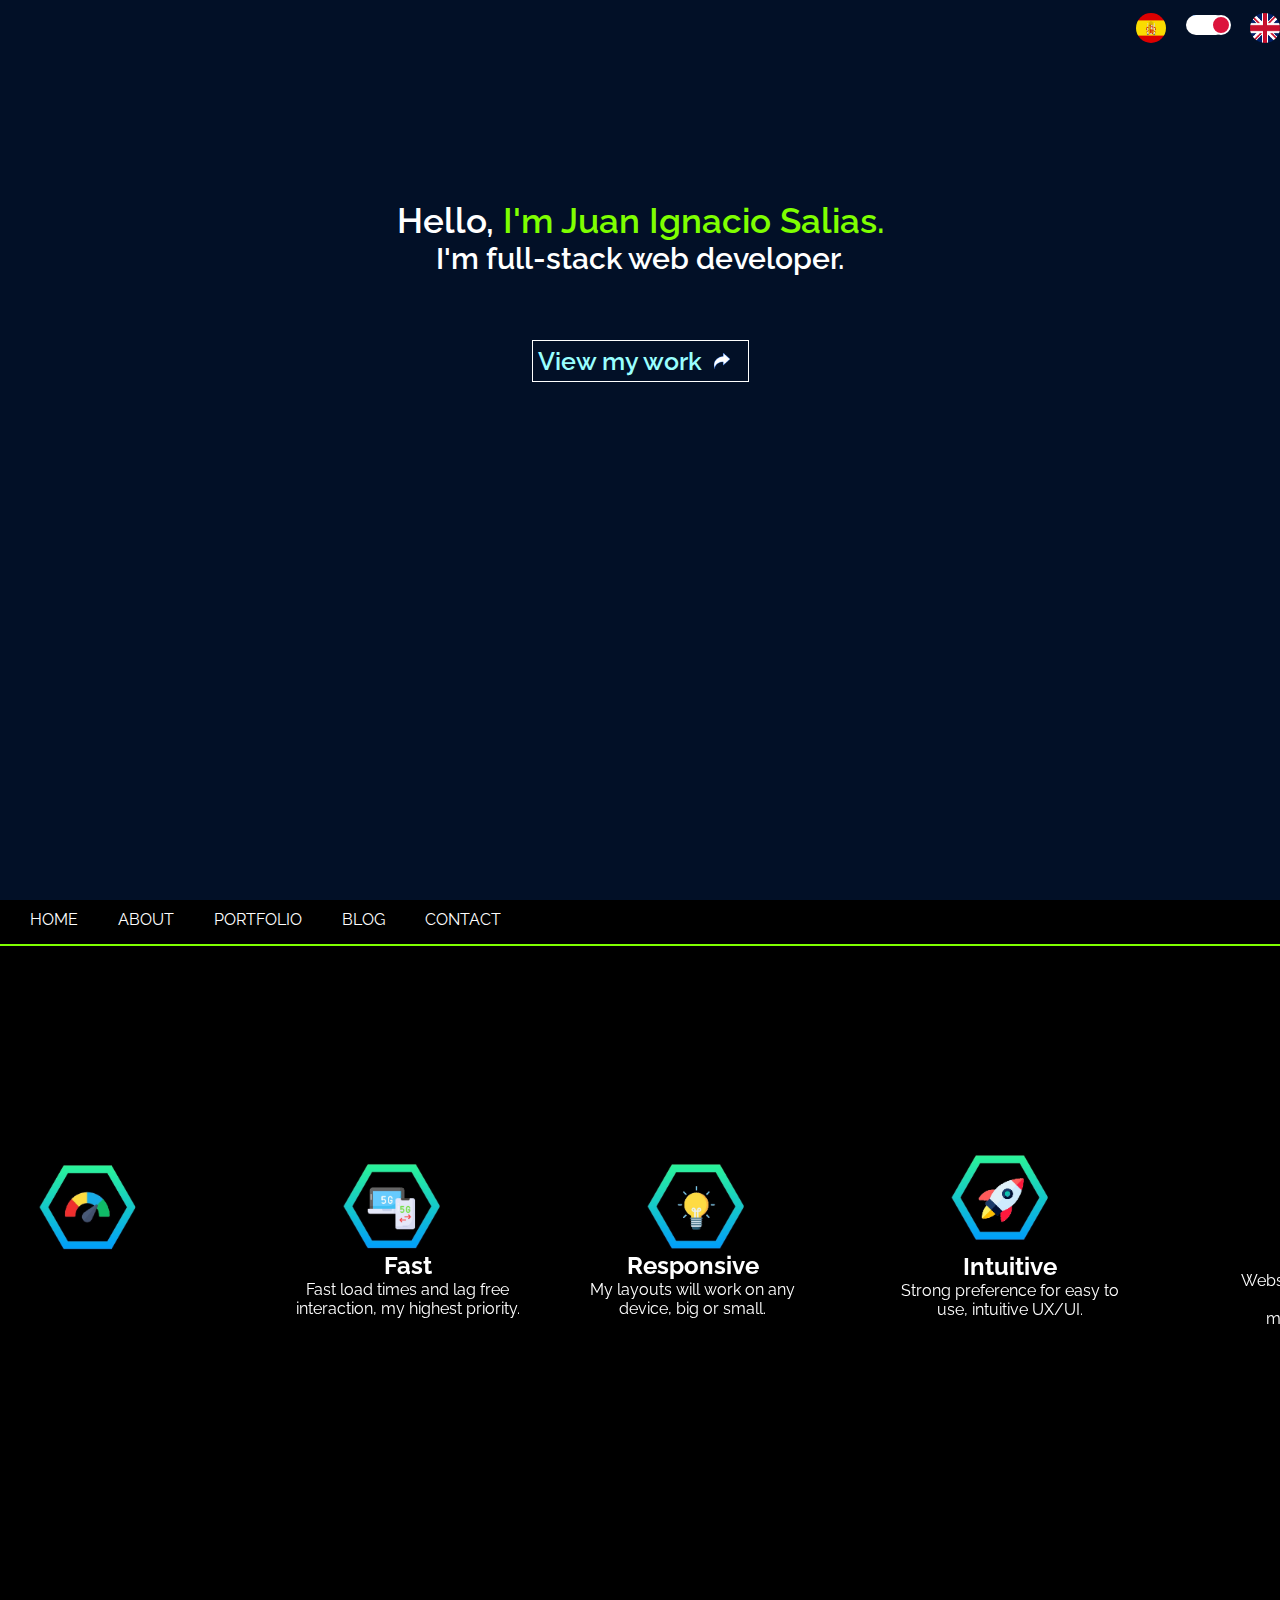
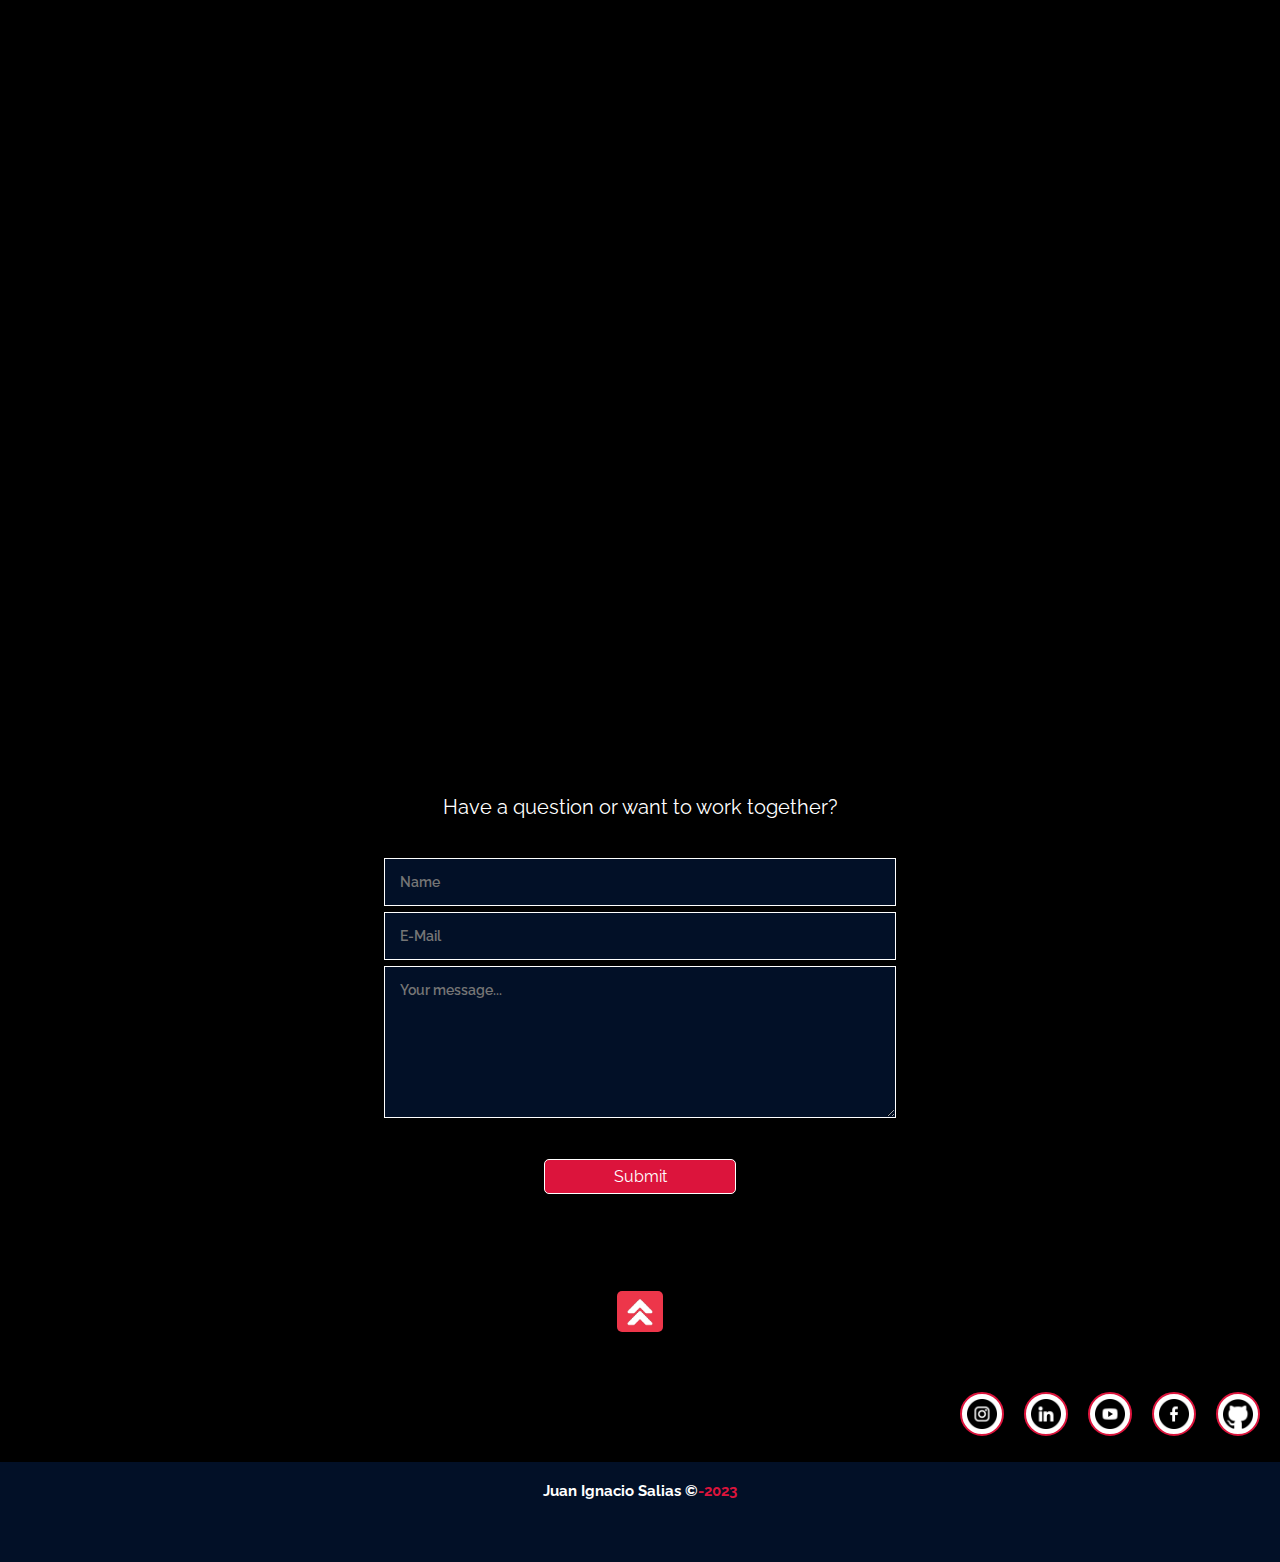
<file: index.html>
<!DOCTYPE html>
<html lang="en">

<head>
  <meta charset="UTF-8">
  <meta name="viewport" content="width=device-width, initial-scale=1.0">
  <title>Juan Salias</title>
  <link rel="stylesheet" media="all" href="style3.css" />
  <link rel="stylesheet" href="css/container.css">
  <link rel="stylesheet" href="css/circle.css">
  <link rel="stylesheet" href="css/contenedor-blanco.css">
  <link rel="stylesheet" href="css/contenedor-about.css">
  <link rel="stylesheet" href="css/cubos.css">
  <link rel="stylesheet" href="css/main.css">
  <link rel="stylesheet" href="css/formulario-contac.css">
  <link rel="stylesheet" href="css/boton-return.css">
  <link rel="stylesheet" href="css/footer.css">
  <link rel="stylesheet" href="css/redes.css">
  <link rel="stylesheet" href="css/porfolio.css">
  <link rel="stylesheet" href="css/blog.css">
  <link rel="stylesheet" href="css/idioma.css">
  <link rel="preconnect" href="https://fonts.googleapis.com">
  <link rel="preconnect" href="https://fonts.gstatic.com" crossorigin>
  <link href="https://fonts.googleapis.com/css2?family=Raleway:wght@400;600&display=swap" rel="stylesheet">
  <link rel="icon" href="Imagenes/teclado.png" type="image/x-icon">


</head>

<body>


  <div class="container">
    <div class="container12">
      <nav id="mainNav1">
        <ul class="ul-idioma">
          <li><span class="bandera es"><img src="Imagenes/españa.png" alt=""></span></li>
          <input type="checkbox" class="check bandera" checked>
          <li><span class="bandera en"><img src="Imagenes/inglaterra.png" alt=""></span></li>
        </ul>
      </nav>
    </div>
    <div class="contenedor-texto1">

      <div class="texto-inicial">

        <p class="texto">Hello, <span class="color-destacado">I'm Juan Ignacio Salias.</span></p>
      </div>
      <div class="texto-inicial">
        <p class="texto2">I'm full-stack web developer.</p>
      </div>
      <div class="contenedor-botton">
        <a href="#box-about" id="boton" class="boton">View my work <img id="imagen" class="imagen-flecha"
            src="Imagenes/flecha.png" alt="Imagen"> </a>
      </div>
    </div>
    <p class="message">All your dreams can come true<br>if you have the courage to pursue them.</p>
    <div class="circle-container">
      <div class="circle"></div>
    </div>
    <div class="circle-container">
      <div class="circle"></div>
    </div>
    <div class="circle-container">
      <div class="circle"></div>
    </div>
    <div class="circle-container">
      <div class="circle"></div>
    </div>
    <div class="circle-container">
      <div class="circle"></div>
    </div>
    <div class="circle-container">
      <div class="circle"></div>
    </div>
    <div class="circle-container">
      <div class="circle"></div>
    </div>
    <div class="circle-container">
      <div class="circle"></div>
    </div>
    <div class="circle-container">
      <div class="circle"></div>
    </div>
    <div class="circle-container">
      <div class="circle"></div>
    </div>
    <div class="circle-container">
      <div class="circle"></div>
    </div>
    <div class="circle-container">
      <div class="circle"></div>
    </div>
    <div class="circle-container">
      <div class="circle"></div>
    </div>
    <div class="circle-container">
      <div class="circle"></div>
    </div>
    <div class="circle-container">
      <div class="circle"></div>
    </div>
    <div class="circle-container">
      <div class="circle"></div>
    </div>
    <div class="circle-container">
      <div class="circle"></div>
    </div>
    <div class="circle-container">
      <div class="circle"></div>
    </div>
    <div class="circle-container">
      <div class="circle"></div>
    </div>
    <div class="circle-container">
      <div class="circle"></div>
    </div>
    <div class="circle-container">
      <div class="circle"></div>
    </div>
    <div class="circle-container">
      <div class="circle"></div>
    </div>
    <div class="circle-container">
      <div class="circle"></div>
    </div>
    <div class="circle-container">
      <div class="circle"></div>
    </div>
    <div class="circle-container">
      <div class="circle"></div>
    </div>
    <div class="circle-container">
      <div class="circle"></div>
    </div>
    <div class="circle-container">
      <div class="circle"></div>
    </div>
    <div class="circle-container">
      <div class="circle"></div>
    </div>
    <div class="circle-container">
      <div class="circle"></div>
    </div>
    <div class="circle-container">
      <div class="circle"></div>
    </div>
    <div class="circle-container">
      <div class="circle"></div>
    </div>
    <div class="circle-container">
      <div class="circle"></div>
    </div>
    <div class="circle-container">
      <div class="circle"></div>
    </div>
    <div class="circle-container">
      <div class="circle"></div>
    </div>
    <div class="circle-container">
      <div class="circle"></div>
    </div>
    <div class="circle-container">
      <div class="circle"></div>
    </div>
    <div class="circle-container">
      <div class="circle"></div>
    </div>
    <div class="circle-container">
      <div class="circle"></div>
    </div>
    <div class="circle-container">
      <div class="circle"></div>
    </div>
    <div class="circle-container">
      <div class="circle"></div>
    </div>
    <div class="circle-container">
      <div class="circle"></div>
    </div>
    <div class="circle-container">
      <div class="circle"></div>
    </div>
    <div class="circle-container">
      <div class="circle"></div>
    </div>
    <div class="circle-container">
      <div class="circle"></div>
    </div>
    <div class="circle-container">
      <div class="circle"></div>
    </div>
    <div class="circle-container">
      <div class="circle"></div>
    </div>
    <div class="circle-container">
      <div class="circle"></div>
    </div>
    <div class="circle-container">
      <div class="circle"></div>
    </div>
    <div class="circle-container">
      <div class="circle"></div>
    </div>
    <div class="circle-container">
      <div class="circle"></div>
    </div>
    <div class="circle-container">
      <div class="circle"></div>
    </div>
    <div class="circle-container">
      <div class="circle"></div>
    </div>
    <div class="circle-container">
      <div class="circle"></div>
    </div>
    <div class="circle-container">
      <div class="circle"></div>
    </div>
    <div class="circle-container">
      <div class="circle"></div>
    </div>
    <div class="circle-container">
      <div class="circle"></div>
    </div>
    <div class="circle-container">
      <div class="circle"></div>
    </div>
    <div class="circle-container">
      <div class="circle"></div>
    </div>
    <div class="circle-container">
      <div class="circle"></div>
    </div>
    <div class="circle-container">
      <div class="circle"></div>
    </div>
    <div class="circle-container">
      <div class="circle"></div>
    </div>
    <div class="circle-container">
      <div class="circle"></div>
    </div>
    <div class="circle-container">
      <div class="circle"></div>
    </div>
    <div class="circle-container">
      <div class="circle"></div>
    </div>
    <div class="circle-container">
      <div class="circle"></div>
    </div>
    <div class="circle-container">
      <div class="circle"></div>
    </div>
    <div class="circle-container">
      <div class="circle"></div>
    </div>
    <div class="circle-container">
      <div class="circle"></div>
    </div>
    <div class="circle-container">
      <div class="circle"></div>
    </div>
    <div class="circle-container">
      <div class="circle"></div>
    </div>
    <div class="circle-container">
      <div class="circle"></div>
    </div>
    <div class="circle-container">
      <div class="circle"></div>
    </div>
    <div class="circle-container">
      <div class="circle"></div>
    </div>
    <div class="circle-container">
      <div class="circle"></div>
    </div>
    <div class="circle-container">
      <div class="circle"></div>
    </div>
    <div class="circle-container">
      <div class="circle"></div>
    </div>
    <div class="circle-container">
      <div class="circle"></div>
    </div>
    <div class="circle-container">
      <div class="circle"></div>
    </div>
    <div class="circle-container">
      <div class="circle"></div>
    </div>
    <div class="circle-container">
      <div class="circle"></div>
    </div>
    <div class="circle-container">
      <div class="circle"></div>
    </div>
    <div class="circle-container">
      <div class="circle"></div>
    </div>
    <div class="circle-container">
      <div class="circle"></div>
    </div>
    <div class="circle-container">
      <div class="circle"></div>
    </div>
    <div class="circle-container">
      <div class="circle"></div>
    </div>
    <div class="circle-container">
      <div class="circle"></div>
    </div>
    <div class="circle-container">
      <div class="circle"></div>
    </div>
    <div class="circle-container">
      <div class="circle"></div>
    </div>
    <div class="circle-container">
      <div class="circle"></div>
    </div>
    <div class="circle-container">
      <div class="circle"></div>
    </div>
    <div class="circle-container">
      <div class="circle"></div>
    </div>
    <div class="circle-container">
      <div class="circle"></div>
    </div>
    <div class="circle-container">
      <div class="circle"></div>
    </div>
    <div class="circle-container">
      <div class="circle"></div>
    </div>
    <div class="circle-container">
      <div class="circle"></div>
    </div>
    <div class="circle-container">
      <div class="circle"></div>
    </div>
    <div class="circle-container">
      <div class="circle"></div>
    </div>
    <div class="circle-container">
      <div class="circle"></div>
    </div>
    <div class="circle-container">
      <div class="circle"></div>
    </div>
    <div class="circle-container">
      <div class="circle"></div>
    </div>
  </div>


  </div>
  <div class="contenedor-blanco" id="contenedor-blanco">
    <nav id="mainNav">
      <ul>
        <li><a class="home" href="index.html">HOME</a></li>
        <li><a href="#animatedTitle1">ABOUT</a></li>
        <li><a href="#ir-porfolio">PORTFOLIO</a></li>
        <li><a href="#ir-blog">BLOG</a></li>
        <li><a class="margen-contact" href="#contact">CONTACT</a></li>

      </ul>
    </nav>
  </div>
  <div class="contenedor-about">
    <div class="container1" id="box-about">
      <div class="box">
        <h1 class="title" id="animatedTitle1">ABOUT</h1>
        <div class="underline" id="animatedUnderline"></div>
      </div>
    </div>
  </div>


  </div>
  <div class="cubos">
    <div class="cajas">
      <div class="caja">
        <div class="ima-container">
          <img class="ima animated-object delay-0" src="Imagenes/Hexa.jpg" alt="">
        </div>
        <div class="texto-hex animatedTexto">
          <h2 class="titulo-hexa">Fast</h2>
          <p>Fast load times and lag free</p>
          <p>interaction, my highest priority.</p>
        </div>
      </div>
      <div class="caja">
        <div class="ima-container">
          <img class="ima animated-object delay-1" src="Imagenes/Hexa-responsive.jpg" alt="">
        </div>
        <div class="texto-hex animatedTexto">
          <h2 class="titulo-hexa">Responsive</h2>
          <p>My layouts will work on any</p>
          <p>device, big or small.</p>
        </div>
      </div>

      <div class="caja">
        <div class="ima-container">
          <img class="ima animated-object delay-2" src="Imagenes/Hexa-intuitive.jpg" alt="">
        </div>
        <div class="texto-hex animatedTexto">
          <h2 class="titulo-hexa">Intuitive</h2>
          <p>Strong preference for easy to</p>
          <p>use, intuitive UX/UI.</p>
        </div>
      </div>
      <div class="caja">
        <div class="ima-container animated-object"> </div>
        <img class="ima animated-object delay-3" src="Imagenes/Hexa-cohete.jpg" alt="">
        <div class="texto-hex animatedTexto">
          <h2 class="titulo-hexa">Dynamic</h2>
          <p>Websites don't have to be static, I love</p>
          <p>making pages come to life</p>
        </div>
      </div>

    </div>

  </div>

  </div>
  </div>

  <div class="main">
    <div class="contenedor-foto">
      <img class="foto1" src="Imagenes/Hexa-pibe.jpg" alt="">
      <h1 class="titulo-quien"> Who's this guy?</h1>
      <p class="texto-quien">I'm a Front-End Developer for ChowNow in Mar del Plata, Argentina.</p>
      <p class="texto-quien">I have serious passion for UI effects, animations and creating </p>
      <p class="texto-quien">intuitive, dynamic user experiences.</p>
      <p class="texto-quien">Let's make something special.</p>

    </div>

    <div class="contenedor-barras">
      <div class="barra-completa">
        <div class="lenguaje">
          <p>HTML</p>
        </div>
        <div class="barra"></div>
        <div class="porcentaje">
          <p>90%</p>
        </div>
      </div>
      <div class="barra-completa">
        <div class="lenguaje">
          <p>CSS</p>
        </div>
        <div class="barra1"></div>
        <div class="porcentaje">
          <p>80%</p>
        </div>
      </div>
      <div class="barra-completa">
        <div class="lenguaje">
          <p>JavaScript</p>
        </div>
        <div class="barra2"></div>
        <div class="porcentaje">
          <p>70%</p>
        </div>
      </div>
      <div class="barra-completa">
        <div class="lenguaje">
          <p>Java</p>
        </div>
        <div class="barra3"></div>
        <div class="porcentaje">
          <p>70%</p>
        </div>
      </div>
      <div class="barra-completa">
        <div class="lenguaje">
          <p>React</p>
        </div>
        <div class="barra4"></div>
        <div class="porcentaje">
          <p>60%</p>
        </div>
      </div>
      <div class="barra-completa">
        <div class="lenguaje">
          <p>Git</p>
        </div>
        <div class="barra5"></div>
        <div class="porcentaje">
          <p>70%</p>
        </div>
      </div>

    </div>
  </div>


  <div class="container3">

    <div id="ir-porfolio"></div>
    <div class="box">
      <h1 class="title" id="animatedTitle2">PORFOLIO</h1>
      <div class="underline" id="animatedUnderline3"></div>

    </div>
    <div class="gallery">
      <div class="contenedor-gallery container-porfolio">
        <div class="img-container imagen1">
          <img class="imagenes-porfolio" src="Imagenes/thumb-1.jpg" alt="">
          <div class="img-content">
            <h3 class="titulo-porfolio">Aplicacion PET-GPS</h3>
            <h2 class="texto-porfolio">Html/Css/Javascript</h2>
            <a class="a-boton"  href="/"><button class="boton-tarjeta">View More</button></a>
          </div>

        </div>
        <div class="img-container">
          <img class="imagenes-porfolio  " src="Imagenes/thumb-2.jpg" alt="">
          <div class="img-content">
            <h3 class="titulo-porfolio">Calculadora Basica</h3>
            <h2 class="texto-porfolio">Html/Css/Javascript</h2>
            <a class="a-boton"  href="/"><button class="boton-tarjeta">View More</button></a>
          </div>

        </div>
        <div class="img-container">
          <img class="imagenes-porfolio  " src="Imagenes/thumb-3.jpg" alt="">
          <div class="img-content">
            <h3 class="titulo-porfolio">Menu QR Restaurat</h3>
            <h2 class="texto-porfolio">Html/Css/Javascript</h2>
            <a class="a-boton" href="/"><button>View More</button></a>
          </div>

        </div>
        <div class="img-container">
          <img class="imagenes-porfolio  " src="Imagenes/thumb-4.jpg" alt="">
          <div class="img-content">
            <h3 class="titulo-porfolio">CV digital</h3>
            <h2 class="texto-porfolio">Html/Css/Javascript</h2>
            <a class="a-boton" href="/"><button class="boton-tarjeta">View More</button></a>
          </div>

        </div>
        <div class="img-container">
          <img class="imagenes-porfolio  " src="Imagenes/thumb-5.jpg" alt="">
          <div class="img-content">
            <h3 class="titulo-porfolio">Grabadora de Voz</h3>
            <h2 class="texto-porfolio">Html/Css/Javascript</h2>
            <a class="a-boton" href="https://jsalias.github.io/Grabadora/"><button class="boton-tarjeta">View More</button></a>
          </div>

        </div>
        <div class="img-container">
          <img class="imagenes-porfolio  " src="Imagenes/thumb-6.jpg" alt="">
          <div class="img-content">
            <h3 class="titulo-porfolio">Pagina Web </h3>
            <h2 class="texto-porfolio">Html/Css/Javascript</h2>
            <a class="a-boton" href="https://jsalias.github.io/Pagina-Braberia-Alura-Curso-One/"><button class="boton-tarjeta">View More</button></a>
          </div>

        </div>
        <div class="img-container">
          <img class="imagenes-porfolio  " src="Imagenes/thumb-7.jpg" alt="">
          <div class="img-content">
            <h3 class="titulo-porfolio">Organizador de Guias</h3>
            <h2 class="texto-porfolio">Html/Css/Javascript</h2>
            <a class="a-boton" href="https://jsalias.github.io/Guias-Egg/"><button class="boton-tarjeta">View More</button></a>
          </div>

        </div>
        <div class="img-container">
          <img class="imagenes-porfolio  " src="Imagenes/thumb-8.jpg" alt="">
          <div class="img-content">
            <h3 class="titulo-porfolio">Pagina Web Amar mi Ser</h3>
            <h2 class="texto-porfolio">Html/Css/Javascript</h2>
            <a class="a-boton" href="/"><button class="boton-tarjeta">View More</button></a>
          </div>

        </div>
        <div class="img-container">
          <img class="imagenes-porfolio  " src="Imagenes/thumb-9.jpg" alt="">
          <div class="img-content">
            <h3 class="titulo-porfolio">Emcriptador Alura</h3>
            <h2 class="texto-porfolio">Html/Css/Javascript</h2>
            <a class="a-boton" href=" https://jsalias.github.io/Encriptador-Alura/"><button class="boton-tarjeta">View More</button></a>
          </div>

        </div>


      </div>


    </div>


    <div id="ir-blog"></div>
    <div class="box">
      <h1 class="title" id="animatedTitle3">BLOG</h1>
      <div class="underline" id="animatedUnderline4"></div>
    </div>

    <div class="gallery-blog">
      <div id="miModal1" class="modal ">
        <div class="modal-contenido">
          <div class="separador">
            <span class="cerrar1">&times;</span>
          </div>
          <div class="cont-imagen-modal-blog">
            <img class="imagen-modal-blog" src="Imagenes/blog.jpg" alt="">
          </div>
          <h1 class="titulo-blogM">The Power of Teamwork!</h1>
          <div class="parrafos">
            <p class="p-blog">
              Teamwork is the force that propels individuals towards success. When the skills and strengths of different
              people come together in collaboration, a synergy is created that surpasses what an individual could
              achieve on their own.

              In a team, each member brings their unique expertise, knowledge, and skills. Diversity in perspectives and
              approaches stimulates creativity and innovation. Together, they can more effectively tackle challenges and
              find creative solutions.

              Teamwork also promotes shared responsibility. Members support each other, helping to stay focused on
              common goals and objectives.
            </p>
            <!--     <p class="p-blog">
              This collaboration fosters an environment of trust and mutual support. Effective communication is a
              fundamental pillar of teamwork. Openness to ideas and the ability to listen to others are crucial for
              making informed decisions. When a climate of trust is built and open communication is encouraged, the team
              can overcome obstacles more easily.

              In summary, the power of teamwork lies in the combination of talents and the expansion of possibilities.
              Together, members can achieve more ambitious goals and face challenges with determination. Teamwork is the
              key to multiplying success and paving the way to a brighter future.
            </p> -->
          </div>

        </div>
      </div>
      <div id="miModal2" class="modal ">
        <div class="modal-contenido">
          <div class="separador">
            <span class="cerrar2">&times;</span>
          </div>
          <div class="cont-imagen-modal-blog">
            <img class="imagen-modal-blog" src="Imagenes/blog-2.jpg" alt="">
          </div>
          <h1 class="titulo-blogM">CHow to Connect with Your Mind...</h1>
          <div class="parrafos">
            <p class="p-blog">

              In the hustle and bustle of daily life, we often find ourselves overwhelmed by the demands and
              distractions that surround us. Amid this chaos, it's essential to remember the significance of connecting
              with ourselves to maintain a healthy mind.

              Self-connection involves taking the time to reflect, explore our thoughts and feelings, and care for our
              mental well-being. It's an act of self-awareness that enables us to better manage stress, anxiety, and
              daily pressures.

              Meditation and mindfulness practices are powerful tools for this connection. These practices help calm the
              mind, gain clarity, and reduce mental noise. By doing so, we can face challenges with a more balanced
              perspective.

            </p>
            <!--   <p class="p-blog">
              Connecting with oneself also means fostering self-care. Make sure to dedicate time to your passions,
              hobbies, and activities that spiritually nourish you. This not only recharges your energy but also allows
              you to rediscover yourself.

              The importance of connecting your mind lies in the fact that, by doing so, you become a better friend to
              yourself. Self-acceptance, personal growth, and emotional well-being are the natural outcomes of this
              connection. Maintaining a healthy mind is not a luxury; it's a necessity, and it begins with the decision
              to take care of yourself on a mental and emotional level.
            </p> -->
          </div>

        </div>
      </div>
      <div id="miModal3" class="modal ">
        <div class="modal-contenido">
          <div class="separador">
            <span class="cerrar3">&times;</span>
          </div>
          <div class="cont-imagen-modal-blog">
            <img class="imagen-modal-blog" src="Imagenes/blog-3.jpg" alt="">
          </div>
          <h1 class="titulo-blogM">Driving Where I Want to Go!</h1>
          <div class="parrafos">
            <p class="p-blog">
              Life presents us with crucial choices where we must decide whether to settle for comfort or venture on the
              path to our dreams. The answer is clear: drive towards where we want to go, passionately pursuing our
              goals.

              The first step is to identify our dreams and aspirations. Then, we must chart a plan that acts as our
              personal GPS, guiding us along the way. Despite obstacles, we should not be disheartened but seize them as
              opportunities to grow.

              Passion is the driving force that will propel us to overcome challenges. Every setback is an opportunity
              to strengthen our determination and creativity. Adaptability is key, and we must be willing to change
              course when necessary.
            </p>
            <!--   <p class="p-blog">
              On our journey, we will encounter people who share our passion and can offer us support. Establishing
              meaningful connections can nurture our ambitions and provide us with strength.

              Driving towards where we want to go requires courage and perseverance, but the rewards are priceless. When
              we reach our destination, we will see that every turn and detour was worth it on our journey towards
              success and personal fulfillment. Don't just watch from the sidewalk; step out onto the road and pursue
              your dreams with passion.
            </p> -->
          </div>

        </div>

      </div>
      <div id="miModal4" class="modal ">
        <div class="modal-contenido">
          <div class="separador">
            <span class="cerrar4">&times;</span>
          </div>
          <div class="cont-imagen-modal-blog">
            <img class="imagen-modal-blog" src="Imagenes/blog-4.jpg" alt="">
          </div>
          <h1 class="titulo-blogM">The Importance of Tools.</h1>
          <div class="parrafos">
            <p class="p-blog">
              When it comes to achieving success in the professional world, it's not just about having technical skills.
              The so-called "soft skills" or interpersonal skills are equally crucial for excelling in any work
              environment.

              Effective communication, empathy, teamwork, and emotional intelligence are just a few of the soft skills
              that can make a difference in your performance. These skills not only facilitate collaboration with
              colleagues and clients but also help you manage conflicts constructively and maintain a positive work
              environment.

              Empathy, for example, allows you to understand the needs and perspectives of others, which is essential
              for problem-solving and making informed decisions. Effective communication enables you to express your
              ideas clearly and persuasively, which is essential for leading teams and projects.
            </p>
            <!--   <p class="p-blog">
              In summary, soft skills are like the glue that holds a team together and promotes a healthy work
              environment. Investing in the development of these skills can make a significant difference in your
              professional success. Do not underestimate the value of these skills, as they are fundamental for personal
              growth and thriving in your career.

            </p> -->
          </div>

        </div>
      </div>


      <div class="tarjeta-blog blog">

        <img class="imagenes-blog" src="Imagenes/blog.jpg" alt="">

        <h1 class="titulo-blog" data-es="El poder del trabajo en equipo!" data-en="The Power of Teamwork!">The Power of
          Teamwork!</h1>
        <date class="fecha-blog"> April 29, 2023</date>
        <div class="linea-blog"></div>
        <p class="parrafo-blog">
          "Discover how teamwork fuels collective success."</p>

        <button class="bn53" id="mostrarModal1">View More</button>

      </div>
      <div class="tarjeta-blog blog1">
        <img class="imagenes-blog" src="Imagenes/blog-2.jpg" alt="">
        <h1 class="titulo-blog">CHow to Connect with Your Mind...</h1>
        <date class="fecha-blog"> January 9, 2023</date>
        <div class="linea-blog"></div>
        <p class="parrafo-blog">"Explore the art of connecting with yourself and finding peace." </p>
        <button class="bn53" id="mostrarModal2">View More</button>
      </div>
      <div class="tarjeta-blog blog2">

        <img class="imagenes-blog" src="Imagenes/blog-3.jpg" alt="">
        <h1 class="titulo-blog">Driving Where I Want to Go!</h1>
        <date class="fecha-blog"> May 24, 2023</date>
        <div class="linea-blog"></div>
        <p class="parrafo-blog">"Navigate towards your dreams and take the wheel of your destiny"</p>
        <button class="bn53" id="mostrarModal3">View More</button>
      </div>
      <div class="tarjeta-blog blog3">

        <img class="imagenes-blog " src="Imagenes/blog-4.jpg"">
        <h1 class=" titulo-blog">The Importance of Tools.</h1>
        <date class="fecha-blog"> December 5, 2022</date>
        <div class="linea-blog"></div>
        <p class="parrafo-blog">"Discover how tools can transform your professional and personal life." </p>
        <button class="bn53" id="mostrarModal4">View More</button>
      </div>


    </div>


    <div class="box" id="contact">
      <h1 class="title" id="animatedTitle4">CONTACT</h1>
      <div class="underline" id="animatedUnderline2"></div>

    </div>
    <div>
      <p class="texto-contact"">Have a question or want to work together?</p> </div>

    <div class=" contenedor-formulario">
      <div class="formulario">
        <input id="inputs" type="text" placeholder="Name" required>
        <input id="inputs" type="email" placeholder="E-Mail" required>
        <textarea class="texto-mensaje" name="" id="inputs" cols="30" rows="10" placeholder="Your message..."
          required></textarea>
      </div>
      <div class="cont-submit">
        <div class="submit">
          <button class="boton2">Submit</button>
        </div>
      </div>
    </div>
  </div>
  </div>

  <div class="boton-return"><a href=""><img class="return" src="Imagenes/chevron-arriba.jpg" alt=""></a></div>



  <div class="contenedor-redes">
    <div class="caja-red">
      <a class="red" href="https://www.instagram.com/juanysalias/"><img class="ima-red" src="Imagenes/instagram.png" alt=""></a>
    </div>
    <div class="caja-red">
      <a class="red" href="https://www.linkedin.com/in/juan-igancio-844b3718a/"><img class="ima-red" src="Imagenes/linkedin.png" alt=""></a>
    </div>
    <div class="caja-red">
      <a class="red" href="https://www.youtube.com"><img class="ima-red" src="Imagenes/youtube.png" alt=""></a>
    </div>
    <div class="caja-red">
      <a class="red" href="https://www.facebook.com/juan.salias.9"><img class="ima-red" src="Imagenes/facebook.png" alt=""></a>
    </div>
    <div class="caja-red">
      <a class="red" href="https://github.com/jsalias"><img class="ima-red" src="Imagenes/github.png" alt=""></a>
    </div>
  </div>

  <footer class="footer">

    <h2 class="nombre-footer">Juan Ignacio Salias ©</h2>
    <h2 class="año">-2023</h2>

  </footer>





  <script src="script3.js"></script>
</body>

</html>
</file>
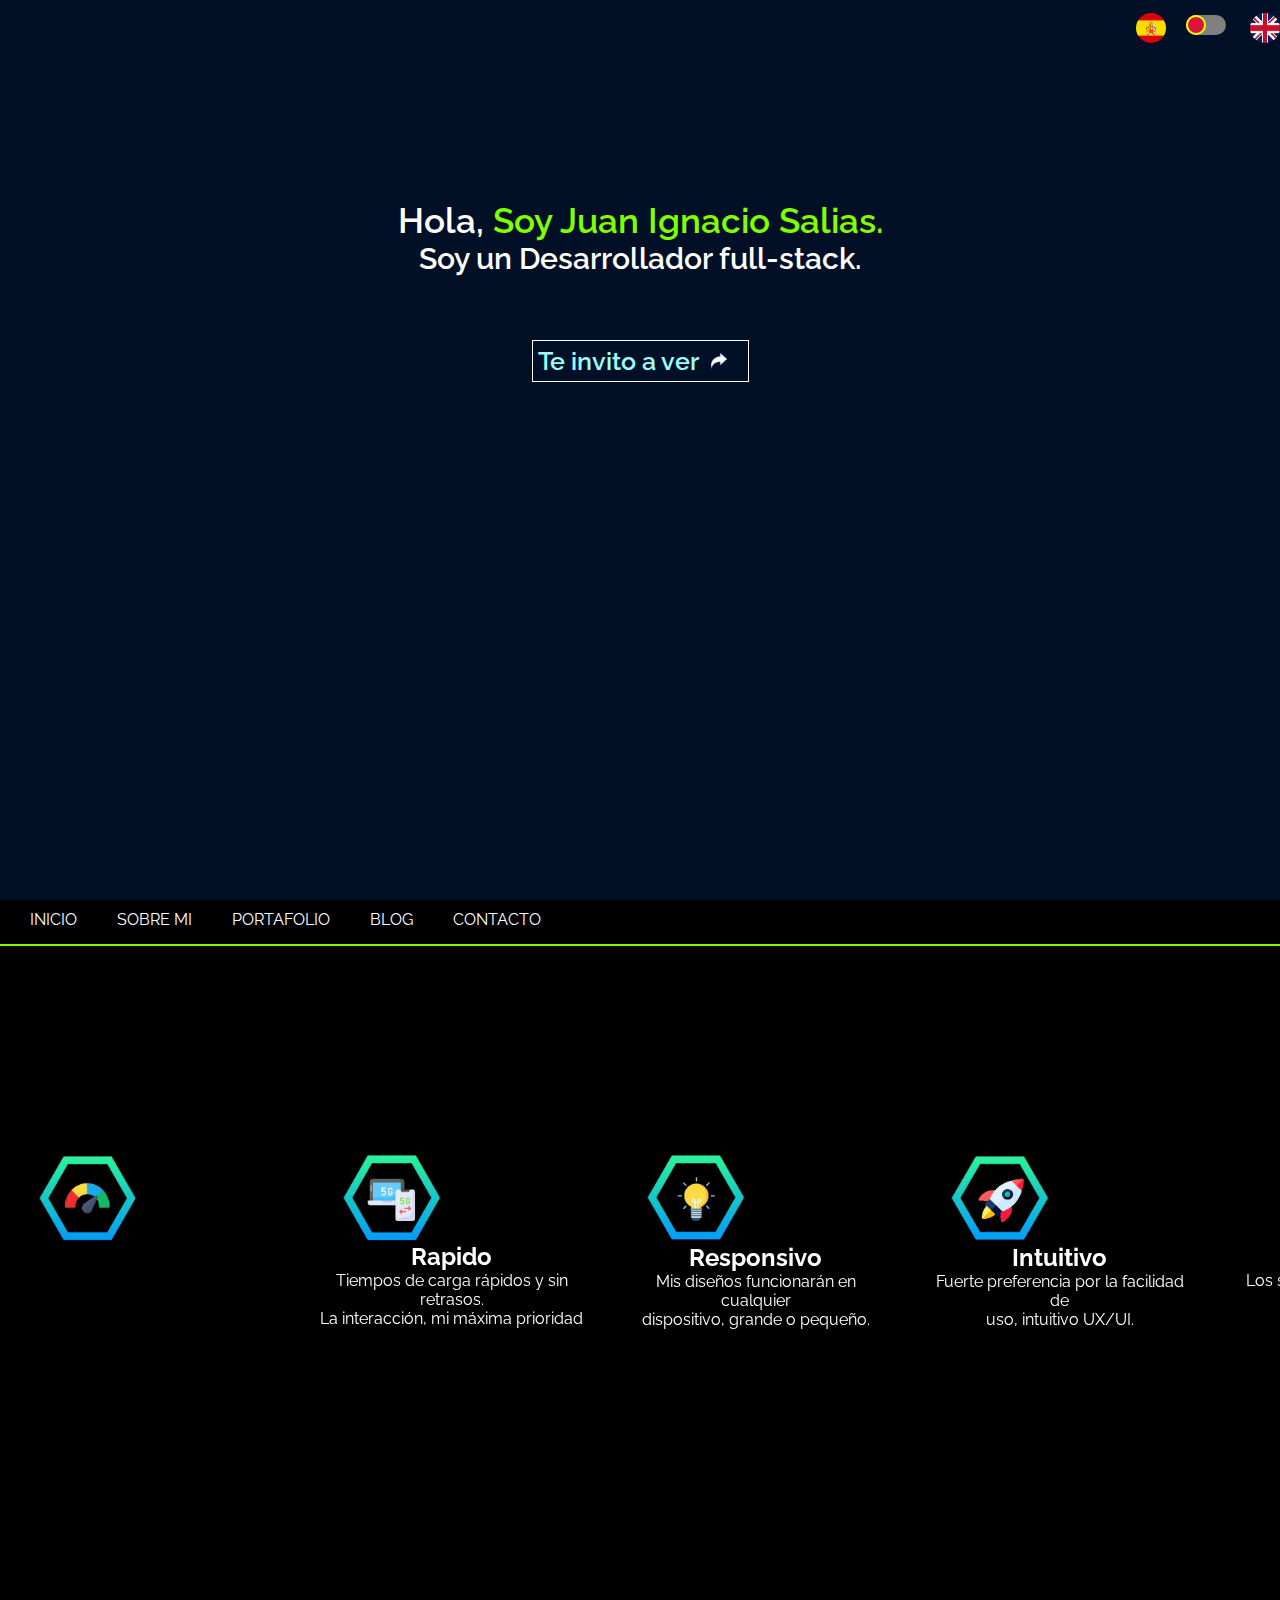
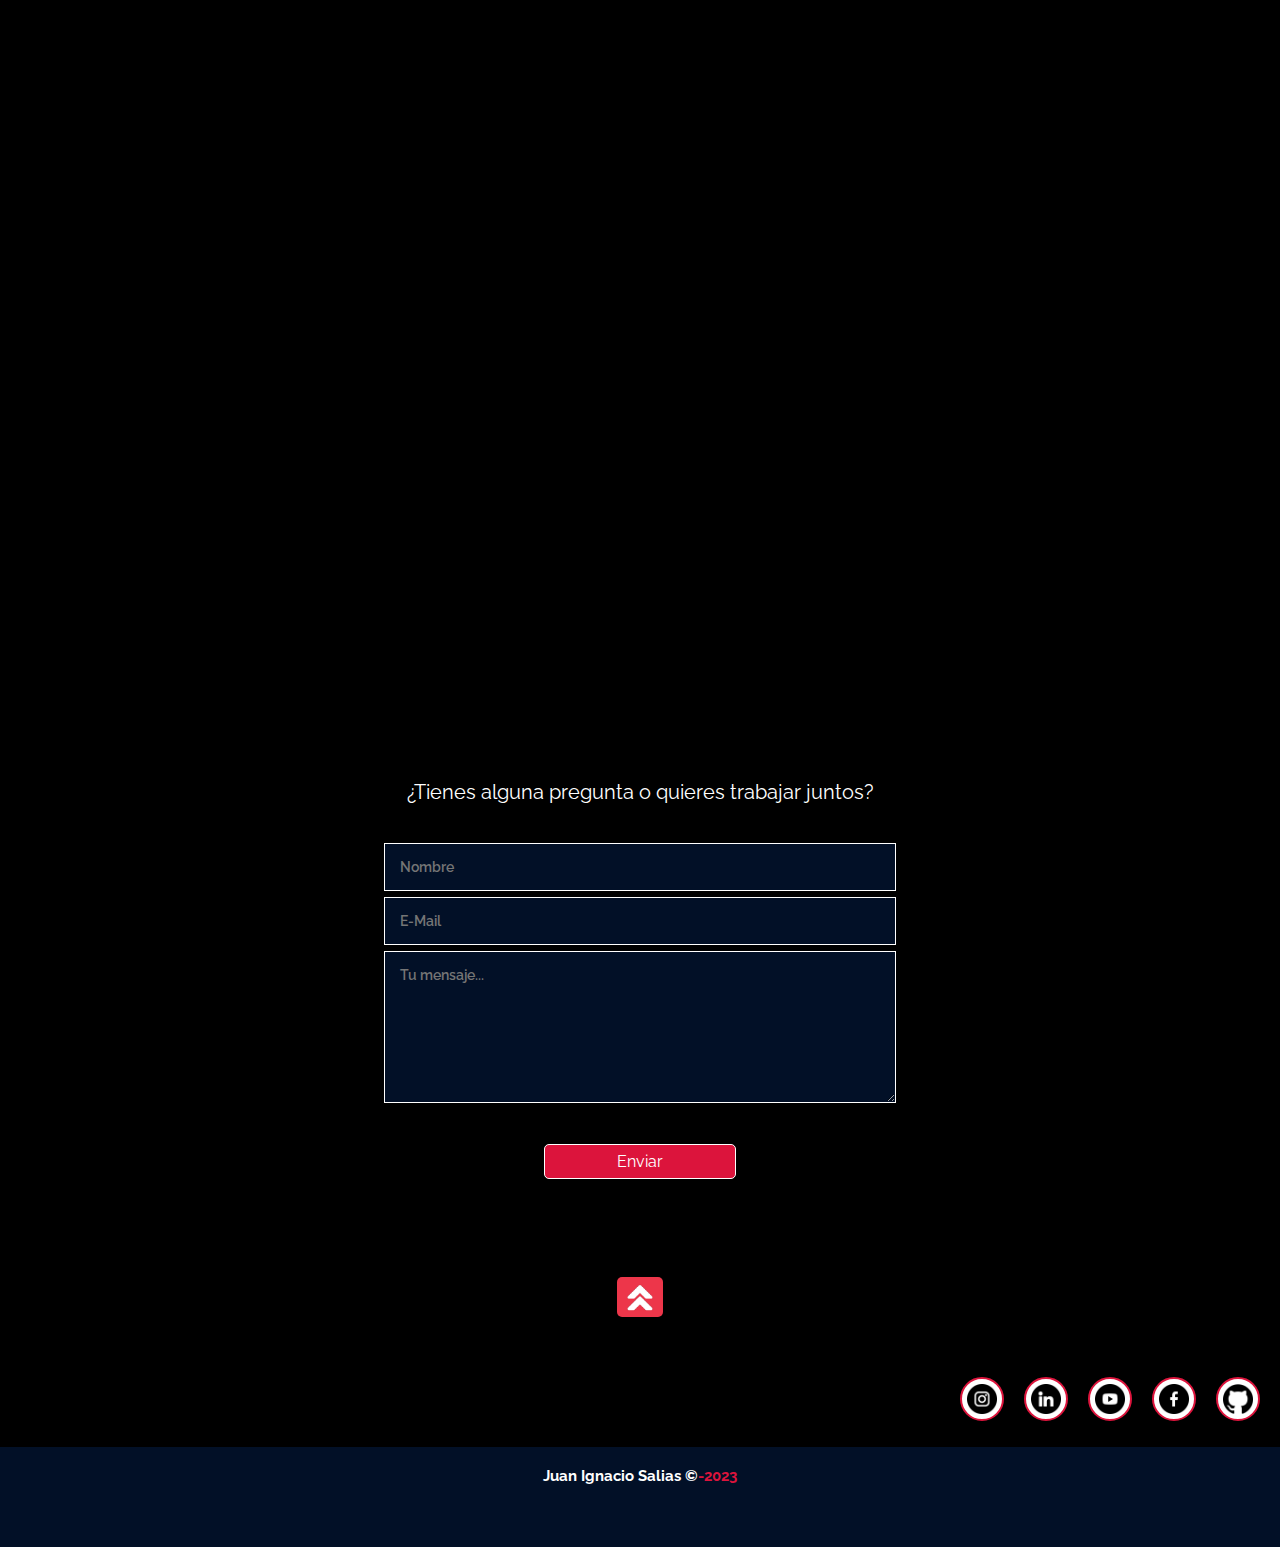
<file: index-esp.html>
<!DOCTYPE html>
<html lang="en">

<head>
  <meta charset="UTF-8">
  <meta name="viewport" content="width=device-width, initial-scale=1.0">
  <title>Juan Salias</title>
  <link rel="stylesheet" media="all" href="style3.css" />
  <link rel="stylesheet" href="css/container.css">
  <link rel="stylesheet" href="css/circle.css">
  <link rel="stylesheet" href="css/contenedor-blanco.css">
  <link rel="stylesheet" href="css/contenedor-about.css">
  <link rel="stylesheet" href="css/cubos.css">
  <link rel="stylesheet" href="css/main.css">
  <link rel="stylesheet" href="css/formulario-contac.css">
  <link rel="stylesheet" href="css/boton-return.css">
  <link rel="stylesheet" href="css/footer.css">
  <link rel="stylesheet" href="css/redes.css">
  <link rel="stylesheet" href="css/porfolio.css">
  <link rel="stylesheet" href="css/blog.css">
  <link rel="stylesheet" href="css/idioma.css">
  <link rel="preconnect" href="https://fonts.googleapis.com">
  <link rel="preconnect" href="https://fonts.gstatic.com" crossorigin>
  <link href="https://fonts.googleapis.com/css2?family=Raleway:wght@400;600&display=swap" rel="stylesheet">
  
</head>

<body>


  <div class="container">
    <div class="container12">
      <nav id="mainNav1">
        <ul class="ul-idioma">
          <li><span class="bandera es"><img src="Imagenes/españa.png" alt=""></span></li>
          <input type="checkbox" class="check bandera" >
          <li><span class="bandera en"><img src="Imagenes/inglaterra.png" alt=""></span></li>
        </ul>
      </nav>
    </div>
    <div class="contenedor-texto1">
      
      <div class="texto-inicial">
        
        <p class="texto">Hola, <span class="color-destacado">Soy Juan Ignacio Salias.</span></p>
      </div>
      <div class="texto-inicial">
        <p class="texto2">Soy un Desarrollador full-stack.</p>
      </div>
      <div class="contenedor-botton">
        <a href="#box-about" id="boton" class="boton">Te invito a ver <img id="imagen" class="imagen-flecha"
            src="Imagenes/flecha.png" alt="Imagen"> </a>
      </div>
    </div>
    <p class="message">Todos tus sueños pueden hacerse realidad<br>si tienes el coraje de perseguirlos.</p>
    <div class="circle-container">
      <div class="circle"></div>
    </div>
    <div class="circle-container">
      <div class="circle"></div>
    </div>
    <div class="circle-container">
      <div class="circle"></div>
    </div>
    <div class="circle-container">
      <div class="circle"></div>
    </div>
    <div class="circle-container">
      <div class="circle"></div>
    </div>
    <div class="circle-container">
      <div class="circle"></div>
    </div>
    <div class="circle-container">
      <div class="circle"></div>
    </div>
    <div class="circle-container">
      <div class="circle"></div>
    </div>
    <div class="circle-container">
      <div class="circle"></div>
    </div>
    <div class="circle-container">
      <div class="circle"></div>
    </div>
    <div class="circle-container">
      <div class="circle"></div>
    </div>
    <div class="circle-container">
      <div class="circle"></div>
    </div>
    <div class="circle-container">
      <div class="circle"></div>
    </div>
    <div class="circle-container">
      <div class="circle"></div>
    </div>
    <div class="circle-container">
      <div class="circle"></div>
    </div>
    <div class="circle-container">
      <div class="circle"></div>
    </div>
    <div class="circle-container">
      <div class="circle"></div>
    </div>
    <div class="circle-container">
      <div class="circle"></div>
    </div>
    <div class="circle-container">
      <div class="circle"></div>
    </div>
    <div class="circle-container">
      <div class="circle"></div>
    </div>
    <div class="circle-container">
      <div class="circle"></div>
    </div>
    <div class="circle-container">
      <div class="circle"></div>
    </div>
    <div class="circle-container">
      <div class="circle"></div>
    </div>
    <div class="circle-container">
      <div class="circle"></div>
    </div>
    <div class="circle-container">
      <div class="circle"></div>
    </div>
    <div class="circle-container">
      <div class="circle"></div>
    </div>
    <div class="circle-container">
      <div class="circle"></div>
    </div>
    <div class="circle-container">
      <div class="circle"></div>
    </div>
    <div class="circle-container">
      <div class="circle"></div>
    </div>
    <div class="circle-container">
      <div class="circle"></div>
    </div>
    <div class="circle-container">
      <div class="circle"></div>
    </div>
    <div class="circle-container">
      <div class="circle"></div>
    </div>
    <div class="circle-container">
      <div class="circle"></div>
    </div>
    <div class="circle-container">
      <div class="circle"></div>
    </div>
    <div class="circle-container">
      <div class="circle"></div>
    </div>
    <div class="circle-container">
      <div class="circle"></div>
    </div>
    <div class="circle-container">
      <div class="circle"></div>
    </div>
    <div class="circle-container">
      <div class="circle"></div>
    </div>
    <div class="circle-container">
      <div class="circle"></div>
    </div>
    <div class="circle-container">
      <div class="circle"></div>
    </div>
    <div class="circle-container">
      <div class="circle"></div>
    </div>
    <div class="circle-container">
      <div class="circle"></div>
    </div>
    <div class="circle-container">
      <div class="circle"></div>
    </div>
    <div class="circle-container">
      <div class="circle"></div>
    </div>
    <div class="circle-container">
      <div class="circle"></div>
    </div>
    <div class="circle-container">
      <div class="circle"></div>
    </div>
    <div class="circle-container">
      <div class="circle"></div>
    </div>
    <div class="circle-container">
      <div class="circle"></div>
    </div>
    <div class="circle-container">
      <div class="circle"></div>
    </div>
    <div class="circle-container">
      <div class="circle"></div>
    </div>
    <div class="circle-container">
      <div class="circle"></div>
    </div>
    <div class="circle-container">
      <div class="circle"></div>
    </div>
    <div class="circle-container">
      <div class="circle"></div>
    </div>
    <div class="circle-container">
      <div class="circle"></div>
    </div>
    <div class="circle-container">
      <div class="circle"></div>
    </div>
    <div class="circle-container">
      <div class="circle"></div>
    </div>
    <div class="circle-container">
      <div class="circle"></div>
    </div>
    <div class="circle-container">
      <div class="circle"></div>
    </div>
    <div class="circle-container">
      <div class="circle"></div>
    </div>
    <div class="circle-container">
      <div class="circle"></div>
    </div>
    <div class="circle-container">
      <div class="circle"></div>
    </div>
    <div class="circle-container">
      <div class="circle"></div>
    </div>
    <div class="circle-container">
      <div class="circle"></div>
    </div>
    <div class="circle-container">
      <div class="circle"></div>
    </div>
    <div class="circle-container">
      <div class="circle"></div>
    </div>
    <div class="circle-container">
      <div class="circle"></div>
    </div>
    <div class="circle-container">
      <div class="circle"></div>
    </div>
    <div class="circle-container">
      <div class="circle"></div>
    </div>
    <div class="circle-container">
      <div class="circle"></div>
    </div>
    <div class="circle-container">
      <div class="circle"></div>
    </div>
    <div class="circle-container">
      <div class="circle"></div>
    </div>
    <div class="circle-container">
      <div class="circle"></div>
    </div>
    <div class="circle-container">
      <div class="circle"></div>
    </div>
    <div class="circle-container">
      <div class="circle"></div>
    </div>
    <div class="circle-container">
      <div class="circle"></div>
    </div>
    <div class="circle-container">
      <div class="circle"></div>
    </div>
    <div class="circle-container">
      <div class="circle"></div>
    </div>
    <div class="circle-container">
      <div class="circle"></div>
    </div>
    <div class="circle-container">
      <div class="circle"></div>
    </div>
    <div class="circle-container">
      <div class="circle"></div>
    </div>
    <div class="circle-container">
      <div class="circle"></div>
    </div>
    <div class="circle-container">
      <div class="circle"></div>
    </div>
    <div class="circle-container">
      <div class="circle"></div>
    </div>
    <div class="circle-container">
      <div class="circle"></div>
    </div>
    <div class="circle-container">
      <div class="circle"></div>
    </div>
    <div class="circle-container">
      <div class="circle"></div>
    </div>
    <div class="circle-container">
      <div class="circle"></div>
    </div>
    <div class="circle-container">
      <div class="circle"></div>
    </div>
    <div class="circle-container">
      <div class="circle"></div>
    </div>
    <div class="circle-container">
      <div class="circle"></div>
    </div>
    <div class="circle-container">
      <div class="circle"></div>
    </div>
    <div class="circle-container">
      <div class="circle"></div>
    </div>
    <div class="circle-container">
      <div class="circle"></div>
    </div>
    <div class="circle-container">
      <div class="circle"></div>
    </div>
    <div class="circle-container">
      <div class="circle"></div>
    </div>
    <div class="circle-container">
      <div class="circle"></div>
    </div>
    <div class="circle-container">
      <div class="circle"></div>
    </div>
    <div class="circle-container">
      <div class="circle"></div>
    </div>
    <div class="circle-container">
      <div class="circle"></div>
    </div>
    <div class="circle-container">
      <div class="circle"></div>
    </div>
  </div>


  </div>
  <div class="contenedor-blanco" id="contenedor-blanco">
    <nav id="mainNav">
      <ul>
        <li><a class="home" href="index.html">INICIO</a></li>
        <li><a href="#animatedTitle1">SOBRE MI</a></li>
        <li><a href="#ir-porfolio">PORTAFOLIO</a></li>
        <li><a href="#ir-blog">BLOG</a></li>
        <li><a class="margen-contact" href="#contact">CONTACTO</a></li>
      
      </ul>
    </nav>
  </div>
  <div class="contenedor-about">
    <div class="container1" id="box-about">
      <div class="box">
        <h1 class="title" id="animatedTitle1">ABOUT</h1>
        <div class="underline" id="animatedUnderline"></div>
      </div>
    </div>
  </div>


  </div>
  <div class="cubos">
    <div class="cajas">
      <div class="caja">
        <div class="ima-container">
          <img class="ima animated-object delay-0" src="Imagenes/Hexa.jpg" alt="">
        </div>
        <div class="texto-hex animatedTexto">
          <h2 class="titulo-hexa">Rapido</h2>
          <p>Tiempos de carga rápidos y sin retrasos.</p>
                    <p>La interacción, mi máxima prioridad</p>
        </div>
      </div>
      <div class="caja">
        <div class="ima-container">
          <img class="ima animated-object delay-1" src="Imagenes/Hexa-responsive.jpg" alt="">
        </div>
        <div class="texto-hex animatedTexto">
            <h2 class="titulo-hexa">Responsivo</h2>
            <p>Mis diseños funcionarán en cualquier</p>
            <p>dispositivo, grande o pequeño.</p>
        </div>
      </div>

      <div class="caja">
        <div class="ima-container">
          <img class="ima animated-object delay-2" src="Imagenes/Hexa-intuitive.jpg" alt="">
        </div>
        <div class="texto-hex animatedTexto">
            <h2 class="titulo-hexa">Intuitivo</h2>
            <p>Fuerte preferencia por la facilidad de</p>
            <p>uso, intuitivo UX/UI.</p>
        </div>
      </div>
      <div class="caja">
        <div class="ima-container animated-object"> </div>
        <img class="ima animated-object delay-3" src="Imagenes/Hexa-cohete.jpg" alt="">
        <div class="texto-hex animatedTexto">
            <h2 class="titulo-hexa">Dinamico</h2>
            <p>Los sitios web no tienen que ser estáticos, me encanta</p>
            <p> dar vida a las páginas.</p>
        </div>
      </div>

    </div>

  </div>

  </div>
  </div>

  <div class="main">
    <div class="contenedor-foto">
      <img class="foto1" src="Imagenes/Hexa-pibe.jpg" alt="">
      <h1 class="titulo-quien"> ¿Quién es este chico?</h1>
      <p class="texto-quien">Soy un Desarrollador Front-End independiente en Mar del Plata , Argentina.</p>
      <p class="texto-quien">Tengo una gran pasión por efectos de interfaz de usuario, animaciones y la creación
      </p>
      <p class="texto-quien">de experiencias de usuario intuitivas y dinámicas.</p>
      <p class="texto-quien">Hagamos algo especial.</p>

    </div>

    <div class="contenedor-barras">
      <div class="barra-completa">
        <div class="lenguaje">
          <p>HTML</p>
        </div>
        <div class="barra"></div>
        <div class="porcentaje">
          <p>90%</p>
        </div>
      </div>
      <div class="barra-completa">
        <div class="lenguaje">
          <p>CSS</p>
        </div>
        <div class="barra1"></div>
        <div class="porcentaje">
          <p>80%</p>
        </div>
      </div>
      <div class="barra-completa">
        <div class="lenguaje">
          <p>JavaScript</p>
        </div>
        <div class="barra2"></div>
        <div class="porcentaje">
          <p>70%</p>
        </div>
      </div>
      <div class="barra-completa">
        <div class="lenguaje">
          <p>Java</p>
        </div>
        <div class="barra3"></div>
        <div class="porcentaje">
          <p>70%</p>
        </div>
      </div>
      <div class="barra-completa">
        <div class="lenguaje">
          <p>React</p>
        </div>
        <div class="barra4"></div>
        <div class="porcentaje">
          <p>60%</p>
        </div>
      </div>
      <div class="barra-completa">
        <div class="lenguaje">
          <p>Git</p>
        </div>
        <div class="barra5"></div>
        <div class="porcentaje">
          <p>70%</p>
        </div>
      </div>

    </div>
  </div>


  <div class="container3">

    <div id="ir-porfolio"></div>
    <div class="box">
      <h1 class="title" id="animatedTitle2">PORTAFOLIO</h1>
      <div class="underline" id="animatedUnderline3"></div>

    </div>
    <div class="gallery">
      <div class="contenedor-gallery">
        <img class="imagenes-porfolio" src="Imagenes/thumb-1.jpg" alt="">
        <img class="imagenes-porfolio" src="Imagenes/thumb-2.jpg" alt="">
        <img class="imagenes-porfolio" src="Imagenes/thumb-3.jpg" alt="">
        <img class="imagenes-porfolio" src="Imagenes/thumb-4.jpg" alt="">
        <img class="imagenes-porfolio" src="Imagenes/thumb-5.jpg" alt="">
        <img class="imagenes-porfolio" src="Imagenes/thumb-6.jpg" alt="">
        <img class="imagenes-porfolio" src="Imagenes/thumb-7.jpg" alt="">
        <img class="imagenes-porfolio" src="Imagenes/thumb-8.jpg" alt="">
        <img class="imagenes-porfolio" src="Imagenes/thumb-9.jpg" alt="">
      </div>
     

    </div>


    <div id="ir-blog"></div>
    <div class="box">
      <h1 class="title" id="animatedTitle3">BLOG</h1>
      <div class="underline" id="animatedUnderline4"></div>
    </div>

    <div class="gallery-blog">
      <div id="miModal1" class="modal ">
        <div class="modal-contenido">
          <div class="separador">
            <span class="cerrar1">&times;</span>
          </div>
          <div class="cont-imagen-modal-blog">
            <img class="imagen-modal-blog" src="Imagenes/blog.jpg" alt="">
          </div>
          <h1 class="titulo-blogM">El poder de trabajo en equipo!</h1>
          <div class="parrafos">
              <p class="p-blog">
                  El trabajo en equipo es la fuerza que impulsa a los individuos hacia el éxito. Cuando las
                  habilidades y fortalezas de diferentes personas se unen en colaboración, se crea una
                  sinergia que supera lo que un individuo podría lograr por sí solo.

                  En un equipo, cada miembro aporta su experiencia única, conocimiento y habilidades. La
                  diversidad en perspectivas y enfoques estimula la creatividad y la innovación. Juntos,
                  pueden abordar de manera más efectiva los desafíos y encontrar soluciones creativas.

                  El trabajo en equipo también promueve la responsabilidad compartida. Los miembros se apoyan
                  mutuamente, ayudando a mantenerse enfocados en metas y objetivos comunes.
              </p>
            <!--   <p class="p-blog">
                  Esta colaboración fomenta un ambiente de confianza y apoyo mutuo. La comunicación efectiva
                  es un pilar fundamental del trabajo en equipo. La apertura a nuevas ideas y la capacidad de
                  escuchar a los demás son cruciales para tomar decisiones informadas. Cuando se construye un
                  clima de confianza y se fomenta la comunicación abierta, el equipo puede superar obstáculos
                  con mayor facilidad.

                  En resumen, el poder del trabajo en equipo reside en la combinación de talentos y la
                  expansión de posibilidades. Juntos, los miembros pueden lograr metas más ambiciosas y
                  enfrentar desafíos con determinación. El trabajo en equipo es la clave para multiplicar el
                  éxito y abrir camino hacia un futuro más brillante.
              </p> -->
          </div>

        </div>
      </div>
      <div id="miModal2" class="modal ">
        <div class="modal-contenido">
          <div class="separador">
            <span class="cerrar2">&times;</span>
          </div>
          <div class="cont-imagen-modal-blog">
            <img class="imagen-modal-blog" src="Imagenes/blog-2.jpg" alt="">
          </div>
          <h1 class="titulo-blogM">Cómo Conectar con tu Mente...</h1>
                    <div class="parrafos">
                        <p class="p-blog">

                            En el ajetreo y bullicio de la vida diaria, a menudo nos encontramos abrumados por las
                            demandas y distracciones que nos rodean. En medio de este caos, es esencial recordar la
                            importancia de conectarnos con nosotros mismos para mantener una mente sana.

                            La autoconexión implica tomarse el tiempo para reflexionar, explorar nuestros pensamientos y
                            sentimientos, y cuidar de nuestro bienestar mental. Es un acto de autoconciencia que nos
                            permite gestionar mejor el estrés, la ansiedad y las presiones cotidianas.

                          <!--   La meditación y las prácticas de atención plena son herramientas poderosas para esta
                            conexión. Estas prácticas ayudan a calmar la mente, obtener claridad y reducir el ruido
                            mental. Al hacerlo, podemos enfrentar desafíos con una perspectiva más equilibrada."En el
                            ajetreo y bullicio de la vida diaria, a menudo nos encontramos abrumados por las demandas y
                            distracciones que nos rodean. En medio de este caos, es esencial recordar la importancia de
                            conectarnos con nosotros mismos para mantener una mente sana.

                            La autoconexión implica tomarse el tiempo para reflexionar, explorar nuestros pensamientos y
                            sentimientos, y cuidar de nuestro bienestar mental. Es un acto de autoconciencia que nos
                            permite gestionar mejor el estrés, la ansiedad y las presiones cotidianas.

                            La meditación y las prácticas de atención plena son herramientas poderosas para esta
                            conexión. Estas prácticas ayudan a calmar la mente, obtener claridad y reducir el ruido
                            mental. Al hacerlo, podemos enfrentar desafíos con una perspectiva más equilibrada. -->

                        </p>
                      <!--   <p class="p-blog">
                            En el ajetreo y bullicio de la vida diaria, a menudo nos encontramos abrumados por las
                            demandas y distracciones que nos rodean. En medio de este caos, es esencial recordar la
                            importancia de conectarnos con nosotros mismos para mantener una mente sana.

                            La autoconexión implica tomarse el tiempo para reflexionar, explorar nuestros pensamientos y
                            sentimientos, y cuidar de nuestro bienestar mental. Es un acto de autoconciencia que nos
                            permite gestionar mejor el estrés, la ansiedad y las presiones cotidianas.

                            La meditación y las prácticas de atención plena son herramientas poderosas para esta
                            conexión. Estas prácticas ayudan a calmar la mente, obtener claridad y reducir el ruido
                            mental. Al hacerlo, podemos enfrentar desafíos con una perspectiva más equilibrada.
                        </p> -->
          </div>

        </div>
      </div>
      <div id="miModal3" class="modal ">
        <div class="modal-contenido">
          <div class="separador">
            <span class="cerrar3">&times;</span>
          </div>
          <div class="cont-imagen-modal-blog">
            <img class="imagen-modal-blog" src="Imagenes/blog-3.jpg" alt="">
          </div>
          <h1 class="titulo-blogM">Conduciendo hacia donde quiero ir.</h1>
          <div class="parrafos">
              <p class="p-blog">
                  La vida nos presenta decisiones cruciales en las que debemos optar entre conformarnos con la
                  comodidad o aventurarnos por el camino hacia nuestros sueños. La respuesta es clara: avanzar
                  hacia donde queremos ir, persiguiendo apasionadamente nuestros objetivos.

                  El primer paso es identificar nuestros sueños y aspiraciones. Luego, debemos trazar un plan
                  que actúe como nuestro GPS personal, guiándonos en el camino. A pesar de los obstáculos, no
                  deberíamos desanimarnos, sino aprovecharlos como oportunidades para crecer.

                  La pasión es la fuerza impulsora que nos llevará a superar desafíos. Cada contratiempo es
                  una oportunidad para fortalecer nuestra determinación y creatividad. La adaptabilidad es
                  clave, y debemos estar dispuestos a cambiar de rumbo cuando sea necesario.
              </p>
          <!--     <p class="p-blog">
                  En nuestro camino, encontraremos personas que comparten nuestra pasión y pueden ofrecernos
                  apoyo. Establecer conexiones significativas puede nutrir nuestras ambiciones y brindarnos
                  fuerza.

                  Avanzar hacia donde queremos ir requiere coraje y perseverancia, pero las recompensas son
                  invaluables. Cuando lleguemos a nuestro destino, veremos que cada giro y desvío valió la
                  pena en nuestro camino hacia el éxito y la realización personal. No te limites a observar
                  desde la acera; sal al camino y persigue tus sueños con pasión.
              </p> -->
          </div>

        </div>

      </div>
      <div id="miModal4" class="modal ">
        <div class="modal-contenido">
          <div class="separador">
            <span class="cerrar4">&times;</span>
          </div>
          <div class="cont-imagen-modal-blog">
            <img class="imagen-modal-blog" src="Imagenes/blog-4.jpg" alt="">
          </div>
          <h1 class="titulo-blogM">La importancia de las Herramientas.</h1>
          <div class="parrafos">
              <p class="p-blog">
                  Cuando se trata de alcanzar el éxito en el mundo profesional, no se trata únicamente de
                  tener habilidades técnicas. Las llamadas "habilidades blandas" o habilidades interpersonales
                  son igualmente cruciales para destacar en cualquier entorno laboral.

                  La comunicación efectiva, la empatía, el trabajo en equipo y la inteligencia emocional son
                  solo algunas de las habilidades blandas que pueden marcar la diferencia en tu rendimiento.
                  Estas habilidades no solo facilitan la colaboración con colegas y clientes, sino que también
                  te ayudan a gestionar conflictos de manera constructiva y a mantener un entorno de trabajo
                  positivo.

                  La empatía, por ejemplo, te permite comprender las necesidades y perspectivas de los demás,
                  lo cual es esencial para la resolución de problemas y la toma de decisiones informadas. La
                  comunicación efectiva te permite expresar tus ideas de manera clara y persuasiva, lo cual es
                  esencial para liderar equipos y proyectos.
            <!--   <p class="p-blog">
                  En resumen, las habilidades blandas son como el pegamento que mantiene unido a un equipo y
                  promueve un entorno de trabajo saludable. Invertir en el desarrollo de estas habilidades
                  puede marcar una diferencia significativa en tu éxito profesional. No subestimes el valor de
                  estas habilidades, ya que son fundamentales para el crecimiento personal y para prosperar en
                  tu carrera.

              </p> -->
          </div>

        </div>
      </div>

     
      <div class="tarjeta-blog blog">

        <img class="imagenes-blog" src="Imagenes/blog.jpg" alt="">
       
        <h1 class="titulo-blog">El poder del trabajo en equipo!</h1>
        <date class="fecha-blog"> Abril 29, 2023</date>
        <div class="linea-blog"></div>
        <p class="parrafo-blog">
            Descubre cómo el trabajo en equipo impulsa el éxito colectivo.</p>

        <button class="bn53" id="mostrarModal1">Ver Mas</button>

      </div>
      <div class="tarjeta-blog blog1">
        <img class="imagenes-blog" src="Imagenes/blog-2.jpg" alt="">
        <h1 class="titulo-blog">Cómo Conectar con tu Mente...</h1>
        <date class="fecha-blog"> Enenro 9, 2023</date>
        <div class="linea-blog"></div>
        <p class="parrafo-blog">"Explora el arte de conectar contigo mismo y encontrar la paz." </p>
        <button class="bn53" id="mostrarModal2">Ver Mas</button>
      </div>
      <div class="tarjeta-blog blog2">

        <img class="imagenes-blog" src="Imagenes/blog-3.jpg" alt="">
        <h1 class="titulo-blog">Conduce a donde quieres ir!</h1>
        <date class="fecha-blog"> Mayo 24, 2023</date>
        <div class="linea-blog"></div>
        <p class="parrafo-blog">"Navega hacia tus sueños y toma el timón de tu destino."</p>
        <button class="bn53" id="mostrarModal3">Ver Mas</button>
      </div>
      <div class="tarjeta-blog blog3">

        <img class="imagenes-blog " src="Imagenes/blog-4.jpg"">
        <h1 class=" titulo-blog">La importancia de las herramientas.</h1>
        <date class="fecha-blog"> Diciembre 5, 2022</date>
        <div class="linea-blog"></div>
        <p class="parrafo-blog">"Descubre cómo las herramientas pueden transformar tu vida profesional y personal." </p>
        <button class="bn53" id="mostrarModal4">Ver Mas</button>
      </div>


    </div>

  
    <div class="box" id="contact">
      <h1 class="title" id="animatedTitle4">CONTACTO</h1>
      <div class="underline" id="animatedUnderline2"></div>
      
    </div>
    <div><p class="texto-contact"">¿Tienes alguna pregunta o quieres trabajar juntos?</p> </div>

    <div class="contenedor-formulario">
      <div class="formulario">
        <input id="inputs" type="text" placeholder="Nombre" required>
        <input id="inputs" type="email" placeholder="E-Mail" required>
        <textarea class="texto-mensaje" name="" id="inputs" cols="30" rows="10" placeholder="Tu mensaje..."
          required></textarea>
      </div>
      <div class="cont-submit">
        <div class="submit">
          <button class="boton2">Enviar</button>
        </div>
      </div>
    </div>
  </div>
  </div>

  <div class="boton-return"><a href=""><img class="return" src="Imagenes/chevron-arriba.jpg" alt=""></a></div>



  <div class="contenedor-redes">
    <div class="caja-red">
      <a class="red" href=""><img class="ima-red" src="Imagenes/instagram.png" alt=""></a>
    </div>
    <div class="caja-red">
      <a class="red" href=""><img class="ima-red" src="Imagenes/linkedin.png" alt=""></a>
    </div>
    <div class="caja-red">
      <a class="red" href=""><img class="ima-red" src="Imagenes/youtube.png" alt=""></a>
    </div>
    <div class="caja-red">
      <a class="red" href=""><img class="ima-red" src="Imagenes/facebook.png" alt=""></a>
    </div>
    <div class="caja-red">
      <a class="red" href=""><img class="ima-red" src="Imagenes/github.png" alt=""></a>
    </div>
  </div>

  <footer class="footer">

    <h2 class="nombre-footer">Juan Ignacio Salias ©</h2>
    <h2 class="año">-2023</h2>

  </footer>





  <script src="script3.js"></script>
</body>

</html>
</file>
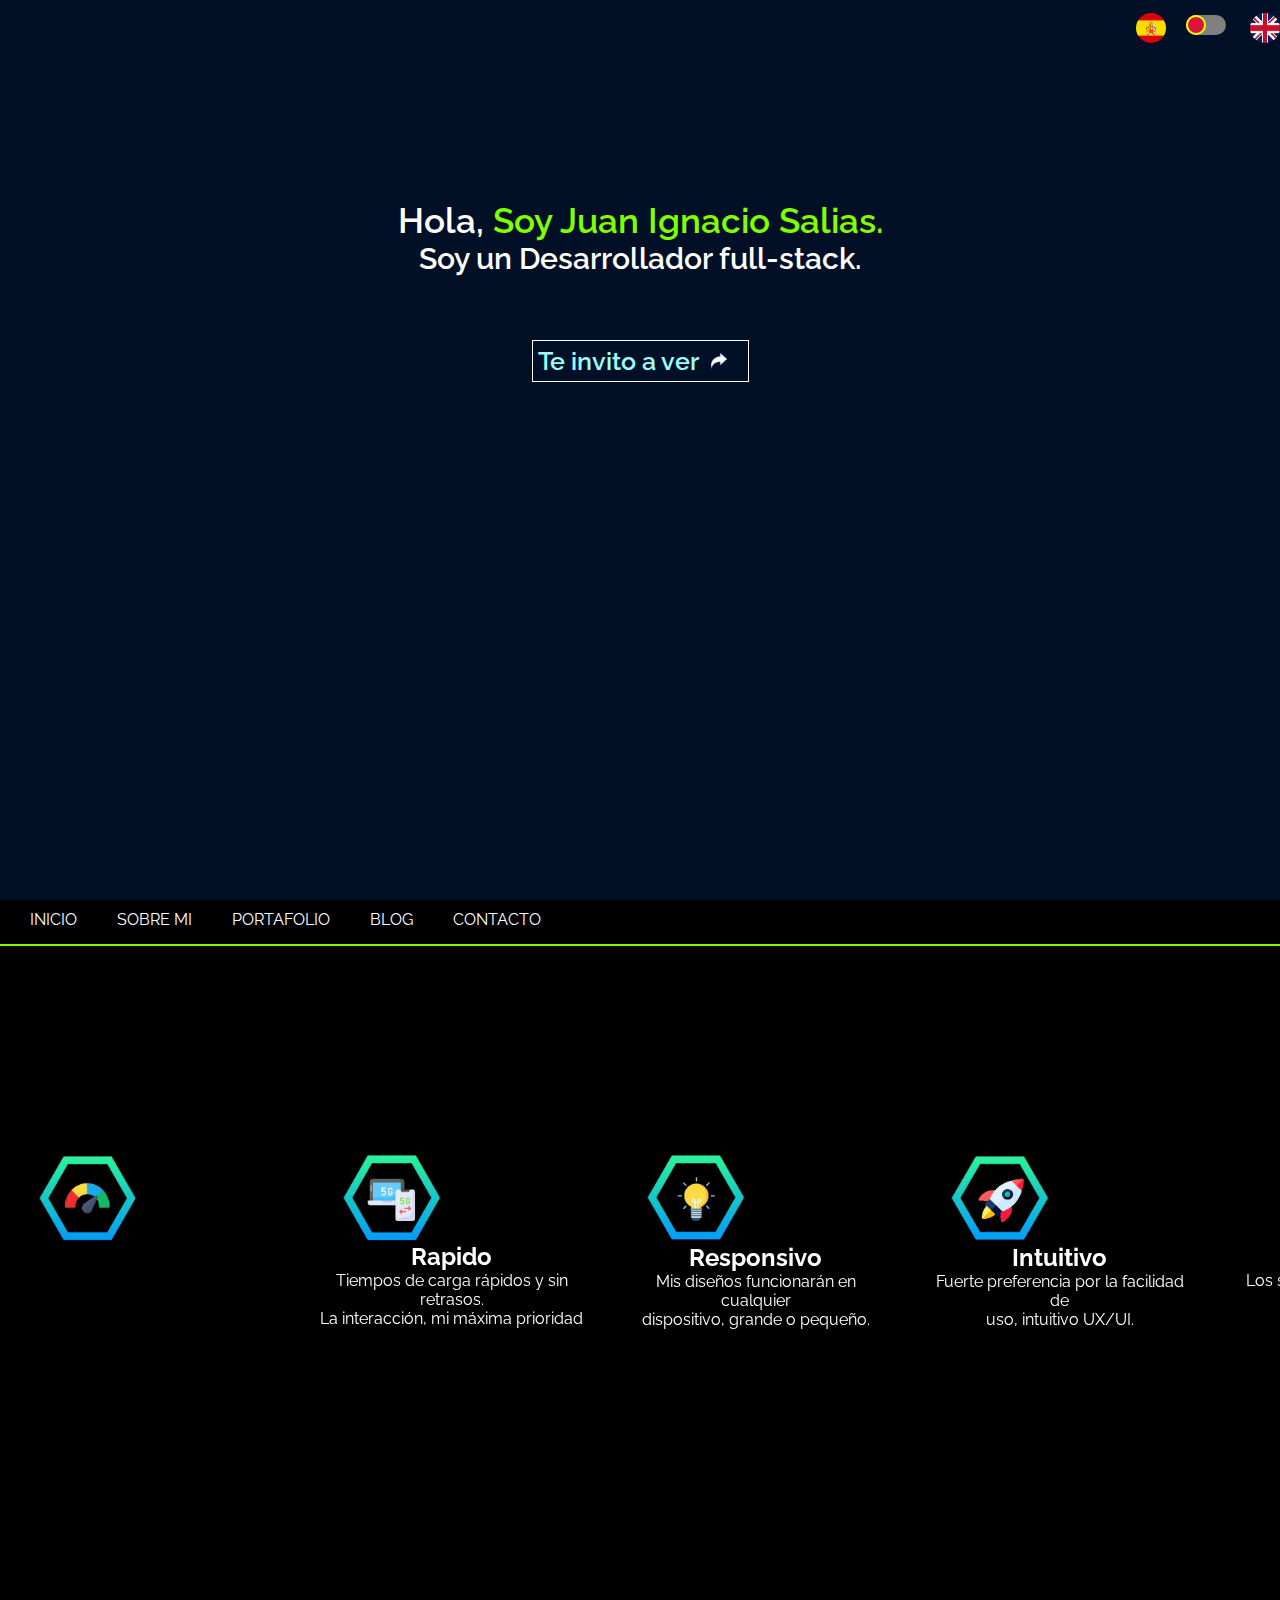
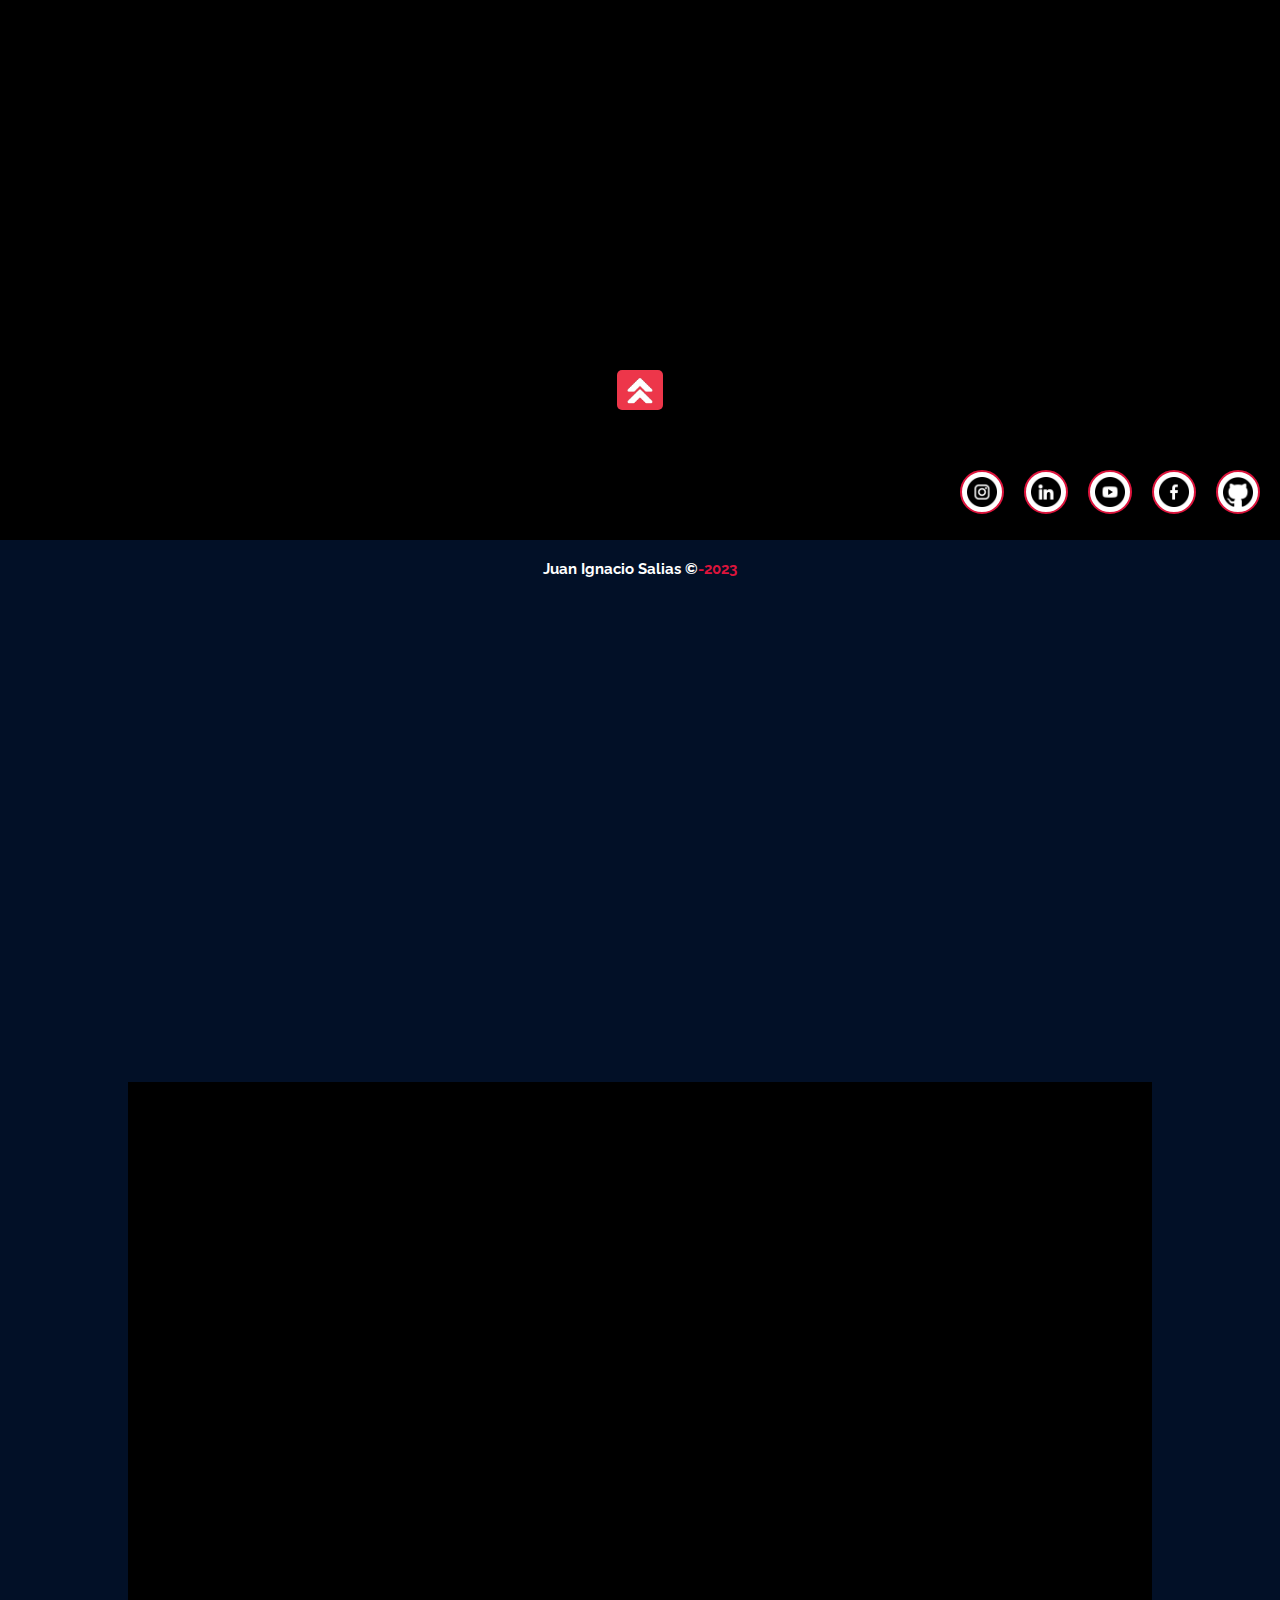
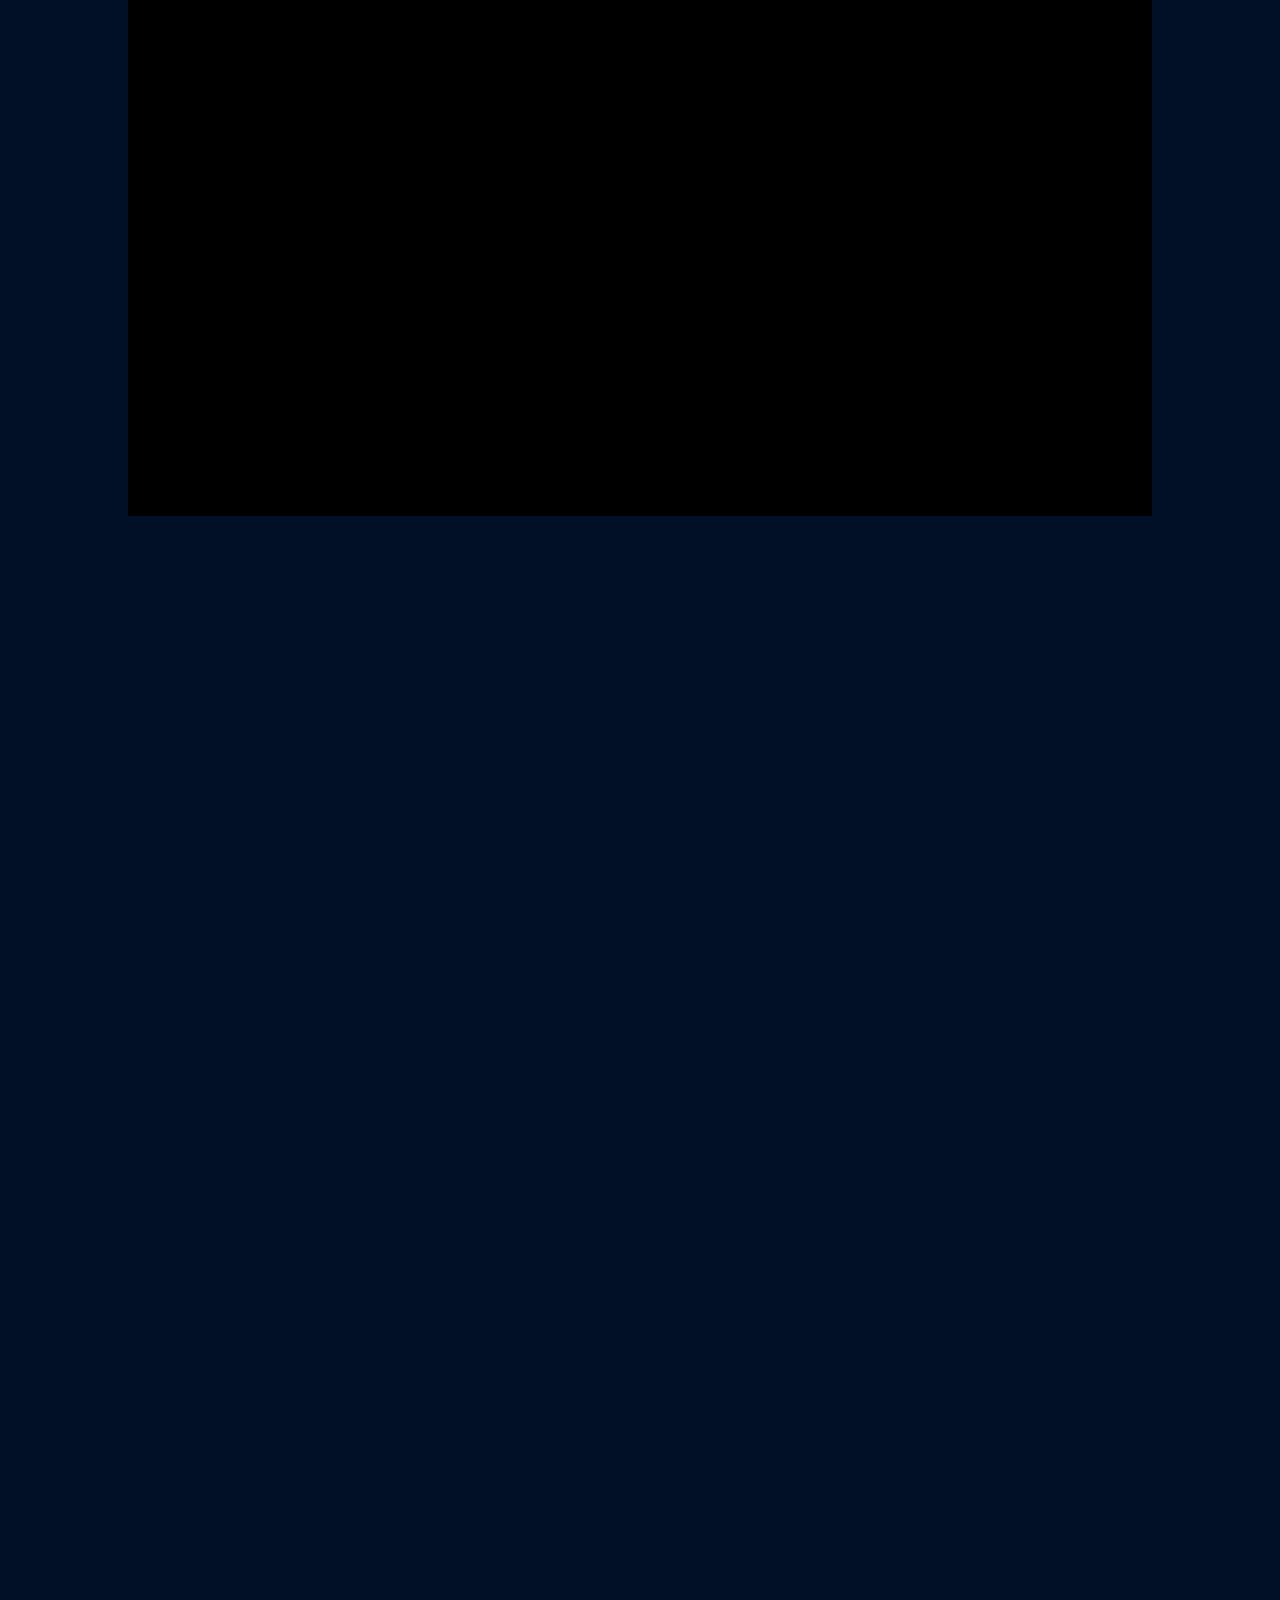
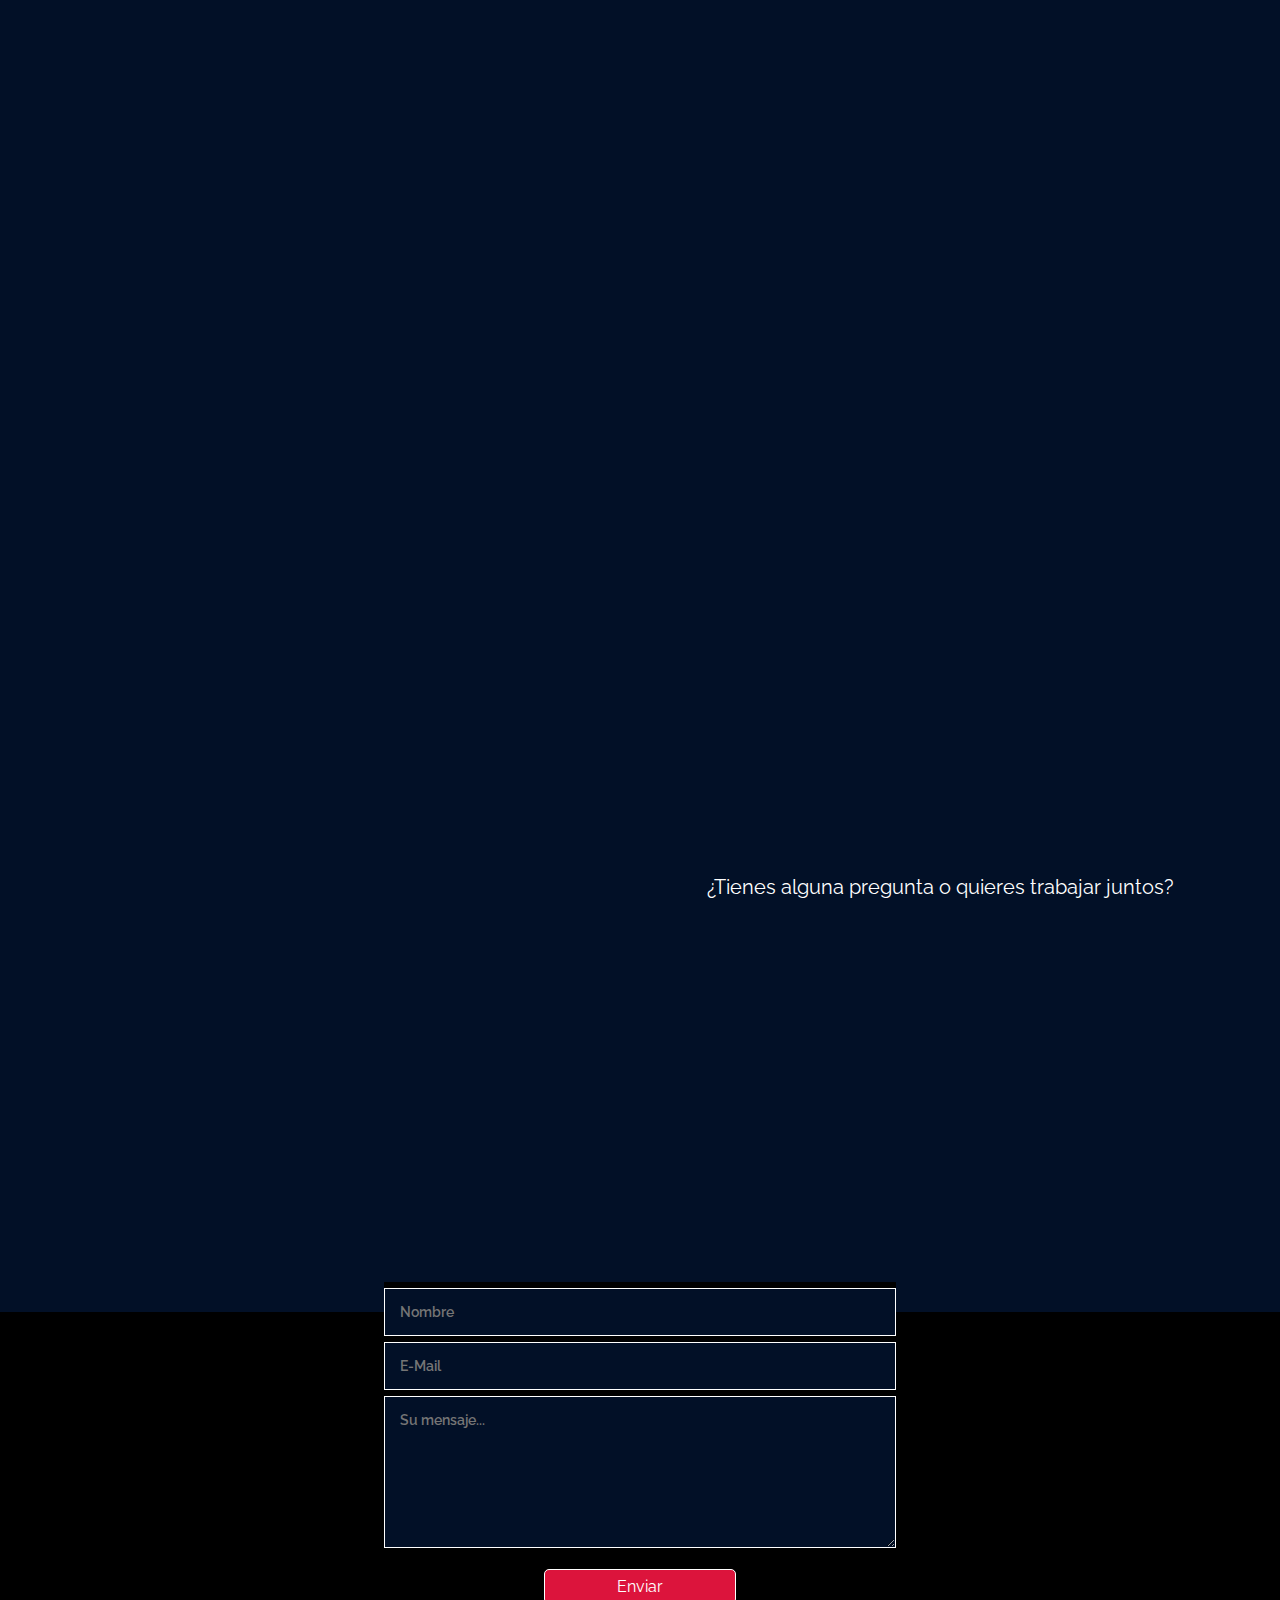
<file: indexEsp.html>
<!DOCTYPE html>
<html lang="es">

<head>
    <meta charset="UTF-8">
    <meta name="viewport" content="width=device-width, initial-scale=1.0">
    <title>Juan Salias</title>
    <link rel="stylesheet" media="all" href="style3.css" />
    <link rel="stylesheet" href="css/container.css">
    <link rel="stylesheet" href="css/circle.css">
    <link rel="stylesheet" href="css/contenedor-blanco.css">
    <link rel="stylesheet" href="css/contenedor-about.css">
    <link rel="stylesheet" href="css/cubos.css">
    <link rel="stylesheet" href="css/main.css">
    <link rel="stylesheet" href="css/formulario-contac.css">
    <link rel="stylesheet" href="css/boton-return.css">
    <link rel="stylesheet" href="css/footer.css">
    <link rel="stylesheet" href="css/redes.css">
    <link rel="stylesheet" href="css/porfolio.css">
    <link rel="stylesheet" href="css/blog.css">
    <link rel="stylesheet" href="css/idioma.css">
    <link rel="preconnect" href="https://fonts.googleapis.com">
    <link rel="preconnect" href="https://fonts.gstatic.com" crossorigin>
    <link href="https://fonts.googleapis.com/css2?family=Raleway:wght@400;600&display=swap" rel="stylesheet">
    
  </head>

<body>


    <div class="container">
        <div class="container12">
            <nav id="mainNav1">
              <ul class="ul-idioma">
                <li><span class="bandera es"><img src="Imagenes/españa.png" alt=""></span></li>
                <input type="checkbox" class="check bandera" >
                <li><span class="bandera en"><img src="Imagenes/inglaterra.png" alt=""></span></li>
              </ul>
            </nav>
          </div>
        <div class="contenedor-texto1">
            <div class="texto-inicial">
                <p class="texto">Hola, <span class="color-destacado">Soy Juan Ignacio Salias.</span></p>
            </div>
            <div class="texto-inicial">
                <p class="texto2">Soy un Desarrollador full-stack.</p>
            </div>
            <div class="contenedor-botton">
                <a href="#box-about" id="boton" class="boton">Te invito a ver <img id="imagen" class="imagen-flecha"
                        src="Imagenes/flecha.png" alt="Imagen"> </a>
            </div>
        </div>
        <p class="message">Todos tus sueños pueden hacerse realidad<br>si tienes el coraje de perseguirlos.</p>
        <div class="circle-container">
            <div class="circle"></div>
        </div>
        <div class="circle-container">
            <div class="circle"></div>
        </div>
        <div class="circle-container">
            <div class="circle"></div>
        </div>
        <div class="circle-container">
            <div class="circle"></div>
        </div>
        <div class="circle-container">
            <div class="circle"></div>
        </div>
        <div class="circle-container">
            <div class="circle"></div>
        </div>
        <div class="circle-container">
            <div class="circle"></div>
        </div>
        <div class="circle-container">
            <div class="circle"></div>
        </div>
        <div class="circle-container">
            <div class="circle"></div>
        </div>
        <div class="circle-container">
            <div class="circle"></div>
        </div>
        <div class="circle-container">
            <div class="circle"></div>
        </div>
        <div class="circle-container">
            <div class="circle"></div>
        </div>
        <div class="circle-container">
            <div class="circle"></div>
        </div>
        <div class="circle-container">
            <div class="circle"></div>
        </div>
        <div class="circle-container">
            <div class="circle"></div>
        </div>
        <div class="circle-container">
            <div class="circle"></div>
        </div>
        <div class="circle-container">
            <div class="circle"></div>
        </div>
        <div class="circle-container">
            <div class="circle"></div>
        </div>
        <div class="circle-container">
            <div class="circle"></div>
        </div>
        <div class="circle-container">
            <div class="circle"></div>
        </div>
        <div class="circle-container">
            <div class="circle"></div>
        </div>
        <div class="circle-container">
            <div class="circle"></div>
        </div>
        <div class="circle-container">
            <div class="circle"></div>
        </div>
        <div class="circle-container">
            <div class="circle"></div>
        </div>
        <div class="circle-container">
            <div class="circle"></div>
        </div>
        <div class="circle-container">
            <div class="circle"></div>
        </div>
        <div class="circle-container">
            <div class="circle"></div>
        </div>
        <div class="circle-container">
            <div class="circle"></div>
        </div>
        <div class="circle-container">
            <div class="circle"></div>
        </div>
        <div class="circle-container">
            <div class="circle"></div>
        </div>
        <div class="circle-container">
            <div class="circle"></div>
        </div>
        <div class="circle-container">
            <div class="circle"></div>
        </div>
        <div class="circle-container">
            <div class="circle"></div>
        </div>
        <div class="circle-container">
            <div class="circle"></div>
        </div>
        <div class="circle-container">
            <div class="circle"></div>
        </div>
        <div class="circle-container">
            <div class="circle"></div>
        </div>
        <div class="circle-container">
            <div class="circle"></div>
        </div>
        <div class="circle-container">
            <div class="circle"></div>
        </div>
        <div class="circle-container">
            <div class="circle"></div>
        </div>
        <div class="circle-container">
            <div class="circle"></div>
        </div>
        <div class="circle-container">
            <div class="circle"></div>
        </div>
        <div class="circle-container">
            <div class="circle"></div>
        </div>
        <div class="circle-container">
            <div class="circle"></div>
        </div>
        <div class="circle-container">
            <div class="circle"></div>
        </div>
        <div class="circle-container">
            <div class="circle"></div>
        </div>
        <div class="circle-container">
            <div class="circle"></div>
        </div>
        <div class="circle-container">
            <div class="circle"></div>
        </div>
        <div class="circle-container">
            <div class="circle"></div>
        </div>
        <div class="circle-container">
            <div class="circle"></div>
        </div>
        <div class="circle-container">
            <div class="circle"></div>
        </div>
        <div class="circle-container">
            <div class="circle"></div>
        </div>
        <div class="circle-container">
            <div class="circle"></div>
        </div>
        <div class="circle-container">
            <div class="circle"></div>
        </div>
        <div class="circle-container">
            <div class="circle"></div>
        </div>
        <div class="circle-container">
            <div class="circle"></div>
        </div>
        <div class="circle-container">
            <div class="circle"></div>
        </div>
        <div class="circle-container">
            <div class="circle"></div>
        </div>
        <div class="circle-container">
            <div class="circle"></div>
        </div>
        <div class="circle-container">
            <div class="circle"></div>
        </div>
        <div class="circle-container">
            <div class="circle"></div>
        </div>
        <div class="circle-container">
            <div class="circle"></div>
        </div>
        <div class="circle-container">
            <div class="circle"></div>
        </div>
        <div class="circle-container">
            <div class="circle"></div>
        </div>
        <div class="circle-container">
            <div class="circle"></div>
        </div>
        <div class="circle-container">
            <div class="circle"></div>
        </div>
        <div class="circle-container">
            <div class="circle"></div>
        </div>
        <div class="circle-container">
            <div class="circle"></div>
        </div>
        <div class="circle-container">
            <div class="circle"></div>
        </div>
        <div class="circle-container">
            <div class="circle"></div>
        </div>
        <div class="circle-container">
            <div class="circle"></div>
        </div>
        <div class="circle-container">
            <div class="circle"></div>
        </div>
        <div class="circle-container">
            <div class="circle"></div>
        </div>
        <div class="circle-container">
            <div class="circle"></div>
        </div>
        <div class="circle-container">
            <div class="circle"></div>
        </div>
        <div class="circle-container">
            <div class="circle"></div>
        </div>
        <div class="circle-container">
            <div class="circle"></div>
        </div>
        <div class="circle-container">
            <div class="circle"></div>
        </div>
        <div class="circle-container">
            <div class="circle"></div>
        </div>
        <div class="circle-container">
            <div class="circle"></div>
        </div>
        <div class="circle-container">
            <div class="circle"></div>
        </div>
        <div class="circle-container">
            <div class="circle"></div>
        </div>
        <div class="circle-container">
            <div class="circle"></div>
        </div>
        <div class="circle-container">
            <div class="circle"></div>
        </div>
        <div class="circle-container">
            <div class="circle"></div>
        </div>
        <div class="circle-container">
            <div class="circle"></div>
        </div>
        <div class="circle-container">
            <div class="circle"></div>
        </div>
        <div class="circle-container">
            <div class="circle"></div>
        </div>
        <div class="circle-container">
            <div class="circle"></div>
        </div>
        <div class="circle-container">
            <div class="circle"></div>
        </div>
        <div class="circle-container">
            <div class="circle"></div>
        </div>
        <div class="circle-container">
            <div class="circle"></div>
        </div>
        <div class="circle-container">
            <div class="circle"></div>
        </div>
        <div class="circle-container">
            <div class="circle"></div>
        </div>
        <div class="circle-container">
            <div class="circle"></div>
        </div>
        <div class="circle-container">
            <div class="circle"></div>
        </div>
        <div class="circle-container">
            <div class="circle"></div>
        </div>
        <div class="circle-container">
            <div class="circle"></div>
        </div>
        <div class="circle-container">
            <div class="circle"></div>
        </div>
        <div class="circle-container">
            <div class="circle"></div>
        </div>
        <div class="circle-container">
            <div class="circle"></div>
        </div>
    </div>


    </div>
    <div class="contenedor-blanco" id="contenedor-blanco">
        <nav id="mainNav">
            <ul>
                <li><a class="home" href="index.html">INICIO</a></li>
                <li><a href="#box-about">SOBRE MI</a></li>
                <li><a href="#ir-porfolio">PORTAFOLIO</a></li>
                <li><a href="#ir-blog">BLOG</a></li>
                <li><a class="margen-contact" href="#contact">CONTACTO</a></li>
              
                </li>
            </ul>
        </nav>
    </div>
    <div class="contenedor-about">
        <div class="container1" id="box-about">
            <div class="box">
                <h1 class="title" id="animatedTitle1">SOBRE MI</h1>
                <div class="underline" id="animatedUnderline"></div>
            </div>
        </div>
    </div>


    </div>
    <div class="cubos">
        <div class="cajas">
            <div class="caja">
                <div class="ima-container">
                    <img class="ima animated-object delay-0" src="Imagenes/Hexa.jpg" alt="">
                </div>
                <div class="texto-hex animatedTexto">
                    <h2 class="titulo-hexa">Rapido</h2>
                    <p>Tiempos de carga rápidos y sin retrasos.</p>
                    <p>La interacción, mi máxima prioridad</p>
                </div>
            </div>
            <div class="caja">
                <div class="ima-container">
                    <img class="ima animated-object delay-1" src="Imagenes/Hexa-responsive.jpg" alt="">
                </div>
                <div class="texto-hex animatedTexto">
                    <h2 class="titulo-hexa">Responsivo</h2>
                    <p>Mis diseños funcionarán en cualquier</p>
                    <p>dispositivo, grande o pequeño.</p>
                </div>
            </div>

            <div class="caja">
                <div class="ima-container">
                    <img class="ima animated-object delay-2" src="Imagenes/Hexa-intuitive.jpg" alt="">
                </div>
                <div class="texto-hex animatedTexto">
                    <h2 class="titulo-hexa">Intuitivo</h2>
                    <p>Fuerte preferencia por la facilidad de</p>
                    <p>uso, intuitivo UX/UI.</p>
                </div>
            </div>
            <div class="caja">
                <div class="ima-container animated-object"> </div>
                <img class="ima animated-object delay-3" src="Imagenes/Hexa-cohete.jpg" alt="">
                <div class="texto-hex animatedTexto">
                    <h2 class="titulo-hexa">Dinamico</h2>
                    <p>Los sitios web no tienen que ser estáticos, me encanta</p>
                    <p> dar vida a las páginas.</p>
                </div>
            </div>

        </div>

    </div>

    </div>
    </div>

    <div class="main">
        <div class="contenedor-foto">
            <img class="foto1" src="Imagenes/Hexa-pibe.jpg" alt="">
            <h1 class="titulo-quien"> ¿Quién es este chico?</h1>
            <p class="texto-quien">Soy un Desarrollador Front-End independiente en Mar del Plata , Argentina.</p>
            <p class="texto-quien">Tengo una gran pasión por efectos de interfaz de usuario, animaciones y la creación
            </p>
            <p class="texto-quien">de experiencias de usuario intuitivas y dinámicas.</p>
            <p class="texto-quien">Hagamos algo especial.</p>

        </div>

        <div class="contenedor-barras">
            <div class="barra-completa">
                <div class="lenguaje">
                    <p>HTML</p>
                </div>
                <div class="barra"></div>
                <div class="porcentaje">
                    <p>90%</p>
                </div>
            </div>
            <div class="barra-completa">
                <div class="lenguaje">
                    <p>CSS</p>
                </div>
                <div class="barra1"></div>
                <div class="porcentaje">
                    <p>80%</p>
                </div>
            </div>
            <div class="barra-completa">
                <div class="lenguaje">
                    <p>JavaScript</p>
                </div>
                <div class="barra2"></div>
                <div class="porcentaje">
                    <p>70%</p>
                </div>
            </div>
            <div class="barra-completa">
                <div class="lenguaje">
                    <p>Java</p>
                </div>
                <div class="barra3"></div>
                <div class="porcentaje">
                    <p>70%</p>
                </div>
            </div>
            <div class="barra-completa">
                <div class="lenguaje">
                    <p>React</p>
                </div>
                <div class="barra4"></div>
                <div class="porcentaje">
                    <p>60%</p>
                </div>
            </div>
            <div class="barra-completa">
                <div class="lenguaje">
                    <p>Git</p>
                </div>
                <div class="barra5"></div>
                <div class="porcentaje">
                    <p>70%</p>
                </div>
            </div>

        </div>
    </div>


    <div class="container1">

        <div id="ir-porfolio"></div>
        <div class="box">
            <h1 class="title" id="animatedTitle3">PORTAFOLIO</h1>
            <div class="underline" id="animatedUnderline3"></div>

        </div>
        <div class="gallery">
            <div class="contenedor-gallery">
              <img class="imagenes-porfolio" src="Imagenes/thumb-1.jpg" alt="">
              <img class="imagenes-porfolio" src="Imagenes/thumb-2.jpg" alt="">
              <img class="imagenes-porfolio" src="Imagenes/thumb-3.jpg" alt="">
              <img class="imagenes-porfolio" src="Imagenes/thumb-4.jpg" alt="">
              <img class="imagenes-porfolio" src="Imagenes/thumb-5.jpg" alt="">
              <img class="imagenes-porfolio" src="Imagenes/thumb-6.jpg" alt="">
              <img class="imagenes-porfolio" src="Imagenes/thumb-7.jpg" alt="">
              <img class="imagenes-porfolio" src="Imagenes/thumb-8.jpg" alt="">
              <img class="imagenes-porfolio" src="Imagenes/thumb-9.jpg" alt="">
            </div>
           
      
          </div>


        <div id="ir-blog"></div>
        <div class="box">
            <h1 class="title" id="animatedTitle4">BLOG</h1>
            <div class="underline" id="animatedUnderline4"></div>
        </div>

        <div class="gallery-blog">
            <div id="miModal1" class="modal ">
                <div class="modal-contenido">
                    <div class="separador">
                        <span class="cerrar1">&times;</span>
                    </div>
                    <div class="cont-imagen-modal-blog">
                        <img class="imagen-modal-blog" src="Imagenes/blog.jpg" alt="">
                    </div>
                    <h1 class="titulo-blogM">El poder de trabajo en equipo!</h1>
                    <div class="parrafos">
                        <p class="p-blog">
                            El trabajo en equipo es la fuerza que impulsa a los individuos hacia el éxito. Cuando las
                            habilidades y fortalezas de diferentes personas se unen en colaboración, se crea una
                            sinergia que supera lo que un individuo podría lograr por sí solo.

                            En un equipo, cada miembro aporta su experiencia única, conocimiento y habilidades. La
                            diversidad en perspectivas y enfoques estimula la creatividad y la innovación. Juntos,
                            pueden abordar de manera más efectiva los desafíos y encontrar soluciones creativas.

                            El trabajo en equipo también promueve la responsabilidad compartida. Los miembros se apoyan
                            mutuamente, ayudando a mantenerse enfocados en metas y objetivos comunes.
                        </p>
                        <p class="p-blog">
                            Esta colaboración fomenta un ambiente de confianza y apoyo mutuo. La comunicación efectiva
                            es un pilar fundamental del trabajo en equipo. La apertura a nuevas ideas y la capacidad de
                            escuchar a los demás son cruciales para tomar decisiones informadas. Cuando se construye un
                            clima de confianza y se fomenta la comunicación abierta, el equipo puede superar obstáculos
                            con mayor facilidad.

                            En resumen, el poder del trabajo en equipo reside en la combinación de talentos y la
                            expansión de posibilidades. Juntos, los miembros pueden lograr metas más ambiciosas y
                            enfrentar desafíos con determinación. El trabajo en equipo es la clave para multiplicar el
                            éxito y abrir camino hacia un futuro más brillante.
                        </p>
                    </div>

                </div>
            </div>
            <div id="miModal2" class="modal ">
                <div class="modal-contenido">
                    <div class="separador">
                        <span class="cerrar2">&times;</span>
                    </div>
                    <div class="cont-imagen-modal-blog">
                        <img class="imagen-modal-blog" src="Imagenes/blog-2.jpg" alt="">
                    </div>
                    <h1 class="titulo-blogM">Cómo Conectar con tu Mente...</h1>
                    <div class="parrafos">
                        <p class="p-blog">

                            En el ajetreo y bullicio de la vida diaria, a menudo nos encontramos abrumados por las
                            demandas y distracciones que nos rodean. En medio de este caos, es esencial recordar la
                            importancia de conectarnos con nosotros mismos para mantener una mente sana.

                            La autoconexión implica tomarse el tiempo para reflexionar, explorar nuestros pensamientos y
                            sentimientos, y cuidar de nuestro bienestar mental. Es un acto de autoconciencia que nos
                            permite gestionar mejor el estrés, la ansiedad y las presiones cotidianas.

                            La meditación y las prácticas de atención plena son herramientas poderosas para esta
                            conexión. Estas prácticas ayudan a calmar la mente, obtener claridad y reducir el ruido
                            mental. Al hacerlo, podemos enfrentar desafíos con una perspectiva más equilibrada."En el
                            ajetreo y bullicio de la vida diaria, a menudo nos encontramos abrumados por las demandas y
                            distracciones que nos rodean. En medio de este caos, es esencial recordar la importancia de
                            conectarnos con nosotros mismos para mantener una mente sana.

                            La autoconexión implica tomarse el tiempo para reflexionar, explorar nuestros pensamientos y
                            sentimientos, y cuidar de nuestro bienestar mental. Es un acto de autoconciencia que nos
                            permite gestionar mejor el estrés, la ansiedad y las presiones cotidianas.

                            La meditación y las prácticas de atención plena son herramientas poderosas para esta
                            conexión. Estas prácticas ayudan a calmar la mente, obtener claridad y reducir el ruido
                            mental. Al hacerlo, podemos enfrentar desafíos con una perspectiva más equilibrada.

                        </p>
                        <p class="p-blog">
                            En el ajetreo y bullicio de la vida diaria, a menudo nos encontramos abrumados por las
                            demandas y distracciones que nos rodean. En medio de este caos, es esencial recordar la
                            importancia de conectarnos con nosotros mismos para mantener una mente sana.

                            La autoconexión implica tomarse el tiempo para reflexionar, explorar nuestros pensamientos y
                            sentimientos, y cuidar de nuestro bienestar mental. Es un acto de autoconciencia que nos
                            permite gestionar mejor el estrés, la ansiedad y las presiones cotidianas.

                            La meditación y las prácticas de atención plena son herramientas poderosas para esta
                            conexión. Estas prácticas ayudan a calmar la mente, obtener claridad y reducir el ruido
                            mental. Al hacerlo, podemos enfrentar desafíos con una perspectiva más equilibrada.
                        </p>
                    </div>

                </div>
            </div>
            <div id="miModal3" class="modal ">
                <div class="modal-contenido">
                    <div class="separador">
                        <span class="cerrar3">&times;</span>
                    </div>
                    <div class="cont-imagen-modal-blog">
                        <img class="imagen-modal-blog" src="Imagenes/blog-3.jpg" alt="">
                    </div>
                    <h1 class="titulo-blogM">Conduciendo hacia donde quiero ir.</h1>
                    <div class="parrafos">
                        <p class="p-blog">
                            La vida nos presenta decisiones cruciales en las que debemos optar entre conformarnos con la
                            comodidad o aventurarnos por el camino hacia nuestros sueños. La respuesta es clara: avanzar
                            hacia donde queremos ir, persiguiendo apasionadamente nuestros objetivos.

                            El primer paso es identificar nuestros sueños y aspiraciones. Luego, debemos trazar un plan
                            que actúe como nuestro GPS personal, guiándonos en el camino. A pesar de los obstáculos, no
                            deberíamos desanimarnos, sino aprovecharlos como oportunidades para crecer.

                            La pasión es la fuerza impulsora que nos llevará a superar desafíos. Cada contratiempo es
                            una oportunidad para fortalecer nuestra determinación y creatividad. La adaptabilidad es
                            clave, y debemos estar dispuestos a cambiar de rumbo cuando sea necesario.
                        </p>
                        <p class="p-blog">
                            En nuestro camino, encontraremos personas que comparten nuestra pasión y pueden ofrecernos
                            apoyo. Establecer conexiones significativas puede nutrir nuestras ambiciones y brindarnos
                            fuerza.

                            Avanzar hacia donde queremos ir requiere coraje y perseverancia, pero las recompensas son
                            invaluables. Cuando lleguemos a nuestro destino, veremos que cada giro y desvío valió la
                            pena en nuestro camino hacia el éxito y la realización personal. No te limites a observar
                            desde la acera; sal al camino y persigue tus sueños con pasión.
                        </p>
                    </div>

                </div>

            </div>
            <div id="miModal4" class="modal ">
                <div class="modal-contenido">
                    <div class="separador">
                        <span class="cerrar4">&times;</span>
                    </div>
                    <div class="cont-imagen-modal-blog">
                        <img class="imagen-modal-blog" src="Imagenes/blog-4.jpg" alt="">
                    </div>
                    <h1 class="titulo-blogM">La importancia de las Herramientas.</h1>
                    <div class="parrafos">
                        <p class="p-blog">
                            Cuando se trata de alcanzar el éxito en el mundo profesional, no se trata únicamente de
                            tener habilidades técnicas. Las llamadas "habilidades blandas" o habilidades interpersonales
                            son igualmente cruciales para destacar en cualquier entorno laboral.

                            La comunicación efectiva, la empatía, el trabajo en equipo y la inteligencia emocional son
                            solo algunas de las habilidades blandas que pueden marcar la diferencia en tu rendimiento.
                            Estas habilidades no solo facilitan la colaboración con colegas y clientes, sino que también
                            te ayudan a gestionar conflictos de manera constructiva y a mantener un entorno de trabajo
                            positivo.

                            La empatía, por ejemplo, te permite comprender las necesidades y perspectivas de los demás,
                            lo cual es esencial para la resolución de problemas y la toma de decisiones informadas. La
                            comunicación efectiva te permite expresar tus ideas de manera clara y persuasiva, lo cual es
                            esencial para liderar equipos y proyectos.
                        <p class="p-blog">
                            En resumen, las habilidades blandas son como el pegamento que mantiene unido a un equipo y
                            promueve un entorno de trabajo saludable. Invertir en el desarrollo de estas habilidades
                            puede marcar una diferencia significativa en tu éxito profesional. No subestimes el valor de
                            estas habilidades, ya que son fundamentales para el crecimiento personal y para prosperar en
                            tu carrera.

                        </p>
                    </div>

                </div>
            </div>


            <div class="tarjeta-blog blog">

                <img class="imagenes-blog" src="Imagenes/blog.jpg" alt="">

                <h1 class="titulo-blog">El poder del trabajo en equipo!</h1>
                <date class="fecha-blog"> Abril 29, 2023</date>
                <div class="linea-blog"></div>
                <p class="parrafo-blog">
                    Descubre cómo el trabajo en equipo impulsa el éxito colectivo.</p>

                <button class="bn53" id="mostrarModal1">Ver Mas</button>

            </div>
            <div class="tarjeta-blog blog1">
                <img class="imagenes-blog" src="Imagenes/blog-2.jpg" alt="">
                <h1 class="titulo-blog">Cómo Conectar con tu Mente...</h1>
                <date class="fecha-blog">Enero 9, 2023</date>
                <div class="linea-blog"></div>
                <p class="parrafo-blog">"Explora el arte de conectar contigo mismo y encontrar la paz." </p>
                <button class="bn53" id="mostrarModal2">Ver Mas</button>
            </div>
            <div class="tarjeta-blog blog2">

                <img class="imagenes-blog" src="Imagenes/blog-3.jpg" alt="">
                <h1 class="titulo-blog">Driving Where I Want to Go!</h1>
                <date class="fecha-blog"> Mayo 24, 2023</date>
                <div class="linea-blog"></div>
                <p class="parrafo-blog">"Navega hacia tus sueños y toma el timón de tu destino."</p>
                <button class="bn53" id="mostrarModal3">Ver Mas</button>
            </div>
            <div class="tarjeta-blog blog3">

                <img class="imagenes-blog" src="Imagenes/blog-4.jpg"">
        <h1 class=" titulo-blog">La importancia de las Herramientas.</h1>
                <date class="fecha-blog"> Diciembre 5, 2022</date>
                <div class="linea-blog"></div>
                <p class="parrafo-blog">"Descubre cómo las herramientas pueden transformar tu vida profesional y personal." </p>
                <button class="bn53" id="mostrarModal4">Ver Mas</button>
            </div>


        </div>


        <div class="box" id="contact">
            <h1 class="title" id="animatedTitle">CONTACTO</h1>
            <div class="underline" id="animatedUnderline"></div>
            <div>
                <p class="texto-contact" id="animatedTitle">¿Tienes alguna pregunta o quieres trabajar juntos?</p>
            </div>
        </div>

        <div class="contenedor-formulario">
            <div class="formulario">
                <input id="inputs" type="text" placeholder="Nombre" required>
                <input id="inputs" type="email" placeholder="E-Mail" required>
                <textarea class="texto-mensaje" name="" id="inputs" cols="30" rows="10" placeholder="Su mensaje..."
                    required></textarea>
            </div>
            <div class="cont-submit">
                <div class="submit">
                    <button class="boton2">Enviar</button>
                </div>
            </div>
        </div>
    </div>
    </div>

    <div class="boton-return"><a href=""><img class="return" src="Imagenes/chevron-arriba.jpg" alt=""></a></div>



    <div class="contenedor-redes">
        <div class="caja-red">
            <a class="red" href=""><img class="ima-red" src="Imagenes/instagram.png" alt=""></a>
        </div>
        <div class="caja-red">
            <a class="red" href=""><img class="ima-red" src="Imagenes/linkedin.png" alt=""></a>
        </div>
        <div class="caja-red">
            <a class="red" href=""><img class="ima-red" src="Imagenes/youtube.png" alt=""></a>
        </div>
        <div class="caja-red">
            <a class="red" href=""><img class="ima-red" src="Imagenes/facebook.png" alt=""></a>
        </div>
        <div class="caja-red">
            <a class="red" href=""><img class="ima-red" src="Imagenes/github.png" alt=""></a>
        </div>
    </div>

    <footer class="footer">

        <h2 class="nombre-footer">Juan Ignacio Salias ©</h2>
        <h2 class="año">-2023</h2>

    </footer>





    <script src="script3.js"></script>
</body>

</html>
</file>
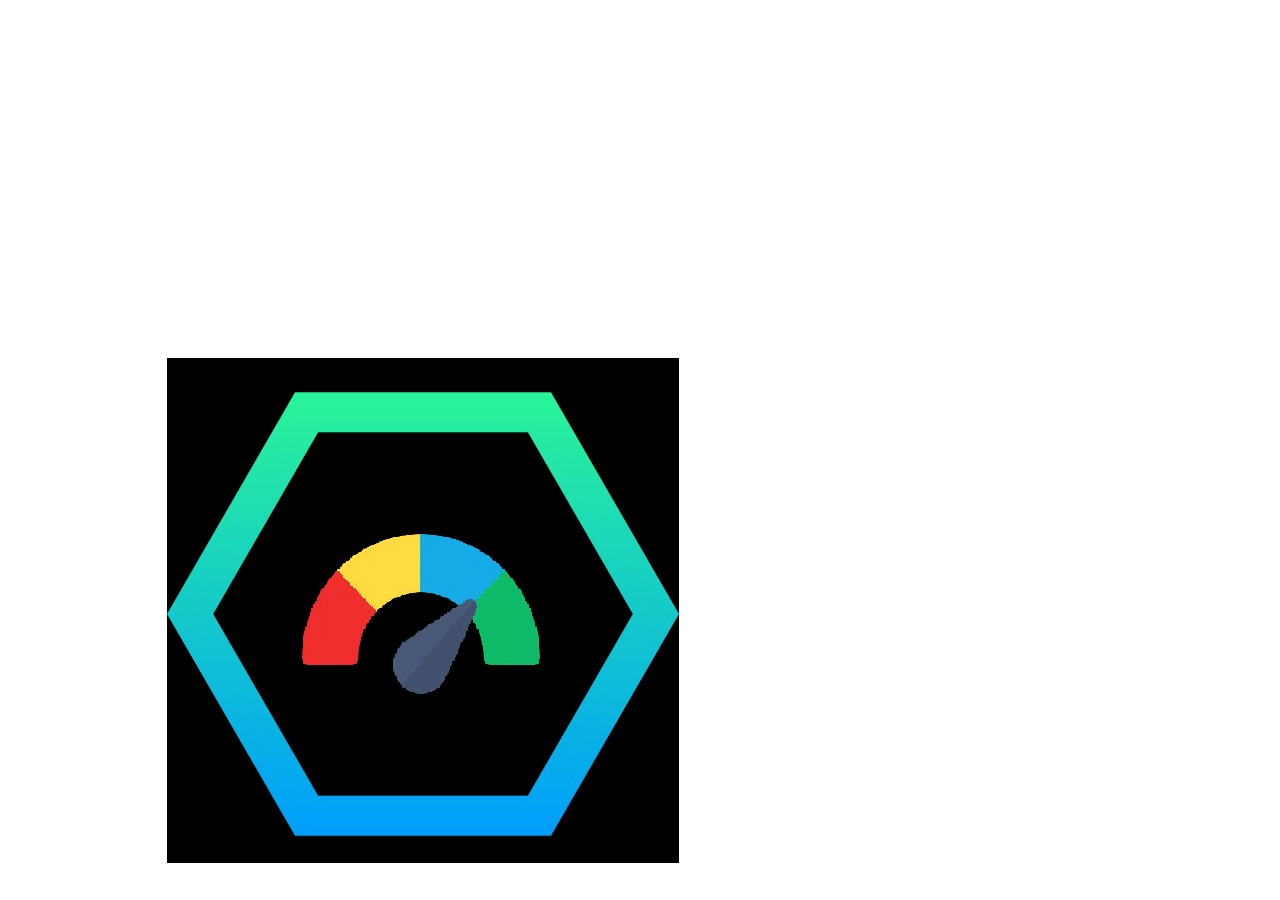
<file: Imagenes/Sin título-1.htm>
<HTML>
<!-- saved from url=(0020)http://www.corel.com -->
<HEAD>
	<TITLE>Sin título-1</TITLE>
	<META http-equiv="Content-Type" Content="text/html; charset=utf-8">
	<META NAME="Generator" CONTENT="CorelDRAW X7">
	<META NAME="Date" CONTENT="09/24/2023">

</HEAD>
<BODY BGCOLOR="#FFFFFF">
<STYLE type="text/css">
<!--
	#COR0 { position: absolute; left: 166px; top:357px; width: 515px; height: 507px;};

-->
</STYLE>
<DIV ID="COR0">
<IMG SRC="images/hex0.gif" HEIGHT=507 WIDTH=515 ALIGN=TOP BORDER=0></DIV>
</BODY>
</HTML>
</file>
<file: style3.css>
* {
  margin: 0;
  padding: 0;
  font-family: 'Raleway';
}

html,
body {
  
  width: 100%;
  height: 100%;
 

}

body {
  background-color: #021027;
}

.background {
  display: block;
  position: absolute;
  top: 0;
  left: 0;
  -o-object-fit: cover;
  object-fit: cover;
  width: 100%;
  height: 100%;
  -webkit-mask-image: radial-gradient(white 0%, white 30%, transparent 80%, transparent);
  mask-image: radial-gradient(white 0%, white 30%, transparent 80%, transparent);
}


a {
  color: white;
  text-decoration: none;
  padding: 10px 20px;
  display: flex;
}

a:hover {
  color: darkmagenta;
  transition: 0.8s;
}

.box {
 
  overflow: visible;
  text-align: center;
  margin-top: 30px;
  margin-bottom: 80px;
  height: auto;
}


.container1 {

margin-top: 30px;
display: flex;
flex-direction: column;
align-items: center;
height: 60px;
gap: 300px; /* Espacio de 200px entre los contenedores */
}

.title {
font-size: 34px;
position: relative;
left: -100%;
opacity: 0;
transition: all .3s ease;
color: crimson;
margin-left: 3px;
margin-top: 30px;

}

.underline {
display: flex;
flex-direction: column;
justify-content: center;
align-items: center;
width: 0px;
height: 2px;
background-color:crimson;
margin: auto; /* Centro horizontalmente */
transition: all 0.3s ease;
}
#animatedTitle{
  margin: auto;
  margin-top: 50px;
  margin-left: 300px;
}
#animatedTitle1{
  margin-top: 60px;
}
 #animatedTitle3{
  margin-top: 50px;
  margin-bottom: 0;
}
#animatedTitle2{
  margin-top: 50px;
}
#animatedTitle4 {
  margin-top: 80px;

} 

/*porfolio*/
.container3 {
  display: flex;
  flex-direction: column;
  justify-content: space-between;
  align-items: center;
  width: 100%;
  background-color: black;
}


/****************************************************/
 @media (max-width: 825px) {

  a {
      display: flex;
      flex-direction: row;
      margin: auto;
      color: white;
      text-decoration: none;
      padding: 0;
    
    }

   p {
    font-size: 10px;
  }

  .box {
    width: 100%;
    overflow: visible;
    text-align: center;
    margin-top: 30px;
    margin-bottom: 80px;
    height: auto;
  }

/*   .title {
    font-size: 34px;
    position: relative;
   left: 120px;
    opacity: 0;
    transition: all .5s ease;
    color: crimson;
    margin-left: 3px;
    margin-top: 30px;
    
    }
    
    .underline {
    display: flex;
    flex-direction: column;
    justify-content: center;
    align-items: center;
    width: 100% ;
    height: 2px;
    background-color:crimson;
    margin: auto; 
    transition: all 0.5s ease;
    } */
    @media (max-width: 825px) {
      /* Otras reglas CSS existentes */
    
      .title {
        font-size: 34px;
        position: static; /* Cambia a 'static' para que sean fijos */
        opacity: 1; /* Muestra los títulos sin animaciones */
        transition: none; /* Desactiva las transiciones */
        color: crimson;
        margin-left: 3px;
        margin-top: 30px;
      }
    
      .underline {
        display: flex;
        flex-direction: column;
        justify-content: center;
        align-items: center;
        width: 100%; /* O ajusta el ancho según tu preferencia */
        height: 2px;
        background-color: crimson;
        margin: auto;
        transition: all 0.5s ease;
      }
    
      /* Resto de las reglas CSS para la versión móvil */
    }
    
   
    
    #animatedTitle{
      margin: auto;
      margin-top: 60px;
     
    }
     #animatedTitle1,#animatedTitle2,#animatedTitle3,
    #animatedTitle4 {
      width: 100%;
     
      margin: auto;
      margin-top: 30px;
      
    
    }
   #contact{
    margin-top: 120px;
   }
    
   
    .container3 {
      display: flex;
      flex-direction: column;
      justify-content: space-between;
      align-items: center;
      width: 100%;
      height: auto;
      background-color: black;
    }

}
</file>
<file: css/container.css>
.container {
    display: flex;
    flex-direction: column;
    flex-wrap: wrap;
    width: 100%;
    height: 100%;
    overflow: hidden;
    position: relative;
    margin: auto;
    /*background-image: url(/Imagenes/fondo-tecnologia2.jpg);*/
  }
  
  .message {
    position: absolute;
    right: 10px;
    bottom: 20px;
    line-height: 27px;
    font-size: 16px;
    text-align: right;
    pointer-events: none;
    -webkit-animation: message-frames 1.5s ease 1.5s forwards;
    animation: message-frames 1.5s ease 1.5s forwards;
    opacity: 0;
    color: greenyellow;
  }
  
  @-webkit-keyframes message-frames {
    from {
      opacity: 0;
    }
  
    to {
      opacity: 1;
    }
  }
  
  @keyframes message-frames {
    from {
      opacity: 0;
    }
  
    to {
      opacity: 1;
    }
  }
  
  .contenedor-texto1 {
  
    display: flex;
    flex-direction: column;
    justify-content: center;
    align-items: center;
    width: 100%;
    height: auto;
    position: absolute;
    margin-top: 200px;
    font-family: 'Gill Sans', 'Gill Sans MT', Calibri, 'Trebuchet MS', sans-serif;
    font-size: 35px;
    font-weight: 600;
    opacity: 1;
    color: white;
  }
  
  .texto-inicial {
    display: flex;
    flex-direction: row;
  }
  
  .texto2 {
    font-size: 30px;
  }
  
  .nombre {
    color: #021027;
    margin-left: 10px;
  }
  
  .contenedor-botton {
    display: flex;
    flex-direction: row;
    justify-content: center;
    margin-top: 5%;
    text-decoration: none;
    width: 215px;
    height: 40px;
    position: relative;
    border: solid 1px white;
  }
  
  .contenedor-botton:hover {
    border: none;
    box-shadow: 2px 2px 5px rgba(252, 252, 252, 0.973);
    /* Sombra con desplazamiento X de 2px, desplazamiento Y de 2px, difuminación de 5px y color RGBA */
    cursor: pointer;
    /* Cambia el cursor al pasar por encima del botón */
  }
  
  .boton {
    display: flex;
    flex-direction: row;
    text-decoration: none;
    font-size: 25px;
    padding: 5px;
    background-color: transparent;
    color: #99ffff;
  }
  
  .boton:hover {
    background-color: transparent;
    color: #99ffff;
    cursor: pointer;
    opacity: 1;
    border: none;
    background-color: darkmagenta;
  }
  
  .image-container {
    display: inline-block;
    position: relative;
    transition: transform 1.8s ease-in-out;
    /* Agregar una transición suave de 0.5 segundos para la transformación */
  }
  
  .imagen-flecha {
    display: flex;
    flex-direction: row;
    justify-content: end;
    align-items: end;
    max-width: 40px;
    height: auto;
    padding: 5px;
    padding-left: 10px;
  }
  
  .rotated {
    transform: rotate(90deg);
    /* Aplicar una rotación de 90 grados cuando la clase 'rotated' está presente */
  }
  
  .color-destacado {
    color: chartreuse;
  }

  @media (max-width: 768px) {
    .container {
      width: 90%;
      height: 650px;
    }

    
  
    .contenedor-texto1 {
      font-size: 20px;
      margin: auto;
      /* Ajusta el tamaño del texto para dispositivos móviles */
      margin-top: 250px;
      /* Ajusta el espacio superior según tus necesidades */
  
    }
    .contenedor-texto1 p {
      font-size: 20px;
    }
  
    .texto2 {
      font-size: 18px;
      /* Ajusta el tamaño del segundo texto */
    }
  
    .contenedor-botton {
      width: 150px;
      /* Ajusta el ancho del botón */
      height: 45px;
    }
  
    .boton {
      margin: auto;
      margin-top: 5px;
      font-size: 16px;
      /* Ajusta el tamaño del texto del botón */
    }
  
    .imagen-flecha {
      max-width: 25px;
      padding: 0;
      padding: 5px;
      margin-top: -5px;
      /* Ajusta el tamaño de la flecha */
    }
  
    .bandera {
      margin-right: 10px;
  
    }
  
   
  
    .message {
      font-size: 14px;
    }
  }
</file>
<file: css/circle.css>
.circle-container {
    position: absolute;
    -webkit-transform: translateY(-10vh);
    transform: translateY(-10vh);
    -webkit-animation-iteration-count: infinite;
    animation-iteration-count: infinite;
    -webkit-animation-timing-function: linear;
    animation-timing-function: linear;
  }
  
  .circle-container .circle {
    width: 100%;
    height: 100%;
    border-radius: 50%;
    mix-blend-mode: screen;
  
    background-image: radial-gradient(#99ffff, #99ffff 10%, rgba(153, 255, 255, 0) 56%);
    -webkit-animation: fadein-frames 200ms infinite, scale-frames 2s infinite;
    animation: fadein-frames 200ms infinite, scale-frames 2s infinite;
  }
  
  @-webkit-keyframes fade-frames {
    0% {
      opacity: 1;
    }
  
    50% {
      opacity: 0.7;
    }
  
    100% {
      opacity: 1;
    }
  }
  
  @keyframes fade-frames {
    0% {
      opacity: 1;
    }
  
    50% {
      opacity: 0.7;
    }
  
    100% {
      opacity: 1;
    }
  }
  
  @-webkit-keyframes scale-frames {
    0% {
      -webkit-transform: scale3d(0.4, 0.4, 1);
      transform: scale3d(0.4, 0.4, 1);
    }
  
    50% {
      -webkit-transform: scale3d(2.2, 2.2, 1);
      transform: scale3d(2.2, 2.2, 1);
    }
  
    100% {
      -webkit-transform: scale3d(0.4, 0.4, 1);
      transform: scale3d(0.4, 0.4, 1);
    }
  }
  
  @keyframes scale-frames {
    0% {
      -webkit-transform: scale3d(0.4, 0.4, 1);
      transform: scale3d(0.4, 0.4, 1);
    }
  
    50% {
      -webkit-transform: scale3d(2.2, 2.2, 1);
      transform: scale3d(2.2, 2.2, 1);
    }
  
    100% {
      -webkit-transform: scale3d(0.4, 0.4, 1);
      transform: scale3d(0.4, 0.4, 1);
    }
  }
  
  .circle-container:nth-child(1) {
    width: 4px;
    height: 4px;
    -webkit-animation-name: move-frames-1;
    animation-name: move-frames-1;
    -webkit-animation-duration: 31629ms;
    animation-duration: 31629ms;
    -webkit-animation-delay: 16888ms;
    animation-delay: 16888ms;
  }
  
  @-webkit-keyframes move-frames-1 {
    from {
      -webkit-transform: translate3d(95vw, 105vh, 0);
      transform: translate3d(95vw, 105vh, 0);
    }
  
    to {
      -webkit-transform: translate3d(17vw, -109vh, 0);
      transform: translate3d(17vw, -109vh, 0);
    }
  }
  
  @keyframes move-frames-1 {
    from {
      -webkit-transform: translate3d(95vw, 105vh, 0);
      transform: translate3d(95vw, 105vh, 0);
    }
  
    to {
      -webkit-transform: translate3d(17vw, -109vh, 0);
      transform: translate3d(17vw, -109vh, 0);
    }
  }
  
  .circle-container:nth-child(1) .circle {
    -webkit-animation-delay: 3101ms;
    animation-delay: 3101ms;
  }
  
  .circle-container:nth-child(2) {
    width: 6px;
    height: 6px;
    -webkit-animation-name: move-frames-2;
    animation-name: move-frames-2;
    -webkit-animation-duration: 29829ms;
    animation-duration: 29829ms;
    -webkit-animation-delay: 28802ms;
    animation-delay: 28802ms;
  }
  
  @-webkit-keyframes move-frames-2 {
    from {
      -webkit-transform: translate3d(34vw, 108vh, 0);
      transform: translate3d(34vw, 108vh, 0);
    }
  
    to {
      -webkit-transform: translate3d(81vw, -134vh, 0);
      transform: translate3d(81vw, -134vh, 0);
    }
  }
  
  @keyframes move-frames-2 {
    from {
      -webkit-transform: translate3d(34vw, 108vh, 0);
      transform: translate3d(34vw, 108vh, 0);
    }
  
    to {
      -webkit-transform: translate3d(81vw, -134vh, 0);
      transform: translate3d(81vw, -134vh, 0);
    }
  }
  
  .circle-container:nth-child(2) .circle {
    -webkit-animation-delay: 2865ms;
    animation-delay: 2865ms;
  }
  
  .circle-container:nth-child(3) {
    width: 6px;
    height: 6px;
    -webkit-animation-name: move-frames-3;
    animation-name: move-frames-3;
    -webkit-animation-duration: 31166ms;
    animation-duration: 31166ms;
    -webkit-animation-delay: 26856ms;
    animation-delay: 26856ms;
  }
  
  @-webkit-keyframes move-frames-3 {
    from {
      -webkit-transform: translate3d(52vw, 108vh, 0);
      transform: translate3d(52vw, 108vh, 0);
    }
  
    to {
      -webkit-transform: translate3d(41vw, -133vh, 0);
      transform: translate3d(41vw, -133vh, 0);
    }
  }
  
  @keyframes move-frames-3 {
    from {
      -webkit-transform: translate3d(52vw, 108vh, 0);
      transform: translate3d(52vw, 108vh, 0);
    }
  
    to {
      -webkit-transform: translate3d(41vw, -133vh, 0);
      transform: translate3d(41vw, -133vh, 0);
    }
  }
  
  .circle-container:nth-child(3) .circle {
    -webkit-animation-delay: 3469ms;
    animation-delay: 3469ms;
  }
  
  .circle-container:nth-child(4) {
    width: 7px;
    height: 7px;
    -webkit-animation-name: move-frames-4;
    animation-name: move-frames-4;
    -webkit-animation-duration: 31210ms;
    animation-duration: 31210ms;
    -webkit-animation-delay: 3816ms;
    animation-delay: 3816ms;
  }
  
  @-webkit-keyframes move-frames-4 {
    from {
      -webkit-transform: translate3d(29vw, 101vh, 0);
      transform: translate3d(29vw, 101vh, 0);
    }
  
    to {
      -webkit-transform: translate3d(47vw, -103vh, 0);
      transform: translate3d(47vw, -103vh, 0);
    }
  }
  
  @keyframes move-frames-4 {
    from {
      -webkit-transform: translate3d(29vw, 101vh, 0);
      transform: translate3d(29vw, 101vh, 0);
    }
  
    to {
      -webkit-transform: translate3d(47vw, -103vh, 0);
      transform: translate3d(47vw, -103vh, 0);
    }
  }
  
  .circle-container:nth-child(4) .circle {
    -webkit-animation-delay: 3947ms;
    animation-delay: 3947ms;
  }
  
  .circle-container:nth-child(5) {
    width: 3px;
    height: 3px;
    -webkit-animation-name: move-frames-5;
    animation-name: move-frames-5;
    -webkit-animation-duration: 32610ms;
    animation-duration: 32610ms;
    -webkit-animation-delay: 12936ms;
    animation-delay: 12936ms;
  }
  
  @-webkit-keyframes move-frames-5 {
    from {
      -webkit-transform: translate3d(20vw, 104vh, 0);
      transform: translate3d(20vw, 104vh, 0);
    }
  
    to {
      -webkit-transform: translate3d(76vw, -131vh, 0);
      transform: translate3d(76vw, -131vh, 0);
    }
  }
  
  @keyframes move-frames-5 {
    from {
      -webkit-transform: translate3d(20vw, 104vh, 0);
      transform: translate3d(20vw, 104vh, 0);
    }
  
    to {
      -webkit-transform: translate3d(76vw, -131vh, 0);
      transform: translate3d(76vw, -131vh, 0);
    }
  }
  
  .circle-container:nth-child(5) .circle {
    -webkit-animation-delay: 554ms;
    animation-delay: 554ms;
  }
  
  .circle-container:nth-child(6) {
    width: 3px;
    height: 3px;
    -webkit-animation-name: move-frames-6;
    animation-name: move-frames-6;
    -webkit-animation-duration: 36741ms;
    animation-duration: 36741ms;
    -webkit-animation-delay: 16650ms;
    animation-delay: 16650ms;
  }
  
  @-webkit-keyframes move-frames-6 {
    from {
      -webkit-transform: translate3d(40vw, 102vh, 0);
      transform: translate3d(40vw, 102vh, 0);
    }
  
    to {
      -webkit-transform: translate3d(6vw, -117vh, 0);
      transform: translate3d(6vw, -117vh, 0);
    }
  }
  
  @keyframes move-frames-6 {
    from {
      -webkit-transform: translate3d(40vw, 102vh, 0);
      transform: translate3d(40vw, 102vh, 0);
    }
  
    to {
      -webkit-transform: translate3d(6vw, -117vh, 0);
      transform: translate3d(6vw, -117vh, 0);
    }
  }
  
  .circle-container:nth-child(6) .circle {
    -webkit-animation-delay: 2052ms;
    animation-delay: 2052ms;
  }
  
  .circle-container:nth-child(7) {
    width: 8px;
    height: 8px;
    -webkit-animation-name: move-frames-7;
    animation-name: move-frames-7;
    -webkit-animation-duration: 32297ms;
    animation-duration: 32297ms;
    -webkit-animation-delay: 33610ms;
    animation-delay: 33610ms;
  }
  
  @-webkit-keyframes move-frames-7 {
    from {
      -webkit-transform: translate3d(76vw, 109vh, 0);
      transform: translate3d(76vw, 109vh, 0);
    }
  
    to {
      -webkit-transform: translate3d(23vw, -117vh, 0);
      transform: translate3d(23vw, -117vh, 0);
    }
  }
  
  @keyframes move-frames-7 {
    from {
      -webkit-transform: translate3d(76vw, 109vh, 0);
      transform: translate3d(76vw, 109vh, 0);
    }
  
    to {
      -webkit-transform: translate3d(23vw, -117vh, 0);
      transform: translate3d(23vw, -117vh, 0);
    }
  }
  
  .circle-container:nth-child(7) .circle {
    -webkit-animation-delay: 347ms;
    animation-delay: 347ms;
  }
  
  .circle-container:nth-child(8) {
    width: 6px;
    height: 6px;
    -webkit-animation-name: move-frames-8;
    animation-name: move-frames-8;
    -webkit-animation-duration: 30947ms;
    animation-duration: 30947ms;
    -webkit-animation-delay: 16143ms;
    animation-delay: 16143ms;
  }
  
  @-webkit-keyframes move-frames-8 {
    from {
      -webkit-transform: translate3d(6vw, 107vh, 0);
      transform: translate3d(6vw, 107vh, 0);
    }
  
    to {
      -webkit-transform: translate3d(42vw, -135vh, 0);
      transform: translate3d(42vw, -135vh, 0);
    }
  }
  
  @keyframes move-frames-8 {
    from {
      -webkit-transform: translate3d(6vw, 107vh, 0);
      transform: translate3d(6vw, 107vh, 0);
    }
  
    to {
      -webkit-transform: translate3d(42vw, -135vh, 0);
      transform: translate3d(42vw, -135vh, 0);
    }
  }
  
  .circle-container:nth-child(8) .circle {
    -webkit-animation-delay: 492ms;
    animation-delay: 492ms;
  }
  
  .circle-container:nth-child(9) {
    width: 1px;
    height: 1px;
    -webkit-animation-name: move-frames-9;
    animation-name: move-frames-9;
    -webkit-animation-duration: 31436ms;
    animation-duration: 31436ms;
    -webkit-animation-delay: 23328ms;
    animation-delay: 23328ms;
  }
  
  @-webkit-keyframes move-frames-9 {
    from {
      -webkit-transform: translate3d(86vw, 101vh, 0);
      transform: translate3d(86vw, 101vh, 0);
    }
  
    to {
      -webkit-transform: translate3d(71vw, -104vh, 0);
      transform: translate3d(71vw, -104vh, 0);
    }
  }
  
  @keyframes move-frames-9 {
    from {
      -webkit-transform: translate3d(86vw, 101vh, 0);
      transform: translate3d(86vw, 101vh, 0);
    }
  
    to {
      -webkit-transform: translate3d(71vw, -104vh, 0);
      transform: translate3d(71vw, -104vh, 0);
    }
  }
  
  .circle-container:nth-child(9) .circle {
    -webkit-animation-delay: 1387ms;
    animation-delay: 1387ms;
  }
  
  .circle-container:nth-child(10) {
    width: 8px;
    height: 8px;
    -webkit-animation-name: move-frames-10;
    animation-name: move-frames-10;
    -webkit-animation-duration: 33449ms;
    animation-duration: 33449ms;
    -webkit-animation-delay: 26386ms;
    animation-delay: 26386ms;
  }
  
  @-webkit-keyframes move-frames-10 {
    from {
      -webkit-transform: translate3d(68vw, 109vh, 0);
      transform: translate3d(68vw, 109vh, 0);
    }
  
    to {
      -webkit-transform: translate3d(33vw, -115vh, 0);
      transform: translate3d(33vw, -115vh, 0);
    }
  }
  
  @keyframes move-frames-10 {
    from {
      -webkit-transform: translate3d(68vw, 109vh, 0);
      transform: translate3d(68vw, 109vh, 0);
    }
  
    to {
      -webkit-transform: translate3d(33vw, -115vh, 0);
      transform: translate3d(33vw, -115vh, 0);
    }
  }
  
  .circle-container:nth-child(10) .circle {
    -webkit-animation-delay: 3979ms;
    animation-delay: 3979ms;
  }
  
  .circle-container:nth-child(11) {
    width: 1px;
    height: 1px;
    -webkit-animation-name: move-frames-11;
    animation-name: move-frames-11;
    -webkit-animation-duration: 28278ms;
    animation-duration: 28278ms;
    -webkit-animation-delay: 32831ms;
    animation-delay: 32831ms;
  }
  
  @-webkit-keyframes move-frames-11 {
    from {
      -webkit-transform: translate3d(24vw, 104vh, 0);
      transform: translate3d(24vw, 104vh, 0);
    }
  
    to {
      -webkit-transform: translate3d(84vw, -120vh, 0);
      transform: translate3d(84vw, -120vh, 0);
    }
  }
  
  @keyframes move-frames-11 {
    from {
      -webkit-transform: translate3d(24vw, 104vh, 0);
      transform: translate3d(24vw, 104vh, 0);
    }
  
    to {
      -webkit-transform: translate3d(84vw, -120vh, 0);
      transform: translate3d(84vw, -120vh, 0);
    }
  }
  
  .circle-container:nth-child(11) .circle {
    -webkit-animation-delay: 3046ms;
    animation-delay: 3046ms;
  }
  
  .circle-container:nth-child(12) {
    width: 5px;
    height: 5px;
    -webkit-animation-name: move-frames-12;
    animation-name: move-frames-12;
    -webkit-animation-duration: 30459ms;
    animation-duration: 30459ms;
    -webkit-animation-delay: 164ms;
    animation-delay: 164ms;
  }
  
  @-webkit-keyframes move-frames-12 {
    from {
      -webkit-transform: translate3d(53vw, 109vh, 0);
      transform: translate3d(53vw, 109vh, 0);
    }
  
    to {
      -webkit-transform: translate3d(74vw, -134vh, 0);
      transform: translate3d(74vw, -134vh, 0);
    }
  }
  
  @keyframes move-frames-12 {
    from {
      -webkit-transform: translate3d(53vw, 109vh, 0);
      transform: translate3d(53vw, 109vh, 0);
    }
  
    to {
      -webkit-transform: translate3d(74vw, -134vh, 0);
      transform: translate3d(74vw, -134vh, 0);
    }
  }
  
  .circle-container:nth-child(12) .circle {
    -webkit-animation-delay: 299ms;
    animation-delay: 299ms;
  }
  
  .circle-container:nth-child(13) {
    width: 6px;
    height: 6px;
    -webkit-animation-name: move-frames-13;
    animation-name: move-frames-13;
    -webkit-animation-duration: 33610ms;
    animation-duration: 33610ms;
    -webkit-animation-delay: 24288ms;
    animation-delay: 24288ms;
  }
  
  @-webkit-keyframes move-frames-13 {
    from {
      -webkit-transform: translate3d(88vw, 110vh, 0);
      transform: translate3d(88vw, 110vh, 0);
    }
  
    to {
      -webkit-transform: translate3d(44vw, -113vh, 0);
      transform: translate3d(44vw, -113vh, 0);
    }
  }
  
  @keyframes move-frames-13 {
    from {
      -webkit-transform: translate3d(88vw, 110vh, 0);
      transform: translate3d(88vw, 110vh, 0);
    }
  
    to {
      -webkit-transform: translate3d(44vw, -113vh, 0);
      transform: translate3d(44vw, -113vh, 0);
    }
  }
  
  .circle-container:nth-child(13) .circle {
    -webkit-animation-delay: 2418ms;
    animation-delay: 2418ms;
  }
  
  .circle-container:nth-child(14) {
    width: 3px;
    height: 3px;
    -webkit-animation-name: move-frames-14;
    animation-name: move-frames-14;
    -webkit-animation-duration: 34941ms;
    animation-duration: 34941ms;
    -webkit-animation-delay: 15658ms;
    animation-delay: 15658ms;
  }
  
  @-webkit-keyframes move-frames-14 {
    from {
      -webkit-transform: translate3d(45vw, 110vh, 0);
      transform: translate3d(45vw, 110vh, 0);
    }
  
    to {
      -webkit-transform: translate3d(25vw, -127vh, 0);
      transform: translate3d(25vw, -127vh, 0);
    }
  }
  
  @keyframes move-frames-14 {
    from {
      -webkit-transform: translate3d(45vw, 110vh, 0);
      transform: translate3d(45vw, 110vh, 0);
    }
  
    to {
      -webkit-transform: translate3d(25vw, -127vh, 0);
      transform: translate3d(25vw, -127vh, 0);
    }
  }
  
  .circle-container:nth-child(14) .circle {
    -webkit-animation-delay: 1331ms;
    animation-delay: 1331ms;
  }
  
  .circle-container:nth-child(15) {
    width: 4px;
    height: 4px;
    -webkit-animation-name: move-frames-15;
    animation-name: move-frames-15;
    -webkit-animation-duration: 36241ms;
    animation-duration: 36241ms;
    -webkit-animation-delay: 12834ms;
    animation-delay: 12834ms;
  }
  
  @-webkit-keyframes move-frames-15 {
    from {
      -webkit-transform: translate3d(89vw, 105vh, 0);
      transform: translate3d(89vw, 105vh, 0);
    }
  
    to {
      -webkit-transform: translate3d(54vw, -129vh, 0);
      transform: translate3d(54vw, -129vh, 0);
    }
  }
  
  @keyframes move-frames-15 {
    from {
      -webkit-transform: translate3d(89vw, 105vh, 0);
      transform: translate3d(89vw, 105vh, 0);
    }
  
    to {
      -webkit-transform: translate3d(54vw, -129vh, 0);
      transform: translate3d(54vw, -129vh, 0);
    }
  }
  
  .circle-container:nth-child(15) .circle {
    -webkit-animation-delay: 691ms;
    animation-delay: 691ms;
  }
  
  .circle-container:nth-child(16) {
    width: 2px;
    height: 2px;
    -webkit-animation-name: move-frames-16;
    animation-name: move-frames-16;
    -webkit-animation-duration: 35626ms;
    animation-duration: 35626ms;
    -webkit-animation-delay: 24426ms;
    animation-delay: 24426ms;
  }
  
  @-webkit-keyframes move-frames-16 {
    from {
      -webkit-transform: translate3d(54vw, 109vh, 0);
      transform: translate3d(54vw, 109vh, 0);
    }
  
    to {
      -webkit-transform: translate3d(39vw, -126vh, 0);
      transform: translate3d(39vw, -126vh, 0);
    }
  }
  
  @keyframes move-frames-16 {
    from {
      -webkit-transform: translate3d(54vw, 109vh, 0);
      transform: translate3d(54vw, 109vh, 0);
    }
  
    to {
      -webkit-transform: translate3d(39vw, -126vh, 0);
      transform: translate3d(39vw, -126vh, 0);
    }
  }
  
  .circle-container:nth-child(16) .circle {
    -webkit-animation-delay: 2272ms;
    animation-delay: 2272ms;
  }
  
  .circle-container:nth-child(17) {
    width: 3px;
    height: 3px;
    -webkit-animation-name: move-frames-17;
    animation-name: move-frames-17;
    -webkit-animation-duration: 32811ms;
    animation-duration: 32811ms;
    -webkit-animation-delay: 17578ms;
    animation-delay: 17578ms;
  }
  
  @-webkit-keyframes move-frames-17 {
    from {
      -webkit-transform: translate3d(78vw, 110vh, 0);
      transform: translate3d(78vw, 110vh, 0);
    }
  
    to {
      -webkit-transform: translate3d(30vw, -137vh, 0);
      transform: translate3d(30vw, -137vh, 0);
    }
  }
  
  @keyframes move-frames-17 {
    from {
      -webkit-transform: translate3d(78vw, 110vh, 0);
      transform: translate3d(78vw, 110vh, 0);
    }
  
    to {
      -webkit-transform: translate3d(30vw, -137vh, 0);
      transform: translate3d(30vw, -137vh, 0);
    }
  }
  
  .circle-container:nth-child(17) .circle {
    -webkit-animation-delay: 2393ms;
    animation-delay: 2393ms;
  }
  
  .circle-container:nth-child(18) {
    width: 1px;
    height: 1px;
    -webkit-animation-name: move-frames-18;
    animation-name: move-frames-18;
    -webkit-animation-duration: 30193ms;
    animation-duration: 30193ms;
    -webkit-animation-delay: 2509ms;
    animation-delay: 2509ms;
  }
  
  @-webkit-keyframes move-frames-18 {
    from {
      -webkit-transform: translate3d(67vw, 106vh, 0);
      transform: translate3d(67vw, 106vh, 0);
    }
  
    to {
      -webkit-transform: translate3d(78vw, -110vh, 0);
      transform: translate3d(78vw, -110vh, 0);
    }
  }
  
  @keyframes move-frames-18 {
    from {
      -webkit-transform: translate3d(67vw, 106vh, 0);
      transform: translate3d(67vw, 106vh, 0);
    }
  
    to {
      -webkit-transform: translate3d(78vw, -110vh, 0);
      transform: translate3d(78vw, -110vh, 0);
    }
  }
  
  .circle-container:nth-child(18) .circle {
    -webkit-animation-delay: 810ms;
    animation-delay: 810ms;
  }
  
  .circle-container:nth-child(19) {
    width: 1px;
    height: 1px;
    -webkit-animation-name: move-frames-19;
    animation-name: move-frames-19;
    -webkit-animation-duration: 33583ms;
    animation-duration: 33583ms;
    -webkit-animation-delay: 7279ms;
    animation-delay: 7279ms;
  }
  
  @-webkit-keyframes move-frames-19 {
    from {
      -webkit-transform: translate3d(55vw, 108vh, 0);
      transform: translate3d(55vw, 108vh, 0);
    }
  
    to {
      -webkit-transform: translate3d(48vw, -132vh, 0);
      transform: translate3d(48vw, -132vh, 0);
    }
  }
  
  @keyframes move-frames-19 {
    from {
      -webkit-transform: translate3d(55vw, 108vh, 0);
      transform: translate3d(55vw, 108vh, 0);
    }
  
    to {
      -webkit-transform: translate3d(48vw, -132vh, 0);
      transform: translate3d(48vw, -132vh, 0);
    }
  }
  
  .circle-container:nth-child(19) .circle {
    -webkit-animation-delay: 1112ms;
    animation-delay: 1112ms;
  }
  
  .circle-container:nth-child(20) {
    width: 1px;
    height: 1px;
    -webkit-animation-name: move-frames-20;
    animation-name: move-frames-20;
    -webkit-animation-duration: 36573ms;
    animation-duration: 36573ms;
    -webkit-animation-delay: 24154ms;
    animation-delay: 24154ms;
  }
  
  @-webkit-keyframes move-frames-20 {
    from {
      -webkit-transform: translate3d(59vw, 103vh, 0);
      transform: translate3d(59vw, 103vh, 0);
    }
  
    to {
      -webkit-transform: translate3d(4vw, -108vh, 0);
      transform: translate3d(4vw, -108vh, 0);
    }
  }
  
  @keyframes move-frames-20 {
    from {
      -webkit-transform: translate3d(59vw, 103vh, 0);
      transform: translate3d(59vw, 103vh, 0);
    }
  
    to {
      -webkit-transform: translate3d(4vw, -108vh, 0);
      transform: translate3d(4vw, -108vh, 0);
    }
  }
  
  .circle-container:nth-child(20) .circle {
    -webkit-animation-delay: 3899ms;
    animation-delay: 3899ms;
  }
  
  .circle-container:nth-child(21) {
    width: 6px;
    height: 6px;
    -webkit-animation-name: move-frames-21;
    animation-name: move-frames-21;
    -webkit-animation-duration: 34467ms;
    animation-duration: 34467ms;
    -webkit-animation-delay: 19420ms;
    animation-delay: 19420ms;
  }
  
  @-webkit-keyframes move-frames-21 {
    from {
      -webkit-transform: translate3d(29vw, 106vh, 0);
      transform: translate3d(29vw, 106vh, 0);
    }
  
    to {
      -webkit-transform: translate3d(27vw, -116vh, 0);
      transform: translate3d(27vw, -116vh, 0);
    }
  }
  
  @keyframes move-frames-21 {
    from {
      -webkit-transform: translate3d(29vw, 106vh, 0);
      transform: translate3d(29vw, 106vh, 0);
    }
  
    to {
      -webkit-transform: translate3d(27vw, -116vh, 0);
      transform: translate3d(27vw, -116vh, 0);
    }
  }
  
  .circle-container:nth-child(21) .circle {
    -webkit-animation-delay: 898ms;
    animation-delay: 898ms;
  }
  
  .circle-container:nth-child(22) {
    width: 4px;
    height: 4px;
    -webkit-animation-name: move-frames-22;
    animation-name: move-frames-22;
    -webkit-animation-duration: 33750ms;
    animation-duration: 33750ms;
    -webkit-animation-delay: 17945ms;
    animation-delay: 17945ms;
  }
  
  @-webkit-keyframes move-frames-22 {
    from {
      -webkit-transform: translate3d(27vw, 110vh, 0);
      transform: translate3d(27vw, 110vh, 0);
    }
  
    to {
      -webkit-transform: translate3d(9vw, -128vh, 0);
      transform: translate3d(9vw, -128vh, 0);
    }
  }
  
  @keyframes move-frames-22 {
    from {
      -webkit-transform: translate3d(27vw, 110vh, 0);
      transform: translate3d(27vw, 110vh, 0);
    }
  
    to {
      -webkit-transform: translate3d(9vw, -128vh, 0);
      transform: translate3d(9vw, -128vh, 0);
    }
  }
  
  .circle-container:nth-child(22) .circle {
    -webkit-animation-delay: 368ms;
    animation-delay: 368ms;
  }
  
  .circle-container:nth-child(23) {
    width: 8px;
    height: 8px;
    -webkit-animation-name: move-frames-23;
    animation-name: move-frames-23;
    -webkit-animation-duration: 36039ms;
    animation-duration: 36039ms;
    -webkit-animation-delay: 31727ms;
    animation-delay: 31727ms;
  }
  
  @-webkit-keyframes move-frames-23 {
    from {
      -webkit-transform: translate3d(92vw, 107vh, 0);
      transform: translate3d(92vw, 107vh, 0);
    }
  
    to {
      -webkit-transform: translate3d(51vw, -112vh, 0);
      transform: translate3d(51vw, -112vh, 0);
    }
  }
  
  @keyframes move-frames-23 {
    from {
      -webkit-transform: translate3d(92vw, 107vh, 0);
      transform: translate3d(92vw, 107vh, 0);
    }
  
    to {
      -webkit-transform: translate3d(51vw, -112vh, 0);
      transform: translate3d(51vw, -112vh, 0);
    }
  }
  
  .circle-container:nth-child(23) .circle {
    -webkit-animation-delay: 294ms;
    animation-delay: 294ms;
  }
  
  .circle-container:nth-child(24) {
    width: 6px;
    height: 6px;
    -webkit-animation-name: move-frames-24;
    animation-name: move-frames-24;
    -webkit-animation-duration: 33509ms;
    animation-duration: 33509ms;
    -webkit-animation-delay: 23140ms;
    animation-delay: 23140ms;
  }
  
  @-webkit-keyframes move-frames-24 {
    from {
      -webkit-transform: translate3d(95vw, 108vh, 0);
      transform: translate3d(95vw, 108vh, 0);
    }
  
    to {
      -webkit-transform: translate3d(66vw, -112vh, 0);
      transform: translate3d(66vw, -112vh, 0);
    }
  }
  
  @keyframes move-frames-24 {
    from {
      -webkit-transform: translate3d(95vw, 108vh, 0);
      transform: translate3d(95vw, 108vh, 0);
    }
  
    to {
      -webkit-transform: translate3d(66vw, -112vh, 0);
      transform: translate3d(66vw, -112vh, 0);
    }
  }
  
  .circle-container:nth-child(24) .circle {
    -webkit-animation-delay: 1317ms;
    animation-delay: 1317ms;
  }
  
  .circle-container:nth-child(25) {
    width: 6px;
    height: 6px;
    -webkit-animation-name: move-frames-25;
    animation-name: move-frames-25;
    -webkit-animation-duration: 31384ms;
    animation-duration: 31384ms;
    -webkit-animation-delay: 24586ms;
    animation-delay: 24586ms;
  }
  
  @-webkit-keyframes move-frames-25 {
    from {
      -webkit-transform: translate3d(5vw, 106vh, 0);
      transform: translate3d(5vw, 106vh, 0);
    }
  
    to {
      -webkit-transform: translate3d(66vw, -122vh, 0);
      transform: translate3d(66vw, -122vh, 0);
    }
  }
  
  @keyframes move-frames-25 {
    from {
      -webkit-transform: translate3d(5vw, 106vh, 0);
      transform: translate3d(5vw, 106vh, 0);
    }
  
    to {
      -webkit-transform: translate3d(66vw, -122vh, 0);
      transform: translate3d(66vw, -122vh, 0);
    }
  }
  
  .circle-container:nth-child(25) .circle {
    -webkit-animation-delay: 2095ms;
    animation-delay: 2095ms;
  }
  
  .circle-container:nth-child(26) {
    width: 6px;
    height: 6px;
    -webkit-animation-name: move-frames-26;
    animation-name: move-frames-26;
    -webkit-animation-duration: 36752ms;
    animation-duration: 36752ms;
    -webkit-animation-delay: 16778ms;
    animation-delay: 16778ms;
  }
  
  @-webkit-keyframes move-frames-26 {
    from {
      -webkit-transform: translate3d(80vw, 109vh, 0);
      transform: translate3d(80vw, 109vh, 0);
    }
  
    to {
      -webkit-transform: translate3d(30vw, -118vh, 0);
      transform: translate3d(30vw, -118vh, 0);
    }
  }
  
  @keyframes move-frames-26 {
    from {
      -webkit-transform: translate3d(80vw, 109vh, 0);
      transform: translate3d(80vw, 109vh, 0);
    }
  
    to {
      -webkit-transform: translate3d(30vw, -118vh, 0);
      transform: translate3d(30vw, -118vh, 0);
    }
  }
  
  .circle-container:nth-child(26) .circle {
    -webkit-animation-delay: 3628ms;
    animation-delay: 3628ms;
  }
  
  .circle-container:nth-child(27) {
    width: 5px;
    height: 5px;
    -webkit-animation-name: move-frames-27;
    animation-name: move-frames-27;
    -webkit-animation-duration: 30110ms;
    animation-duration: 30110ms;
    -webkit-animation-delay: 19386ms;
    animation-delay: 19386ms;
  }
  
  @-webkit-keyframes move-frames-27 {
    from {
      -webkit-transform: translate3d(66vw, 108vh, 0);
      transform: translate3d(66vw, 108vh, 0);
    }
  
    to {
      -webkit-transform: translate3d(18vw, -129vh, 0);
      transform: translate3d(18vw, -129vh, 0);
    }
  }
  
  @keyframes move-frames-27 {
    from {
      -webkit-transform: translate3d(66vw, 108vh, 0);
      transform: translate3d(66vw, 108vh, 0);
    }
  
    to {
      -webkit-transform: translate3d(18vw, -129vh, 0);
      transform: translate3d(18vw, -129vh, 0);
    }
  }
  
  .circle-container:nth-child(27) .circle {
    -webkit-animation-delay: 1307ms;
    animation-delay: 1307ms;
  }
  
  .circle-container:nth-child(28) {
    width: 3px;
    height: 3px;
    -webkit-animation-name: move-frames-28;
    animation-name: move-frames-28;
    -webkit-animation-duration: 34011ms;
    animation-duration: 34011ms;
    -webkit-animation-delay: 11928ms;
    animation-delay: 11928ms;
  }
  
  @-webkit-keyframes move-frames-28 {
    from {
      -webkit-transform: translate3d(86vw, 109vh, 0);
      transform: translate3d(86vw, 109vh, 0);
    }
  
    to {
      -webkit-transform: translate3d(66vw, -118vh, 0);
      transform: translate3d(66vw, -118vh, 0);
    }
  }
  
  @keyframes move-frames-28 {
    from {
      -webkit-transform: translate3d(86vw, 109vh, 0);
      transform: translate3d(86vw, 109vh, 0);
    }
  
    to {
      -webkit-transform: translate3d(66vw, -118vh, 0);
      transform: translate3d(66vw, -118vh, 0);
    }
  }
  
  .circle-container:nth-child(28) .circle {
    -webkit-animation-delay: 715ms;
    animation-delay: 715ms;
  }
  
  .circle-container:nth-child(29) {
    width: 7px;
    height: 7px;
    -webkit-animation-name: move-frames-29;
    animation-name: move-frames-29;
    -webkit-animation-duration: 30318ms;
    animation-duration: 30318ms;
    -webkit-animation-delay: 21581ms;
    animation-delay: 21581ms;
  }
  
  @-webkit-keyframes move-frames-29 {
    from {
      -webkit-transform: translate3d(23vw, 106vh, 0);
      transform: translate3d(23vw, 106vh, 0);
    }
  
    to {
      -webkit-transform: translate3d(3vw, -117vh, 0);
      transform: translate3d(3vw, -117vh, 0);
    }
  }
  
  @keyframes move-frames-29 {
    from {
      -webkit-transform: translate3d(23vw, 106vh, 0);
      transform: translate3d(23vw, 106vh, 0);
    }
  
    to {
      -webkit-transform: translate3d(3vw, -117vh, 0);
      transform: translate3d(3vw, -117vh, 0);
    }
  }
  
  .circle-container:nth-child(29) .circle {
    -webkit-animation-delay: 3520ms;
    animation-delay: 3520ms;
  }
  
  .circle-container:nth-child(30) {
    width: 7px;
    height: 7px;
    -webkit-animation-name: move-frames-30;
    animation-name: move-frames-30;
    -webkit-animation-duration: 34903ms;
    animation-duration: 34903ms;
    -webkit-animation-delay: 24248ms;
    animation-delay: 24248ms;
  }
  
  @-webkit-keyframes move-frames-30 {
    from {
      -webkit-transform: translate3d(93vw, 108vh, 0);
      transform: translate3d(93vw, 108vh, 0);
    }
  
    to {
      -webkit-transform: translate3d(84vw, -110vh, 0);
      transform: translate3d(84vw, -110vh, 0);
    }
  }
  
  @keyframes move-frames-30 {
    from {
      -webkit-transform: translate3d(93vw, 108vh, 0);
      transform: translate3d(93vw, 108vh, 0);
    }
  
    to {
      -webkit-transform: translate3d(84vw, -110vh, 0);
      transform: translate3d(84vw, -110vh, 0);
    }
  }
  
  .circle-container:nth-child(30) .circle {
    -webkit-animation-delay: 1356ms;
    animation-delay: 1356ms;
  }
  
  .circle-container:nth-child(31) {
    width: 7px;
    height: 7px;
    -webkit-animation-name: move-frames-31;
    animation-name: move-frames-31;
    -webkit-animation-duration: 32399ms;
    animation-duration: 32399ms;
    -webkit-animation-delay: 20050ms;
    animation-delay: 20050ms;
  }
  
  @-webkit-keyframes move-frames-31 {
    from {
      -webkit-transform: translate3d(49vw, 104vh, 0);
      transform: translate3d(49vw, 104vh, 0);
    }
  
    to {
      -webkit-transform: translate3d(75vw, -112vh, 0);
      transform: translate3d(75vw, -112vh, 0);
    }
  }
  
  @keyframes move-frames-31 {
    from {
      -webkit-transform: translate3d(49vw, 104vh, 0);
      transform: translate3d(49vw, 104vh, 0);
    }
  
    to {
      -webkit-transform: translate3d(75vw, -112vh, 0);
      transform: translate3d(75vw, -112vh, 0);
    }
  }
  
  .circle-container:nth-child(31) .circle {
    -webkit-animation-delay: 2541ms;
    animation-delay: 2541ms;
  }
  
  .circle-container:nth-child(32) {
    width: 8px;
    height: 8px;
    -webkit-animation-name: move-frames-32;
    animation-name: move-frames-32;
    -webkit-animation-duration: 33153ms;
    animation-duration: 33153ms;
    -webkit-animation-delay: 30498ms;
    animation-delay: 30498ms;
  }
  
  @-webkit-keyframes move-frames-32 {
    from {
      -webkit-transform: translate3d(58vw, 101vh, 0);
      transform: translate3d(58vw, 101vh, 0);
    }
  
    to {
      -webkit-transform: translate3d(74vw, -126vh, 0);
      transform: translate3d(74vw, -126vh, 0);
    }
  }
  
  @keyframes move-frames-32 {
    from {
      -webkit-transform: translate3d(58vw, 101vh, 0);
      transform: translate3d(58vw, 101vh, 0);
    }
  
    to {
      -webkit-transform: translate3d(74vw, -126vh, 0);
      transform: translate3d(74vw, -126vh, 0);
    }
  }
  
  .circle-container:nth-child(32) .circle {
    -webkit-animation-delay: 3442ms;
    animation-delay: 3442ms;
  }
  
  .circle-container:nth-child(33) {
    width: 5px;
    height: 5px;
    -webkit-animation-name: move-frames-33;
    animation-name: move-frames-33;
    -webkit-animation-duration: 29403ms;
    animation-duration: 29403ms;
    -webkit-animation-delay: 11454ms;
    animation-delay: 11454ms;
  }
  
  @-webkit-keyframes move-frames-33 {
    from {
      -webkit-transform: translate3d(98vw, 107vh, 0);
      transform: translate3d(98vw, 107vh, 0);
    }
  
    to {
      -webkit-transform: translate3d(13vw, -113vh, 0);
      transform: translate3d(13vw, -113vh, 0);
    }
  }
  
  @keyframes move-frames-33 {
    from {
      -webkit-transform: translate3d(98vw, 107vh, 0);
      transform: translate3d(98vw, 107vh, 0);
    }
  
    to {
      -webkit-transform: translate3d(13vw, -113vh, 0);
      transform: translate3d(13vw, -113vh, 0);
    }
  }
  
  .circle-container:nth-child(33) .circle {
    -webkit-animation-delay: 1920ms;
    animation-delay: 1920ms;
  }
  
  .circle-container:nth-child(34) {
    width: 5px;
    height: 5px;
    -webkit-animation-name: move-frames-34;
    animation-name: move-frames-34;
    -webkit-animation-duration: 28231ms;
    animation-duration: 28231ms;
    -webkit-animation-delay: 1053ms;
    animation-delay: 1053ms;
  }
  
  @-webkit-keyframes move-frames-34 {
    from {
      -webkit-transform: translate3d(35vw, 107vh, 0);
      transform: translate3d(35vw, 107vh, 0);
    }
  
    to {
      -webkit-transform: translate3d(88vw, -117vh, 0);
      transform: translate3d(88vw, -117vh, 0);
    }
  }
  
  @keyframes move-frames-34 {
    from {
      -webkit-transform: translate3d(35vw, 107vh, 0);
      transform: translate3d(35vw, 107vh, 0);
    }
  
    to {
      -webkit-transform: translate3d(88vw, -117vh, 0);
      transform: translate3d(88vw, -117vh, 0);
    }
  }
  
  .circle-container:nth-child(34) .circle {
    -webkit-animation-delay: 1221ms;
    animation-delay: 1221ms;
  }
  
  .circle-container:nth-child(35) {
    width: 4px;
    height: 4px;
    -webkit-animation-name: move-frames-35;
    animation-name: move-frames-35;
    -webkit-animation-duration: 36199ms;
    animation-duration: 36199ms;
    -webkit-animation-delay: 10397ms;
    animation-delay: 10397ms;
  }
  
  @-webkit-keyframes move-frames-35 {
    from {
      -webkit-transform: translate3d(34vw, 106vh, 0);
      transform: translate3d(34vw, 106vh, 0);
    }
  
    to {
      -webkit-transform: translate3d(59vw, -133vh, 0);
      transform: translate3d(59vw, -133vh, 0);
    }
  }
  
  @keyframes move-frames-35 {
    from {
      -webkit-transform: translate3d(34vw, 106vh, 0);
      transform: translate3d(34vw, 106vh, 0);
    }
  
    to {
      -webkit-transform: translate3d(59vw, -133vh, 0);
      transform: translate3d(59vw, -133vh, 0);
    }
  }
  
  .circle-container:nth-child(35) .circle {
    -webkit-animation-delay: 585ms;
    animation-delay: 585ms;
  }
  
  .circle-container:nth-child(36) {
    width: 2px;
    height: 2px;
    -webkit-animation-name: move-frames-36;
    animation-name: move-frames-36;
    -webkit-animation-duration: 29696ms;
    animation-duration: 29696ms;
    -webkit-animation-delay: 29037ms;
    animation-delay: 29037ms;
  }
  
  @-webkit-keyframes move-frames-36 {
    from {
      -webkit-transform: translate3d(18vw, 104vh, 0);
      transform: translate3d(18vw, 104vh, 0);
    }
  
    to {
      -webkit-transform: translate3d(49vw, -114vh, 0);
      transform: translate3d(49vw, -114vh, 0);
    }
  }
  
  @keyframes move-frames-36 {
    from {
      -webkit-transform: translate3d(18vw, 104vh, 0);
      transform: translate3d(18vw, 104vh, 0);
    }
  
    to {
      -webkit-transform: translate3d(49vw, -114vh, 0);
      transform: translate3d(49vw, -114vh, 0);
    }
  }
  
  .circle-container:nth-child(36) .circle {
    -webkit-animation-delay: 1659ms;
    animation-delay: 1659ms;
  }
  
  .circle-container:nth-child(37) {
    width: 3px;
    height: 3px;
    -webkit-animation-name: move-frames-37;
    animation-name: move-frames-37;
    -webkit-animation-duration: 28679ms;
    animation-duration: 28679ms;
    -webkit-animation-delay: 11272ms;
    animation-delay: 11272ms;
  }
  
  @-webkit-keyframes move-frames-37 {
    from {
      -webkit-transform: translate3d(3vw, 102vh, 0);
      transform: translate3d(3vw, 102vh, 0);
    }
  
    to {
      -webkit-transform: translate3d(5vw, -122vh, 0);
      transform: translate3d(5vw, -122vh, 0);
    }
  }
  
  @keyframes move-frames-37 {
    from {
      -webkit-transform: translate3d(3vw, 102vh, 0);
      transform: translate3d(3vw, 102vh, 0);
    }
  
    to {
      -webkit-transform: translate3d(5vw, -122vh, 0);
      transform: translate3d(5vw, -122vh, 0);
    }
  }
  
  .circle-container:nth-child(37) .circle {
    -webkit-animation-delay: 1872ms;
    animation-delay: 1872ms;
  }
  
  .circle-container:nth-child(38) {
    width: 2px;
    height: 2px;
    -webkit-animation-name: move-frames-38;
    animation-name: move-frames-38;
    -webkit-animation-duration: 33170ms;
    animation-duration: 33170ms;
    -webkit-animation-delay: 36129ms;
    animation-delay: 36129ms;
  }
  
  @-webkit-keyframes move-frames-38 {
    from {
      -webkit-transform: translate3d(40vw, 101vh, 0);
      transform: translate3d(40vw, 101vh, 0);
    }
  
    to {
      -webkit-transform: translate3d(65vw, -113vh, 0);
      transform: translate3d(65vw, -113vh, 0);
    }
  }
  
  @keyframes move-frames-38 {
    from {
      -webkit-transform: translate3d(40vw, 101vh, 0);
      transform: translate3d(40vw, 101vh, 0);
    }
  
    to {
      -webkit-transform: translate3d(65vw, -113vh, 0);
      transform: translate3d(65vw, -113vh, 0);
    }
  }
  
  .circle-container:nth-child(38) .circle {
    -webkit-animation-delay: 2034ms;
    animation-delay: 2034ms;
  }
  
  .circle-container:nth-child(39) {
    width: 8px;
    height: 8px;
    -webkit-animation-name: move-frames-39;
    animation-name: move-frames-39;
    -webkit-animation-duration: 32383ms;
    animation-duration: 32383ms;
    -webkit-animation-delay: 12852ms;
    animation-delay: 12852ms;
  }
  
  @-webkit-keyframes move-frames-39 {
    from {
      -webkit-transform: translate3d(45vw, 101vh, 0);
      transform: translate3d(45vw, 101vh, 0);
    }
  
    to {
      -webkit-transform: translate3d(55vw, -126vh, 0);
      transform: translate3d(55vw, -126vh, 0);
    }
  }
  
  @keyframes move-frames-39 {
    from {
      -webkit-transform: translate3d(45vw, 101vh, 0);
      transform: translate3d(45vw, 101vh, 0);
    }
  
    to {
      -webkit-transform: translate3d(55vw, -126vh, 0);
      transform: translate3d(55vw, -126vh, 0);
    }
  }
  
  .circle-container:nth-child(39) .circle {
    -webkit-animation-delay: 710ms;
    animation-delay: 710ms;
  }
  
  .circle-container:nth-child(40) {
    width: 7px;
    height: 7px;
    -webkit-animation-name: move-frames-40;
    animation-name: move-frames-40;
    -webkit-animation-duration: 36807ms;
    animation-duration: 36807ms;
    -webkit-animation-delay: 7650ms;
    animation-delay: 7650ms;
  }
  
  @-webkit-keyframes move-frames-40 {
    from {
      -webkit-transform: translate3d(42vw, 108vh, 0);
      transform: translate3d(42vw, 108vh, 0);
    }
  
    to {
      -webkit-transform: translate3d(93vw, -124vh, 0);
      transform: translate3d(93vw, -124vh, 0);
    }
  }
  
  @keyframes move-frames-40 {
    from {
      -webkit-transform: translate3d(42vw, 108vh, 0);
      transform: translate3d(42vw, 108vh, 0);
    }
  
    to {
      -webkit-transform: translate3d(93vw, -124vh, 0);
      transform: translate3d(93vw, -124vh, 0);
    }
  }
  
  .circle-container:nth-child(40) .circle {
    -webkit-animation-delay: 459ms;
    animation-delay: 459ms;
  }
  
  .circle-container:nth-child(41) {
    width: 3px;
    height: 3px;
    -webkit-animation-name: move-frames-41;
    animation-name: move-frames-41;
    -webkit-animation-duration: 34570ms;
    animation-duration: 34570ms;
    -webkit-animation-delay: 35125ms;
    animation-delay: 35125ms;
  }
  
  @-webkit-keyframes move-frames-41 {
    from {
      -webkit-transform: translate3d(96vw, 102vh, 0);
      transform: translate3d(96vw, 102vh, 0);
    }
  
    to {
      -webkit-transform: translate3d(26vw, -128vh, 0);
      transform: translate3d(26vw, -128vh, 0);
    }
  }
  
  @keyframes move-frames-41 {
    from {
      -webkit-transform: translate3d(96vw, 102vh, 0);
      transform: translate3d(96vw, 102vh, 0);
    }
  
    to {
      -webkit-transform: translate3d(26vw, -128vh, 0);
      transform: translate3d(26vw, -128vh, 0);
    }
  }
  
  .circle-container:nth-child(41) .circle {
    -webkit-animation-delay: 3205ms;
    animation-delay: 3205ms;
  }
  
  .circle-container:nth-child(42) {
    width: 6px;
    height: 6px;
    -webkit-animation-name: move-frames-42;
    animation-name: move-frames-42;
    -webkit-animation-duration: 31428ms;
    animation-duration: 31428ms;
    -webkit-animation-delay: 24853ms;
    animation-delay: 24853ms;
  }
  
  @-webkit-keyframes move-frames-42 {
    from {
      -webkit-transform: translate3d(25vw, 102vh, 0);
      transform: translate3d(25vw, 102vh, 0);
    }
  
    to {
      -webkit-transform: translate3d(67vw, -108vh, 0);
      transform: translate3d(67vw, -108vh, 0);
    }
  }
  
  @keyframes move-frames-42 {
    from {
      -webkit-transform: translate3d(25vw, 102vh, 0);
      transform: translate3d(25vw, 102vh, 0);
    }
  
    to {
      -webkit-transform: translate3d(67vw, -108vh, 0);
      transform: translate3d(67vw, -108vh, 0);
    }
  }
  
  .circle-container:nth-child(42) .circle {
    -webkit-animation-delay: 3428ms;
    animation-delay: 3428ms;
  }
  
  .circle-container:nth-child(43) {
    width: 4px;
    height: 4px;
    -webkit-animation-name: move-frames-43;
    animation-name: move-frames-43;
    -webkit-animation-duration: 29719ms;
    animation-duration: 29719ms;
    -webkit-animation-delay: 9547ms;
    animation-delay: 9547ms;
  }
  
  @-webkit-keyframes move-frames-43 {
    from {
      -webkit-transform: translate3d(58vw, 107vh, 0);
      transform: translate3d(58vw, 107vh, 0);
    }
  
    to {
      -webkit-transform: translate3d(88vw, -131vh, 0);
      transform: translate3d(88vw, -131vh, 0);
    }
  }
  
  @keyframes move-frames-43 {
    from {
      -webkit-transform: translate3d(58vw, 107vh, 0);
      transform: translate3d(58vw, 107vh, 0);
    }
  
    to {
      -webkit-transform: translate3d(88vw, -131vh, 0);
      transform: translate3d(88vw, -131vh, 0);
    }
  }
  
  .circle-container:nth-child(43) .circle {
    -webkit-animation-delay: 1600ms;
    animation-delay: 1600ms;
  }
  
  .circle-container:nth-child(44) {
    width: 3px;
    height: 3px;
    -webkit-animation-name: move-frames-44;
    animation-name: move-frames-44;
    -webkit-animation-duration: 30605ms;
    animation-duration: 30605ms;
    -webkit-animation-delay: 21395ms;
    animation-delay: 21395ms;
  }
  
  @-webkit-keyframes move-frames-44 {
    from {
      -webkit-transform: translate3d(96vw, 106vh, 0);
      transform: translate3d(96vw, 106vh, 0);
    }
  
    to {
      -webkit-transform: translate3d(16vw, -112vh, 0);
      transform: translate3d(16vw, -112vh, 0);
    }
  }
  
  @keyframes move-frames-44 {
    from {
      -webkit-transform: translate3d(96vw, 106vh, 0);
      transform: translate3d(96vw, 106vh, 0);
    }
  
    to {
      -webkit-transform: translate3d(16vw, -112vh, 0);
      transform: translate3d(16vw, -112vh, 0);
    }
  }
  
  .circle-container:nth-child(44) .circle {
    -webkit-animation-delay: 3918ms;
    animation-delay: 3918ms;
  }
  
  .circle-container:nth-child(45) {
    width: 3px;
    height: 3px;
    -webkit-animation-name: move-frames-45;
    animation-name: move-frames-45;
    -webkit-animation-duration: 36914ms;
    animation-duration: 36914ms;
    -webkit-animation-delay: 13268ms;
    animation-delay: 13268ms;
  }
  
  @-webkit-keyframes move-frames-45 {
    from {
      -webkit-transform: translate3d(62vw, 104vh, 0);
      transform: translate3d(62vw, 104vh, 0);
    }
  
    to {
      -webkit-transform: translate3d(41vw, -117vh, 0);
      transform: translate3d(41vw, -117vh, 0);
    }
  }
  
  @keyframes move-frames-45 {
    from {
      -webkit-transform: translate3d(62vw, 104vh, 0);
      transform: translate3d(62vw, 104vh, 0);
    }
  
    to {
      -webkit-transform: translate3d(41vw, -117vh, 0);
      transform: translate3d(41vw, -117vh, 0);
    }
  }
  
  .circle-container:nth-child(45) .circle {
    -webkit-animation-delay: 1167ms;
    animation-delay: 1167ms;
  }
  
  .circle-container:nth-child(46) {
    width: 8px;
    height: 8px;
    -webkit-animation-name: move-frames-46;
    animation-name: move-frames-46;
    -webkit-animation-duration: 36798ms;
    animation-duration: 36798ms;
    -webkit-animation-delay: 1119ms;
    animation-delay: 1119ms;
  }
  
  @-webkit-keyframes move-frames-46 {
    from {
      -webkit-transform: translate3d(9vw, 103vh, 0);
      transform: translate3d(9vw, 103vh, 0);
    }
  
    to {
      -webkit-transform: translate3d(47vw, -107vh, 0);
      transform: translate3d(47vw, -107vh, 0);
    }
  }
  
  @keyframes move-frames-46 {
    from {
      -webkit-transform: translate3d(9vw, 103vh, 0);
      transform: translate3d(9vw, 103vh, 0);
    }
  
    to {
      -webkit-transform: translate3d(47vw, -107vh, 0);
      transform: translate3d(47vw, -107vh, 0);
    }
  }
  
  .circle-container:nth-child(46) .circle {
    -webkit-animation-delay: 968ms;
    animation-delay: 968ms;
  }
  
  .circle-container:nth-child(47) {
    width: 1px;
    height: 1px;
    -webkit-animation-name: move-frames-47;
    animation-name: move-frames-47;
    -webkit-animation-duration: 33653ms;
    animation-duration: 33653ms;
    -webkit-animation-delay: 18314ms;
    animation-delay: 18314ms;
  }
  
  @-webkit-keyframes move-frames-47 {
    from {
      -webkit-transform: translate3d(83vw, 110vh, 0);
      transform: translate3d(83vw, 110vh, 0);
    }
  
    to {
      -webkit-transform: translate3d(98vw, -113vh, 0);
      transform: translate3d(98vw, -113vh, 0);
    }
  }
  
  @keyframes move-frames-47 {
    from {
      -webkit-transform: translate3d(83vw, 110vh, 0);
      transform: translate3d(83vw, 110vh, 0);
    }
  
    to {
      -webkit-transform: translate3d(98vw, -113vh, 0);
      transform: translate3d(98vw, -113vh, 0);
    }
  }
  
  .circle-container:nth-child(47) .circle {
    -webkit-animation-delay: 3988ms;
    animation-delay: 3988ms;
  }
  
  .circle-container:nth-child(48) {
    width: 2px;
    height: 2px;
    -webkit-animation-name: move-frames-48;
    animation-name: move-frames-48;
    -webkit-animation-duration: 29667ms;
    animation-duration: 29667ms;
    -webkit-animation-delay: 7239ms;
    animation-delay: 7239ms;
  }
  
  @-webkit-keyframes move-frames-48 {
    from {
      -webkit-transform: translate3d(55vw, 102vh, 0);
      transform: translate3d(55vw, 102vh, 0);
    }
  
    to {
      -webkit-transform: translate3d(40vw, -112vh, 0);
      transform: translate3d(40vw, -112vh, 0);
    }
  }
  
  @keyframes move-frames-48 {
    from {
      -webkit-transform: translate3d(55vw, 102vh, 0);
      transform: translate3d(55vw, 102vh, 0);
    }
  
    to {
      -webkit-transform: translate3d(40vw, -112vh, 0);
      transform: translate3d(40vw, -112vh, 0);
    }
  }
  
  .circle-container:nth-child(48) .circle {
    -webkit-animation-delay: 2746ms;
    animation-delay: 2746ms;
  }
  
  .circle-container:nth-child(49) {
    width: 4px;
    height: 4px;
    -webkit-animation-name: move-frames-49;
    animation-name: move-frames-49;
    -webkit-animation-duration: 29225ms;
    animation-duration: 29225ms;
    -webkit-animation-delay: 1566ms;
    animation-delay: 1566ms;
  }
  
  @-webkit-keyframes move-frames-49 {
    from {
      -webkit-transform: translate3d(62vw, 105vh, 0);
      transform: translate3d(62vw, 105vh, 0);
    }
  
    to {
      -webkit-transform: translate3d(48vw, -134vh, 0);
      transform: translate3d(48vw, -134vh, 0);
    }
  }
  
  @keyframes move-frames-49 {
    from {
      -webkit-transform: translate3d(62vw, 105vh, 0);
      transform: translate3d(62vw, 105vh, 0);
    }
  
    to {
      -webkit-transform: translate3d(48vw, -134vh, 0);
      transform: translate3d(48vw, -134vh, 0);
    }
  }
  
  .circle-container:nth-child(49) .circle {
    -webkit-animation-delay: 71ms;
    animation-delay: 71ms;
  }
  
  .circle-container:nth-child(50) {
    width: 2px;
    height: 2px;
    -webkit-animation-name: move-frames-50;
    animation-name: move-frames-50;
    -webkit-animation-duration: 35531ms;
    animation-duration: 35531ms;
    -webkit-animation-delay: 3663ms;
    animation-delay: 3663ms;
  }
  
  @-webkit-keyframes move-frames-50 {
    from {
      -webkit-transform: translate3d(35vw, 106vh, 0);
      transform: translate3d(35vw, 106vh, 0);
    }
  
    to {
      -webkit-transform: translate3d(73vw, -129vh, 0);
      transform: translate3d(73vw, -129vh, 0);
    }
  }
  
  @keyframes move-frames-50 {
    from {
      -webkit-transform: translate3d(35vw, 106vh, 0);
      transform: translate3d(35vw, 106vh, 0);
    }
  
    to {
      -webkit-transform: translate3d(73vw, -129vh, 0);
      transform: translate3d(73vw, -129vh, 0);
    }
  }
  
  .circle-container:nth-child(50) .circle {
    -webkit-animation-delay: 134ms;
    animation-delay: 134ms;
  }
  
  .circle-container:nth-child(51) {
    width: 7px;
    height: 7px;
    -webkit-animation-name: move-frames-51;
    animation-name: move-frames-51;
    -webkit-animation-duration: 33573ms;
    animation-duration: 33573ms;
    -webkit-animation-delay: 11807ms;
    animation-delay: 11807ms;
  }
  
  @-webkit-keyframes move-frames-51 {
    from {
      -webkit-transform: translate3d(42vw, 107vh, 0);
      transform: translate3d(42vw, 107vh, 0);
    }
  
    to {
      -webkit-transform: translate3d(16vw, -125vh, 0);
      transform: translate3d(16vw, -125vh, 0);
    }
  }
  
  @keyframes move-frames-51 {
    from {
      -webkit-transform: translate3d(42vw, 107vh, 0);
      transform: translate3d(42vw, 107vh, 0);
    }
  
    to {
      -webkit-transform: translate3d(16vw, -125vh, 0);
      transform: translate3d(16vw, -125vh, 0);
    }
  }
  
  .circle-container:nth-child(51) .circle {
    -webkit-animation-delay: 547ms;
    animation-delay: 547ms;
  }
  
  .circle-container:nth-child(52) {
    width: 3px;
    height: 3px;
    -webkit-animation-name: move-frames-52;
    animation-name: move-frames-52;
    -webkit-animation-duration: 36694ms;
    animation-duration: 36694ms;
    -webkit-animation-delay: 23819ms;
    animation-delay: 23819ms;
  }
  
  @-webkit-keyframes move-frames-52 {
    from {
      -webkit-transform: translate3d(35vw, 102vh, 0);
      transform: translate3d(35vw, 102vh, 0);
    }
  
    to {
      -webkit-transform: translate3d(90vw, -107vh, 0);
      transform: translate3d(90vw, -107vh, 0);
    }
  }
  
  @keyframes move-frames-52 {
    from {
      -webkit-transform: translate3d(35vw, 102vh, 0);
      transform: translate3d(35vw, 102vh, 0);
    }
  
    to {
      -webkit-transform: translate3d(90vw, -107vh, 0);
      transform: translate3d(90vw, -107vh, 0);
    }
  }
  
  .circle-container:nth-child(52) .circle {
    -webkit-animation-delay: 1363ms;
    animation-delay: 1363ms;
  }
  
  .circle-container:nth-child(53) {
    width: 6px;
    height: 6px;
    -webkit-animation-name: move-frames-53;
    animation-name: move-frames-53;
    -webkit-animation-duration: 36407ms;
    animation-duration: 36407ms;
    -webkit-animation-delay: 16269ms;
    animation-delay: 16269ms;
  }
  
  @-webkit-keyframes move-frames-53 {
    from {
      -webkit-transform: translate3d(57vw, 102vh, 0);
      transform: translate3d(57vw, 102vh, 0);
    }
  
    to {
      -webkit-transform: translate3d(12vw, -117vh, 0);
      transform: translate3d(12vw, -117vh, 0);
    }
  }
  
  @keyframes move-frames-53 {
    from {
      -webkit-transform: translate3d(57vw, 102vh, 0);
      transform: translate3d(57vw, 102vh, 0);
    }
  
    to {
      -webkit-transform: translate3d(12vw, -117vh, 0);
      transform: translate3d(12vw, -117vh, 0);
    }
  }
  
  .circle-container:nth-child(53) .circle {
    -webkit-animation-delay: 1533ms;
    animation-delay: 1533ms;
  }
  
  .circle-container:nth-child(54) {
    width: 6px;
    height: 6px;
    -webkit-animation-name: move-frames-54;
    animation-name: move-frames-54;
    -webkit-animation-duration: 28720ms;
    animation-duration: 28720ms;
    -webkit-animation-delay: 17800ms;
    animation-delay: 17800ms;
  }
  
  @-webkit-keyframes move-frames-54 {
    from {
      -webkit-transform: translate3d(6vw, 109vh, 0);
      transform: translate3d(6vw, 109vh, 0);
    }
  
    to {
      -webkit-transform: translate3d(2vw, -111vh, 0);
      transform: translate3d(2vw, -111vh, 0);
    }
  }
  
  @keyframes move-frames-54 {
    from {
      -webkit-transform: translate3d(6vw, 109vh, 0);
      transform: translate3d(6vw, 109vh, 0);
    }
  
    to {
      -webkit-transform: translate3d(2vw, -111vh, 0);
      transform: translate3d(2vw, -111vh, 0);
    }
  }
  
  .circle-container:nth-child(54) .circle {
    -webkit-animation-delay: 1903ms;
    animation-delay: 1903ms;
  }
  
  .circle-container:nth-child(55) {
    width: 7px;
    height: 7px;
    -webkit-animation-name: move-frames-55;
    animation-name: move-frames-55;
    -webkit-animation-duration: 30211ms;
    animation-duration: 30211ms;
    -webkit-animation-delay: 14858ms;
    animation-delay: 14858ms;
  }
  
  @-webkit-keyframes move-frames-55 {
    from {
      -webkit-transform: translate3d(95vw, 110vh, 0);
      transform: translate3d(95vw, 110vh, 0);
    }
  
    to {
      -webkit-transform: translate3d(34vw, -120vh, 0);
      transform: translate3d(34vw, -120vh, 0);
    }
  }
  
  @keyframes move-frames-55 {
    from {
      -webkit-transform: translate3d(95vw, 110vh, 0);
      transform: translate3d(95vw, 110vh, 0);
    }
  
    to {
      -webkit-transform: translate3d(34vw, -120vh, 0);
      transform: translate3d(34vw, -120vh, 0);
    }
  }
  
  .circle-container:nth-child(55) .circle {
    -webkit-animation-delay: 2104ms;
    animation-delay: 2104ms;
  }
  
  .circle-container:nth-child(56) {
    width: 1px;
    height: 1px;
    -webkit-animation-name: move-frames-56;
    animation-name: move-frames-56;
    -webkit-animation-duration: 36297ms;
    animation-duration: 36297ms;
    -webkit-animation-delay: 15556ms;
    animation-delay: 15556ms;
  }
  
  @-webkit-keyframes move-frames-56 {
    from {
      -webkit-transform: translate3d(59vw, 105vh, 0);
      transform: translate3d(59vw, 105vh, 0);
    }
  
    to {
      -webkit-transform: translate3d(97vw, -130vh, 0);
      transform: translate3d(97vw, -130vh, 0);
    }
  }
  
  @keyframes move-frames-56 {
    from {
      -webkit-transform: translate3d(59vw, 105vh, 0);
      transform: translate3d(59vw, 105vh, 0);
    }
  
    to {
      -webkit-transform: translate3d(97vw, -130vh, 0);
      transform: translate3d(97vw, -130vh, 0);
    }
  }
  
  .circle-container:nth-child(56) .circle {
    -webkit-animation-delay: 1746ms;
    animation-delay: 1746ms;
  }
  
  .circle-container:nth-child(57) {
    width: 6px;
    height: 6px;
    -webkit-animation-name: move-frames-57;
    animation-name: move-frames-57;
    -webkit-animation-duration: 31703ms;
    animation-duration: 31703ms;
    -webkit-animation-delay: 12ms;
    animation-delay: 12ms;
  }
  
  @-webkit-keyframes move-frames-57 {
    from {
      -webkit-transform: translate3d(11vw, 109vh, 0);
      transform: translate3d(11vw, 109vh, 0);
    }
  
    to {
      -webkit-transform: translate3d(4vw, -116vh, 0);
      transform: translate3d(4vw, -116vh, 0);
    }
  }
  
  @keyframes move-frames-57 {
    from {
      -webkit-transform: translate3d(11vw, 109vh, 0);
      transform: translate3d(11vw, 109vh, 0);
    }
  
    to {
      -webkit-transform: translate3d(4vw, -116vh, 0);
      transform: translate3d(4vw, -116vh, 0);
    }
  }
  
  .circle-container:nth-child(57) .circle {
    -webkit-animation-delay: 527ms;
    animation-delay: 527ms;
  }
  
  .circle-container:nth-child(58) {
    width: 1px;
    height: 1px;
    -webkit-animation-name: move-frames-58;
    animation-name: move-frames-58;
    -webkit-animation-duration: 36240ms;
    animation-duration: 36240ms;
    -webkit-animation-delay: 5124ms;
    animation-delay: 5124ms;
  }
  
  @-webkit-keyframes move-frames-58 {
    from {
      -webkit-transform: translate3d(62vw, 104vh, 0);
      transform: translate3d(62vw, 104vh, 0);
    }
  
    to {
      -webkit-transform: translate3d(21vw, -125vh, 0);
      transform: translate3d(21vw, -125vh, 0);
    }
  }
  
  @keyframes move-frames-58 {
    from {
      -webkit-transform: translate3d(62vw, 104vh, 0);
      transform: translate3d(62vw, 104vh, 0);
    }
  
    to {
      -webkit-transform: translate3d(21vw, -125vh, 0);
      transform: translate3d(21vw, -125vh, 0);
    }
  }
  
  .circle-container:nth-child(58) .circle {
    -webkit-animation-delay: 1778ms;
    animation-delay: 1778ms;
  }
  
  .circle-container:nth-child(59) {
    width: 5px;
    height: 5px;
    -webkit-animation-name: move-frames-59;
    animation-name: move-frames-59;
    -webkit-animation-duration: 30622ms;
    animation-duration: 30622ms;
    -webkit-animation-delay: 26262ms;
    animation-delay: 26262ms;
  }
  
  @-webkit-keyframes move-frames-59 {
    from {
      -webkit-transform: translate3d(38vw, 104vh, 0);
      transform: translate3d(38vw, 104vh, 0);
    }
  
    to {
      -webkit-transform: translate3d(25vw, -129vh, 0);
      transform: translate3d(25vw, -129vh, 0);
    }
  }
  
  @keyframes move-frames-59 {
    from {
      -webkit-transform: translate3d(38vw, 104vh, 0);
      transform: translate3d(38vw, 104vh, 0);
    }
  
    to {
      -webkit-transform: translate3d(25vw, -129vh, 0);
      transform: translate3d(25vw, -129vh, 0);
    }
  }
  
  .circle-container:nth-child(59) .circle {
    -webkit-animation-delay: 3699ms;
    animation-delay: 3699ms;
  }
  
  .circle-container:nth-child(60) {
    width: 3px;
    height: 3px;
    -webkit-animation-name: move-frames-60;
    animation-name: move-frames-60;
    -webkit-animation-duration: 35898ms;
    animation-duration: 35898ms;
    -webkit-animation-delay: 5248ms;
    animation-delay: 5248ms;
  }
  
  @-webkit-keyframes move-frames-60 {
    from {
      -webkit-transform: translate3d(51vw, 109vh, 0);
      transform: translate3d(51vw, 109vh, 0);
    }
  
    to {
      -webkit-transform: translate3d(62vw, -119vh, 0);
      transform: translate3d(62vw, -119vh, 0);
    }
  }
  
  @keyframes move-frames-60 {
    from {
      -webkit-transform: translate3d(51vw, 109vh, 0);
      transform: translate3d(51vw, 109vh, 0);
    }
  
    to {
      -webkit-transform: translate3d(62vw, -119vh, 0);
      transform: translate3d(62vw, -119vh, 0);
    }
  }
  
  .circle-container:nth-child(60) .circle {
    -webkit-animation-delay: 562ms;
    animation-delay: 562ms;
  }
  
  .circle-container:nth-child(61) {
    width: 4px;
    height: 4px;
    -webkit-animation-name: move-frames-61;
    animation-name: move-frames-61;
    -webkit-animation-duration: 28302ms;
    animation-duration: 28302ms;
    -webkit-animation-delay: 4624ms;
    animation-delay: 4624ms;
  }
  
  @-webkit-keyframes move-frames-61 {
    from {
      -webkit-transform: translate3d(25vw, 110vh, 0);
      transform: translate3d(25vw, 110vh, 0);
    }
  
    to {
      -webkit-transform: translate3d(87vw, -138vh, 0);
      transform: translate3d(87vw, -138vh, 0);
    }
  }
  
  @keyframes move-frames-61 {
    from {
      -webkit-transform: translate3d(25vw, 110vh, 0);
      transform: translate3d(25vw, 110vh, 0);
    }
  
    to {
      -webkit-transform: translate3d(87vw, -138vh, 0);
      transform: translate3d(87vw, -138vh, 0);
    }
  }
  
  .circle-container:nth-child(61) .circle {
    -webkit-animation-delay: 3027ms;
    animation-delay: 3027ms;
  }
  
  .circle-container:nth-child(62) {
    width: 4px;
    height: 4px;
    -webkit-animation-name: move-frames-62;
    animation-name: move-frames-62;
    -webkit-animation-duration: 30400ms;
    animation-duration: 30400ms;
    -webkit-animation-delay: 17655ms;
    animation-delay: 17655ms;
  }
  
  @-webkit-keyframes move-frames-62 {
    from {
      -webkit-transform: translate3d(83vw, 107vh, 0);
      transform: translate3d(83vw, 107vh, 0);
    }
  
    to {
      -webkit-transform: translate3d(46vw, -122vh, 0);
      transform: translate3d(46vw, -122vh, 0);
    }
  }
  
  @keyframes move-frames-62 {
    from {
      -webkit-transform: translate3d(83vw, 107vh, 0);
      transform: translate3d(83vw, 107vh, 0);
    }
  
    to {
      -webkit-transform: translate3d(46vw, -122vh, 0);
      transform: translate3d(46vw, -122vh, 0);
    }
  }
  
  .circle-container:nth-child(62) .circle {
    -webkit-animation-delay: 1984ms;
    animation-delay: 1984ms;
  }
  
  .circle-container:nth-child(63) {
    width: 5px;
    height: 5px;
    -webkit-animation-name: move-frames-63;
    animation-name: move-frames-63;
    -webkit-animation-duration: 32137ms;
    animation-duration: 32137ms;
    -webkit-animation-delay: 30436ms;
    animation-delay: 30436ms;
  }
  
  @-webkit-keyframes move-frames-63 {
    from {
      -webkit-transform: translate3d(97vw, 110vh, 0);
      transform: translate3d(97vw, 110vh, 0);
    }
  
    to {
      -webkit-transform: translate3d(30vw, -121vh, 0);
      transform: translate3d(30vw, -121vh, 0);
    }
  }
  
  @keyframes move-frames-63 {
    from {
      -webkit-transform: translate3d(97vw, 110vh, 0);
      transform: translate3d(97vw, 110vh, 0);
    }
  
    to {
      -webkit-transform: translate3d(30vw, -121vh, 0);
      transform: translate3d(30vw, -121vh, 0);
    }
  }
  
  .circle-container:nth-child(63) .circle {
    -webkit-animation-delay: 3403ms;
    animation-delay: 3403ms;
  }
  
  .circle-container:nth-child(64) {
    width: 1px;
    height: 1px;
    -webkit-animation-name: move-frames-64;
    animation-name: move-frames-64;
    -webkit-animation-duration: 31419ms;
    animation-duration: 31419ms;
    -webkit-animation-delay: 20043ms;
    animation-delay: 20043ms;
  }
  
  @-webkit-keyframes move-frames-64 {
    from {
      -webkit-transform: translate3d(24vw, 102vh, 0);
      transform: translate3d(24vw, 102vh, 0);
    }
  
    to {
      -webkit-transform: translate3d(95vw, -117vh, 0);
      transform: translate3d(95vw, -117vh, 0);
    }
  }
  
  @keyframes move-frames-64 {
    from {
      -webkit-transform: translate3d(24vw, 102vh, 0);
      transform: translate3d(24vw, 102vh, 0);
    }
  
    to {
      -webkit-transform: translate3d(95vw, -117vh, 0);
      transform: translate3d(95vw, -117vh, 0);
    }
  }
  
  .circle-container:nth-child(64) .circle {
    -webkit-animation-delay: 2595ms;
    animation-delay: 2595ms;
  }
  
  .circle-container:nth-child(65) {
    width: 3px;
    height: 3px;
    -webkit-animation-name: move-frames-65;
    animation-name: move-frames-65;
    -webkit-animation-duration: 29483ms;
    animation-duration: 29483ms;
    -webkit-animation-delay: 9788ms;
    animation-delay: 9788ms;
  }
  
  @-webkit-keyframes move-frames-65 {
    from {
      -webkit-transform: translate3d(47vw, 104vh, 0);
      transform: translate3d(47vw, 104vh, 0);
    }
  
    to {
      -webkit-transform: translate3d(22vw, -131vh, 0);
      transform: translate3d(22vw, -131vh, 0);
    }
  }
  
  @keyframes move-frames-65 {
    from {
      -webkit-transform: translate3d(47vw, 104vh, 0);
      transform: translate3d(47vw, 104vh, 0);
    }
  
    to {
      -webkit-transform: translate3d(22vw, -131vh, 0);
      transform: translate3d(22vw, -131vh, 0);
    }
  }
  
  .circle-container:nth-child(65) .circle {
    -webkit-animation-delay: 6ms;
    animation-delay: 6ms;
  }
  
  .circle-container:nth-child(66) {
    width: 4px;
    height: 4px;
    -webkit-animation-name: move-frames-66;
    animation-name: move-frames-66;
    -webkit-animation-duration: 31370ms;
    animation-duration: 31370ms;
    -webkit-animation-delay: 26064ms;
    animation-delay: 26064ms;
  }
  
  @-webkit-keyframes move-frames-66 {
    from {
      -webkit-transform: translate3d(70vw, 101vh, 0);
      transform: translate3d(70vw, 101vh, 0);
    }
  
    to {
      -webkit-transform: translate3d(87vw, -105vh, 0);
      transform: translate3d(87vw, -105vh, 0);
    }
  }
  
  @keyframes move-frames-66 {
    from {
      -webkit-transform: translate3d(70vw, 101vh, 0);
      transform: translate3d(70vw, 101vh, 0);
    }
  
    to {
      -webkit-transform: translate3d(87vw, -105vh, 0);
      transform: translate3d(87vw, -105vh, 0);
    }
  }
  
  .circle-container:nth-child(66) .circle {
    -webkit-animation-delay: 2311ms;
    animation-delay: 2311ms;
  }
  
  .circle-container:nth-child(67) {
    width: 7px;
    height: 7px;
    -webkit-animation-name: move-frames-67;
    animation-name: move-frames-67;
    -webkit-animation-duration: 29878ms;
    animation-duration: 29878ms;
    -webkit-animation-delay: 11458ms;
    animation-delay: 11458ms;
  }
  
  @-webkit-keyframes move-frames-67 {
    from {
      -webkit-transform: translate3d(81vw, 109vh, 0);
      transform: translate3d(81vw, 109vh, 0);
    }
  
    to {
      -webkit-transform: translate3d(26vw, -110vh, 0);
      transform: translate3d(26vw, -110vh, 0);
    }
  }
  
  @keyframes move-frames-67 {
    from {
      -webkit-transform: translate3d(81vw, 109vh, 0);
      transform: translate3d(81vw, 109vh, 0);
    }
  
    to {
      -webkit-transform: translate3d(26vw, -110vh, 0);
      transform: translate3d(26vw, -110vh, 0);
    }
  }
  
  .circle-container:nth-child(67) .circle {
    -webkit-animation-delay: 1072ms;
    animation-delay: 1072ms;
  }
  
  .circle-container:nth-child(68) {
    width: 7px;
    height: 7px;
    -webkit-animation-name: move-frames-68;
    animation-name: move-frames-68;
    -webkit-animation-duration: 32412ms;
    animation-duration: 32412ms;
    -webkit-animation-delay: 30363ms;
    animation-delay: 30363ms;
  }
  
  @-webkit-keyframes move-frames-68 {
    from {
      -webkit-transform: translate3d(36vw, 103vh, 0);
      transform: translate3d(36vw, 103vh, 0);
    }
  
    to {
      -webkit-transform: translate3d(27vw, -122vh, 0);
      transform: translate3d(27vw, -122vh, 0);
    }
  }
  
  @keyframes move-frames-68 {
    from {
      -webkit-transform: translate3d(36vw, 103vh, 0);
      transform: translate3d(36vw, 103vh, 0);
    }
  
    to {
      -webkit-transform: translate3d(27vw, -122vh, 0);
      transform: translate3d(27vw, -122vh, 0);
    }
  }
  
  .circle-container:nth-child(68) .circle {
    -webkit-animation-delay: 3212ms;
    animation-delay: 3212ms;
  }
  
  .circle-container:nth-child(69) {
    width: 7px;
    height: 7px;
    -webkit-animation-name: move-frames-69;
    animation-name: move-frames-69;
    -webkit-animation-duration: 35373ms;
    animation-duration: 35373ms;
    -webkit-animation-delay: 32852ms;
    animation-delay: 32852ms;
  }
  
  @-webkit-keyframes move-frames-69 {
    from {
      -webkit-transform: translate3d(9vw, 108vh, 0);
      transform: translate3d(9vw, 108vh, 0);
    }
  
    to {
      -webkit-transform: translate3d(68vw, -121vh, 0);
      transform: translate3d(68vw, -121vh, 0);
    }
  }
  
  @keyframes move-frames-69 {
    from {
      -webkit-transform: translate3d(9vw, 108vh, 0);
      transform: translate3d(9vw, 108vh, 0);
    }
  
    to {
      -webkit-transform: translate3d(68vw, -121vh, 0);
      transform: translate3d(68vw, -121vh, 0);
    }
  }
  
  .circle-container:nth-child(69) .circle {
    -webkit-animation-delay: 2847ms;
    animation-delay: 2847ms;
  }
  
  .circle-container:nth-child(70) {
    width: 4px;
    height: 4px;
    -webkit-animation-name: move-frames-70;
    animation-name: move-frames-70;
    -webkit-animation-duration: 31004ms;
    animation-duration: 31004ms;
    -webkit-animation-delay: 6066ms;
    animation-delay: 6066ms;
  }
  
  @-webkit-keyframes move-frames-70 {
    from {
      -webkit-transform: translate3d(44vw, 110vh, 0);
      transform: translate3d(44vw, 110vh, 0);
    }
  
    to {
      -webkit-transform: translate3d(41vw, -116vh, 0);
      transform: translate3d(41vw, -116vh, 0);
    }
  }
  
  @keyframes move-frames-70 {
    from {
      -webkit-transform: translate3d(44vw, 110vh, 0);
      transform: translate3d(44vw, 110vh, 0);
    }
  
    to {
      -webkit-transform: translate3d(41vw, -116vh, 0);
      transform: translate3d(41vw, -116vh, 0);
    }
  }
  
  .circle-container:nth-child(70) .circle {
    -webkit-animation-delay: 3412ms;
    animation-delay: 3412ms;
  }
  
  .circle-container:nth-child(71) {
    width: 7px;
    height: 7px;
    -webkit-animation-name: move-frames-71;
    animation-name: move-frames-71;
    -webkit-animation-duration: 29439ms;
    animation-duration: 29439ms;
    -webkit-animation-delay: 18936ms;
    animation-delay: 18936ms;
  }
  
  @-webkit-keyframes move-frames-71 {
    from {
      -webkit-transform: translate3d(89vw, 102vh, 0);
      transform: translate3d(89vw, 102vh, 0);
    }
  
    to {
      -webkit-transform: translate3d(81vw, -127vh, 0);
      transform: translate3d(81vw, -127vh, 0);
    }
  }
  
  @keyframes move-frames-71 {
    from {
      -webkit-transform: translate3d(89vw, 102vh, 0);
      transform: translate3d(89vw, 102vh, 0);
    }
  
    to {
      -webkit-transform: translate3d(81vw, -127vh, 0);
      transform: translate3d(81vw, -127vh, 0);
    }
  }
  
  .circle-container:nth-child(71) .circle {
    -webkit-animation-delay: 391ms;
    animation-delay: 391ms;
  }
  
  .circle-container:nth-child(72) {
    width: 8px;
    height: 8px;
    -webkit-animation-name: move-frames-72;
    animation-name: move-frames-72;
    -webkit-animation-duration: 34318ms;
    animation-duration: 34318ms;
    -webkit-animation-delay: 8687ms;
    animation-delay: 8687ms;
  }
  
  @-webkit-keyframes move-frames-72 {
    from {
      -webkit-transform: translate3d(58vw, 109vh, 0);
      transform: translate3d(58vw, 109vh, 0);
    }
  
    to {
      -webkit-transform: translate3d(17vw, -119vh, 0);
      transform: translate3d(17vw, -119vh, 0);
    }
  }
  
  @keyframes move-frames-72 {
    from {
      -webkit-transform: translate3d(58vw, 109vh, 0);
      transform: translate3d(58vw, 109vh, 0);
    }
  
    to {
      -webkit-transform: translate3d(17vw, -119vh, 0);
      transform: translate3d(17vw, -119vh, 0);
    }
  }
  
  .circle-container:nth-child(72) .circle {
    -webkit-animation-delay: 2082ms;
    animation-delay: 2082ms;
  }
  
  .circle-container:nth-child(73) {
    width: 6px;
    height: 6px;
    -webkit-animation-name: move-frames-73;
    animation-name: move-frames-73;
    -webkit-animation-duration: 34056ms;
    animation-duration: 34056ms;
    -webkit-animation-delay: 29022ms;
    animation-delay: 29022ms;
  }
  
  @-webkit-keyframes move-frames-73 {
    from {
      -webkit-transform: translate3d(72vw, 109vh, 0);
      transform: translate3d(72vw, 109vh, 0);
    }
  
    to {
      -webkit-transform: translate3d(28vw, -113vh, 0);
      transform: translate3d(28vw, -113vh, 0);
    }
  }
  
  @keyframes move-frames-73 {
    from {
      -webkit-transform: translate3d(72vw, 109vh, 0);
      transform: translate3d(72vw, 109vh, 0);
    }
  
    to {
      -webkit-transform: translate3d(28vw, -113vh, 0);
      transform: translate3d(28vw, -113vh, 0);
    }
  }
  
  .circle-container:nth-child(73) .circle {
    -webkit-animation-delay: 1105ms;
    animation-delay: 1105ms;
  }
  
  .circle-container:nth-child(74) {
    width: 2px;
    height: 2px;
    -webkit-animation-name: move-frames-74;
    animation-name: move-frames-74;
    -webkit-animation-duration: 29818ms;
    animation-duration: 29818ms;
    -webkit-animation-delay: 19782ms;
    animation-delay: 19782ms;
  }
  
  @-webkit-keyframes move-frames-74 {
    from {
      -webkit-transform: translate3d(51vw, 110vh, 0);
      transform: translate3d(51vw, 110vh, 0);
    }
  
    to {
      -webkit-transform: translate3d(38vw, -119vh, 0);
      transform: translate3d(38vw, -119vh, 0);
    }
  }
  
  @keyframes move-frames-74 {
    from {
      -webkit-transform: translate3d(51vw, 110vh, 0);
      transform: translate3d(51vw, 110vh, 0);
    }
  
    to {
      -webkit-transform: translate3d(38vw, -119vh, 0);
      transform: translate3d(38vw, -119vh, 0);
    }
  }
  
  .circle-container:nth-child(74) .circle {
    -webkit-animation-delay: 3544ms;
    animation-delay: 3544ms;
  }
  
  .circle-container:nth-child(75) {
    width: 6px;
    height: 6px;
    -webkit-animation-name: move-frames-75;
    animation-name: move-frames-75;
    -webkit-animation-duration: 32961ms;
    animation-duration: 32961ms;
    -webkit-animation-delay: 34368ms;
    animation-delay: 34368ms;
  }
  
  @-webkit-keyframes move-frames-75 {
    from {
      -webkit-transform: translate3d(24vw, 109vh, 0);
      transform: translate3d(24vw, 109vh, 0);
    }
  
    to {
      -webkit-transform: translate3d(76vw, -110vh, 0);
      transform: translate3d(76vw, -110vh, 0);
    }
  }
  
  @keyframes move-frames-75 {
    from {
      -webkit-transform: translate3d(24vw, 109vh, 0);
      transform: translate3d(24vw, 109vh, 0);
    }
  
    to {
      -webkit-transform: translate3d(76vw, -110vh, 0);
      transform: translate3d(76vw, -110vh, 0);
    }
  }
  
  .circle-container:nth-child(75) .circle {
    -webkit-animation-delay: 1337ms;
    animation-delay: 1337ms;
  }
  
  .circle-container:nth-child(76) {
    width: 5px;
    height: 5px;
    -webkit-animation-name: move-frames-76;
    animation-name: move-frames-76;
    -webkit-animation-duration: 29295ms;
    animation-duration: 29295ms;
    -webkit-animation-delay: 2855ms;
    animation-delay: 2855ms;
  }
  
  @-webkit-keyframes move-frames-76 {
    from {
      -webkit-transform: translate3d(46vw, 101vh, 0);
      transform: translate3d(46vw, 101vh, 0);
    }
  
    to {
      -webkit-transform: translate3d(28vw, -102vh, 0);
      transform: translate3d(28vw, -102vh, 0);
    }
  }
  
  @keyframes move-frames-76 {
    from {
      -webkit-transform: translate3d(46vw, 101vh, 0);
      transform: translate3d(46vw, 101vh, 0);
    }
  
    to {
      -webkit-transform: translate3d(28vw, -102vh, 0);
      transform: translate3d(28vw, -102vh, 0);
    }
  }
  
  .circle-container:nth-child(76) .circle {
    -webkit-animation-delay: 1601ms;
    animation-delay: 1601ms;
  }
  
  .circle-container:nth-child(77) {
    width: 2px;
    height: 2px;
    -webkit-animation-name: move-frames-77;
    animation-name: move-frames-77;
    -webkit-animation-duration: 34991ms;
    animation-duration: 34991ms;
    -webkit-animation-delay: 1743ms;
    animation-delay: 1743ms;
  }
  
  @-webkit-keyframes move-frames-77 {
    from {
      -webkit-transform: translate3d(80vw, 107vh, 0);
      transform: translate3d(80vw, 107vh, 0);
    }
  
    to {
      -webkit-transform: translate3d(31vw, -130vh, 0);
      transform: translate3d(31vw, -130vh, 0);
    }
  }
  
  @keyframes move-frames-77 {
    from {
      -webkit-transform: translate3d(80vw, 107vh, 0);
      transform: translate3d(80vw, 107vh, 0);
    }
  
    to {
      -webkit-transform: translate3d(31vw, -130vh, 0);
      transform: translate3d(31vw, -130vh, 0);
    }
  }
  
  .circle-container:nth-child(77) .circle {
    -webkit-animation-delay: 1663ms;
    animation-delay: 1663ms;
  }
  
  .circle-container:nth-child(78) {
    width: 2px;
    height: 2px;
    -webkit-animation-name: move-frames-78;
    animation-name: move-frames-78;
    -webkit-animation-duration: 32986ms;
    animation-duration: 32986ms;
    -webkit-animation-delay: 8894ms;
    animation-delay: 8894ms;
  }
  
  @-webkit-keyframes move-frames-78 {
    from {
      -webkit-transform: translate3d(55vw, 107vh, 0);
      transform: translate3d(55vw, 107vh, 0);
    }
  
    to {
      -webkit-transform: translate3d(38vw, -115vh, 0);
      transform: translate3d(38vw, -115vh, 0);
    }
  }
  
  @keyframes move-frames-78 {
    from {
      -webkit-transform: translate3d(55vw, 107vh, 0);
      transform: translate3d(55vw, 107vh, 0);
    }
  
    to {
      -webkit-transform: translate3d(38vw, -115vh, 0);
      transform: translate3d(38vw, -115vh, 0);
    }
  }
  
  .circle-container:nth-child(78) .circle {
    -webkit-animation-delay: 2193ms;
    animation-delay: 2193ms;
  }
  
  .circle-container:nth-child(79) {
    width: 7px;
    height: 7px;
    -webkit-animation-name: move-frames-79;
    animation-name: move-frames-79;
    -webkit-animation-duration: 31915ms;
    animation-duration: 31915ms;
    -webkit-animation-delay: 10350ms;
    animation-delay: 10350ms;
  }
  
  @-webkit-keyframes move-frames-79 {
    from {
      -webkit-transform: translate3d(98vw, 109vh, 0);
      transform: translate3d(98vw, 109vh, 0);
    }
  
    to {
      -webkit-transform: translate3d(47vw, -119vh, 0);
      transform: translate3d(47vw, -119vh, 0);
    }
  }
  
  @keyframes move-frames-79 {
    from {
      -webkit-transform: translate3d(98vw, 109vh, 0);
      transform: translate3d(98vw, 109vh, 0);
    }
  
    to {
      -webkit-transform: translate3d(47vw, -119vh, 0);
      transform: translate3d(47vw, -119vh, 0);
    }
  }
  
  .circle-container:nth-child(79) .circle {
    -webkit-animation-delay: 2273ms;
    animation-delay: 2273ms;
  }
  
  .circle-container:nth-child(80) {
    width: 1px;
    height: 1px;
    -webkit-animation-name: move-frames-80;
    animation-name: move-frames-80;
    -webkit-animation-duration: 32368ms;
    animation-duration: 32368ms;
    -webkit-animation-delay: 24668ms;
    animation-delay: 24668ms;
  }
  
  @-webkit-keyframes move-frames-80 {
    from {
      -webkit-transform: translate3d(97vw, 110vh, 0);
      transform: translate3d(97vw, 110vh, 0);
    }
  
    to {
      -webkit-transform: translate3d(9vw, -135vh, 0);
      transform: translate3d(9vw, -135vh, 0);
    }
  }
  
  @keyframes move-frames-80 {
    from {
      -webkit-transform: translate3d(97vw, 110vh, 0);
      transform: translate3d(97vw, 110vh, 0);
    }
  
    to {
      -webkit-transform: translate3d(9vw, -135vh, 0);
      transform: translate3d(9vw, -135vh, 0);
    }
  }
  
  .circle-container:nth-child(80) .circle {
    -webkit-animation-delay: 686ms;
    animation-delay: 686ms;
  }
  
  .circle-container:nth-child(81) {
    width: 8px;
    height: 8px;
    -webkit-animation-name: move-frames-81;
    animation-name: move-frames-81;
    -webkit-animation-duration: 34007ms;
    animation-duration: 34007ms;
    -webkit-animation-delay: 23002ms;
    animation-delay: 23002ms;
  }
  
  @-webkit-keyframes move-frames-81 {
    from {
      -webkit-transform: translate3d(51vw, 106vh, 0);
      transform: translate3d(51vw, 106vh, 0);
    }
  
    to {
      -webkit-transform: translate3d(59vw, -128vh, 0);
      transform: translate3d(59vw, -128vh, 0);
    }
  }
  
  @keyframes move-frames-81 {
    from {
      -webkit-transform: translate3d(51vw, 106vh, 0);
      transform: translate3d(51vw, 106vh, 0);
    }
  
    to {
      -webkit-transform: translate3d(59vw, -128vh, 0);
      transform: translate3d(59vw, -128vh, 0);
    }
  }
  
  .circle-container:nth-child(81) .circle {
    -webkit-animation-delay: 3166ms;
    animation-delay: 3166ms;
  }
  
  .circle-container:nth-child(82) {
    width: 3px;
    height: 3px;
    -webkit-animation-name: move-frames-82;
    animation-name: move-frames-82;
    -webkit-animation-duration: 36481ms;
    animation-duration: 36481ms;
    -webkit-animation-delay: 25269ms;
    animation-delay: 25269ms;
  }
  
  @-webkit-keyframes move-frames-82 {
    from {
      -webkit-transform: translate3d(50vw, 103vh, 0);
      transform: translate3d(50vw, 103vh, 0);
    }
  
    to {
      -webkit-transform: translate3d(51vw, -131vh, 0);
      transform: translate3d(51vw, -131vh, 0);
    }
  }
  
  @keyframes move-frames-82 {
    from {
      -webkit-transform: translate3d(50vw, 103vh, 0);
      transform: translate3d(50vw, 103vh, 0);
    }
  
    to {
      -webkit-transform: translate3d(51vw, -131vh, 0);
      transform: translate3d(51vw, -131vh, 0);
    }
  }
  
  .circle-container:nth-child(82) .circle {
    -webkit-animation-delay: 3447ms;
    animation-delay: 3447ms;
  }
  
  .circle-container:nth-child(83) {
    width: 8px;
    height: 8px;
    -webkit-animation-name: move-frames-83;
    animation-name: move-frames-83;
    -webkit-animation-duration: 36454ms;
    animation-duration: 36454ms;
    -webkit-animation-delay: 26211ms;
    animation-delay: 26211ms;
  }
  
  @-webkit-keyframes move-frames-83 {
    from {
      -webkit-transform: translate3d(44vw, 107vh, 0);
      transform: translate3d(44vw, 107vh, 0);
    }
  
    to {
      -webkit-transform: translate3d(95vw, -129vh, 0);
      transform: translate3d(95vw, -129vh, 0);
    }
  }
  
  @keyframes move-frames-83 {
    from {
      -webkit-transform: translate3d(44vw, 107vh, 0);
      transform: translate3d(44vw, 107vh, 0);
    }
  
    to {
      -webkit-transform: translate3d(95vw, -129vh, 0);
      transform: translate3d(95vw, -129vh, 0);
    }
  }
  
  .circle-container:nth-child(83) .circle {
    -webkit-animation-delay: 108ms;
    animation-delay: 108ms;
  }
  
  .circle-container:nth-child(84) {
    width: 2px;
    height: 2px;
    -webkit-animation-name: move-frames-84;
    animation-name: move-frames-84;
    -webkit-animation-duration: 30665ms;
    animation-duration: 30665ms;
    -webkit-animation-delay: 27709ms;
    animation-delay: 27709ms;
  }
  
  @-webkit-keyframes move-frames-84 {
    from {
      -webkit-transform: translate3d(66vw, 108vh, 0);
      transform: translate3d(66vw, 108vh, 0);
    }
  
    to {
      -webkit-transform: translate3d(83vw, -128vh, 0);
      transform: translate3d(83vw, -128vh, 0);
    }
  }
  
  @keyframes move-frames-84 {
    from {
      -webkit-transform: translate3d(66vw, 108vh, 0);
      transform: translate3d(66vw, 108vh, 0);
    }
  
    to {
      -webkit-transform: translate3d(83vw, -128vh, 0);
      transform: translate3d(83vw, -128vh, 0);
    }
  }
  
  .circle-container:nth-child(84) .circle {
    -webkit-animation-delay: 1816ms;
    animation-delay: 1816ms;
  }
  
  .circle-container:nth-child(85) {
    width: 3px;
    height: 3px;
    -webkit-animation-name: move-frames-85;
    animation-name: move-frames-85;
    -webkit-animation-duration: 31266ms;
    animation-duration: 31266ms;
    -webkit-animation-delay: 24900ms;
    animation-delay: 24900ms;
  }
  
  @-webkit-keyframes move-frames-85 {
    from {
      -webkit-transform: translate3d(2vw, 102vh, 0);
      transform: translate3d(2vw, 102vh, 0);
    }
  
    to {
      -webkit-transform: translate3d(27vw, -130vh, 0);
      transform: translate3d(27vw, -130vh, 0);
    }
  }
  
  @keyframes move-frames-85 {
    from {
      -webkit-transform: translate3d(2vw, 102vh, 0);
      transform: translate3d(2vw, 102vh, 0);
    }
  
    to {
      -webkit-transform: translate3d(27vw, -130vh, 0);
      transform: translate3d(27vw, -130vh, 0);
    }
  }
  
  .circle-container:nth-child(85) .circle {
    -webkit-animation-delay: 3589ms;
    animation-delay: 3589ms;
  }
  
  .circle-container:nth-child(86) {
    width: 8px;
    height: 8px;
    -webkit-animation-name: move-frames-86;
    animation-name: move-frames-86;
    -webkit-animation-duration: 29420ms;
    animation-duration: 29420ms;
    -webkit-animation-delay: 25152ms;
    animation-delay: 25152ms;
  }
  
  @-webkit-keyframes move-frames-86 {
    from {
      -webkit-transform: translate3d(82vw, 107vh, 0);
      transform: translate3d(82vw, 107vh, 0);
    }
  
    to {
      -webkit-transform: translate3d(90vw, -135vh, 0);
      transform: translate3d(90vw, -135vh, 0);
    }
  }
  
  @keyframes move-frames-86 {
    from {
      -webkit-transform: translate3d(82vw, 107vh, 0);
      transform: translate3d(82vw, 107vh, 0);
    }
  
    to {
      -webkit-transform: translate3d(90vw, -135vh, 0);
      transform: translate3d(90vw, -135vh, 0);
    }
  }
  
  .circle-container:nth-child(86) .circle {
    -webkit-animation-delay: 1075ms;
    animation-delay: 1075ms;
  }
  
  .circle-container:nth-child(87) {
    width: 2px;
    height: 2px;
    -webkit-animation-name: move-frames-87;
    animation-name: move-frames-87;
    -webkit-animation-duration: 33200ms;
    animation-duration: 33200ms;
    -webkit-animation-delay: 22278ms;
    animation-delay: 22278ms;
  }
  
  @-webkit-keyframes move-frames-87 {
    from {
      -webkit-transform: translate3d(82vw, 109vh, 0);
      transform: translate3d(82vw, 109vh, 0);
    }
  
    to {
      -webkit-transform: translate3d(37vw, -124vh, 0);
      transform: translate3d(37vw, -124vh, 0);
    }
  }
  
  @keyframes move-frames-87 {
    from {
      -webkit-transform: translate3d(82vw, 109vh, 0);
      transform: translate3d(82vw, 109vh, 0);
    }
  
    to {
      -webkit-transform: translate3d(37vw, -124vh, 0);
      transform: translate3d(37vw, -124vh, 0);
    }
  }
  
  .circle-container:nth-child(87) .circle {
    -webkit-animation-delay: 1474ms;
    animation-delay: 1474ms;
  }
  
  .circle-container:nth-child(88) {
    width: 5px;
    height: 5px;
    -webkit-animation-name: move-frames-88;
    animation-name: move-frames-88;
    -webkit-animation-duration: 29265ms;
    animation-duration: 29265ms;
    -webkit-animation-delay: 29935ms;
    animation-delay: 29935ms;
  }
  
  @-webkit-keyframes move-frames-88 {
    from {
      -webkit-transform: translate3d(76vw, 109vh, 0);
      transform: translate3d(76vw, 109vh, 0);
    }
  
    to {
      -webkit-transform: translate3d(49vw, -122vh, 0);
      transform: translate3d(49vw, -122vh, 0);
    }
  }
  
  @keyframes move-frames-88 {
    from {
      -webkit-transform: translate3d(76vw, 109vh, 0);
      transform: translate3d(76vw, 109vh, 0);
    }
  
    to {
      -webkit-transform: translate3d(49vw, -122vh, 0);
      transform: translate3d(49vw, -122vh, 0);
    }
  }
  
  .circle-container:nth-child(88) .circle {
    -webkit-animation-delay: 972ms;
    animation-delay: 972ms;
  }
  
  .circle-container:nth-child(89) {
    width: 3px;
    height: 3px;
    -webkit-animation-name: move-frames-89;
    animation-name: move-frames-89;
    -webkit-animation-duration: 35965ms;
    animation-duration: 35965ms;
    -webkit-animation-delay: 11285ms;
    animation-delay: 11285ms;
  }
  
  @-webkit-keyframes move-frames-89 {
    from {
      -webkit-transform: translate3d(81vw, 107vh, 0);
      transform: translate3d(81vw, 107vh, 0);
    }
  
    to {
      -webkit-transform: translate3d(41vw, -111vh, 0);
      transform: translate3d(41vw, -111vh, 0);
    }
  }
  
  @keyframes move-frames-89 {
    from {
      -webkit-transform: translate3d(81vw, 107vh, 0);
      transform: translate3d(81vw, 107vh, 0);
    }
  
    to {
      -webkit-transform: translate3d(41vw, -111vh, 0);
      transform: translate3d(41vw, -111vh, 0);
    }
  }
  
  .circle-container:nth-child(89) .circle {
    -webkit-animation-delay: 2073ms;
    animation-delay: 2073ms;
  }
  
  .circle-container:nth-child(90) {
    width: 5px;
    height: 5px;
    -webkit-animation-name: move-frames-90;
    animation-name: move-frames-90;
    -webkit-animation-duration: 31881ms;
    animation-duration: 31881ms;
    -webkit-animation-delay: 1489ms;
    animation-delay: 1489ms;
  }
  
  @-webkit-keyframes move-frames-90 {
    from {
      -webkit-transform: translate3d(7vw, 102vh, 0);
      transform: translate3d(7vw, 102vh, 0);
    }
  
    to {
      -webkit-transform: translate3d(98vw, -118vh, 0);
      transform: translate3d(98vw, -118vh, 0);
    }
  }
  
  @keyframes move-frames-90 {
    from {
      -webkit-transform: translate3d(7vw, 102vh, 0);
      transform: translate3d(7vw, 102vh, 0);
    }
  
    to {
      -webkit-transform: translate3d(98vw, -118vh, 0);
      transform: translate3d(98vw, -118vh, 0);
    }
  }
  
  .circle-container:nth-child(90) .circle {
    -webkit-animation-delay: 2194ms;
    animation-delay: 2194ms;
  }
  
  .circle-container:nth-child(91) {
    width: 5px;
    height: 5px;
    -webkit-animation-name: move-frames-91;
    animation-name: move-frames-91;
    -webkit-animation-duration: 28187ms;
    animation-duration: 28187ms;
    -webkit-animation-delay: 14219ms;
    animation-delay: 14219ms;
  }
  
  @-webkit-keyframes move-frames-91 {
    from {
      -webkit-transform: translate3d(55vw, 107vh, 0);
      transform: translate3d(55vw, 107vh, 0);
    }
  
    to {
      -webkit-transform: translate3d(75vw, -127vh, 0);
      transform: translate3d(75vw, -127vh, 0);
    }
  }
  
  @keyframes move-frames-91 {
    from {
      -webkit-transform: translate3d(55vw, 107vh, 0);
      transform: translate3d(55vw, 107vh, 0);
    }
  
    to {
      -webkit-transform: translate3d(75vw, -127vh, 0);
      transform: translate3d(75vw, -127vh, 0);
    }
  }
  
  .circle-container:nth-child(91) .circle {
    -webkit-animation-delay: 1085ms;
    animation-delay: 1085ms;
  }
  
  .circle-container:nth-child(92) {
    width: 1px;
    height: 1px;
    -webkit-animation-name: move-frames-92;
    animation-name: move-frames-92;
    -webkit-animation-duration: 36932ms;
    animation-duration: 36932ms;
    -webkit-animation-delay: 30055ms;
    animation-delay: 30055ms;
  }
  
  @-webkit-keyframes move-frames-92 {
    from {
      -webkit-transform: translate3d(61vw, 105vh, 0);
      transform: translate3d(61vw, 105vh, 0);
    }
  
    to {
      -webkit-transform: translate3d(87vw, -108vh, 0);
      transform: translate3d(87vw, -108vh, 0);
    }
  }
  
  @keyframes move-frames-92 {
    from {
      -webkit-transform: translate3d(61vw, 105vh, 0);
      transform: translate3d(61vw, 105vh, 0);
    }
  
    to {
      -webkit-transform: translate3d(87vw, -108vh, 0);
      transform: translate3d(87vw, -108vh, 0);
    }
  }
  
  .circle-container:nth-child(92) .circle {
    -webkit-animation-delay: 390ms;
    animation-delay: 390ms;
  }
  
  .circle-container:nth-child(93) {
    width: 3px;
    height: 3px;
    -webkit-animation-name: move-frames-93;
    animation-name: move-frames-93;
    -webkit-animation-duration: 31090ms;
    animation-duration: 31090ms;
    -webkit-animation-delay: 3478ms;
    animation-delay: 3478ms;
  }
  
  @-webkit-keyframes move-frames-93 {
    from {
      -webkit-transform: translate3d(39vw, 107vh, 0);
      transform: translate3d(39vw, 107vh, 0);
    }
  
    to {
      -webkit-transform: translate3d(53vw, -118vh, 0);
      transform: translate3d(53vw, -118vh, 0);
    }
  }
  
  @keyframes move-frames-93 {
    from {
      -webkit-transform: translate3d(39vw, 107vh, 0);
      transform: translate3d(39vw, 107vh, 0);
    }
  
    to {
      -webkit-transform: translate3d(53vw, -118vh, 0);
      transform: translate3d(53vw, -118vh, 0);
    }
  }
  
  .circle-container:nth-child(93) .circle {
    -webkit-animation-delay: 2685ms;
    animation-delay: 2685ms;
  }
  
  .circle-container:nth-child(94) {
    width: 6px;
    height: 6px;
    -webkit-animation-name: move-frames-94;
    animation-name: move-frames-94;
    -webkit-animation-duration: 35729ms;
    animation-duration: 35729ms;
    -webkit-animation-delay: 8336ms;
    animation-delay: 8336ms;
  }
  
  @-webkit-keyframes move-frames-94 {
    from {
      -webkit-transform: translate3d(18vw, 107vh, 0);
      transform: translate3d(18vw, 107vh, 0);
    }
  
    to {
      -webkit-transform: translate3d(5vw, -123vh, 0);
      transform: translate3d(5vw, -123vh, 0);
    }
  }
  
  @keyframes move-frames-94 {
    from {
      -webkit-transform: translate3d(18vw, 107vh, 0);
      transform: translate3d(18vw, 107vh, 0);
    }
  
    to {
      -webkit-transform: translate3d(5vw, -123vh, 0);
      transform: translate3d(5vw, -123vh, 0);
    }
  }
  
  .circle-container:nth-child(94) .circle {
    -webkit-animation-delay: 985ms;
    animation-delay: 985ms;
  }
  
  .circle-container:nth-child(95) {
    width: 6px;
    height: 6px;
    -webkit-animation-name: move-frames-95;
    animation-name: move-frames-95;
    -webkit-animation-duration: 36773ms;
    animation-duration: 36773ms;
    -webkit-animation-delay: 30262ms;
    animation-delay: 30262ms;
  }
  
  @-webkit-keyframes move-frames-95 {
    from {
      -webkit-transform: translate3d(23vw, 110vh, 0);
      transform: translate3d(23vw, 110vh, 0);
    }
  
    to {
      -webkit-transform: translate3d(16vw, -129vh, 0);
      transform: translate3d(16vw, -129vh, 0);
    }
  }
  
  @keyframes move-frames-95 {
    from {
      -webkit-transform: translate3d(23vw, 110vh, 0);
      transform: translate3d(23vw, 110vh, 0);
    }
  
    to {
      -webkit-transform: translate3d(16vw, -129vh, 0);
      transform: translate3d(16vw, -129vh, 0);
    }
  }
  
  .circle-container:nth-child(95) .circle {
    -webkit-animation-delay: 2980ms;
    animation-delay: 2980ms;
  }
  
  .circle-container:nth-child(96) {
    width: 8px;
    height: 8px;
    -webkit-animation-name: move-frames-96;
    animation-name: move-frames-96;
    -webkit-animation-duration: 33849ms;
    animation-duration: 33849ms;
    -webkit-animation-delay: 12993ms;
    animation-delay: 12993ms;
  }
  
  @-webkit-keyframes move-frames-96 {
    from {
      -webkit-transform: translate3d(69vw, 102vh, 0);
      transform: translate3d(69vw, 102vh, 0);
    }
  
    to {
      -webkit-transform: translate3d(6vw, -126vh, 0);
      transform: translate3d(6vw, -126vh, 0);
    }
  }
  
  @keyframes move-frames-96 {
    from {
      -webkit-transform: translate3d(69vw, 102vh, 0);
      transform: translate3d(69vw, 102vh, 0);
    }
  
    to {
      -webkit-transform: translate3d(6vw, -126vh, 0);
      transform: translate3d(6vw, -126vh, 0);
    }
  }
  
  .circle-container:nth-child(96) .circle {
    -webkit-animation-delay: 3423ms;
    animation-delay: 3423ms;
  }
  
  .circle-container:nth-child(97) {
    width: 7px;
    height: 7px;
    -webkit-animation-name: move-frames-97;
    animation-name: move-frames-97;
    -webkit-animation-duration: 29341ms;
    animation-duration: 29341ms;
    -webkit-animation-delay: 31585ms;
    animation-delay: 31585ms;
  }
  
  @-webkit-keyframes move-frames-97 {
    from {
      -webkit-transform: translate3d(51vw, 103vh, 0);
      transform: translate3d(51vw, 103vh, 0);
    }
  
    to {
      -webkit-transform: translate3d(61vw, -128vh, 0);
      transform: translate3d(61vw, -128vh, 0);
    }
  }
  
  @keyframes move-frames-97 {
    from {
      -webkit-transform: translate3d(51vw, 103vh, 0);
      transform: translate3d(51vw, 103vh, 0);
    }
  
    to {
      -webkit-transform: translate3d(61vw, -128vh, 0);
      transform: translate3d(61vw, -128vh, 0);
    }
  }
  
  .circle-container:nth-child(97) .circle {
    -webkit-animation-delay: 155ms;
    animation-delay: 155ms;
  }
  
  .circle-container:nth-child(98) {
    width: 6px;
    height: 6px;
    -webkit-animation-name: move-frames-98;
    animation-name: move-frames-98;
    -webkit-animation-duration: 31101ms;
    animation-duration: 31101ms;
    -webkit-animation-delay: 11460ms;
    animation-delay: 11460ms;
  }
  
  @-webkit-keyframes move-frames-98 {
    from {
      -webkit-transform: translate3d(69vw, 106vh, 0);
      transform: translate3d(69vw, 106vh, 0);
    }
  
    to {
      -webkit-transform: translate3d(32vw, -114vh, 0);
      transform: translate3d(32vw, -114vh, 0);
    }
  }
  
  @keyframes move-frames-98 {
    from {
      -webkit-transform: translate3d(69vw, 106vh, 0);
      transform: translate3d(69vw, 106vh, 0);
    }
  
    to {
      -webkit-transform: translate3d(32vw, -114vh, 0);
      transform: translate3d(32vw, -114vh, 0);
    }
  }
  
  .circle-container:nth-child(98) .circle {
    -webkit-animation-delay: 1205ms;
    animation-delay: 1205ms;
  }
  
  .circle-container:nth-child(99) {
    width: 1px;
    height: 1px;
    -webkit-animation-name: move-frames-99;
    animation-name: move-frames-99;
    -webkit-animation-duration: 35277ms;
    animation-duration: 35277ms;
    -webkit-animation-delay: 14787ms;
    animation-delay: 14787ms;
  }
  
  @-webkit-keyframes move-frames-99 {
    from {
      -webkit-transform: translate3d(53vw, 102vh, 0);
      transform: translate3d(53vw, 102vh, 0);
    }
  
    to {
      -webkit-transform: translate3d(3vw, -118vh, 0);
      transform: translate3d(3vw, -118vh, 0);
    }
  }
  
  @keyframes move-frames-99 {
    from {
      -webkit-transform: translate3d(53vw, 102vh, 0);
      transform: translate3d(53vw, 102vh, 0);
    }
  
    to {
      -webkit-transform: translate3d(3vw, -118vh, 0);
      transform: translate3d(3vw, -118vh, 0);
    }
  }
  
  .circle-container:nth-child(99) .circle {
    -webkit-animation-delay: 760ms;
    animation-delay: 760ms;
  }
  
  .circle-container:nth-child(100) {
    width: 7px;
    height: 7px;
    -webkit-animation-name: move-frames-100;
    animation-name: move-frames-100;
    -webkit-animation-duration: 30340ms;
    animation-duration: 30340ms;
    -webkit-animation-delay: 24440ms;
    animation-delay: 24440ms;
  }
  
  @-webkit-keyframes move-frames-100 {
    from {
      -webkit-transform: translate3d(77vw, 104vh, 0);
      transform: translate3d(77vw, 104vh, 0);
    }
  
    to {
      -webkit-transform: translate3d(10vw, -113vh, 0);
      transform: translate3d(10vw, -113vh, 0);
    }
  }
  
  @keyframes move-frames-100 {
    from {
      -webkit-transform: translate3d(77vw, 104vh, 0);
      transform: translate3d(77vw, 104vh, 0);
    }
  
    to {
      -webkit-transform: translate3d(10vw, -113vh, 0);
      transform: translate3d(10vw, -113vh, 0);
    }
  }
  
  .circle-container:nth-child(100) .circle {
    -webkit-animation-delay: 1256ms;
    animation-delay: 1256ms;
  }
  
  .circle-container:nth-child(101) {
    width: 3px;
    height: 3px;
    -webkit-animation-name: move-frames-101;
    animation-name: move-frames-101;
    -webkit-animation-duration: 30447ms;
    animation-duration: 30447ms;
    -webkit-animation-delay: 8948ms;
    animation-delay: 8948ms;
  }
  
  @-webkit-keyframes move-frames-101 {
    from {
      -webkit-transform: translate3d(43vw, 103vh, 0);
      transform: translate3d(43vw, 103vh, 0);
    }
  
    to {
      -webkit-transform: translate3d(60vw, -104vh, 0);
      transform: translate3d(60vw, -104vh, 0);
    }
  }
  
  @keyframes move-frames-101 {
    from {
      -webkit-transform: translate3d(43vw, 103vh, 0);
      transform: translate3d(43vw, 103vh, 0);
    }
  
    to {
      -webkit-transform: translate3d(60vw, -104vh, 0);
      transform: translate3d(60vw, -104vh, 0);
    }
  }
  
  .circle-container:nth-child(101) .circle {
    -webkit-animation-delay: 1157ms;
    animation-delay: 1157ms;
  }
  
  .circle-container:nth-child(102) {
    width: 5px;
    height: 5px;
    -webkit-animation-name: move-frames-102;
    animation-name: move-frames-102;
    -webkit-animation-duration: 29051ms;
    animation-duration: 29051ms;
    -webkit-animation-delay: 27425ms;
    animation-delay: 27425ms;
  }
  
  @-webkit-keyframes move-frames-102 {
    from {
      -webkit-transform: translate3d(26vw, 102vh, 0);
      transform: translate3d(26vw, 102vh, 0);
    }
  
    to {
      -webkit-transform: translate3d(99vw, -126vh, 0);
      transform: translate3d(99vw, -126vh, 0);
    }
  }
  
  @keyframes move-frames-102 {
    from {
      -webkit-transform: translate3d(26vw, 102vh, 0);
      transform: translate3d(26vw, 102vh, 0);
    }
  
    to {
      -webkit-transform: translate3d(99vw, -126vh, 0);
      transform: translate3d(99vw, -126vh, 0);
    }
  }
  
  .circle-container:nth-child(102) .circle {
    -webkit-animation-delay: 2159ms;
    animation-delay: 2159ms;
  }
  
  .circle-container:nth-child(103) {
    width: 1px;
    height: 1px;
    -webkit-animation-name: move-frames-103;
    animation-name: move-frames-103;
    -webkit-animation-duration: 32596ms;
    animation-duration: 32596ms;
    -webkit-animation-delay: 3864ms;
    animation-delay: 3864ms;
  }
  
  @-webkit-keyframes move-frames-103 {
    from {
      -webkit-transform: translate3d(50vw, 104vh, 0);
      transform: translate3d(50vw, 104vh, 0);
    }
  
    to {
      -webkit-transform: translate3d(26vw, -126vh, 0);
      transform: translate3d(26vw, -126vh, 0);
    }
  }
  
  @keyframes move-frames-103 {
    from {
      -webkit-transform: translate3d(50vw, 104vh, 0);
      transform: translate3d(50vw, 104vh, 0);
    }
  
    to {
      -webkit-transform: translate3d(26vw, -126vh, 0);
      transform: translate3d(26vw, -126vh, 0);
    }
  }
  
  .circle-container:nth-child(103) .circle {
    -webkit-animation-delay: 2872ms;
    animation-delay: 2872ms;
  }
  
  .circle-container:nth-child(104) {
    width: 6px;
    height: 6px;
    -webkit-animation-name: move-frames-104;
    animation-name: move-frames-104;
    -webkit-animation-duration: 28481ms;
    animation-duration: 28481ms;
    -webkit-animation-delay: 26024ms;
    animation-delay: 26024ms;
  }
  
  @-webkit-keyframes move-frames-104 {
    from {
      -webkit-transform: translate3d(7vw, 110vh, 0);
      transform: translate3d(7vw, 110vh, 0);
    }
  
    to {
      -webkit-transform: translate3d(34vw, -113vh, 0);
      transform: translate3d(34vw, -113vh, 0);
    }
  }
  
  @keyframes move-frames-104 {
    from {
      -webkit-transform: translate3d(7vw, 110vh, 0);
      transform: translate3d(7vw, 110vh, 0);
    }
  
    to {
      -webkit-transform: translate3d(34vw, -113vh, 0);
      transform: translate3d(34vw, -113vh, 0);
    }
  }
  
  .circle-container:nth-child(104) .circle {
    -webkit-animation-delay: 1124ms;
    animation-delay: 1124ms;
  }
  
  .circle-container:nth-child(105) {
    width: 6px;
    height: 6px;
    -webkit-animation-name: move-frames-105;
    animation-name: move-frames-105;
    -webkit-animation-duration: 33667ms;
    animation-duration: 33667ms;
    -webkit-animation-delay: 14200ms;
    animation-delay: 14200ms;
  }
  
  @-webkit-keyframes move-frames-105 {
    from {
      -webkit-transform: translate3d(69vw, 107vh, 0);
      transform: translate3d(69vw, 107vh, 0);
    }
  
    to {
      -webkit-transform: translate3d(58vw, -127vh, 0);
      transform: translate3d(58vw, -127vh, 0);
    }
  }
  
  @keyframes move-frames-105 {
    from {
      -webkit-transform: translate3d(69vw, 107vh, 0);
      transform: translate3d(69vw, 107vh, 0);
    }
  
    to {
      -webkit-transform: translate3d(58vw, -127vh, 0);
      transform: translate3d(58vw, -127vh, 0);
    }
  }
  
  .circle-container:nth-child(105) .circle {
    -webkit-animation-delay: 3623ms;
    animation-delay: 3623ms;
  }
  
  .circle-container:nth-child(106) {
    width: 2px;
    height: 2px;
    -webkit-animation-name: move-frames-106;
    animation-name: move-frames-106;
    -webkit-animation-duration: 28983ms;
    animation-duration: 28983ms;
    -webkit-animation-delay: 12141ms;
    animation-delay: 12141ms;
  }
  
  @-webkit-keyframes move-frames-106 {
    from {
      -webkit-transform: translate3d(3vw, 105vh, 0);
      transform: translate3d(3vw, 105vh, 0);
    }
  
    to {
      -webkit-transform: translate3d(56vw, -115vh, 0);
      transform: translate3d(56vw, -115vh, 0);
    }
  }
  
  @keyframes move-frames-106 {
    from {
      -webkit-transform: translate3d(3vw, 105vh, 0);
      transform: translate3d(3vw, 105vh, 0);
    }
  
    to {
      -webkit-transform: translate3d(56vw, -115vh, 0);
      transform: translate3d(56vw, -115vh, 0);
    }
  }
  
  .circle-container:nth-child(106) .circle {
    -webkit-animation-delay: 1970ms;
    animation-delay: 1970ms;
  }
  
  .circle-container:nth-child(107) {
    width: 1px;
    height: 1px;
    -webkit-animation-name: move-frames-107;
    animation-name: move-frames-107;
    -webkit-animation-duration: 30853ms;
    animation-duration: 30853ms;
    -webkit-animation-delay: 33095ms;
    animation-delay: 33095ms;
  }
  
  @-webkit-keyframes move-frames-107 {
    from {
      -webkit-transform: translate3d(100vw, 109vh, 0);
      transform: translate3d(100vw, 109vh, 0);
    }
  
    to {
      -webkit-transform: translate3d(27vw, -113vh, 0);
      transform: translate3d(27vw, -113vh, 0);
    }
  }
  
  @keyframes move-frames-107 {
    from {
      -webkit-transform: translate3d(100vw, 109vh, 0);
      transform: translate3d(100vw, 109vh, 0);
    }
  
    to {
      -webkit-transform: translate3d(27vw, -113vh, 0);
      transform: translate3d(27vw, -113vh, 0);
    }
  }
  
  .circle-container:nth-child(107) .circle {
    -webkit-animation-delay: 3193ms;
    animation-delay: 3193ms;
  }
  
  .circle-container:nth-child(108) {
    width: 6px;
    height: 6px;
    -webkit-animation-name: move-frames-108;
    animation-name: move-frames-108;
    -webkit-animation-duration: 32850ms;
    animation-duration: 32850ms;
    -webkit-animation-delay: 4199ms;
    animation-delay: 4199ms;
  }
  
  @-webkit-keyframes move-frames-108 {
    from {
      -webkit-transform: translate3d(32vw, 102vh, 0);
      transform: translate3d(32vw, 102vh, 0);
    }
  
    to {
      -webkit-transform: translate3d(37vw, -125vh, 0);
      transform: translate3d(37vw, -125vh, 0);
    }
  }
  
  @keyframes move-frames-108 {
    from {
      -webkit-transform: translate3d(32vw, 102vh, 0);
      transform: translate3d(32vw, 102vh, 0);
    }
  
    to {
      -webkit-transform: translate3d(37vw, -125vh, 0);
      transform: translate3d(37vw, -125vh, 0);
    }
  }
  
  .circle-container:nth-child(108) .circle {
    -webkit-animation-delay: 201ms;
    animation-delay: 201ms;
  }
  
  .circle-container:nth-child(109) {
    width: 2px;
    height: 2px;
    -webkit-animation-name: move-frames-109;
    animation-name: move-frames-109;
    -webkit-animation-duration: 30408ms;
    animation-duration: 30408ms;
    -webkit-animation-delay: 24574ms;
    animation-delay: 24574ms;
  }
  
  @-webkit-keyframes move-frames-109 {
    from {
      -webkit-transform: translate3d(16vw, 102vh, 0);
      transform: translate3d(16vw, 102vh, 0);
    }
  
    to {
      -webkit-transform: translate3d(60vw, -107vh, 0);
      transform: translate3d(60vw, -107vh, 0);
    }
  }
  
  @keyframes move-frames-109 {
    from {
      -webkit-transform: translate3d(16vw, 102vh, 0);
      transform: translate3d(16vw, 102vh, 0);
    }
  
    to {
      -webkit-transform: translate3d(60vw, -107vh, 0);
      transform: translate3d(60vw, -107vh, 0);
    }
  }
  
  .circle-container:nth-child(109) .circle {
    -webkit-animation-delay: 2811ms;
    animation-delay: 2811ms;
  }
  
  .circle-container:nth-child(110) {
    width: 7px;
    height: 7px;
    -webkit-animation-name: move-frames-110;
    animation-name: move-frames-110;
    -webkit-animation-duration: 34722ms;
    animation-duration: 34722ms;
    -webkit-animation-delay: 31166ms;
    animation-delay: 31166ms;
  }
  
  @-webkit-keyframes move-frames-110 {
    from {
      -webkit-transform: translate3d(86vw, 109vh, 0);
      transform: translate3d(86vw, 109vh, 0);
    }
  
    to {
      -webkit-transform: translate3d(16vw, -126vh, 0);
      transform: translate3d(16vw, -126vh, 0);
    }
  }
  
  @keyframes move-frames-110 {
    from {
      -webkit-transform: translate3d(86vw, 109vh, 0);
      transform: translate3d(86vw, 109vh, 0);
    }
  
    to {
      -webkit-transform: translate3d(16vw, -126vh, 0);
      transform: translate3d(16vw, -126vh, 0);
    }
  }
  
  .circle-container:nth-child(110) .circle {
    -webkit-animation-delay: 2535ms;
    animation-delay: 2535ms;
  }
  
  .circle-container:nth-child(111) {
    width: 5px;
    height: 5px;
    -webkit-animation-name: move-frames-111;
    animation-name: move-frames-111;
    -webkit-animation-duration: 36014ms;
    animation-duration: 36014ms;
    -webkit-animation-delay: 16558ms;
    animation-delay: 16558ms;
  }
  
  @-webkit-keyframes move-frames-111 {
    from {
      -webkit-transform: translate3d(70vw, 102vh, 0);
      transform: translate3d(70vw, 102vh, 0);
    }
  
    to {
      -webkit-transform: translate3d(43vw, -107vh, 0);
      transform: translate3d(43vw, -107vh, 0);
    }
  }
  
  @keyframes move-frames-111 {
    from {
      -webkit-transform: translate3d(70vw, 102vh, 0);
      transform: translate3d(70vw, 102vh, 0);
    }
  
    to {
      -webkit-transform: translate3d(43vw, -107vh, 0);
      transform: translate3d(43vw, -107vh, 0);
    }
  }
  
  .circle-container:nth-child(111) .circle {
    -webkit-animation-delay: 2732ms;
    animation-delay: 2732ms;
  }
  
  .circle-container:nth-child(112) {
    width: 1px;
    height: 1px;
    -webkit-animation-name: move-frames-112;
    animation-name: move-frames-112;
    -webkit-animation-duration: 33698ms;
    animation-duration: 33698ms;
    -webkit-animation-delay: 13437ms;
    animation-delay: 13437ms;
  }
  
  @-webkit-keyframes move-frames-112 {
    from {
      -webkit-transform: translate3d(32vw, 108vh, 0);
      transform: translate3d(32vw, 108vh, 0);
    }
  
    to {
      -webkit-transform: translate3d(68vw, -128vh, 0);
      transform: translate3d(68vw, -128vh, 0);
    }
  }
  
  @keyframes move-frames-112 {
    from {
      -webkit-transform: translate3d(32vw, 108vh, 0);
      transform: translate3d(32vw, 108vh, 0);
    }
  
    to {
      -webkit-transform: translate3d(68vw, -128vh, 0);
      transform: translate3d(68vw, -128vh, 0);
    }
  }
  
  .circle-container:nth-child(112) .circle {
    -webkit-animation-delay: 1809ms;
    animation-delay: 1809ms;
  }
  
  .circle-container:nth-child(113) {
    width: 6px;
    height: 6px;
    -webkit-animation-name: move-frames-113;
    animation-name: move-frames-113;
    -webkit-animation-duration: 33952ms;
    animation-duration: 33952ms;
    -webkit-animation-delay: 9052ms;
    animation-delay: 9052ms;
  }
  
  @-webkit-keyframes move-frames-113 {
    from {
      -webkit-transform: translate3d(70vw, 101vh, 0);
      transform: translate3d(70vw, 101vh, 0);
    }
  
    to {
      -webkit-transform: translate3d(39vw, -110vh, 0);
      transform: translate3d(39vw, -110vh, 0);
    }
  }
  
  @keyframes move-frames-113 {
    from {
      -webkit-transform: translate3d(70vw, 101vh, 0);
      transform: translate3d(70vw, 101vh, 0);
    }
  
    to {
      -webkit-transform: translate3d(39vw, -110vh, 0);
      transform: translate3d(39vw, -110vh, 0);
    }
  }
  
  .circle-container:nth-child(113) .circle {
    -webkit-animation-delay: 3860ms;
    animation-delay: 3860ms;
  }
  
  .circle-container:nth-child(114) {
    width: 3px;
    height: 3px;
    -webkit-animation-name: move-frames-114;
    animation-name: move-frames-114;
    -webkit-animation-duration: 33025ms;
    animation-duration: 33025ms;
    -webkit-animation-delay: 26408ms;
    animation-delay: 26408ms;
  }
  
  @-webkit-keyframes move-frames-114 {
    from {
      -webkit-transform: translate3d(92vw, 106vh, 0);
      transform: translate3d(92vw, 106vh, 0);
    }
  
    to {
      -webkit-transform: translate3d(39vw, -129vh, 0);
      transform: translate3d(39vw, -129vh, 0);
    }
  }
  
  @keyframes move-frames-114 {
    from {
      -webkit-transform: translate3d(92vw, 106vh, 0);
      transform: translate3d(92vw, 106vh, 0);
    }
  
    to {
      -webkit-transform: translate3d(39vw, -129vh, 0);
      transform: translate3d(39vw, -129vh, 0);
    }
  }
  
  .circle-container:nth-child(114) .circle {
    -webkit-animation-delay: 472ms;
    animation-delay: 472ms;
  }
  
  .circle-container:nth-child(115) {
    width: 4px;
    height: 4px;
    -webkit-animation-name: move-frames-115;
    animation-name: move-frames-115;
    -webkit-animation-duration: 31981ms;
    animation-duration: 31981ms;
    -webkit-animation-delay: 19237ms;
    animation-delay: 19237ms;
  }
  
  @-webkit-keyframes move-frames-115 {
    from {
      -webkit-transform: translate3d(8vw, 106vh, 0);
      transform: translate3d(8vw, 106vh, 0);
    }
  
    to {
      -webkit-transform: translate3d(83vw, -111vh, 0);
      transform: translate3d(83vw, -111vh, 0);
    }
  }
  
  @keyframes move-frames-115 {
    from {
      -webkit-transform: translate3d(8vw, 106vh, 0);
      transform: translate3d(8vw, 106vh, 0);
    }
  
    to {
      -webkit-transform: translate3d(83vw, -111vh, 0);
      transform: translate3d(83vw, -111vh, 0);
    }
  }
  
  .circle-container:nth-child(115) .circle {
    -webkit-animation-delay: 800ms;
    animation-delay: 800ms;
  }
  
  .circle-container:nth-child(116) {
    width: 3px;
    height: 3px;
    -webkit-animation-name: move-frames-116;
    animation-name: move-frames-116;
    -webkit-animation-duration: 36056ms;
    animation-duration: 36056ms;
    -webkit-animation-delay: 13045ms;
    animation-delay: 13045ms;
  }
  
  @-webkit-keyframes move-frames-116 {
    from {
      -webkit-transform: translate3d(86vw, 102vh, 0);
      transform: translate3d(86vw, 102vh, 0);
    }
  
    to {
      -webkit-transform: translate3d(35vw, -132vh, 0);
      transform: translate3d(35vw, -132vh, 0);
    }
  }
  
  @keyframes move-frames-116 {
    from {
      -webkit-transform: translate3d(86vw, 102vh, 0);
      transform: translate3d(86vw, 102vh, 0);
    }
  
    to {
      -webkit-transform: translate3d(35vw, -132vh, 0);
      transform: translate3d(35vw, -132vh, 0);
    }
  }
  
  .circle-container:nth-child(116) .circle {
    -webkit-animation-delay: 2116ms;
    animation-delay: 2116ms;
  }
  
  .circle-container:nth-child(117) {
    width: 3px;
    height: 3px;
    -webkit-animation-name: move-frames-117;
    animation-name: move-frames-117;
    -webkit-animation-duration: 33990ms;
    animation-duration: 33990ms;
    -webkit-animation-delay: 20295ms;
    animation-delay: 20295ms;
  }
  
  @-webkit-keyframes move-frames-117 {
    from {
      -webkit-transform: translate3d(21vw, 108vh, 0);
      transform: translate3d(21vw, 108vh, 0);
    }
  
    to {
      -webkit-transform: translate3d(9vw, -134vh, 0);
      transform: translate3d(9vw, -134vh, 0);
    }
  }
  
  @keyframes move-frames-117 {
    from {
      -webkit-transform: translate3d(21vw, 108vh, 0);
      transform: translate3d(21vw, 108vh, 0);
    }
  
    to {
      -webkit-transform: translate3d(9vw, -134vh, 0);
      transform: translate3d(9vw, -134vh, 0);
    }
  }
  
  .circle-container:nth-child(117) .circle {
    -webkit-animation-delay: 1697ms;
    animation-delay: 1697ms;
  }
  
  .circle-container:nth-child(118) {
    width: 3px;
    height: 3px;
    -webkit-animation-name: move-frames-118;
    animation-name: move-frames-118;
    -webkit-animation-duration: 35987ms;
    animation-duration: 35987ms;
    -webkit-animation-delay: 15350ms;
    animation-delay: 15350ms;
  }
  
  @-webkit-keyframes move-frames-118 {
    from {
      -webkit-transform: translate3d(89vw, 101vh, 0);
      transform: translate3d(89vw, 101vh, 0);
    }
  
    to {
      -webkit-transform: translate3d(30vw, -131vh, 0);
      transform: translate3d(30vw, -131vh, 0);
    }
  }
  
  @keyframes move-frames-118 {
    from {
      -webkit-transform: translate3d(89vw, 101vh, 0);
      transform: translate3d(89vw, 101vh, 0);
    }
  
    to {
      -webkit-transform: translate3d(30vw, -131vh, 0);
      transform: translate3d(30vw, -131vh, 0);
    }
  }
  
  .circle-container:nth-child(118) .circle {
    -webkit-animation-delay: 3912ms;
    animation-delay: 3912ms;
  }
  
  .circle-container:nth-child(119) {
    width: 8px;
    height: 8px;
    -webkit-animation-name: move-frames-119;
    animation-name: move-frames-119;
    -webkit-animation-duration: 33714ms;
    animation-duration: 33714ms;
    -webkit-animation-delay: 32625ms;
    animation-delay: 32625ms;
  }
  
  @-webkit-keyframes move-frames-119 {
    from {
      -webkit-transform: translate3d(88vw, 106vh, 0);
      transform: translate3d(88vw, 106vh, 0);
    }
  
    to {
      -webkit-transform: translate3d(82vw, -116vh, 0);
      transform: translate3d(82vw, -116vh, 0);
    }
  }
  
  @keyframes move-frames-119 {
    from {
      -webkit-transform: translate3d(88vw, 106vh, 0);
      transform: translate3d(88vw, 106vh, 0);
    }
  
    to {
      -webkit-transform: translate3d(82vw, -116vh, 0);
      transform: translate3d(82vw, -116vh, 0);
    }
  }
  
  .circle-container:nth-child(119) .circle {
    -webkit-animation-delay: 3772ms;
    animation-delay: 3772ms;
  }
  
  .circle-container:nth-child(120) {
    width: 5px;
    height: 5px;
    -webkit-animation-name: move-frames-120;
    animation-name: move-frames-120;
    -webkit-animation-duration: 31871ms;
    animation-duration: 31871ms;
    -webkit-animation-delay: 22955ms;
    animation-delay: 22955ms;
  }
  
  @-webkit-keyframes move-frames-120 {
    from {
      -webkit-transform: translate3d(38vw, 107vh, 0);
      transform: translate3d(38vw, 107vh, 0);
    }
  
    to {
      -webkit-transform: translate3d(3vw, -118vh, 0);
      transform: translate3d(3vw, -118vh, 0);
    }
  }
  
  @keyframes move-frames-120 {
    from {
      -webkit-transform: translate3d(38vw, 107vh, 0);
      transform: translate3d(38vw, 107vh, 0);
    }
  
    to {
      -webkit-transform: translate3d(3vw, -118vh, 0);
      transform: translate3d(3vw, -118vh, 0);
    }
  }
  
  .circle-container:nth-child(120) .circle {
    -webkit-animation-delay: 3168ms;
    animation-delay: 3168ms;
  }
  
  .circle-container:nth-child(121) {
    width: 2px;
    height: 2px;
    -webkit-animation-name: move-frames-121;
    animation-name: move-frames-121;
    -webkit-animation-duration: 31008ms;
    animation-duration: 31008ms;
    -webkit-animation-delay: 33753ms;
    animation-delay: 33753ms;
  }
  
  @-webkit-keyframes move-frames-121 {
    from {
      -webkit-transform: translate3d(30vw, 109vh, 0);
      transform: translate3d(30vw, 109vh, 0);
    }
  
    to {
      -webkit-transform: translate3d(93vw, -120vh, 0);
      transform: translate3d(93vw, -120vh, 0);
    }
  }
  
  @keyframes move-frames-121 {
    from {
      -webkit-transform: translate3d(30vw, 109vh, 0);
      transform: translate3d(30vw, 109vh, 0);
    }
  
    to {
      -webkit-transform: translate3d(93vw, -120vh, 0);
      transform: translate3d(93vw, -120vh, 0);
    }
  }
  
  .circle-container:nth-child(121) .circle {
    -webkit-animation-delay: 2394ms;
    animation-delay: 2394ms;
  }
  
  .circle-container:nth-child(122) {
    width: 1px;
    height: 1px;
    -webkit-animation-name: move-frames-122;
    animation-name: move-frames-122;
    -webkit-animation-duration: 28515ms;
    animation-duration: 28515ms;
    -webkit-animation-delay: 12606ms;
    animation-delay: 12606ms;
  }
  
  @-webkit-keyframes move-frames-122 {
    from {
      -webkit-transform: translate3d(80vw, 105vh, 0);
      transform: translate3d(80vw, 105vh, 0);
    }
  
    to {
      -webkit-transform: translate3d(76vw, -132vh, 0);
      transform: translate3d(76vw, -132vh, 0);
    }
  }
  
  @keyframes move-frames-122 {
    from {
      -webkit-transform: translate3d(80vw, 105vh, 0);
      transform: translate3d(80vw, 105vh, 0);
    }
  
    to {
      -webkit-transform: translate3d(76vw, -132vh, 0);
      transform: translate3d(76vw, -132vh, 0);
    }
  }
  
  .circle-container:nth-child(122) .circle {
    -webkit-animation-delay: 2153ms;
    animation-delay: 2153ms;
  }
  
  .circle-container:nth-child(123) {
    width: 7px;
    height: 7px;
    -webkit-animation-name: move-frames-123;
    animation-name: move-frames-123;
    -webkit-animation-duration: 32448ms;
    animation-duration: 32448ms;
    -webkit-animation-delay: 32437ms;
    animation-delay: 32437ms;
  }
  
  @-webkit-keyframes move-frames-123 {
    from {
      -webkit-transform: translate3d(43vw, 107vh, 0);
      transform: translate3d(43vw, 107vh, 0);
    }
  
    to {
      -webkit-transform: translate3d(36vw, -122vh, 0);
      transform: translate3d(36vw, -122vh, 0);
    }
  }
  
  @keyframes move-frames-123 {
    from {
      -webkit-transform: translate3d(43vw, 107vh, 0);
      transform: translate3d(43vw, 107vh, 0);
    }
  
    to {
      -webkit-transform: translate3d(36vw, -122vh, 0);
      transform: translate3d(36vw, -122vh, 0);
    }
  }
  
  .circle-container:nth-child(123) .circle {
    -webkit-animation-delay: 2694ms;
    animation-delay: 2694ms;
  }
  
  .circle-container:nth-child(124) {
    width: 1px;
    height: 1px;
    -webkit-animation-name: move-frames-124;
    animation-name: move-frames-124;
    -webkit-animation-duration: 33129ms;
    animation-duration: 33129ms;
    -webkit-animation-delay: 24906ms;
    animation-delay: 24906ms;
  }
  
  @-webkit-keyframes move-frames-124 {
    from {
      -webkit-transform: translate3d(62vw, 105vh, 0);
      transform: translate3d(62vw, 105vh, 0);
    }
  
    to {
      -webkit-transform: translate3d(62vw, -123vh, 0);
      transform: translate3d(62vw, -123vh, 0);
    }
  }
  
  @keyframes move-frames-124 {
    from {
      -webkit-transform: translate3d(62vw, 105vh, 0);
      transform: translate3d(62vw, 105vh, 0);
    }
  
    to {
      -webkit-transform: translate3d(62vw, -123vh, 0);
      transform: translate3d(62vw, -123vh, 0);
    }
  }
  
  .circle-container:nth-child(124) .circle {
    -webkit-animation-delay: 237ms;
    animation-delay: 237ms;
  }
  
  .circle-container:nth-child(125) {
    width: 7px;
    height: 7px;
    -webkit-animation-name: move-frames-125;
    animation-name: move-frames-125;
    -webkit-animation-duration: 30262ms;
    animation-duration: 30262ms;
    -webkit-animation-delay: 16441ms;
    animation-delay: 16441ms;
  }
  
  @-webkit-keyframes move-frames-125 {
    from {
      -webkit-transform: translate3d(16vw, 102vh, 0);
      transform: translate3d(16vw, 102vh, 0);
    }
  
    to {
      -webkit-transform: translate3d(62vw, -131vh, 0);
      transform: translate3d(62vw, -131vh, 0);
    }
  }
  
  @keyframes move-frames-125 {
    from {
      -webkit-transform: translate3d(16vw, 102vh, 0);
      transform: translate3d(16vw, 102vh, 0);
    }
  
    to {
      -webkit-transform: translate3d(62vw, -131vh, 0);
      transform: translate3d(62vw, -131vh, 0);
    }
  }
  
  .circle-container:nth-child(125) .circle {
    -webkit-animation-delay: 2538ms;
    animation-delay: 2538ms;
  }
  
  .circle-container:nth-child(126) {
    width: 2px;
    height: 2px;
    -webkit-animation-name: move-frames-126;
    animation-name: move-frames-126;
    -webkit-animation-duration: 31804ms;
    animation-duration: 31804ms;
    -webkit-animation-delay: 20133ms;
    animation-delay: 20133ms;
  }
  
  @-webkit-keyframes move-frames-126 {
    from {
      -webkit-transform: translate3d(61vw, 106vh, 0);
      transform: translate3d(61vw, 106vh, 0);
    }
  
    to {
      -webkit-transform: translate3d(31vw, -121vh, 0);
      transform: translate3d(31vw, -121vh, 0);
    }
  }
  
  @keyframes move-frames-126 {
    from {
      -webkit-transform: translate3d(61vw, 106vh, 0);
      transform: translate3d(61vw, 106vh, 0);
    }
  
    to {
      -webkit-transform: translate3d(31vw, -121vh, 0);
      transform: translate3d(31vw, -121vh, 0);
    }
  }
  
  .circle-container:nth-child(126) .circle {
    -webkit-animation-delay: 3852ms;
    animation-delay: 3852ms;
  }
  
  .circle-container:nth-child(127) {
    width: 8px;
    height: 8px;
    -webkit-animation-name: move-frames-127;
    animation-name: move-frames-127;
    -webkit-animation-duration: 32378ms;
    animation-duration: 32378ms;
    -webkit-animation-delay: 13731ms;
    animation-delay: 13731ms;
  }
  
  @-webkit-keyframes move-frames-127 {
    from {
      -webkit-transform: translate3d(7vw, 105vh, 0);
      transform: translate3d(7vw, 105vh, 0);
    }
  
    to {
      -webkit-transform: translate3d(19vw, -109vh, 0);
      transform: translate3d(19vw, -109vh, 0);
    }
  }
  
  @keyframes move-frames-127 {
    from {
      -webkit-transform: translate3d(7vw, 105vh, 0);
      transform: translate3d(7vw, 105vh, 0);
    }
  
    to {
      -webkit-transform: translate3d(19vw, -109vh, 0);
      transform: translate3d(19vw, -109vh, 0);
    }
  }
  
  .circle-container:nth-child(127) .circle {
    -webkit-animation-delay: 2822ms;
    animation-delay: 2822ms;
  }
  
  .circle-container:nth-child(128) {
    width: 5px;
    height: 5px;
    -webkit-animation-name: move-frames-128;
    animation-name: move-frames-128;
    -webkit-animation-duration: 29857ms;
    animation-duration: 29857ms;
    -webkit-animation-delay: 16345ms;
    animation-delay: 16345ms;
  }
  
  @-webkit-keyframes move-frames-128 {
    from {
      -webkit-transform: translate3d(50vw, 101vh, 0);
      transform: translate3d(50vw, 101vh, 0);
    }
  
    to {
      -webkit-transform: translate3d(49vw, -105vh, 0);
      transform: translate3d(49vw, -105vh, 0);
    }
  }
  
  @keyframes move-frames-128 {
    from {
      -webkit-transform: translate3d(50vw, 101vh, 0);
      transform: translate3d(50vw, 101vh, 0);
    }
  
    to {
      -webkit-transform: translate3d(49vw, -105vh, 0);
      transform: translate3d(49vw, -105vh, 0);
    }
  }
  
  .circle-container:nth-child(128) .circle {
    -webkit-animation-delay: 1024ms;
    animation-delay: 1024ms;
  }
  
  .circle-container:nth-child(129) {
    width: 3px;
    height: 3px;
    -webkit-animation-name: move-frames-129;
    animation-name: move-frames-129;
    -webkit-animation-duration: 32066ms;
    animation-duration: 32066ms;
    -webkit-animation-delay: 14739ms;
    animation-delay: 14739ms;
  }
  
  @-webkit-keyframes move-frames-129 {
    from {
      -webkit-transform: translate3d(89vw, 101vh, 0);
      transform: translate3d(89vw, 101vh, 0);
    }
  
    to {
      -webkit-transform: translate3d(51vw, -122vh, 0);
      transform: translate3d(51vw, -122vh, 0);
    }
  }
  
  @keyframes move-frames-129 {
    from {
      -webkit-transform: translate3d(89vw, 101vh, 0);
      transform: translate3d(89vw, 101vh, 0);
    }
  
    to {
      -webkit-transform: translate3d(51vw, -122vh, 0);
      transform: translate3d(51vw, -122vh, 0);
    }
  }
  
  .circle-container:nth-child(129) .circle {
    -webkit-animation-delay: 829ms;
    animation-delay: 829ms;
  }
  
  .circle-container:nth-child(130) {
    width: 7px;
    height: 7px;
    -webkit-animation-name: move-frames-130;
    animation-name: move-frames-130;
    -webkit-animation-duration: 34962ms;
    animation-duration: 34962ms;
    -webkit-animation-delay: 34609ms;
    animation-delay: 34609ms;
  }
  
  @-webkit-keyframes move-frames-130 {
    from {
      -webkit-transform: translate3d(67vw, 105vh, 0);
      transform: translate3d(67vw, 105vh, 0);
    }
  
    to {
      -webkit-transform: translate3d(50vw, -107vh, 0);
      transform: translate3d(50vw, -107vh, 0);
    }
  }
  
  @keyframes move-frames-130 {
    from {
      -webkit-transform: translate3d(67vw, 105vh, 0);
      transform: translate3d(67vw, 105vh, 0);
    }
  
    to {
      -webkit-transform: translate3d(50vw, -107vh, 0);
      transform: translate3d(50vw, -107vh, 0);
    }
  }
  
  .circle-container:nth-child(130) .circle {
    -webkit-animation-delay: 470ms;
    animation-delay: 470ms;
  }
  
  .circle-container:nth-child(131) {
    width: 6px;
    height: 6px;
    -webkit-animation-name: move-frames-131;
    animation-name: move-frames-131;
    -webkit-animation-duration: 34526ms;
    animation-duration: 34526ms;
    -webkit-animation-delay: 31752ms;
    animation-delay: 31752ms;
  }
  
  @-webkit-keyframes move-frames-131 {
    from {
      -webkit-transform: translate3d(28vw, 102vh, 0);
      transform: translate3d(28vw, 102vh, 0);
    }
  
    to {
      -webkit-transform: translate3d(76vw, -128vh, 0);
      transform: translate3d(76vw, -128vh, 0);
    }
  }
  
  @keyframes move-frames-131 {
    from {
      -webkit-transform: translate3d(28vw, 102vh, 0);
      transform: translate3d(28vw, 102vh, 0);
    }
  
    to {
      -webkit-transform: translate3d(76vw, -128vh, 0);
      transform: translate3d(76vw, -128vh, 0);
    }
  }
  
  .circle-container:nth-child(131) .circle {
    -webkit-animation-delay: 3980ms;
    animation-delay: 3980ms;
  }
  
  .circle-container:nth-child(132) {
    width: 6px;
    height: 6px;
    -webkit-animation-name: move-frames-132;
    animation-name: move-frames-132;
    -webkit-animation-duration: 32483ms;
    animation-duration: 32483ms;
    -webkit-animation-delay: 27240ms;
    animation-delay: 27240ms;
  }
  
  @-webkit-keyframes move-frames-132 {
    from {
      -webkit-transform: translate3d(99vw, 105vh, 0);
      transform: translate3d(99vw, 105vh, 0);
    }
  
    to {
      -webkit-transform: translate3d(70vw, -112vh, 0);
      transform: translate3d(70vw, -112vh, 0);
    }
  }
  
  @keyframes move-frames-132 {
    from {
      -webkit-transform: translate3d(99vw, 105vh, 0);
      transform: translate3d(99vw, 105vh, 0);
    }
  
    to {
      -webkit-transform: translate3d(70vw, -112vh, 0);
      transform: translate3d(70vw, -112vh, 0);
    }
  }
  
  .circle-container:nth-child(132) .circle {
    -webkit-animation-delay: 2111ms;
    animation-delay: 2111ms;
  }
  
  .circle-container:nth-child(133) {
    width: 7px;
    height: 7px;
    -webkit-animation-name: move-frames-133;
    animation-name: move-frames-133;
    -webkit-animation-duration: 31333ms;
    animation-duration: 31333ms;
    -webkit-animation-delay: 19224ms;
    animation-delay: 19224ms;
  }
  
  @-webkit-keyframes move-frames-133 {
    from {
      -webkit-transform: translate3d(87vw, 101vh, 0);
      transform: translate3d(87vw, 101vh, 0);
    }
  
    to {
      -webkit-transform: translate3d(31vw, -124vh, 0);
      transform: translate3d(31vw, -124vh, 0);
    }
  }
  
  @keyframes move-frames-133 {
    from {
      -webkit-transform: translate3d(87vw, 101vh, 0);
      transform: translate3d(87vw, 101vh, 0);
    }
  
    to {
      -webkit-transform: translate3d(31vw, -124vh, 0);
      transform: translate3d(31vw, -124vh, 0);
    }
  }
  
  .circle-container:nth-child(133) .circle {
    -webkit-animation-delay: 983ms;
    animation-delay: 983ms;
  }
  
  .circle-container:nth-child(134) {
    width: 8px;
    height: 8px;
    -webkit-animation-name: move-frames-134;
    animation-name: move-frames-134;
    -webkit-animation-duration: 28051ms;
    animation-duration: 28051ms;
    -webkit-animation-delay: 31410ms;
    animation-delay: 31410ms;
  }
  
  @-webkit-keyframes move-frames-134 {
    from {
      -webkit-transform: translate3d(68vw, 101vh, 0);
      transform: translate3d(68vw, 101vh, 0);
    }
  
    to {
      -webkit-transform: translate3d(35vw, -113vh, 0);
      transform: translate3d(35vw, -113vh, 0);
    }
  }
  
  @keyframes move-frames-134 {
    from {
      -webkit-transform: translate3d(68vw, 101vh, 0);
      transform: translate3d(68vw, 101vh, 0);
    }
  
    to {
      -webkit-transform: translate3d(35vw, -113vh, 0);
      transform: translate3d(35vw, -113vh, 0);
    }
  }
  
  .circle-container:nth-child(134) .circle {
    -webkit-animation-delay: 2211ms;
    animation-delay: 2211ms;
  }
  
  .circle-container:nth-child(135) {
    width: 2px;
    height: 2px;
    -webkit-animation-name: move-frames-135;
    animation-name: move-frames-135;
    -webkit-animation-duration: 30897ms;
    animation-duration: 30897ms;
    -webkit-animation-delay: 15595ms;
    animation-delay: 15595ms;
  }
  
  @-webkit-keyframes move-frames-135 {
    from {
      -webkit-transform: translate3d(6vw, 106vh, 0);
      transform: translate3d(6vw, 106vh, 0);
    }
  
    to {
      -webkit-transform: translate3d(8vw, -114vh, 0);
      transform: translate3d(8vw, -114vh, 0);
    }
  }
  
  @keyframes move-frames-135 {
    from {
      -webkit-transform: translate3d(6vw, 106vh, 0);
      transform: translate3d(6vw, 106vh, 0);
    }
  
    to {
      -webkit-transform: translate3d(8vw, -114vh, 0);
      transform: translate3d(8vw, -114vh, 0);
    }
  }
  
  .circle-container:nth-child(135) .circle {
    -webkit-animation-delay: 212ms;
    animation-delay: 212ms;
  }
  
  .circle-container:nth-child(136) {
    width: 4px;
    height: 4px;
    -webkit-animation-name: move-frames-136;
    animation-name: move-frames-136;
    -webkit-animation-duration: 33498ms;
    animation-duration: 33498ms;
    -webkit-animation-delay: 31949ms;
    animation-delay: 31949ms;
  }
  
  @-webkit-keyframes move-frames-136 {
    from {
      -webkit-transform: translate3d(22vw, 101vh, 0);
      transform: translate3d(22vw, 101vh, 0);
    }
  
    to {
      -webkit-transform: translate3d(50vw, -107vh, 0);
      transform: translate3d(50vw, -107vh, 0);
    }
  }
  
  @keyframes move-frames-136 {
    from {
      -webkit-transform: translate3d(22vw, 101vh, 0);
      transform: translate3d(22vw, 101vh, 0);
    }
  
    to {
      -webkit-transform: translate3d(50vw, -107vh, 0);
      transform: translate3d(50vw, -107vh, 0);
    }
  }
  
  .circle-container:nth-child(136) .circle {
    -webkit-animation-delay: 366ms;
    animation-delay: 366ms;
  }
  
  .circle-container:nth-child(137) {
    width: 2px;
    height: 2px;
    -webkit-animation-name: move-frames-137;
    animation-name: move-frames-137;
    -webkit-animation-duration: 32947ms;
    animation-duration: 32947ms;
    -webkit-animation-delay: 10610ms;
    animation-delay: 10610ms;
  }
  
  @-webkit-keyframes move-frames-137 {
    from {
      -webkit-transform: translate3d(7vw, 110vh, 0);
      transform: translate3d(7vw, 110vh, 0);
    }
  
    to {
      -webkit-transform: translate3d(42vw, -117vh, 0);
      transform: translate3d(42vw, -117vh, 0);
    }
  }
  
  @keyframes move-frames-137 {
    from {
      -webkit-transform: translate3d(7vw, 110vh, 0);
      transform: translate3d(7vw, 110vh, 0);
    }
  
    to {
      -webkit-transform: translate3d(42vw, -117vh, 0);
      transform: translate3d(42vw, -117vh, 0);
    }
  }
  
  .circle-container:nth-child(137) .circle {
    -webkit-animation-delay: 2818ms;
    animation-delay: 2818ms;
  }
  
  .circle-container:nth-child(138) {
    width: 1px;
    height: 1px;
    -webkit-animation-name: move-frames-138;
    animation-name: move-frames-138;
    -webkit-animation-duration: 29938ms;
    animation-duration: 29938ms;
    -webkit-animation-delay: 13819ms;
    animation-delay: 13819ms;
  }
  
  @-webkit-keyframes move-frames-138 {
    from {
      -webkit-transform: translate3d(85vw, 101vh, 0);
      transform: translate3d(85vw, 101vh, 0);
    }
  
    to {
      -webkit-transform: translate3d(87vw, -111vh, 0);
      transform: translate3d(87vw, -111vh, 0);
    }
  }
  
  @keyframes move-frames-138 {
    from {
      -webkit-transform: translate3d(85vw, 101vh, 0);
      transform: translate3d(85vw, 101vh, 0);
    }
  
    to {
      -webkit-transform: translate3d(87vw, -111vh, 0);
      transform: translate3d(87vw, -111vh, 0);
    }
  }
  
  .circle-container:nth-child(138) .circle {
    -webkit-animation-delay: 3583ms;
    animation-delay: 3583ms;
  }
  
  .circle-container:nth-child(139) {
    width: 7px;
    height: 7px;
    -webkit-animation-name: move-frames-139;
    animation-name: move-frames-139;
    -webkit-animation-duration: 35925ms;
    animation-duration: 35925ms;
    -webkit-animation-delay: 36716ms;
    animation-delay: 36716ms;
  }
  
  @-webkit-keyframes move-frames-139 {
    from {
      -webkit-transform: translate3d(9vw, 103vh, 0);
      transform: translate3d(9vw, 103vh, 0);
    }
  
    to {
      -webkit-transform: translate3d(18vw, -106vh, 0);
      transform: translate3d(18vw, -106vh, 0);
    }
  }
  
  @keyframes move-frames-139 {
    from {
      -webkit-transform: translate3d(9vw, 103vh, 0);
      transform: translate3d(9vw, 103vh, 0);
    }
  
    to {
      -webkit-transform: translate3d(18vw, -106vh, 0);
      transform: translate3d(18vw, -106vh, 0);
    }
  }
  
  .circle-container:nth-child(139) .circle {
    -webkit-animation-delay: 3656ms;
    animation-delay: 3656ms;
  }
  
  .circle-container:nth-child(140) {
    width: 8px;
    height: 8px;
    -webkit-animation-name: move-frames-140;
    animation-name: move-frames-140;
    -webkit-animation-duration: 28797ms;
    animation-duration: 28797ms;
    -webkit-animation-delay: 12229ms;
    animation-delay: 12229ms;
  }
  
  @-webkit-keyframes move-frames-140 {
    from {
      -webkit-transform: translate3d(92vw, 110vh, 0);
      transform: translate3d(92vw, 110vh, 0);
    }
  
    to {
      -webkit-transform: translate3d(21vw, -120vh, 0);
      transform: translate3d(21vw, -120vh, 0);
    }
  }
  
  @keyframes move-frames-140 {
    from {
      -webkit-transform: translate3d(92vw, 110vh, 0);
      transform: translate3d(92vw, 110vh, 0);
    }
  
    to {
      -webkit-transform: translate3d(21vw, -120vh, 0);
      transform: translate3d(21vw, -120vh, 0);
    }
  }
  
  .circle-container:nth-child(140) .circle {
    -webkit-animation-delay: 1778ms;
    animation-delay: 1778ms;
  }
  
  .circle-container:nth-child(141) {
    width: 3px;
    height: 3px;
    -webkit-animation-name: move-frames-141;
    animation-name: move-frames-141;
    -webkit-animation-duration: 35605ms;
    animation-duration: 35605ms;
    -webkit-animation-delay: 1871ms;
    animation-delay: 1871ms;
  }
  
  @-webkit-keyframes move-frames-141 {
    from {
      -webkit-transform: translate3d(73vw, 104vh, 0);
      transform: translate3d(73vw, 104vh, 0);
    }
  
    to {
      -webkit-transform: translate3d(27vw, -119vh, 0);
      transform: translate3d(27vw, -119vh, 0);
    }
  }
  
  @keyframes move-frames-141 {
    from {
      -webkit-transform: translate3d(73vw, 104vh, 0);
      transform: translate3d(73vw, 104vh, 0);
    }
  
    to {
      -webkit-transform: translate3d(27vw, -119vh, 0);
      transform: translate3d(27vw, -119vh, 0);
    }
  }
  
  .circle-container:nth-child(141) .circle {
    -webkit-animation-delay: 1852ms;
    animation-delay: 1852ms;
  }
  
  .circle-container:nth-child(142) {
    width: 3px;
    height: 3px;
    -webkit-animation-name: move-frames-142;
    animation-name: move-frames-142;
    -webkit-animation-duration: 30905ms;
    animation-duration: 30905ms;
    -webkit-animation-delay: 7748ms;
    animation-delay: 7748ms;
  }
  
  @-webkit-keyframes move-frames-142 {
    from {
      -webkit-transform: translate3d(52vw, 103vh, 0);
      transform: translate3d(52vw, 103vh, 0);
    }
  
    to {
      -webkit-transform: translate3d(27vw, -126vh, 0);
      transform: translate3d(27vw, -126vh, 0);
    }
  }
  
  @keyframes move-frames-142 {
    from {
      -webkit-transform: translate3d(52vw, 103vh, 0);
      transform: translate3d(52vw, 103vh, 0);
    }
  
    to {
      -webkit-transform: translate3d(27vw, -126vh, 0);
      transform: translate3d(27vw, -126vh, 0);
    }
  }
  
  .circle-container:nth-child(142) .circle {
    -webkit-animation-delay: 1826ms;
    animation-delay: 1826ms;
  }
  
  .circle-container:nth-child(143) {
    width: 1px;
    height: 1px;
    -webkit-animation-name: move-frames-143;
    animation-name: move-frames-143;
    -webkit-animation-duration: 31167ms;
    animation-duration: 31167ms;
    -webkit-animation-delay: 14743ms;
    animation-delay: 14743ms;
  }
  
  @-webkit-keyframes move-frames-143 {
    from {
      -webkit-transform: translate3d(100vw, 104vh, 0);
      transform: translate3d(100vw, 104vh, 0);
    }
  
    to {
      -webkit-transform: translate3d(57vw, -112vh, 0);
      transform: translate3d(57vw, -112vh, 0);
    }
  }
  
  @keyframes move-frames-143 {
    from {
      -webkit-transform: translate3d(100vw, 104vh, 0);
      transform: translate3d(100vw, 104vh, 0);
    }
  
    to {
      -webkit-transform: translate3d(57vw, -112vh, 0);
      transform: translate3d(57vw, -112vh, 0);
    }
  }
  
  .circle-container:nth-child(143) .circle {
    -webkit-animation-delay: 1377ms;
    animation-delay: 1377ms;
  }
  
  .circle-container:nth-child(144) {
    width: 7px;
    height: 7px;
    -webkit-animation-name: move-frames-144;
    animation-name: move-frames-144;
    -webkit-animation-duration: 32806ms;
    animation-duration: 32806ms;
    -webkit-animation-delay: 10933ms;
    animation-delay: 10933ms;
  }
  
  @-webkit-keyframes move-frames-144 {
    from {
      -webkit-transform: translate3d(19vw, 101vh, 0);
      transform: translate3d(19vw, 101vh, 0);
    }
  
    to {
      -webkit-transform: translate3d(76vw, -123vh, 0);
      transform: translate3d(76vw, -123vh, 0);
    }
  }
  
  @keyframes move-frames-144 {
    from {
      -webkit-transform: translate3d(19vw, 101vh, 0);
      transform: translate3d(19vw, 101vh, 0);
    }
  
    to {
      -webkit-transform: translate3d(76vw, -123vh, 0);
      transform: translate3d(76vw, -123vh, 0);
    }
  }
  
  .circle-container:nth-child(144) .circle {
    -webkit-animation-delay: 2484ms;
    animation-delay: 2484ms;
  }
  
  .circle-container:nth-child(145) {
    width: 5px;
    height: 5px;
    -webkit-animation-name: move-frames-145;
    animation-name: move-frames-145;
    -webkit-animation-duration: 36804ms;
    animation-duration: 36804ms;
    -webkit-animation-delay: 30206ms;
    animation-delay: 30206ms;
  }
  
  @-webkit-keyframes move-frames-145 {
    from {
      -webkit-transform: translate3d(16vw, 102vh, 0);
      transform: translate3d(16vw, 102vh, 0);
    }
  
    to {
      -webkit-transform: translate3d(50vw, -126vh, 0);
      transform: translate3d(50vw, -126vh, 0);
    }
  }
  
  @keyframes move-frames-145 {
    from {
      -webkit-transform: translate3d(16vw, 102vh, 0);
      transform: translate3d(16vw, 102vh, 0);
    }
  
    to {
      -webkit-transform: translate3d(50vw, -126vh, 0);
      transform: translate3d(50vw, -126vh, 0);
    }
  }
  
  .circle-container:nth-child(145) .circle {
    -webkit-animation-delay: 3418ms;
    animation-delay: 3418ms;
  }
  
  .circle-container:nth-child(146) {
    width: 6px;
    height: 6px;
    -webkit-animation-name: move-frames-146;
    animation-name: move-frames-146;
    -webkit-animation-duration: 32905ms;
    animation-duration: 32905ms;
    -webkit-animation-delay: 31177ms;
    animation-delay: 31177ms;
  }
  
  @-webkit-keyframes move-frames-146 {
    from {
      -webkit-transform: translate3d(99vw, 103vh, 0);
      transform: translate3d(99vw, 103vh, 0);
    }
  
    to {
      -webkit-transform: translate3d(55vw, -122vh, 0);
      transform: translate3d(55vw, -122vh, 0);
    }
  }
  
  @keyframes move-frames-146 {
    from {
      -webkit-transform: translate3d(99vw, 103vh, 0);
      transform: translate3d(99vw, 103vh, 0);
    }
  
    to {
      -webkit-transform: translate3d(55vw, -122vh, 0);
      transform: translate3d(55vw, -122vh, 0);
    }
  }
  
  .circle-container:nth-child(146) .circle {
    -webkit-animation-delay: 2237ms;
    animation-delay: 2237ms;
  }
  
  .circle-container:nth-child(147) {
    width: 6px;
    height: 6px;
    -webkit-animation-name: move-frames-147;
    animation-name: move-frames-147;
    -webkit-animation-duration: 30465ms;
    animation-duration: 30465ms;
    -webkit-animation-delay: 35242ms;
    animation-delay: 35242ms;
  }
  
  @-webkit-keyframes move-frames-147 {
    from {
      -webkit-transform: translate3d(90vw, 105vh, 0);
      transform: translate3d(90vw, 105vh, 0);
    }
  
    to {
      -webkit-transform: translate3d(76vw, -106vh, 0);
      transform: translate3d(76vw, -106vh, 0);
    }
  }
  
  @keyframes move-frames-147 {
    from {
      -webkit-transform: translate3d(90vw, 105vh, 0);
      transform: translate3d(90vw, 105vh, 0);
    }
  
    to {
      -webkit-transform: translate3d(76vw, -106vh, 0);
      transform: translate3d(76vw, -106vh, 0);
    }
  }
  
  .circle-container:nth-child(147) .circle {
    -webkit-animation-delay: 3840ms;
    animation-delay: 3840ms;
  }
  
  .circle-container:nth-child(148) {
    width: 5px;
    height: 5px;
    -webkit-animation-name: move-frames-148;
    animation-name: move-frames-148;
    -webkit-animation-duration: 32763ms;
    animation-duration: 32763ms;
    -webkit-animation-delay: 3868ms;
    animation-delay: 3868ms;
  }
  
  @-webkit-keyframes move-frames-148 {
    from {
      -webkit-transform: translate3d(21vw, 109vh, 0);
      transform: translate3d(21vw, 109vh, 0);
    }
  
    to {
      -webkit-transform: translate3d(79vw, -111vh, 0);
      transform: translate3d(79vw, -111vh, 0);
    }
  }
  
  @keyframes move-frames-148 {
    from {
      -webkit-transform: translate3d(21vw, 109vh, 0);
      transform: translate3d(21vw, 109vh, 0);
    }
  
    to {
      -webkit-transform: translate3d(79vw, -111vh, 0);
      transform: translate3d(79vw, -111vh, 0);
    }
  }
  
  .circle-container:nth-child(148) .circle {
    -webkit-animation-delay: 771ms;
    animation-delay: 771ms;
  }
  
  .circle-container:nth-child(149) {
    width: 8px;
    height: 8px;
    -webkit-animation-name: move-frames-149;
    animation-name: move-frames-149;
    -webkit-animation-duration: 35135ms;
    animation-duration: 35135ms;
    -webkit-animation-delay: 16248ms;
    animation-delay: 16248ms;
  }
  
  @-webkit-keyframes move-frames-149 {
    from {
      -webkit-transform: translate3d(26vw, 107vh, 0);
      transform: translate3d(26vw, 107vh, 0);
    }
  
    to {
      -webkit-transform: translate3d(63vw, -125vh, 0);
      transform: translate3d(63vw, -125vh, 0);
    }
  }
  
  @keyframes move-frames-149 {
    from {
      -webkit-transform: translate3d(26vw, 107vh, 0);
      transform: translate3d(26vw, 107vh, 0);
    }
  
    to {
      -webkit-transform: translate3d(63vw, -125vh, 0);
      transform: translate3d(63vw, -125vh, 0);
    }
  }
  
  .circle-container:nth-child(149) .circle {
    -webkit-animation-delay: 3464ms;
    animation-delay: 3464ms;
  }
  
  .circle-container:nth-child(150) {
    width: 3px;
    height: 3px;
    -webkit-animation-name: move-frames-150;
    animation-name: move-frames-150;
    -webkit-animation-duration: 36576ms;
    animation-duration: 36576ms;
    -webkit-animation-delay: 31573ms;
    animation-delay: 31573ms;
  }
  
  @-webkit-keyframes move-frames-150 {
    from {
      -webkit-transform: translate3d(42vw, 103vh, 0);
      transform: translate3d(42vw, 103vh, 0);
    }
  
    to {
      -webkit-transform: translate3d(1vw, -108vh, 0);
      transform: translate3d(1vw, -108vh, 0);
    }
  }
  
  @keyframes move-frames-150 {
    from {
      -webkit-transform: translate3d(42vw, 103vh, 0);
      transform: translate3d(42vw, 103vh, 0);
    }
  
    to {
      -webkit-transform: translate3d(1vw, -108vh, 0);
      transform: translate3d(1vw, -108vh, 0);
    }
  }
  
  .circle-container:nth-child(150) .circle {
    -webkit-animation-delay: 2457ms;
    animation-delay: 2457ms;
  }
  
  .circle-container:nth-child(151) {
    width: 2px;
    height: 2px;
    -webkit-animation-name: move-frames-151;
    animation-name: move-frames-151;
    -webkit-animation-duration: 31514ms;
    animation-duration: 31514ms;
    -webkit-animation-delay: 28475ms;
    animation-delay: 28475ms;
  }
  
  @-webkit-keyframes move-frames-151 {
    from {
      -webkit-transform: translate3d(26vw, 103vh, 0);
      transform: translate3d(26vw, 103vh, 0);
    }
  
    to {
      -webkit-transform: translate3d(97vw, -115vh, 0);
      transform: translate3d(97vw, -115vh, 0);
    }
  }
  
  @keyframes move-frames-151 {
    from {
      -webkit-transform: translate3d(26vw, 103vh, 0);
      transform: translate3d(26vw, 103vh, 0);
    }
  
    to {
      -webkit-transform: translate3d(97vw, -115vh, 0);
      transform: translate3d(97vw, -115vh, 0);
    }
  }
  
  .circle-container:nth-child(151) .circle {
    -webkit-animation-delay: 2395ms;
    animation-delay: 2395ms;
  }
  
  .circle-container:nth-child(152) {
    width: 2px;
    height: 2px;
    -webkit-animation-name: move-frames-152;
    animation-name: move-frames-152;
    -webkit-animation-duration: 29247ms;
    animation-duration: 29247ms;
    -webkit-animation-delay: 35735ms;
    animation-delay: 35735ms;
  }
  
  @-webkit-keyframes move-frames-152 {
    from {
      -webkit-transform: translate3d(57vw, 110vh, 0);
      transform: translate3d(57vw, 110vh, 0);
    }
  
    to {
      -webkit-transform: translate3d(38vw, -121vh, 0);
      transform: translate3d(38vw, -121vh, 0);
    }
  }
  
  @keyframes move-frames-152 {
    from {
      -webkit-transform: translate3d(57vw, 110vh, 0);
      transform: translate3d(57vw, 110vh, 0);
    }
  
    to {
      -webkit-transform: translate3d(38vw, -121vh, 0);
      transform: translate3d(38vw, -121vh, 0);
    }
  }
  
  .circle-container:nth-child(152) .circle {
    -webkit-animation-delay: 1648ms;
    animation-delay: 1648ms;
  }
  
  .circle-container:nth-child(153) {
    width: 8px;
    height: 8px;
    -webkit-animation-name: move-frames-153;
    animation-name: move-frames-153;
    -webkit-animation-duration: 35424ms;
    animation-duration: 35424ms;
    -webkit-animation-delay: 31880ms;
    animation-delay: 31880ms;
  }
  
  @-webkit-keyframes move-frames-153 {
    from {
      -webkit-transform: translate3d(36vw, 103vh, 0);
      transform: translate3d(36vw, 103vh, 0);
    }
  
    to {
      -webkit-transform: translate3d(94vw, -133vh, 0);
      transform: translate3d(94vw, -133vh, 0);
    }
  }
  
  @keyframes move-frames-153 {
    from {
      -webkit-transform: translate3d(36vw, 103vh, 0);
      transform: translate3d(36vw, 103vh, 0);
    }
  
    to {
      -webkit-transform: translate3d(94vw, -133vh, 0);
      transform: translate3d(94vw, -133vh, 0);
    }
  }
  
  .circle-container:nth-child(153) .circle {
    -webkit-animation-delay: 670ms;
    animation-delay: 670ms;
  }
  
  .circle-container:nth-child(154) {
    width: 3px;
    height: 3px;
    -webkit-animation-name: move-frames-154;
    animation-name: move-frames-154;
    -webkit-animation-duration: 30401ms;
    animation-duration: 30401ms;
    -webkit-animation-delay: 20780ms;
    animation-delay: 20780ms;
  }
  
  @-webkit-keyframes move-frames-154 {
    from {
      -webkit-transform: translate3d(85vw, 110vh, 0);
      transform: translate3d(85vw, 110vh, 0);
    }
  
    to {
      -webkit-transform: translate3d(40vw, -120vh, 0);
      transform: translate3d(40vw, -120vh, 0);
    }
  }
  
  @keyframes move-frames-154 {
    from {
      -webkit-transform: translate3d(85vw, 110vh, 0);
      transform: translate3d(85vw, 110vh, 0);
    }
  
    to {
      -webkit-transform: translate3d(40vw, -120vh, 0);
      transform: translate3d(40vw, -120vh, 0);
    }
  }
  
  .circle-container:nth-child(154) .circle {
    -webkit-animation-delay: 2488ms;
    animation-delay: 2488ms;
  }
  
  .circle-container:nth-child(155) {
    width: 7px;
    height: 7px;
    -webkit-animation-name: move-frames-155;
    animation-name: move-frames-155;
    -webkit-animation-duration: 36060ms;
    animation-duration: 36060ms;
    -webkit-animation-delay: 22428ms;
    animation-delay: 22428ms;
  }
  
  @-webkit-keyframes move-frames-155 {
    from {
      -webkit-transform: translate3d(87vw, 102vh, 0);
      transform: translate3d(87vw, 102vh, 0);
    }
  
    to {
      -webkit-transform: translate3d(95vw, -104vh, 0);
      transform: translate3d(95vw, -104vh, 0);
    }
  }
  
  @keyframes move-frames-155 {
    from {
      -webkit-transform: translate3d(87vw, 102vh, 0);
      transform: translate3d(87vw, 102vh, 0);
    }
  
    to {
      -webkit-transform: translate3d(95vw, -104vh, 0);
      transform: translate3d(95vw, -104vh, 0);
    }
  }
  
  .circle-container:nth-child(155) .circle {
    -webkit-animation-delay: 558ms;
    animation-delay: 558ms;
  }
  
  .circle-container:nth-child(156) {
    width: 5px;
    height: 5px;
    -webkit-animation-name: move-frames-156;
    animation-name: move-frames-156;
    -webkit-animation-duration: 35259ms;
    animation-duration: 35259ms;
    -webkit-animation-delay: 7394ms;
    animation-delay: 7394ms;
  }
  
  @-webkit-keyframes move-frames-156 {
    from {
      -webkit-transform: translate3d(37vw, 107vh, 0);
      transform: translate3d(37vw, 107vh, 0);
    }
  
    to {
      -webkit-transform: translate3d(47vw, -125vh, 0);
      transform: translate3d(47vw, -125vh, 0);
    }
  }
  
  @keyframes move-frames-156 {
    from {
      -webkit-transform: translate3d(37vw, 107vh, 0);
      transform: translate3d(37vw, 107vh, 0);
    }
  
    to {
      -webkit-transform: translate3d(47vw, -125vh, 0);
      transform: translate3d(47vw, -125vh, 0);
    }
  }
  
  .circle-container:nth-child(156) .circle {
    -webkit-animation-delay: 2827ms;
    animation-delay: 2827ms;
  }
  
  .circle-container:nth-child(157) {
    width: 1px;
    height: 1px;
    -webkit-animation-name: move-frames-157;
    animation-name: move-frames-157;
    -webkit-animation-duration: 28862ms;
    animation-duration: 28862ms;
    -webkit-animation-delay: 13057ms;
    animation-delay: 13057ms;
  }
  
  @-webkit-keyframes move-frames-157 {
    from {
      -webkit-transform: translate3d(81vw, 104vh, 0);
      transform: translate3d(81vw, 104vh, 0);
    }
  
    to {
      -webkit-transform: translate3d(75vw, -133vh, 0);
      transform: translate3d(75vw, -133vh, 0);
    }
  }
  
  @keyframes move-frames-157 {
    from {
      -webkit-transform: translate3d(81vw, 104vh, 0);
      transform: translate3d(81vw, 104vh, 0);
    }
  
    to {
      -webkit-transform: translate3d(75vw, -133vh, 0);
      transform: translate3d(75vw, -133vh, 0);
    }
  }
  
  .circle-container:nth-child(157) .circle {
    -webkit-animation-delay: 3553ms;
    animation-delay: 3553ms;
  }
  
  .circle-container:nth-child(158) {
    width: 6px;
    height: 6px;
    -webkit-animation-name: move-frames-158;
    animation-name: move-frames-158;
    -webkit-animation-duration: 31883ms;
    animation-duration: 31883ms;
    -webkit-animation-delay: 1735ms;
    animation-delay: 1735ms;
  }
  
  @-webkit-keyframes move-frames-158 {
    from {
      -webkit-transform: translate3d(45vw, 110vh, 0);
      transform: translate3d(45vw, 110vh, 0);
    }
  
    to {
      -webkit-transform: translate3d(50vw, -113vh, 0);
      transform: translate3d(50vw, -113vh, 0);
    }
  }
  
  @keyframes move-frames-158 {
    from {
      -webkit-transform: translate3d(45vw, 110vh, 0);
      transform: translate3d(45vw, 110vh, 0);
    }
  
    to {
      -webkit-transform: translate3d(50vw, -113vh, 0);
      transform: translate3d(50vw, -113vh, 0);
    }
  }
  
  .circle-container:nth-child(158) .circle {
    -webkit-animation-delay: 1304ms;
    animation-delay: 1304ms;
  }
  
  .circle-container:nth-child(159) {
    width: 3px;
    height: 3px;
    -webkit-animation-name: move-frames-159;
    animation-name: move-frames-159;
    -webkit-animation-duration: 35017ms;
    animation-duration: 35017ms;
    -webkit-animation-delay: 34567ms;
    animation-delay: 34567ms;
  }
  
  @-webkit-keyframes move-frames-159 {
    from {
      -webkit-transform: translate3d(54vw, 106vh, 0);
      transform: translate3d(54vw, 106vh, 0);
    }
  
    to {
      -webkit-transform: translate3d(92vw, -129vh, 0);
      transform: translate3d(92vw, -129vh, 0);
    }
  }
  
  @keyframes move-frames-159 {
    from {
      -webkit-transform: translate3d(54vw, 106vh, 0);
      transform: translate3d(54vw, 106vh, 0);
    }
  
    to {
      -webkit-transform: translate3d(92vw, -129vh, 0);
      transform: translate3d(92vw, -129vh, 0);
    }
  }
  
  .circle-container:nth-child(159) .circle {
    -webkit-animation-delay: 2565ms;
    animation-delay: 2565ms;
  }
  
  .circle-container:nth-child(160) {
    width: 4px;
    height: 4px;
    -webkit-animation-name: move-frames-160;
    animation-name: move-frames-160;
    -webkit-animation-duration: 29248ms;
    animation-duration: 29248ms;
    -webkit-animation-delay: 34067ms;
    animation-delay: 34067ms;
  }
  
  @-webkit-keyframes move-frames-160 {
    from {
      -webkit-transform: translate3d(51vw, 107vh, 0);
      transform: translate3d(51vw, 107vh, 0);
    }
  
    to {
      -webkit-transform: translate3d(23vw, -128vh, 0);
      transform: translate3d(23vw, -128vh, 0);
    }
  }
  
  @keyframes move-frames-160 {
    from {
      -webkit-transform: translate3d(51vw, 107vh, 0);
      transform: translate3d(51vw, 107vh, 0);
    }
  
    to {
      -webkit-transform: translate3d(23vw, -128vh, 0);
      transform: translate3d(23vw, -128vh, 0);
    }
  }
  
  .circle-container:nth-child(160) .circle {
    -webkit-animation-delay: 65ms;
    animation-delay: 65ms;
  }
  
  .circle-container:nth-child(161) {
    width: 3px;
    height: 3px;
    -webkit-animation-name: move-frames-161;
    animation-name: move-frames-161;
    -webkit-animation-duration: 37000ms;
    animation-duration: 37000ms;
    -webkit-animation-delay: 57ms;
    animation-delay: 57ms;
  }
  
  @-webkit-keyframes move-frames-161 {
    from {
      -webkit-transform: translate3d(61vw, 104vh, 0);
      transform: translate3d(61vw, 104vh, 0);
    }
  
    to {
      -webkit-transform: translate3d(68vw, -126vh, 0);
      transform: translate3d(68vw, -126vh, 0);
    }
  }
  
  @keyframes move-frames-161 {
    from {
      -webkit-transform: translate3d(61vw, 104vh, 0);
      transform: translate3d(61vw, 104vh, 0);
    }
  
    to {
      -webkit-transform: translate3d(68vw, -126vh, 0);
      transform: translate3d(68vw, -126vh, 0);
    }
  }
  
  .circle-container:nth-child(161) .circle {
    -webkit-animation-delay: 2944ms;
    animation-delay: 2944ms;
  }
  
  .circle-container:nth-child(162) {
    width: 3px;
    height: 3px;
    -webkit-animation-name: move-frames-162;
    animation-name: move-frames-162;
    -webkit-animation-duration: 36662ms;
    animation-duration: 36662ms;
    -webkit-animation-delay: 2003ms;
    animation-delay: 2003ms;
  }
  
  @-webkit-keyframes move-frames-162 {
    from {
      -webkit-transform: translate3d(36vw, 105vh, 0);
      transform: translate3d(36vw, 105vh, 0);
    }
  
    to {
      -webkit-transform: translate3d(68vw, -129vh, 0);
      transform: translate3d(68vw, -129vh, 0);
    }
  }
  
  @keyframes move-frames-162 {
    from {
      -webkit-transform: translate3d(36vw, 105vh, 0);
      transform: translate3d(36vw, 105vh, 0);
    }
  
    to {
      -webkit-transform: translate3d(68vw, -129vh, 0);
      transform: translate3d(68vw, -129vh, 0);
    }
  }
  
  .circle-container:nth-child(162) .circle {
    -webkit-animation-delay: 3403ms;
    animation-delay: 3403ms;
  }
  
  .circle-container:nth-child(163) {
    width: 3px;
    height: 3px;
    -webkit-animation-name: move-frames-163;
    animation-name: move-frames-163;
    -webkit-animation-duration: 28218ms;
    animation-duration: 28218ms;
    -webkit-animation-delay: 32366ms;
    animation-delay: 32366ms;
  }
  
  @-webkit-keyframes move-frames-163 {
    from {
      -webkit-transform: translate3d(84vw, 103vh, 0);
      transform: translate3d(84vw, 103vh, 0);
    }
  
    to {
      -webkit-transform: translate3d(89vw, -109vh, 0);
      transform: translate3d(89vw, -109vh, 0);
    }
  }
  
  @keyframes move-frames-163 {
    from {
      -webkit-transform: translate3d(84vw, 103vh, 0);
      transform: translate3d(84vw, 103vh, 0);
    }
  
    to {
      -webkit-transform: translate3d(89vw, -109vh, 0);
      transform: translate3d(89vw, -109vh, 0);
    }
  }
  
  .circle-container:nth-child(163) .circle {
    -webkit-animation-delay: 951ms;
    animation-delay: 951ms;
  }
  
  .circle-container:nth-child(164) {
    width: 4px;
    height: 4px;
    -webkit-animation-name: move-frames-164;
    animation-name: move-frames-164;
    -webkit-animation-duration: 33033ms;
    animation-duration: 33033ms;
    -webkit-animation-delay: 17223ms;
    animation-delay: 17223ms;
  }
  
  @-webkit-keyframes move-frames-164 {
    from {
      -webkit-transform: translate3d(26vw, 108vh, 0);
      transform: translate3d(26vw, 108vh, 0);
    }
  
    to {
      -webkit-transform: translate3d(75vw, -126vh, 0);
      transform: translate3d(75vw, -126vh, 0);
    }
  }
  
  @keyframes move-frames-164 {
    from {
      -webkit-transform: translate3d(26vw, 108vh, 0);
      transform: translate3d(26vw, 108vh, 0);
    }
  
    to {
      -webkit-transform: translate3d(75vw, -126vh, 0);
      transform: translate3d(75vw, -126vh, 0);
    }
  }
  
  .circle-container:nth-child(164) .circle {
    -webkit-animation-delay: 924ms;
    animation-delay: 924ms;
  }
  
  .circle-container:nth-child(165) {
    width: 2px;
    height: 2px;
    -webkit-animation-name: move-frames-165;
    animation-name: move-frames-165;
    -webkit-animation-duration: 35337ms;
    animation-duration: 35337ms;
    -webkit-animation-delay: 8523ms;
    animation-delay: 8523ms;
  }
  
  @-webkit-keyframes move-frames-165 {
    from {
      -webkit-transform: translate3d(68vw, 109vh, 0);
      transform: translate3d(68vw, 109vh, 0);
    }
  
    to {
      -webkit-transform: translate3d(42vw, -112vh, 0);
      transform: translate3d(42vw, -112vh, 0);
    }
  }
  
  @keyframes move-frames-165 {
    from {
      -webkit-transform: translate3d(68vw, 109vh, 0);
      transform: translate3d(68vw, 109vh, 0);
    }
  
    to {
      -webkit-transform: translate3d(42vw, -112vh, 0);
      transform: translate3d(42vw, -112vh, 0);
    }
  }
  
  .circle-container:nth-child(165) .circle {
    -webkit-animation-delay: 3713ms;
    animation-delay: 3713ms;
  }
  
  .circle-container:nth-child(166) {
    width: 7px;
    height: 7px;
    -webkit-animation-name: move-frames-166;
    animation-name: move-frames-166;
    -webkit-animation-duration: 28610ms;
    animation-duration: 28610ms;
    -webkit-animation-delay: 20279ms;
    animation-delay: 20279ms;
  }
  
  @-webkit-keyframes move-frames-166 {
    from {
      -webkit-transform: translate3d(69vw, 110vh, 0);
      transform: translate3d(69vw, 110vh, 0);
    }
  
    to {
      -webkit-transform: translate3d(95vw, -126vh, 0);
      transform: translate3d(95vw, -126vh, 0);
    }
  }
  
  @keyframes move-frames-166 {
    from {
      -webkit-transform: translate3d(69vw, 110vh, 0);
      transform: translate3d(69vw, 110vh, 0);
    }
  
    to {
      -webkit-transform: translate3d(95vw, -126vh, 0);
      transform: translate3d(95vw, -126vh, 0);
    }
  }
  
  .circle-container:nth-child(166) .circle {
    -webkit-animation-delay: 3050ms;
    animation-delay: 3050ms;
  }
  
  .circle-container:nth-child(167) {
    width: 3px;
    height: 3px;
    -webkit-animation-name: move-frames-167;
    animation-name: move-frames-167;
    -webkit-animation-duration: 32644ms;
    animation-duration: 32644ms;
    -webkit-animation-delay: 19021ms;
    animation-delay: 19021ms;
  }
  
  @-webkit-keyframes move-frames-167 {
    from {
      -webkit-transform: translate3d(95vw, 107vh, 0);
      transform: translate3d(95vw, 107vh, 0);
    }
  
    to {
      -webkit-transform: translate3d(98vw, -127vh, 0);
      transform: translate3d(98vw, -127vh, 0);
    }
  }
  
  @keyframes move-frames-167 {
    from {
      -webkit-transform: translate3d(95vw, 107vh, 0);
      transform: translate3d(95vw, 107vh, 0);
    }
  
    to {
      -webkit-transform: translate3d(98vw, -127vh, 0);
      transform: translate3d(98vw, -127vh, 0);
    }
  }
  
  .circle-container:nth-child(167) .circle {
    -webkit-animation-delay: 371ms;
    animation-delay: 371ms;
  }
  
  .circle-container:nth-child(168) {
    width: 5px;
    height: 5px;
    -webkit-animation-name: move-frames-168;
    animation-name: move-frames-168;
    -webkit-animation-duration: 28598ms;
    animation-duration: 28598ms;
    -webkit-animation-delay: 31850ms;
    animation-delay: 31850ms;
  }
  
  @-webkit-keyframes move-frames-168 {
    from {
      -webkit-transform: translate3d(56vw, 110vh, 0);
      transform: translate3d(56vw, 110vh, 0);
    }
  
    to {
      -webkit-transform: translate3d(21vw, -111vh, 0);
      transform: translate3d(21vw, -111vh, 0);
    }
  }
  
  @keyframes move-frames-168 {
    from {
      -webkit-transform: translate3d(56vw, 110vh, 0);
      transform: translate3d(56vw, 110vh, 0);
    }
  
    to {
      -webkit-transform: translate3d(21vw, -111vh, 0);
      transform: translate3d(21vw, -111vh, 0);
    }
  }
  
  .circle-container:nth-child(168) .circle {
    -webkit-animation-delay: 998ms;
    animation-delay: 998ms;
  }
  
  .circle-container:nth-child(169) {
    width: 5px;
    height: 5px;
    -webkit-animation-name: move-frames-169;
    animation-name: move-frames-169;
    -webkit-animation-duration: 32894ms;
    animation-duration: 32894ms;
    -webkit-animation-delay: 14484ms;
    animation-delay: 14484ms;
  }
  
  @-webkit-keyframes move-frames-169 {
    from {
      -webkit-transform: translate3d(91vw, 103vh, 0);
      transform: translate3d(91vw, 103vh, 0);
    }
  
    to {
      -webkit-transform: translate3d(30vw, -125vh, 0);
      transform: translate3d(30vw, -125vh, 0);
    }
  }
  
  @keyframes move-frames-169 {
    from {
      -webkit-transform: translate3d(91vw, 103vh, 0);
      transform: translate3d(91vw, 103vh, 0);
    }
  
    to {
      -webkit-transform: translate3d(30vw, -125vh, 0);
      transform: translate3d(30vw, -125vh, 0);
    }
  }
  
  .circle-container:nth-child(169) .circle {
    -webkit-animation-delay: 1239ms;
    animation-delay: 1239ms;
  }
  
  .circle-container:nth-child(170) {
    width: 3px;
    height: 3px;
    -webkit-animation-name: move-frames-170;
    animation-name: move-frames-170;
    -webkit-animation-duration: 33126ms;
    animation-duration: 33126ms;
    -webkit-animation-delay: 16899ms;
    animation-delay: 16899ms;
  }
  
  @-webkit-keyframes move-frames-170 {
    from {
      -webkit-transform: translate3d(22vw, 104vh, 0);
      transform: translate3d(22vw, 104vh, 0);
    }
  
    to {
      -webkit-transform: translate3d(24vw, -119vh, 0);
      transform: translate3d(24vw, -119vh, 0);
    }
  }
  
  @keyframes move-frames-170 {
    from {
      -webkit-transform: translate3d(22vw, 104vh, 0);
      transform: translate3d(22vw, 104vh, 0);
    }
  
    to {
      -webkit-transform: translate3d(24vw, -119vh, 0);
      transform: translate3d(24vw, -119vh, 0);
    }
  }
  
  .circle-container:nth-child(170) .circle {
    -webkit-animation-delay: 397ms;
    animation-delay: 397ms;
  }
  
  .circle-container:nth-child(171) {
    width: 3px;
    height: 3px;
    -webkit-animation-name: move-frames-171;
    animation-name: move-frames-171;
    -webkit-animation-duration: 33724ms;
    animation-duration: 33724ms;
    -webkit-animation-delay: 21328ms;
    animation-delay: 21328ms;
  }
  
  @-webkit-keyframes move-frames-171 {
    from {
      -webkit-transform: translate3d(32vw, 106vh, 0);
      transform: translate3d(32vw, 106vh, 0);
    }
  
    to {
      -webkit-transform: translate3d(3vw, -129vh, 0);
      transform: translate3d(3vw, -129vh, 0);
    }
  }
  
  @keyframes move-frames-171 {
    from {
      -webkit-transform: translate3d(32vw, 106vh, 0);
      transform: translate3d(32vw, 106vh, 0);
    }
  
    to {
      -webkit-transform: translate3d(3vw, -129vh, 0);
      transform: translate3d(3vw, -129vh, 0);
    }
  }
  
  .circle-container:nth-child(171) .circle {
    -webkit-animation-delay: 1097ms;
    animation-delay: 1097ms;
  }
  
  .circle-container:nth-child(172) {
    width: 6px;
    height: 6px;
    -webkit-animation-name: move-frames-172;
    animation-name: move-frames-172;
    -webkit-animation-duration: 35704ms;
    animation-duration: 35704ms;
    -webkit-animation-delay: 6212ms;
    animation-delay: 6212ms;
  }
  
  @-webkit-keyframes move-frames-172 {
    from {
      -webkit-transform: translate3d(33vw, 110vh, 0);
      transform: translate3d(33vw, 110vh, 0);
    }
  
    to {
      -webkit-transform: translate3d(3vw, -122vh, 0);
      transform: translate3d(3vw, -122vh, 0);
    }
  }
  
  @keyframes move-frames-172 {
    from {
      -webkit-transform: translate3d(33vw, 110vh, 0);
      transform: translate3d(33vw, 110vh, 0);
    }
  
    to {
      -webkit-transform: translate3d(3vw, -122vh, 0);
      transform: translate3d(3vw, -122vh, 0);
    }
  }
  
  .circle-container:nth-child(172) .circle {
    -webkit-animation-delay: 524ms;
    animation-delay: 524ms;
  }
  
  .circle-container:nth-child(173) {
    width: 4px;
    height: 4px;
    -webkit-animation-name: move-frames-173;
    animation-name: move-frames-173;
    -webkit-animation-duration: 28633ms;
    animation-duration: 28633ms;
    -webkit-animation-delay: 2161ms;
    animation-delay: 2161ms;
  }
  
  @-webkit-keyframes move-frames-173 {
    from {
      -webkit-transform: translate3d(68vw, 105vh, 0);
      transform: translate3d(68vw, 105vh, 0);
    }
  
    to {
      -webkit-transform: translate3d(87vw, -117vh, 0);
      transform: translate3d(87vw, -117vh, 0);
    }
  }
  
  @keyframes move-frames-173 {
    from {
      -webkit-transform: translate3d(68vw, 105vh, 0);
      transform: translate3d(68vw, 105vh, 0);
    }
  
    to {
      -webkit-transform: translate3d(87vw, -117vh, 0);
      transform: translate3d(87vw, -117vh, 0);
    }
  }
  
  .circle-container:nth-child(173) .circle {
    -webkit-animation-delay: 550ms;
    animation-delay: 550ms;
  }
  
  .circle-container:nth-child(174) {
    width: 2px;
    height: 2px;
    -webkit-animation-name: move-frames-174;
    animation-name: move-frames-174;
    -webkit-animation-duration: 29116ms;
    animation-duration: 29116ms;
    -webkit-animation-delay: 31594ms;
    animation-delay: 31594ms;
  }
  
  @-webkit-keyframes move-frames-174 {
    from {
      -webkit-transform: translate3d(96vw, 102vh, 0);
      transform: translate3d(96vw, 102vh, 0);
    }
  
    to {
      -webkit-transform: translate3d(96vw, -117vh, 0);
      transform: translate3d(96vw, -117vh, 0);
    }
  }
  
  @keyframes move-frames-174 {
    from {
      -webkit-transform: translate3d(96vw, 102vh, 0);
      transform: translate3d(96vw, 102vh, 0);
    }
  
    to {
      -webkit-transform: translate3d(96vw, -117vh, 0);
      transform: translate3d(96vw, -117vh, 0);
    }
  }
  
  .circle-container:nth-child(174) .circle {
    -webkit-animation-delay: 1701ms;
    animation-delay: 1701ms;
  }
  
  .circle-container:nth-child(175) {
    width: 8px;
    height: 8px;
    -webkit-animation-name: move-frames-175;
    animation-name: move-frames-175;
    -webkit-animation-duration: 35479ms;
    animation-duration: 35479ms;
    -webkit-animation-delay: 15883ms;
    animation-delay: 15883ms;
  }
  
  @-webkit-keyframes move-frames-175 {
    from {
      -webkit-transform: translate3d(85vw, 107vh, 0);
      transform: translate3d(85vw, 107vh, 0);
    }
  
    to {
      -webkit-transform: translate3d(34vw, -110vh, 0);
      transform: translate3d(34vw, -110vh, 0);
    }
  }
  
  @keyframes move-frames-175 {
    from {
      -webkit-transform: translate3d(85vw, 107vh, 0);
      transform: translate3d(85vw, 107vh, 0);
    }
  
    to {
      -webkit-transform: translate3d(34vw, -110vh, 0);
      transform: translate3d(34vw, -110vh, 0);
    }
  }
  
  .circle-container:nth-child(175) .circle {
    -webkit-animation-delay: 639ms;
    animation-delay: 639ms;
  }
  
  .circle-container:nth-child(176) {
    width: 2px;
    height: 2px;
    -webkit-animation-name: move-frames-176;
    animation-name: move-frames-176;
    -webkit-animation-duration: 30678ms;
    animation-duration: 30678ms;
    -webkit-animation-delay: 2780ms;
    animation-delay: 2780ms;
  }
  
  @-webkit-keyframes move-frames-176 {
    from {
      -webkit-transform: translate3d(39vw, 107vh, 0);
      transform: translate3d(39vw, 107vh, 0);
    }
  
    to {
      -webkit-transform: translate3d(47vw, -125vh, 0);
      transform: translate3d(47vw, -125vh, 0);
    }
  }
  
  @keyframes move-frames-176 {
    from {
      -webkit-transform: translate3d(39vw, 107vh, 0);
      transform: translate3d(39vw, 107vh, 0);
    }
  
    to {
      -webkit-transform: translate3d(47vw, -125vh, 0);
      transform: translate3d(47vw, -125vh, 0);
    }
  }
  
  .circle-container:nth-child(176) .circle {
    -webkit-animation-delay: 1819ms;
    animation-delay: 1819ms;
  }
  
  .circle-container:nth-child(177) {
    width: 7px;
    height: 7px;
    -webkit-animation-name: move-frames-177;
    animation-name: move-frames-177;
    -webkit-animation-duration: 35096ms;
    animation-duration: 35096ms;
    -webkit-animation-delay: 32060ms;
    animation-delay: 32060ms;
  }
  
  @-webkit-keyframes move-frames-177 {
    from {
      -webkit-transform: translate3d(56vw, 109vh, 0);
      transform: translate3d(56vw, 109vh, 0);
    }
  
    to {
      -webkit-transform: translate3d(65vw, -138vh, 0);
      transform: translate3d(65vw, -138vh, 0);
    }
  }
  
  @keyframes move-frames-177 {
    from {
      -webkit-transform: translate3d(56vw, 109vh, 0);
      transform: translate3d(56vw, 109vh, 0);
    }
  
    to {
      -webkit-transform: translate3d(65vw, -138vh, 0);
      transform: translate3d(65vw, -138vh, 0);
    }
  }
  
  .circle-container:nth-child(177) .circle {
    -webkit-animation-delay: 3099ms;
    animation-delay: 3099ms;
  }
  
  .circle-container:nth-child(178) {
    width: 4px;
    height: 4px;
    -webkit-animation-name: move-frames-178;
    animation-name: move-frames-178;
    -webkit-animation-duration: 36991ms;
    animation-duration: 36991ms;
    -webkit-animation-delay: 22168ms;
    animation-delay: 22168ms;
  }
  
  @-webkit-keyframes move-frames-178 {
    from {
      -webkit-transform: translate3d(94vw, 108vh, 0);
      transform: translate3d(94vw, 108vh, 0);
    }
  
    to {
      -webkit-transform: translate3d(7vw, -122vh, 0);
      transform: translate3d(7vw, -122vh, 0);
    }
  }
  
  @keyframes move-frames-178 {
    from {
      -webkit-transform: translate3d(94vw, 108vh, 0);
      transform: translate3d(94vw, 108vh, 0);
    }
  
    to {
      -webkit-transform: translate3d(7vw, -122vh, 0);
      transform: translate3d(7vw, -122vh, 0);
    }
  }
  
  .circle-container:nth-child(178) .circle {
    -webkit-animation-delay: 2960ms;
    animation-delay: 2960ms;
  }
  
  .circle-container:nth-child(179) {
    width: 5px;
    height: 5px;
    -webkit-animation-name: move-frames-179;
    animation-name: move-frames-179;
    -webkit-animation-duration: 33294ms;
    animation-duration: 33294ms;
    -webkit-animation-delay: 2337ms;
    animation-delay: 2337ms;
  }
  
  @-webkit-keyframes move-frames-179 {
    from {
      -webkit-transform: translate3d(63vw, 103vh, 0);
      transform: translate3d(63vw, 103vh, 0);
    }
  
    to {
      -webkit-transform: translate3d(29vw, -123vh, 0);
      transform: translate3d(29vw, -123vh, 0);
    }
  }
  
  @keyframes move-frames-179 {
    from {
      -webkit-transform: translate3d(63vw, 103vh, 0);
      transform: translate3d(63vw, 103vh, 0);
    }
  
    to {
      -webkit-transform: translate3d(29vw, -123vh, 0);
      transform: translate3d(29vw, -123vh, 0);
    }
  }
  
  .circle-container:nth-child(179) .circle {
    -webkit-animation-delay: 2221ms;
    animation-delay: 2221ms;
  }
  
  .circle-container:nth-child(180) {
    width: 2px;
    height: 2px;
    -webkit-animation-name: move-frames-180;
    animation-name: move-frames-180;
    -webkit-animation-duration: 30076ms;
    animation-duration: 30076ms;
    -webkit-animation-delay: 29094ms;
    animation-delay: 29094ms;
  }
  
  @-webkit-keyframes move-frames-180 {
    from {
      -webkit-transform: translate3d(78vw, 108vh, 0);
      transform: translate3d(78vw, 108vh, 0);
    }
  
    to {
      -webkit-transform: translate3d(72vw, -133vh, 0);
      transform: translate3d(72vw, -133vh, 0);
    }
  }
  
  @keyframes move-frames-180 {
    from {
      -webkit-transform: translate3d(78vw, 108vh, 0);
      transform: translate3d(78vw, 108vh, 0);
    }
  
    to {
      -webkit-transform: translate3d(72vw, -133vh, 0);
      transform: translate3d(72vw, -133vh, 0);
    }
  }
  
  .circle-container:nth-child(180) .circle {
    -webkit-animation-delay: 1902ms;
    animation-delay: 1902ms;
  }
  
  .circle-container:nth-child(181) {
    width: 7px;
    height: 7px;
    -webkit-animation-name: move-frames-181;
    animation-name: move-frames-181;
    -webkit-animation-duration: 30451ms;
    animation-duration: 30451ms;
    -webkit-animation-delay: 12539ms;
    animation-delay: 12539ms;
  }
  
  @-webkit-keyframes move-frames-181 {
    from {
      -webkit-transform: translate3d(67vw, 106vh, 0);
      transform: translate3d(67vw, 106vh, 0);
    }
  
    to {
      -webkit-transform: translate3d(30vw, -107vh, 0);
      transform: translate3d(30vw, -107vh, 0);
    }
  }
  
  @keyframes move-frames-181 {
    from {
      -webkit-transform: translate3d(67vw, 106vh, 0);
      transform: translate3d(67vw, 106vh, 0);
    }
  
    to {
      -webkit-transform: translate3d(30vw, -107vh, 0);
      transform: translate3d(30vw, -107vh, 0);
    }
  }
  
  .circle-container:nth-child(181) .circle {
    -webkit-animation-delay: 2088ms;
    animation-delay: 2088ms;
  }
  
  .circle-container:nth-child(182) {
    width: 7px;
    height: 7px;
    -webkit-animation-name: move-frames-182;
    animation-name: move-frames-182;
    -webkit-animation-duration: 32230ms;
    animation-duration: 32230ms;
    -webkit-animation-delay: 9888ms;
    animation-delay: 9888ms;
  }
  
  @-webkit-keyframes move-frames-182 {
    from {
      -webkit-transform: translate3d(68vw, 110vh, 0);
      transform: translate3d(68vw, 110vh, 0);
    }
  
    to {
      -webkit-transform: translate3d(34vw, -131vh, 0);
      transform: translate3d(34vw, -131vh, 0);
    }
  }
  
  @keyframes move-frames-182 {
    from {
      -webkit-transform: translate3d(68vw, 110vh, 0);
      transform: translate3d(68vw, 110vh, 0);
    }
  
    to {
      -webkit-transform: translate3d(34vw, -131vh, 0);
      transform: translate3d(34vw, -131vh, 0);
    }
  }
  
  .circle-container:nth-child(182) .circle {
    -webkit-animation-delay: 3127ms;
    animation-delay: 3127ms;
  }
  
  .circle-container:nth-child(183) {
    width: 4px;
    height: 4px;
    -webkit-animation-name: move-frames-183;
    animation-name: move-frames-183;
    -webkit-animation-duration: 30492ms;
    animation-duration: 30492ms;
    -webkit-animation-delay: 2980ms;
    animation-delay: 2980ms;
  }
  
  @-webkit-keyframes move-frames-183 {
    from {
      -webkit-transform: translate3d(89vw, 107vh, 0);
      transform: translate3d(89vw, 107vh, 0);
    }
  
    to {
      -webkit-transform: translate3d(55vw, -109vh, 0);
      transform: translate3d(55vw, -109vh, 0);
    }
  }
  
  @keyframes move-frames-183 {
    from {
      -webkit-transform: translate3d(89vw, 107vh, 0);
      transform: translate3d(89vw, 107vh, 0);
    }
  
    to {
      -webkit-transform: translate3d(55vw, -109vh, 0);
      transform: translate3d(55vw, -109vh, 0);
    }
  }
  
  .circle-container:nth-child(183) .circle {
    -webkit-animation-delay: 2236ms;
    animation-delay: 2236ms;
  }
  
  .circle-container:nth-child(184) {
    width: 1px;
    height: 1px;
    -webkit-animation-name: move-frames-184;
    animation-name: move-frames-184;
    -webkit-animation-duration: 33141ms;
    animation-duration: 33141ms;
    -webkit-animation-delay: 28307ms;
    animation-delay: 28307ms;
  }
  
  @-webkit-keyframes move-frames-184 {
    from {
      -webkit-transform: translate3d(11vw, 107vh, 0);
      transform: translate3d(11vw, 107vh, 0);
    }
  
    to {
      -webkit-transform: translate3d(44vw, -111vh, 0);
      transform: translate3d(44vw, -111vh, 0);
    }
  }
  
  @keyframes move-frames-184 {
    from {
      -webkit-transform: translate3d(11vw, 107vh, 0);
      transform: translate3d(11vw, 107vh, 0);
    }
  
    to {
      -webkit-transform: translate3d(44vw, -111vh, 0);
      transform: translate3d(44vw, -111vh, 0);
    }
  }
  
  .circle-container:nth-child(184) .circle {
    -webkit-animation-delay: 522ms;
    animation-delay: 522ms;
  }
  
  .circle-container:nth-child(185) {
    width: 3px;
    height: 3px;
    -webkit-animation-name: move-frames-185;
    animation-name: move-frames-185;
    -webkit-animation-duration: 29697ms;
    animation-duration: 29697ms;
    -webkit-animation-delay: 2809ms;
    animation-delay: 2809ms;
  }
  
  @-webkit-keyframes move-frames-185 {
    from {
      -webkit-transform: translate3d(44vw, 102vh, 0);
      transform: translate3d(44vw, 102vh, 0);
    }
  
    to {
      -webkit-transform: translate3d(34vw, -117vh, 0);
      transform: translate3d(34vw, -117vh, 0);
    }
  }
  
  @keyframes move-frames-185 {
    from {
      -webkit-transform: translate3d(44vw, 102vh, 0);
      transform: translate3d(44vw, 102vh, 0);
    }
  
    to {
      -webkit-transform: translate3d(34vw, -117vh, 0);
      transform: translate3d(34vw, -117vh, 0);
    }
  }
  
  .circle-container:nth-child(185) .circle {
    -webkit-animation-delay: 3300ms;
    animation-delay: 3300ms;
  }
  
  .circle-container:nth-child(186) {
    width: 7px;
    height: 7px;
    -webkit-animation-name: move-frames-186;
    animation-name: move-frames-186;
    -webkit-animation-duration: 30331ms;
    animation-duration: 30331ms;
    -webkit-animation-delay: 15486ms;
    animation-delay: 15486ms;
  }
  
  @-webkit-keyframes move-frames-186 {
    from {
      -webkit-transform: translate3d(52vw, 110vh, 0);
      transform: translate3d(52vw, 110vh, 0);
    }
  
    to {
      -webkit-transform: translate3d(31vw, -122vh, 0);
      transform: translate3d(31vw, -122vh, 0);
    }
  }
  
  @keyframes move-frames-186 {
    from {
      -webkit-transform: translate3d(52vw, 110vh, 0);
      transform: translate3d(52vw, 110vh, 0);
    }
  
    to {
      -webkit-transform: translate3d(31vw, -122vh, 0);
      transform: translate3d(31vw, -122vh, 0);
    }
  }
  
  .circle-container:nth-child(186) .circle {
    -webkit-animation-delay: 2996ms;
    animation-delay: 2996ms;
  }
  
  .circle-container:nth-child(187) {
    width: 3px;
    height: 3px;
    -webkit-animation-name: move-frames-187;
    animation-name: move-frames-187;
    -webkit-animation-duration: 36511ms;
    animation-duration: 36511ms;
    -webkit-animation-delay: 26123ms;
    animation-delay: 26123ms;
  }
  
  @-webkit-keyframes move-frames-187 {
    from {
      -webkit-transform: translate3d(83vw, 110vh, 0);
      transform: translate3d(83vw, 110vh, 0);
    }
  
    to {
      -webkit-transform: translate3d(71vw, -132vh, 0);
      transform: translate3d(71vw, -132vh, 0);
    }
  }
  
  @keyframes move-frames-187 {
    from {
      -webkit-transform: translate3d(83vw, 110vh, 0);
      transform: translate3d(83vw, 110vh, 0);
    }
  
    to {
      -webkit-transform: translate3d(71vw, -132vh, 0);
      transform: translate3d(71vw, -132vh, 0);
    }
  }
  
  .circle-container:nth-child(187) .circle {
    -webkit-animation-delay: 2437ms;
    animation-delay: 2437ms;
  }
  
  .circle-container:nth-child(188) {
    width: 6px;
    height: 6px;
    -webkit-animation-name: move-frames-188;
    animation-name: move-frames-188;
    -webkit-animation-duration: 35003ms;
    animation-duration: 35003ms;
    -webkit-animation-delay: 14307ms;
    animation-delay: 14307ms;
  }
  
  @-webkit-keyframes move-frames-188 {
    from {
      -webkit-transform: translate3d(73vw, 108vh, 0);
      transform: translate3d(73vw, 108vh, 0);
    }
  
    to {
      -webkit-transform: translate3d(42vw, -122vh, 0);
      transform: translate3d(42vw, -122vh, 0);
    }
  }
  
  @keyframes move-frames-188 {
    from {
      -webkit-transform: translate3d(73vw, 108vh, 0);
      transform: translate3d(73vw, 108vh, 0);
    }
  
    to {
      -webkit-transform: translate3d(42vw, -122vh, 0);
      transform: translate3d(42vw, -122vh, 0);
    }
  }
  
  .circle-container:nth-child(188) .circle {
    -webkit-animation-delay: 2599ms;
    animation-delay: 2599ms;
  }
  
  .circle-container:nth-child(189) {
    width: 5px;
    height: 5px;
    -webkit-animation-name: move-frames-189;
    animation-name: move-frames-189;
    -webkit-animation-duration: 34033ms;
    animation-duration: 34033ms;
    -webkit-animation-delay: 3071ms;
    animation-delay: 3071ms;
  }
  
  @-webkit-keyframes move-frames-189 {
    from {
      -webkit-transform: translate3d(78vw, 104vh, 0);
      transform: translate3d(78vw, 104vh, 0);
    }
  
    to {
      -webkit-transform: translate3d(29vw, -123vh, 0);
      transform: translate3d(29vw, -123vh, 0);
    }
  }
  
  @keyframes move-frames-189 {
    from {
      -webkit-transform: translate3d(78vw, 104vh, 0);
      transform: translate3d(78vw, 104vh, 0);
    }
  
    to {
      -webkit-transform: translate3d(29vw, -123vh, 0);
      transform: translate3d(29vw, -123vh, 0);
    }
  }
  
  .circle-container:nth-child(189) .circle {
    -webkit-animation-delay: 2856ms;
    animation-delay: 2856ms;
  }
  
  .circle-container:nth-child(190) {
    width: 7px;
    height: 7px;
    -webkit-animation-name: move-frames-190;
    animation-name: move-frames-190;
    -webkit-animation-duration: 33696ms;
    animation-duration: 33696ms;
    -webkit-animation-delay: 22301ms;
    animation-delay: 22301ms;
  }
  
  @-webkit-keyframes move-frames-190 {
    from {
      -webkit-transform: translate3d(92vw, 110vh, 0);
      transform: translate3d(92vw, 110vh, 0);
    }
  
    to {
      -webkit-transform: translate3d(4vw, -123vh, 0);
      transform: translate3d(4vw, -123vh, 0);
    }
  }
  
  @keyframes move-frames-190 {
    from {
      -webkit-transform: translate3d(92vw, 110vh, 0);
      transform: translate3d(92vw, 110vh, 0);
    }
  
    to {
      -webkit-transform: translate3d(4vw, -123vh, 0);
      transform: translate3d(4vw, -123vh, 0);
    }
  }
  
  .circle-container:nth-child(190) .circle {
    -webkit-animation-delay: 1011ms;
    animation-delay: 1011ms;
  }
  
  .circle-container:nth-child(191) {
    width: 1px;
    height: 1px;
    -webkit-animation-name: move-frames-191;
    animation-name: move-frames-191;
    -webkit-animation-duration: 35213ms;
    animation-duration: 35213ms;
    -webkit-animation-delay: 10125ms;
    animation-delay: 10125ms;
  }
  
  @-webkit-keyframes move-frames-191 {
    from {
      -webkit-transform: translate3d(11vw, 105vh, 0);
      transform: translate3d(11vw, 105vh, 0);
    }
  
    to {
      -webkit-transform: translate3d(30vw, -120vh, 0);
      transform: translate3d(30vw, -120vh, 0);
    }
  }
  
  @keyframes move-frames-191 {
    from {
      -webkit-transform: translate3d(11vw, 105vh, 0);
      transform: translate3d(11vw, 105vh, 0);
    }
  
    to {
      -webkit-transform: translate3d(30vw, -120vh, 0);
      transform: translate3d(30vw, -120vh, 0);
    }
  }
  
  .circle-container:nth-child(191) .circle {
    -webkit-animation-delay: 775ms;
    animation-delay: 775ms;
  }
  
  .circle-container:nth-child(192) {
    width: 6px;
    height: 6px;
    -webkit-animation-name: move-frames-192;
    animation-name: move-frames-192;
    -webkit-animation-duration: 32187ms;
    animation-duration: 32187ms;
    -webkit-animation-delay: 28104ms;
    animation-delay: 28104ms;
  }
  
  @-webkit-keyframes move-frames-192 {
    from {
      -webkit-transform: translate3d(14vw, 107vh, 0);
      transform: translate3d(14vw, 107vh, 0);
    }
  
    to {
      -webkit-transform: translate3d(14vw, -122vh, 0);
      transform: translate3d(14vw, -122vh, 0);
    }
  }
  
  @keyframes move-frames-192 {
    from {
      -webkit-transform: translate3d(14vw, 107vh, 0);
      transform: translate3d(14vw, 107vh, 0);
    }
  
    to {
      -webkit-transform: translate3d(14vw, -122vh, 0);
      transform: translate3d(14vw, -122vh, 0);
    }
  }
  
  .circle-container:nth-child(192) .circle {
    -webkit-animation-delay: 134ms;
    animation-delay: 134ms;
  }
  
  .circle-container:nth-child(193) {
    width: 7px;
    height: 7px;
    -webkit-animation-name: move-frames-193;
    animation-name: move-frames-193;
    -webkit-animation-duration: 36080ms;
    animation-duration: 36080ms;
    -webkit-animation-delay: 19382ms;
    animation-delay: 19382ms;
  }
  
  @-webkit-keyframes move-frames-193 {
    from {
      -webkit-transform: translate3d(44vw, 110vh, 0);
      transform: translate3d(44vw, 110vh, 0);
    }
  
    to {
      -webkit-transform: translate3d(27vw, -122vh, 0);
      transform: translate3d(27vw, -122vh, 0);
    }
  }
  
  @keyframes move-frames-193 {
    from {
      -webkit-transform: translate3d(44vw, 110vh, 0);
      transform: translate3d(44vw, 110vh, 0);
    }
  
    to {
      -webkit-transform: translate3d(27vw, -122vh, 0);
      transform: translate3d(27vw, -122vh, 0);
    }
  }
  
  .circle-container:nth-child(193) .circle {
    -webkit-animation-delay: 719ms;
    animation-delay: 719ms;
  }
  
  .circle-container:nth-child(194) {
    width: 4px;
    height: 4px;
    -webkit-animation-name: move-frames-194;
    animation-name: move-frames-194;
    -webkit-animation-duration: 34620ms;
    animation-duration: 34620ms;
    -webkit-animation-delay: 15166ms;
    animation-delay: 15166ms;
  }
  
  @-webkit-keyframes move-frames-194 {
    from {
      -webkit-transform: translate3d(41vw, 110vh, 0);
      transform: translate3d(41vw, 110vh, 0);
    }
  
    to {
      -webkit-transform: translate3d(5vw, -115vh, 0);
      transform: translate3d(5vw, -115vh, 0);
    }
  }
  
  @keyframes move-frames-194 {
    from {
      -webkit-transform: translate3d(41vw, 110vh, 0);
      transform: translate3d(41vw, 110vh, 0);
    }
  
    to {
      -webkit-transform: translate3d(5vw, -115vh, 0);
      transform: translate3d(5vw, -115vh, 0);
    }
  }
  
  .circle-container:nth-child(194) .circle {
    -webkit-animation-delay: 2158ms;
    animation-delay: 2158ms;
  }
  
  .circle-container:nth-child(195) {
    width: 7px;
    height: 7px;
    -webkit-animation-name: move-frames-195;
    animation-name: move-frames-195;
    -webkit-animation-duration: 36944ms;
    animation-duration: 36944ms;
    -webkit-animation-delay: 17969ms;
    animation-delay: 17969ms;
  }
  
  @-webkit-keyframes move-frames-195 {
    from {
      -webkit-transform: translate3d(60vw, 106vh, 0);
      transform: translate3d(60vw, 106vh, 0);
    }
  
    to {
      -webkit-transform: translate3d(24vw, -112vh, 0);
      transform: translate3d(24vw, -112vh, 0);
    }
  }
  
  @keyframes move-frames-195 {
    from {
      -webkit-transform: translate3d(60vw, 106vh, 0);
      transform: translate3d(60vw, 106vh, 0);
    }
  
    to {
      -webkit-transform: translate3d(24vw, -112vh, 0);
      transform: translate3d(24vw, -112vh, 0);
    }
  }
  
  .circle-container:nth-child(195) .circle {
    -webkit-animation-delay: 3191ms;
    animation-delay: 3191ms;
  }
  
  .circle-container:nth-child(196) {
    width: 8px;
    height: 8px;
    -webkit-animation-name: move-frames-196;
    animation-name: move-frames-196;
    -webkit-animation-duration: 36246ms;
    animation-duration: 36246ms;
    -webkit-animation-delay: 15730ms;
    animation-delay: 15730ms;
  }
  
  @-webkit-keyframes move-frames-196 {
    from {
      -webkit-transform: translate3d(12vw, 108vh, 0);
      transform: translate3d(12vw, 108vh, 0);
    }
  
    to {
      -webkit-transform: translate3d(75vw, -109vh, 0);
      transform: translate3d(75vw, -109vh, 0);
    }
  }
  
  @keyframes move-frames-196 {
    from {
      -webkit-transform: translate3d(12vw, 108vh, 0);
      transform: translate3d(12vw, 108vh, 0);
    }
  
    to {
      -webkit-transform: translate3d(75vw, -109vh, 0);
      transform: translate3d(75vw, -109vh, 0);
    }
  }
  
  .circle-container:nth-child(196) .circle {
    -webkit-animation-delay: 3809ms;
    animation-delay: 3809ms;
  }
  
  .circle-container:nth-child(197) {
    width: 7px;
    height: 7px;
    -webkit-animation-name: move-frames-197;
    animation-name: move-frames-197;
    -webkit-animation-duration: 29738ms;
    animation-duration: 29738ms;
    -webkit-animation-delay: 18752ms;
    animation-delay: 18752ms;
  }
  
  @-webkit-keyframes move-frames-197 {
    from {
      -webkit-transform: translate3d(48vw, 106vh, 0);
      transform: translate3d(48vw, 106vh, 0);
    }
  
    to {
      -webkit-transform: translate3d(41vw, -110vh, 0);
      transform: translate3d(41vw, -110vh, 0);
    }
  }
  
  @keyframes move-frames-197 {
    from {
      -webkit-transform: translate3d(48vw, 106vh, 0);
      transform: translate3d(48vw, 106vh, 0);
    }
  
    to {
      -webkit-transform: translate3d(41vw, -110vh, 0);
      transform: translate3d(41vw, -110vh, 0);
    }
  }
  
  .circle-container:nth-child(197) .circle {
    -webkit-animation-delay: 2958ms;
    animation-delay: 2958ms;
  }
  
  .circle-container:nth-child(198) {
    width: 2px;
    height: 2px;
    -webkit-animation-name: move-frames-198;
    animation-name: move-frames-198;
    -webkit-animation-duration: 28820ms;
    animation-duration: 28820ms;
    -webkit-animation-delay: 10352ms;
    animation-delay: 10352ms;
  }
  
  @-webkit-keyframes move-frames-198 {
    from {
      -webkit-transform: translate3d(53vw, 101vh, 0);
      transform: translate3d(53vw, 101vh, 0);
    }
  
    to {
      -webkit-transform: translate3d(34vw, -129vh, 0);
      transform: translate3d(34vw, -129vh, 0);
    }
  }
  
  @keyframes move-frames-198 {
    from {
      -webkit-transform: translate3d(53vw, 101vh, 0);
      transform: translate3d(53vw, 101vh, 0);
    }
  
    to {
      -webkit-transform: translate3d(34vw, -129vh, 0);
      transform: translate3d(34vw, -129vh, 0);
    }
  }
  
  .circle-container:nth-child(198) .circle {
    -webkit-animation-delay: 2241ms;
    animation-delay: 2241ms;
  }
  
  .circle-container:nth-child(199) {
    width: 1px;
    height: 1px;
    -webkit-animation-name: move-frames-199;
    animation-name: move-frames-199;
    -webkit-animation-duration: 29811ms;
    animation-duration: 29811ms;
    -webkit-animation-delay: 30984ms;
    animation-delay: 30984ms;
  }
  
  @-webkit-keyframes move-frames-199 {
    from {
      -webkit-transform: translate3d(3vw, 108vh, 0);
      transform: translate3d(3vw, 108vh, 0);
    }
  
    to {
      -webkit-transform: translate3d(54vw, -135vh, 0);
      transform: translate3d(54vw, -135vh, 0);
    }
  }
  
  @keyframes move-frames-199 {
    from {
      -webkit-transform: translate3d(3vw, 108vh, 0);
      transform: translate3d(3vw, 108vh, 0);
    }
  
    to {
      -webkit-transform: translate3d(54vw, -135vh, 0);
      transform: translate3d(54vw, -135vh, 0);
    }
  }
  
  .circle-container:nth-child(199) .circle {
    -webkit-animation-delay: 2627ms;
    animation-delay: 2627ms;
  }
  
  .circle-container:nth-child(200) {
    width: 8px;
    height: 8px;
    -webkit-animation-name: move-frames-200;
    animation-name: move-frames-200;
    -webkit-animation-duration: 29444ms;
    animation-duration: 29444ms;
    -webkit-animation-delay: 221ms;
    animation-delay: 221ms;
  }
  
  @-webkit-keyframes move-frames-200 {
    from {
      -webkit-transform: translate3d(25vw, 101vh, 0);
      transform: translate3d(25vw, 101vh, 0);
    }
  
    to {
      -webkit-transform: translate3d(48vw, -131vh, 0);
      transform: translate3d(48vw, -131vh, 0);
    }
  }
  
  @keyframes move-frames-200 {
    from {
      -webkit-transform: translate3d(25vw, 101vh, 0);
      transform: translate3d(25vw, 101vh, 0);
    }
  
    to {
      -webkit-transform: translate3d(48vw, -131vh, 0);
      transform: translate3d(48vw, -131vh, 0);
    }
  }
  
  .circle-container:nth-child(200) .circle {
    -webkit-animation-delay: 3323ms;
    animation-delay: 3323ms;
  }
</file>
<file: css/contenedor-blanco.css>
.contenedor-blanco {
    display: flex;
    flex-direction: row;
    flex-wrap: wrap;
    width: 100%;
    height: 40px;
    background-color: black;
    position: relative;
    z-index: 1;
    /* Asegura que el contenedor-blanco esté sobre el contenido principal */
  }
  #mainNav {
    background-color: rgb(0, 0, 0);
   
    display: flex;
    flex-direction: row;
    flex-wrap: wrap;
    width: 100%;
    position: absolute;
    /* Posición absoluta dentro del contenedor-blanco */
    border-bottom: 2px solid chartreuse;
  }
  
  #mainNav ul {
    display: flex;
    flex-direction: row;
    flex-wrap: wrap;
    list-style: none;
    text-align: center;
    margin-left: 10px;
    width: 100%;
   
  }
  
  #mainNav ul li {
  
    background-color: black;
  }
  
  #mainNav ul li a {
    color: white;
    text-decoration: none;
   
  }
  
  #mainNav ul li span {
    margin-top: 8px;
    display: flex;
    flex-direction: row;
  }
  
  #mainNav ul li span img {
    display: flex;
    flex-direction: row;
    justify-content: flex-end;
    right: 0;
    width: 30px;
    height: 30px;
    border-radius: 50%;
  }
  .margen-contact {
    margin-bottom: 5px;
  }

  .home {
    color: darkmagenta;
  }

  @media (max-width: 768px) {

    #mainNav {
      background-color: rgb(0, 0, 0);
      border-bottom: solid 3px chartreuse;
      display: flex;
      flex-direction: row;
      flex-wrap: wrap;
      width: 100%;
      position: absolute;
      /* Posición absoluta dentro del contenedor-blanco */
      height:30px;
      /* Altura automática para acomodar los elementos */
  
      /* Mostrar el menú en la parte superior */
      font-size: 12px;
      margin-bottom: 0;
    }
  
  
    #mainNav ul {
      display: flex;
      flex-direction: row;
      flex-wrap: wrap;
  
      width: 90%;
   
      height: 20px;
      margin: auto;
  
      margin-left: 0;
      /* Eliminar margen izquierdo */
      text-align: left;
      /* Alinear el texto a la izquierda */
      
      /* Agregar espacio entre elementos */
    }
  
    #mainNav ul li {
      display: flex;
      flex-direction: row;
      flex-wrap: wrap;
      width: 20%;
    
      /* Agregar espacio entre elementos */
      flex-direction: column;
      /* Cambiar a una disposición de columna */
      flex-wrap: wrap;
    }
    .home {
      margin-left: 15px;
    }
    
  }
</file>
<file: css/contenedor-about.css>
.container1{
  background-color: black;
  margin: 0px;
 }

  @media (max-width: 768px) {

.main{
margin-bottom: 0px;    
}
}
</file>
<file: css/cubos.css>
.cubos {

    display: flex;
    flex-direction: row;
    flex-wrap: wrap;
    justify-content: space-between;
    align-items: center;
    width: 100%;
    height: 380px;
    background-color: gray;
    background-color: black;
  }
  
  .cajas {
    display: flex;
    flex-direction: row;
    flex-wrap: wrap;
    background-color: bisque;
    width: 95%;
    height: auto;
    justify-content: space-around;
    align-items: center;
    margin: auto;
    background-color: black;
    margin-top: 150px;
  
  
  }
  
  .caja {
    display: flex;
    flex-direction: column;
    flex-wrap: wrap;
    background-color: aqua;
    width: 22%;
    height: auto;
    justify-content: space-between;
    align-items: center;
    text-align: center;
    background-color: black;
  
  
  }
  
  .figura {
    display: flex;
    width: 90%;
    height: auto;
    justify-content: center;
    align-items: center;
  }
  
  img.ima {
    width: 36%;
    /* Cambiamos el valor a 100% para agrandar la imagen */
    height: auto;
    /* Mantenemos la proporción original de la imagen */
    display: flex;
    flex-direction: column;
    justify-content: center;
    align-items: center;
    padding: 0;
    margin: auto;
    border-color: black;
  }
  
  .texto-hex {
    color: white;
  }
  
  /* .conta {
    width: 100%;
    height: auto;
    display: flex;
    flex-direction: column;
    flex-wrap: wrap;
    align-items: center;
    
  }
   */
  .animated-object {
    display: flex;
    flex-direction: column;
    flex-wrap: wrap;
    width: 20%;
    height: auto;
  
  
    transform: translateX(-100%) rotateY(0deg);
    /* Inicialmente, el objeto está fuera del contenedor a la izquierda sin rotación horizontal */
    animation: rotateAndSlideEntry 1.5s ease-in-out forwards;
    /* Usamos una animación llamada 'rotateAndSlideEntry' */
  }
  
  .animatedTexto {
    transform: translateX(100%) rotateY(0deg);
    /* Inicialmente, el objeto está fuera del contenedor a la izquierda sin rotación horizontal */
    animation: animacionTexto 1.5s ease-in-out forwards;
    /* Usamos una animación llamada 'rotateAndSlideEntry' */
  }
  
  @keyframes rotateAndSlideEntry {
    0% {
      transform: translateX(-100%) rotateY(0deg);
    }
  
    25% {
      transform: translateX(0) rotateY(-90deg);
    }
  
    50% {
      transform: translateX(0) rotateY(180deg);
    }
  
    75% {
      transform: translateX(0) rotateY(90deg);
    }
  
    100% {
      transform: translateX(0) rotateY(0deg);
    }
  }
  
  @keyframes animacionTexto {
    0% {
      transform: translateX(100%) rotateY(0deg);
    }
  
    25% {
      transform: translateX(0) rotateY(0deg);
    }
  
    50% {
      transform: translateX(0) rotateY(180deg);
    }
  
    75% {
      transform: translateX(0) rotateY(90deg);
    }
  
    100% {
      transform: translateX(0) rotateY(0deg);
    }
  }
  
  .animated-object.delay-0 {
    animation-delay: 0s;
    /* Comienza de inmediato */
  }
  
  .animated-object.delay-1 {
    animation-delay: 0.2s;
    /* Comienza después de 1 segundo */
  }
  
  .animated-object.delay-2 {
    animation-delay: 0.3s;
    /* Comienza después de 2 segundos */
  }
  
  .animated-object.delay-3 {
    animation-delay: 0.4s;
    /* Comienza después de 2 segundos */
  }
  
  .animated-object.delay-0 {
    animation-delay: 0s;
    /* Comienza de inmediato */
  }
  
  .animatedTexto.delay-1 {
    animation-delay: 0.2s;
    /* Comienza después de 1 segundo */
  }
  
  .animatedTexto.delay-2 {
    animation-delay: 0.4s;
    /* Comienza después de 2 segundos */
  }
  
  .animatedTexto.delay-3 {
    animation-delay: 0.6s;
    /* Comienza después de 2 segundos */
  }
  
  @media (max-width: 768px) {

    .cubos {
      width: 100%;
      height: 300px;
  
    }
    .cajas{
      margin-top: 80px;
    
    }

    .titulo-hexa{
      font-size: 16px;
    }
    img.ima {
      width: 70%;
    }
    
  }
</file>
<file: css/main.css>
.main {
    display: flex;
    flex-direction: row;
    justify-content: center;
    align-items: center;
    width: auto;
    height: 500px;
    background-color: black;
  
  }
  
  .contenedor-foto {
    display: flex;
    flex-direction: column;
    flex-wrap: wrap;
    justify-content: center;
    align-items: center;
    width: 50%;
    height: 500px;
    background-color: black;
  
  }
  
  .foto1 {
    display: flex;
    flex-direction: column;
    flex-wrap: wrap;
    justify-content: center;
    align-items: center;
    width: 45%;
    height: auto;
  }
  
  .titulo-quien {
    display: flex;
    flex-direction: column;
    flex-wrap: wrap;
    justify-content: center;
    align-items: center;
    width: 80%;
    height: auto;
    font-size: 30px;
    color: white;
  }
  
  .texto-quien {
  
    display: flex;
    flex-direction: column;
    flex-wrap: wrap;
    justify-content: center;
    align-items: center;
    width: 60%;
    height: auto;
  
    color: white;
  }
  
  .contenedor-barras {
    display: flex;
    flex-direction: row;
    flex-wrap: wrap;
    justify-content: center;
    width: 45%;
    height: 300px;
    background-color: black;
  }
  
  .barra-completa {
    margin: auto;
    width: 70%;
    display: flex;
    flex-direction: row;
    height: 25px;
    background-color: rgba(255, 255, 255, 0.918);
    border: solid 1px chartreuse;
  
  
  }
  
  
  .porcentaje {
    display: flex;
    justify-content: center;
    align-items: center;
    width: 10%;
    height: 23px;
    background-color: rgba(255, 255, 255, 0.918);
    margin: auto;
    margin-left: 0;
    margin-right: 0;
    color: black;
    font-weight: 600;
  
  
  
  }
  
  .lenguaje {
    font-family: 'Raleway';
    display: flex;
    justify-content: center;
    align-items: center;
    width: 25%;
    height: 23px;
    color: white;
    font-weight: 600;
    margin: auto;
    margin-right: 0;
    margin-left: 0;
    background-color: #021027;
    border: solid 1px chartreuse;
  }
  
  .barra {
    display: flex;
    flex-direction: column;
    flex-wrap: wrap;
    justify-content: center;
    align-items: center;
    width: 75%;
    height: 25px;
    margin: auto;
    position: relative;
    margin-right: 0;
    margin-left: 0;
    background-color: rgba(255, 255, 255, 0.918);
  
  }
  
  .barra::before {
    content: "";
    position: absolute;
    top: 0;
    left: 0;
    width: 0;
    /* Inicialmente sin ancho */
    height: 100%;
    background-color: deepskyblue;
    /* Color de la parte coloreada */
    animation: colorChange 1.5s linear forwards;
    /* La animación se detendrá en el 80% */
  }
  
  /* Define la animación */
  @keyframes colorChange {
    0% {
      width: 0;
    }
  
    80% {
      width: 90%;
    }
  
    100% {
      width: 90%;
    }
  }
  
  .barra1 {
    display: flex;
    flex-direction: column;
    flex-wrap: wrap;
    justify-content: center;
    align-items: center;
    width: 75%;
    height: 25px;
    background-color: azure;
    margin: auto;
    position: relative;
    margin-right: 0;
    margin-left: 0;
  }
  
  .barra1::before {
    content: "";
    position: absolute;
    top: 0;
    left: 0;
    width: 0;
    /* Inicialmente sin ancho */
    height: 100%;
    background-color: deepskyblue;
    /* Color de la parte coloreada */
    animation: colorChange1 1.5s linear forwards;
    /* La animación se detendrá en el 80% */
  }
  
  /* Define la animación */
  @keyframes colorChange1 {
    0% {
      width: 0;
    }
  
    80% {
      width: 80%;
    }
  
    100% {
      width: 80%;
    }
  }
  
  
  .barra2 {
    display: flex;
    flex-direction: column;
    flex-wrap: wrap;
    justify-content: center;
    align-items: center;
    width: 75%;
    height: 25px;
    background-color: azure;
    margin: auto;
    position: relative;
    margin-right: 0;
    margin-left: 0;
  }
  
  .barra2::before {
    content: "";
    position: absolute;
    top: 0;
    left: 0;
    width: 0;
    /* Inicialmente sin ancho */
    height: 100%;
    background-color: deepskyblue;
    /* Color de la parte coloreada */
    animation: colorChange2 1.5s linear forwards;
    /* La animación se detendrá en el 80% */
  }
  
  /* Define la animación */
  @keyframes colorChange2 {
    0% {
      width: 0;
    }
  
    80% {
      width: 70%;
    }
  
    100% {
      width: 70%;
    }
  }
  
  .barra3 {
    display: flex;
    flex-direction: column;
    flex-wrap: wrap;
    justify-content: center;
    align-items: center;
    width: 75%;
    height: 25px;
    background-color: azure;
    margin: auto;
    position: relative;
    margin-right: 0;
    margin-left: 0;
  }
  
  .barra3::before {
    content: "";
    position: absolute;
    top: 0;
    left: 0;
    width: 0;
    /* Inicialmente sin ancho */
    height: 100%;
    background-color: deepskyblue;
    /* Color de la parte coloreada */
    animation: colorChange3 1.5s linear forwards;
    /* La animación se detendrá en el 80% */
  }
  
  /* Define la animación */
  @keyframes colorChange3 {
    0% {
      width: 0;
    }
  
    80% {
      width: 70%;
    }
  
    100% {
      width: 70%;
    }
  }
  
  
  .barra4 {
    display: flex;
    flex-direction: column;
    flex-wrap: wrap;
    justify-content: center;
    align-items: center;
    width: 75%;
    height: 25px;
    background-color: azure;
    margin: auto;
    position: relative;
    margin-right: 0;
    margin-left: 0;
  }
  
  .barra4::before {
    content: "";
    position: absolute;
    top: 0;
    left: 0;
    width: 0;
    /* Inicialmente sin ancho */
    height: 100%;
    background-color: deepskyblue;
    /* Color de la parte coloreada */
    animation: colorChange4 1.5s linear forwards;
    /* La animación se detendrá en el 80% */
  }
  
  /* Define la animación */
  @keyframes colorChange4 {
    0% {
      width: 0;
    }
  
    80% {
      width: 60%;
    }
  
    100% {
      width: 60%;
    }
  }
  
  .barra5 {
    display: flex;
    flex-direction: column;
    flex-wrap: wrap;
    justify-content: center;
    align-items: center;
    width: 75%;
    height: 25px;
    background-color: azure;
    margin: auto;
    position: relative;
    margin-right: 0;
    margin-left: 0;
  }
  
  .barra5::before {
    content: "";
    position: absolute;
    top: 0;
    left: 0;
    width: 0;
    /* Inicialmente sin ancho */
    height: 100%;
    background-color: deepskyblue;
    /* Color de la parte coloreada */
    animation: colorChange5 1.5s linear forwards;
    /* La animación se detendrá en el 80% */
  }
  
  /* Define la animación */
  @keyframes colorChange5 {
    0% {
      width: 0;
    }
  
    80% {
      width: 70%;
    }
  
    100% {
      width: 70%;
    }
  }
  
  .contenedor-foto {
    opacity: 0;
    transform: translateX(-100%);
    transition: opacity 1.5s ease-in-out, transform 1s ease-in-out;
  }
  
  .contenedor-barras {
    opacity: 0;
    transform: translateX(-100%);
    transition: opacity 2.5s ease-in-out, transform 1s ease-in-out;
  }
  
  .aparecer-izquierda {
    opacity: 1;
    transform: translateX(0%);
  }
  
  .aparecer-derecha {
    opacity: 1;
    transform: translateX(-0%);
  }

  @media (max-width: 768px) {

    .main {
      display: flex;
      flex-direction: column;
      justify-content: center;
      align-items: center;
      width: auto;
      height: 500px;
      background-color: black;
     
  
    
    }
    
    .contenedor-foto {
      display: flex;
      flex-direction: column;
      flex-wrap: wrap;
      justify-content: center;
      align-items: center;
      width: 100%;
      height: 500px;
      background-color: black;
    
    }
    
    .foto1 {
      display: flex;
      flex-direction: column;
      flex-wrap: wrap;
      justify-content: center;
      align-items: center;
      width: 45%;
      height: auto;
    }
    
    .titulo-quien {
      display: flex;
      flex-direction: column;
      flex-wrap: wrap;
      justify-content: center;
      align-items: center;
      width: 80%;
      height: auto;
      font-size: 25px;
      color: white;
    }
    
    .texto-quien {
    
      display: flex;
      flex-direction: column;
      flex-wrap: wrap;
      justify-content: center;
      align-items: center;
      width: 60%;
      height: auto;
    
      color: white;
    }
    
    .contenedor-barras {
      display: flex;
      flex-direction: row;
      flex-wrap: wrap;
      justify-content: center;
      width: 90%;
      height: 300px;
      background-color: black;
    }
    
    .barra-completa {
      margin: auto;
      width: 70%;
      display: flex;
      flex-direction: row;
      height: 20px;
      background-color: rgba(255, 255, 255, 0.918);
      border: solid 1px chartreuse;
    
    
    }
    
    
    .porcentaje {
      height: 18px;
    }
    
    .lenguaje {
      height: 18px;
     
    }
    
    .barra, .barra1, .barra2,.barra3,.barra4,.barra5 {
      height: 20px;
    }  
    
    
  }
</file>
<file: css/boton-return.css>
.boton-return {
    display: flex;
    flex-direction: column;
    justify-content: center;
    align-items: center;
    width: 100%;
    height: 100px;
    background-color: black;
    margin: auto;
  
  }
  
  .boton-return a {
    display: flex;
    flex-direction: column;
    justify-content: center;
    align-items: center;
    width: 90%;
  
    background-color: black;
    margin: auto;
  }
  
  .return {
    display: flex;
    flex-direction: column;
    justify-content: center;
    align-items: center;
    width: 4%;
    height: auto;
    border-radius: 5px;
   
  
  }
  
  .return:hover {
  
    box-shadow: 2px 2px 5px rgba(252, 252, 252, 0.973);
    /* Sombra con desplazamiento X de 2px, desplazamiento Y de 2px, difuminación de 5px y color RGBA */
    cursor: pointer;
    /* Cambia el cursor al pasar por encima del botón */
  }
  @media (max-width: 768px) {


    .return {
      width: 10%;
      margin: 0;
      margin-top: 50px;
     
     }
    
  }
</file>
<file: css/footer.css>
.footer {
    display: flex;
    flex-direction: row;
    width: 100%;
    height: 50px;
    justify-content: center;
    padding-bottom: 30px;
    padding-top: 20px;
    font-size: 10px;
    background-color: #021027;
  }
  
  .nombre-footer {
    color: white;
  }
  
  .año {
    color: crimson;
  }


  @media (max-width: 768px) {

.footer{
  margin: auto;
}
    
  }
</file>
<file: css/redes.css>
.contenedor-redes {
  display: flex;
  flex-direction: row;
  flex-wrap: wrap;
  float: right;
  width: 100%;
  height: 100px;
  align-items: center;
  justify-content: flex-end;
  background-color: black;
  margin: auto;

}

.caja-red {
  display: flex;
  flex-direction: row;
  width: 40px;
  height: 40px;
  background-color: white;
  margin-top: 30px;
  border-radius: 50%;
  border: solid 2px crimson;
  align-items: center;
  justify-content: end;
  margin-right: 20px;
  margin-bottom: 30px;


}

.caja-red:hover {
  animation: spin 0.8s linear;
  animation-play-state: running;
  box-shadow: 0 0 15px white;
  width: 35px;
  height: 35px;
  border: solid 3px chartreuse;
  width: 46px;
  height: 46px;
}

@keyframes spin {
  0% {
    transform: rotate3d(45deg);
    background-color: white;
  }

  50% {
    transform: rotate(-45deg);
    background-color: pink;
  }

  75% {
    transform: rotate(0deg);
    background-color: crimson;
  }

  85% {
    transform: rotate(0deg);
    background-color: crimson;
  }

  100% {
    transform: rotate(0deg);
    background-color: white;
  }
}

.red {
  position: relative;
  display: flex;
  flex-direction: row;
  width: 40%;
  height: auto;
  justify-content: center;
  align-items: center;
  margin: auto;
  padding: 0;

}

.ima-red {
  display: flex;
  flex-direction: row;
  width: 30px;
  height: auto;
  justify-content: center;
  align-items: center;
  margin: auto;
  padding: 0;

}

.ima-red:hover {
  width: 40px;
  height: auto;
}

@media (max-width: 768px) {

  .contenedor-redes {
    display: flex;
    flex-direction: row;
    
    width: 100%;
    height: 90px;
    align-items: center;
    justify-content: space-between;
    background-color: black;
    margin: auto;

  }

  .caja-red {
    display: flex;
    flex-direction: row;
    width: 30px;
    height: 30px;
    background-color: white;
    margin: auto;
    margin-top: 30px;
    border-radius: 50%;
    border: solid 2px crimson;

  }

  .caja-red:hover {
    animation: spin 0.8s linear;
    animation-play-state: running;
    box-shadow: 0 0 15px white;
    width: 35px;
    height: 35px;
    border: solid 3px chartreuse;
    width: 36px;
    height: 36px;
  }

  @keyframes spin {
    0% {
      transform: rotate3d(45deg);
      background-color: white;
    }

    50% {
      transform: rotate(-45deg);
      background-color: pink;
    }

    75% {
      transform: rotate(0deg);
      background-color: crimson;
    }

    85% {
      transform: rotate(0deg);
      background-color: crimson;
    }

    100% {
      transform: rotate(0deg);
      background-color: white;
    }
  }

  .red {

    display: flex;
    flex-direction: row;
    width: 40%;
    height: auto;
    justify-content: center;
    align-items: center;
    margin: auto;
    padding: 0;

  }

  .ima-red {
    display: flex;
    flex-direction: row;
    width: 20px;
    height: auto;
    justify-content: center;
    align-items: center;
    margin: auto;
    padding: 0;

  }

  .ima-red:hover {
    width: 30px;
    height: auto;
  }

}
</file>
<file: css/porfolio.css>
.gallery {
    display: flex;
    flex-direction: column;
    justify-content: center;
    align-items: center;
    width: 80%;
    height: auto;
    background-color: black;
   
  }
  .contenedor-gallery {
    column-count: 3;
    width: 100%;
    opacity: 0;
    transform: translatey(100%);
    transition: opacity 1.s ease-in-out, transform 1.s ease-in-out;
   
  }

  .imagenes-porfolio {
    width: 100%;
    aspect-ratio: 1/1;
    object-fit: cover;
    transition: scale 350ms ease, opacity 350ms linear;
    margin-top: 10px;
   
  }
  
  .aparecer-gallery {
    opacity: 1;
    transform: translatey(0%);
  
  }
 
  .gallery:has(.img-container:hover) .img-container:not(:hover) {
    scale: .9;
    opacity: .7;
  }

  
  .container-porfolio .texto-porfolio {
    text-align: center;
    font-size: 20px;
    font-weight: 100;
    margin-bottom: 70px;
    color: crimson;
    left: 50%;
    transform: translateY(-220%);
    transition: all 0.9s;
  }
  .container-porfolio:hover .texto-porfolio{
    top: 0;
    transform: translateY(0%);
    color: crimson;
  
  }
  .img-container {
    display: flex;
    flex-direction: column;
    width: 100%;
    justify-content: space-between;
    align-items: center;
    margin: auto;
    margin-top: 10px;
    position: relative;
  
  }
  .imagen1{
    margin-top: 0;
  }
  
  .img-content {
    position: absolute;
    opacity: 0;
    z-index: 2;
    text-align: center;
    transition: all 0.1s ease-in-out 0.1s ;
    
    
  }
  .img-content .titulo-porfolio {
    color:black;
    font-size: 28px;
    font-weight: 600;
    top: 50%;
    left: 50%;
    margin-top: -50px;
    transform: translateY(-120%);
    transition: all 0.9s;
  }
  .container-porfolio:hover .titulo-porfolio {
    top: 0;
    transform: translateY(0%);
  
  }
  
  .img-content a button{
    font-size: 16px;
    width: 100%;
    height: 30px;
    border: px solid crimson;
    border-radius: 0;
    background-color: transparent;
    color:black;
    top: -50%;
    left: -50%;
    transform: translateY(320%);
    transition: all 0.6s;
  
  }
  .container-porfolio:hover a button {
    top: 0;
   
    transform: translateY(0%);
    color: black;
  }

  .a-boton{
    display: flex;
    flex-direction: column;
    justify-content: center;
    align-items: center;
    width: 200px;
    margin: auto;
  }
   a:hover button:hover{
    color: white;
    background-color: crimson;
  }
  .img-container::after {
    content: "";
    display: block;
    position: absolute;
    top: 0;
    left: 0;
    width: 100%;
    height: 100%;
    background: white;
    opacity: 1;
    z-index: 1;
    transform: scaleY(0);
    transform-origin: 100% 100%;
    transition: all 0.1s ease-in-out;
  }
  .img-container:hover::after {
    opacity: 1;
    transform: scaleY(1);
  }
  .img-container:hover .img-content {
    opacity: 1;
    top: 50%;
  }





  @media (max-width: 768px) {

    .gallery {
      display: flex;
      flex-direction: column;
      justify-content: space-between;
      align-items: center;
      width: 90%;
      height: auto;
      margin: auto;
    
      /* Espacio de 200px entre los contenedores */
      background-color: black;
    }
    
    .contenedor-gallery {
      column-count: 3;
      column-gap: 0;
      width: 100%;
      height: auto;
      opacity: 0;
      transform: translatey(0%);
      transition: opacity 2.5s ease-in-out, transform 1.5s ease-in-out;
    }
    .aparecer-gallery {
      opacity: 1;
      transform: translatey(10%);
    }

    .imagenes-porfolio {

      width: 100%;
      aspect-ratio: 1/1;
      object-fit: cover;
      transition: scale 350ms ease, opacity 350ms linear;
      margin: auto;
    }
    


    .container-porfolio .texto-porfolio {
      text-align: center;
      font-size: 10px;
      font-weight: 100;
      margin-bottom: 70px;
      color: crimson;
      left: 50%;
      transform: translateY(-220%);
      transition: all 0.9s;
    }
    .container-porfolio:hover .texto-porfolio{
      top: 0;
      transform: translateY(0%);
      color: crimson;
    
    }
    .img-container {
      display: flex;
      flex-direction: column;
      width: 100%;
      justify-content: space-between;
      align-items: center;
      margin: auto;
      position: relative;
    
    }
    
    .img-content {
      position: absolute;
      opacity: 0;
      z-index: 2;
      text-align: center;
      transition: all 0.1s ease-in-out 0.1s ;
      
      
    }
    .img-content .titulo-porfolio {
      color:black;
      font-size: 11px;
      font-weight: 600;
      top: 50%;
      left: 50%;
      margin-top: -40px;
      transform: translateY(-100%);
      transition: all 0.9s;
    
    }
    .container-porfolio:hover .titulo-porfolio {
      top: 0;
      transform: translateY(0%);
    
    }
    
    .img-content a button{
      font-size: 9px;
      width: 100%;
      height: 30px;
      border: px solid crimson;
      border-radius: 0;
      background-color: transparent;
      color:black;
      top: -50%;
      left: -50%;
      transform: translateY(0%);
      transition: all 0.6s;
    
    }
    .container-porfolio:hover a button {
      top: 0;
     
      transform: translateY(0%);
      color: black;
    }
  
    .a-boton{
      display: flex;
      flex-direction: column;
      justify-content: center;
      align-items: center;
      width: 80px;
      margin: auto;
      margin-top: -40px;
      font-size: 10px;
    height: 12px;
  
    }
     a:hover button:hover{
      color: white;
      background-color: crimson;
    }
  

    .img-container::after {
      content: "";
      display: block;
      position: absolute;
      top: 0;
      left: 0;
      width: 100%;
      height: 100%;
      background: white;
      opacity: 1;
      z-index: 1;
      transform: scaleY(0);
      transform-origin: 100% 100%;
      transition: all 0.1s ease-in-out;
    }
    .img-container:hover::after {
      opacity: 1;
      transform: scaleY(1);
    }
    .img-container:hover .img-content {
      opacity: 1;
      top: 50%;
    }



  }
</file>
<file: css/blog.css>
.gallery-blog {
    display: flex;
    flex-direction: row;
    justify-content: center;
    align-items: center;
    width: 80%;
    margin: auto;
    gap: 25px;
  
  }
  
  .tarjeta-blog:hover {
    .imagenes-blog {
      width: 90%;
      margin: auto;
      height: 40%;
      margin-top: 15px;
      border-radius: 5px;
      box-shadow: 2px 2px 5px rgba(252, 252, 252, 0.973);
    }
  
  
  }
  
  
  .tarjeta-blog {
    display: flex;
    flex-direction: column;
    justify-content: center;
    align-items: center;
    color: white;
    width: 78%;
    height: 350px;
    background-color: #021027;
    border: 1px solid white;
    margin: auto;
    transition: scale 350ms ease, opacity 350ms linear;
    
  }
  
  .imagenes-blog {
    display: flex;
    width: 80%;
    height: 120px;
    margin: auto;
    padding: 0;
    box-shadow: none;
    border-radius: 5px;
  }
  
  .titulo-blog {
    display: flex;
    width: 80%;
    font-size: 18px;
    margin: auto;
    padding: 10px;
  }
  
  .fecha-blog {
    display: flex;
    flex-direction: column;
    width: 80%;
    font-size: 10px;
    padding: 10px;
    justify-content: left;
    align-items: start;
  
  }
  
  .linea-blog {
    display: flex;
    background-color: chartreuse;
    flex-direction: column;
    width: 30%;
    height: 1px;
    translate: -65px;
  }
  
  .parrafo-blog {
    display: flex;
    flex-direction: column;
    flex-wrap: wrap;
    font-size: 10px;
    display: flex;
    width: 80%;
    margin: auto;
    padding: 10px;
  }
  
  .bn53 {
    width: 50%;
    background-color: crimson;
    color: white;
    padding: 7px;
    margin: auto;
    animation: bn53bounce 4s infinite;
    cursor: pointer;
    border-color: crimson;
   
  
  }
  
  .bn53:hover {
    box-shadow: 2px 2px 5px rgba(252, 252, 252, 0.973);
  }
  
  @keyframes bn53bounce {
  
    5%,
    50% {
      transform: scale(1);
    }
  
    10% {
      transform: scale(1);
    }
  
    15% {
      transform: scale(1);
    }
  
    20% {
      transform: scale(1) rotate(-5deg);
    }
  
    25% {
      transform: scale(1) rotate(5deg);
    }
  
    30% {
      transform: scale(1) rotate(-3deg);
    }
  
    35% {
      transform: scale(1) rotate(2deg);
    }
  
    40% {
      transform: scale(1) rotate(0);
    }
  }
  
  
  /* styles.css */
  .modal {
    display: none;
    position: fixed;
    bottom: 250px;
    background-color: white;
    z-index: 999;
    width: 50%;
    height: 250px;
    justify-content: center;
    align-items: center;
    margin: auto;
  }
  
  .modal-contenido {
    height: auto;
    background-color: #fff;
    padding: 0px;
    border-radius: 5px;
    box-shadow: 0px 0px 10px rgba(0, 0, 0, 0.2);
    opacity: 1;
    margin-top: -50px;
  }
  
  .cerrar1,
  .cerrar2,
  .cerrar3,
  .cerrar4 {
    position: absolute;
  
    right: 10px;
    font-size: 40px;
    cursor: pointer;
    color: #021027;
  
  
  }
  
  .cont-imagen-modal-blog {
    display: flex;
    flex-direction: column;
    justify-content: center;
    align-items: center;
    margin: auto;
    width: 90%;
    height: 200px;
  
  }
  
  .imagen-modal-blog {
  
    width: 90%;
    height: 200px;
    display: flex;
    flex-direction: column;
    justify-content: center;
    align-items: center;
  }
  
  .titulo-blogM {
  
    margin-top: 20px;
    font-size: 28px;
    width: 100%;
    height: auto;
    margin-left: 50px;
  
  
  }
  
  .separador {
    width: 70%;
    height: 30px;
  }
  
  .p-blog {
    font-size: 12px;
    margin: 10px;
  }
  
  .parrafos {
    margin: 0;
    columns: 200px 2;
    column-gap: 30px;
    padding: 20px;
    margin-bottom: 20px;
  }
  
  .blog {
    opacity: 0;
    transform: translatex(-100%);
    transition: opacity 2.5s ease-in-out, transform .5s ease-in-out;
  }
  
  .aparecer-blog {
    opacity: 1;
    transform: translatex(0%);
  
  }
  
  .blog1 {
    opacity: 0;
    transform: translatex(-100%);
    transition: opacity 2.5s ease-in-out, transform .7s ease-in-out;
  }
  
  .aparecer-blog1 {
    opacity: 1;
    transform: translatex(0%);
  
  }
  
  .blog2 {
    opacity: 0;
    transform: translatex(-100%);
    transition: opacity 2.5s ease-in-out, transform 1s ease-in-out;
  }
  
  .aparecer-blog2 {
    opacity: 1;
    transform: translatex(0%);
  
  }
  
  .blog3 {
    opacity: 0;
    transform: translatex(-100%);
    transition: opacity 2.5s ease-in-out, transform 1.2s ease-in-out;
  }
  
  .aparecer-blog3 {
    opacity: 1;
    transform: translatex(0%);
  
  }
  
  .blog {
  opacity: 0;
  transform: translatex(-100%);
  transition: opacity 2.5s ease-in-out, transform .5s ease-in-out;
}

.aparecer-blog {
  opacity: 1;
  transform: translatex(0%);

}

.blog1 {
  opacity: 0;
  transform: translatex(-100%);
  transition: opacity 2.5s ease-in-out, transform .7s ease-in-out;
}

.aparecer-blog1 {
  opacity: 1;
  transform: translatex(0%);

}

.blog2 {
  opacity: 0;
  transform: translatex(-100%);
  transition: opacity 2.5s ease-in-out, transform 1s ease-in-out;
}

.aparecer-blog2 {
  opacity: 1;
  transform: translatex(0%);

}

.blog3 {
  opacity: 0;
  transform: translatex(-100%);
  transition: opacity 2.5s ease-in-out, transform 1.2s ease-in-out;
}

.aparecer-blog3 {
  opacity: 1;
  transform: translatex(0%);

}
@media (max-width: 768px) {

  .gallery-blog {
    display: flex;
    flex-direction: row;
    flex-wrap: wrap;
    justify-content: center;
    align-items: center;
    width: 90%;
    height: auto;
  
  }
  .tarjeta-blog {
    display: flex;
    flex-direction: row;
    flex-wrap: wrap;
    justify-content: center;
    align-items: center;
    color: white;
    width: 40%;
    height: 270px;
    background-color: #021027;
    border: 1px solid white;
    transition: scale 200ms ease, opacity 200ms linear;
  
  }

  .tarjeta-blog:hover {
    .imagenes-blog {
      display: flex;
      width: 60%;
      height: 60px;
      margin-top: 6px;
      margin-bottom: 0;
      box-shadow: none;
      border-radius: 5px;
    }
  
  }
  
  
  .imagenes-blog {
    display: flex;
    width: 60%;
    height: 60px;
    margin-top: 6px;
    margin-bottom: 0;
    box-shadow: none;
    border-radius: 5px;
  }


  
   .titulo-blog {
    display: flex;
    width: 60%;
    font-size: 13px;
    margin-top: 0;
    margin-bottom: 0;
    
  }
  
  .fecha-blog {
    display: flex;
    flex-direction: column;
    width: 60%;
    font-size: 10px;
    justify-content: left;
    align-items: start;
    margin-top: 0;
    margin-left: -20px;
    padding: 0;
    margin-bottom: 0;
  
  }
  
  .linea-blog {
    display: flex;
    background-color: chartreuse;
    flex-direction: column;
    width: 30%;
    height: 1px;
    margin: 0;
    margin-left: 70px;
    
  
  }
  
  .parrafo-blog {
    display: flex;
    flex-direction: column;
    flex-wrap: wrap;
    font-size: 11px;
    display: flex;
    width: 80%;
    margin: auto;
  }
  
  .bn53 {
    width: 60%;
    height: 25px;
    background-color: crimson;
    color: white;
    padding: 7px;
    margin: auto;
    margin-top: 0px;
    animation: bn53bounce 4s infinite;
    cursor: pointer;
    border-color: crimson;
    font-size: 10px;
    margin-bottom: 5px;
  }
  
  .bn53:hover {
    box-shadow: 2px 2px 5px rgba(252, 252, 252, 0.973);
  }
  
  @keyframes bn53bounce {
  
    5%,
    50% {
      transform: scale(1);
    }
  
    10% {
      transform: scale(1);
    }
  
    15% {
      transform: scale(1);
    }
  
    20% {
      transform: scale(1) rotate(-5deg);
    }
  
    25% {
      transform: scale(1) rotate(5deg);
    }
  
    30% {
      transform: scale(1) rotate(-3deg);
    }
  
    35% {
      transform: scale(1) rotate(2deg);
    }
  
    40% {
      transform: scale(1) rotate(0);
    }
  }
  
  
  /* styles.css */
  .modal {
    display: none;
    background-color: white;
    
    width: 80%;
    height: auto;
    justify-content: center;
    align-items: center;
    margin-top: -500px;
  
  }
  
  .modal-contenido {
    width: 100%;
    height: auto;
    background-color: #fff;
    padding: 0px;
    border-radius: 5px;
    box-shadow: 0px 0px 10px rgba(0, 0, 0, 0.2);
    opacity: 1;
    margin-top: -500px;
    
  }
  
  .cerrar1,
  .cerrar2,
  .cerrar3,
  .cerrar4 {
    position: absolute;
    right: 10px;
    font-size: 40px;
    cursor: pointer;
    color: #021027;
  
  
  }
  
  .cont-imagen-modal-blog {
    display: flex;
    flex-direction: column;
    justify-content: center;
    align-items: center;
    margin: auto;
    width: 90%;
    height: 120px;
  
  }
  
  .imagen-modal-blog {
  
    width: 80%;
    height: 180px;
    display: flex;
    flex-direction: column;
    justify-content: center;
    align-items: center;
    margin-top: 10px;
  }
  
  .titulo-blogM {
  
    margin-top: 40px;
    font-size: 14px;
    width: 90%;
    height: auto;
    margin-left: 50px;
  
  
  }
  
  .separador {
    width: 70%;
    height: 30px;
  }
  
  .p-blog {
    font-size: 12px;
    margin: 10px;
  }
  
  .parrafos {
    margin: 0;
    columns: 200px 2;
    column-gap: 30px;
    padding: 20px;
    margin-bottom: 20px;
  }
  
  .blog {
    opacity: 0;
    transform: translatex(-100%);
    transition: opacity 2.5s ease-in-out, transform .5s ease-in-out;
  }
  
  .aparecer-blog {
    opacity: 1;
    transform: translatex(0%);
  
  }
  
  .blog1 {
    opacity: 0;
    transform: translatex(-100%);
    transition: opacity 2.5s ease-in-out, transform .7s ease-in-out;
  }
  
  .aparecer-blog1 {
    opacity: 1;
    transform: translatex(0%);
  
  }
  
  .blog2 {
    opacity: 0;
    transform: translatex(-100%);
    transition: opacity 2.5s ease-in-out, transform 1s ease-in-out;
  }
  
  .aparecer-blog2 {
    opacity: 1;
    transform: translatex(0%);
  
  }
  
  .blog3 {
    opacity: 0;
    transform: translatex(-100%);
    transition: opacity 2.5s ease-in-out, transform 1.2s ease-in-out;
  }
  
  .aparecer-blog3 {
    opacity: 1;
    transform: translatex(0%);
  
  }
  

}
</file>
<file: css/idioma.css>
.bandera {
    margin: auto;
  }

  #mainNav1 {
    margin: 0;
    background-color: transparent;
    right: 0;
    top: 0;
    display: flex;
    flex-direction: row;
    flex-wrap: wrap;
    width: 100%;
    justify-content: end;
    align-items: end;
  
    /* Posición absoluta dentro del contenedor-blanco */
  
  }
  
  #mainNav1 ul {
    display: flex;
    flex-direction: row;
    flex-wrap: wrap;
    list-style: none;
    justify-content: end;
    align-items: end;
    width: 100%;
  
  }
  
  #mainNav1 ul li {
    display: flex;
    flex-direction: row;
    flex-wrap: wrap;
    justify-content: end;
    align-items: end;
    background-color: transparent;
  }
  
  
  #mainNav1 ul li span {
  
    margin-top: 8px;
    display: flex;
    flex-direction: row;
  
  }
  
  #mainNav1 ul li span img {
    display: flex;
    flex-direction: row;
    justify-content: end;
    align-items: end;
    width: 30px;
    height: 30px;
    border-radius: 50%;
  
  
  }
  
  
  .en {
    color: #021027;
    margin-bottom: 5px;
    margin-left: 18px;
  }
  
  .es {
    color: blueviolet;
    margin-bottom: 5px;
  }
  
  .check {
    position: relative;
    width: 26px;
    margin: 20px;
    margin-top: 15px;
  }
  
  .check:before {
    content: '';
    position: absolute;
    width: 40px;
    height: 20px;
    background-color: gray;
    border-radius: 25px;
    margin-top: 0px;
  }
  
  .check::after {
    content: '';
    position: absolute;
    width: 20px;
    height: 20px;
    background: crimson;
    border-radius: 25px;
    transition: 0.25s;
    border: solid 2px yellow;
    box-sizing: border-box;
    margin-top: 0px;
  
  }
  
  .check:checked:after {
    left: 25px;
    border: solid 2px white;
    margin-top: 0px;
  
  }
  
  .check:checked:before {
    background: white;
  
  }
  
  
  .container12 {
    display: flex;
    flex-direction: row;
    justify-content: end;
    align-items: end;
    width: 100%;
  
  }
  
  @media (max-width: 768px) {

#boton{
  margin-top: 8px;
}
    
  }
</file>
<file: css/formulario-contac.css>
#animatedTitle2{
  margin-top: 55px;
}
  .texto-contact {
    display: flex;
    flex-direction: column;
    justify-content: center;
    align-items: center;
    margin: auto;
    margin-top: 30px;
    margin-bottom: 30px;
    width: 100%;
    height: 30px;
    color: white;
    margin-top: 70px;
    font-size: 20px;
  }
  
  .contenedor-formulario {
    margin-top: 30px;
    display: flex;
    flex-direction: column;
    width: 100%;
    height: 380px;
    color: white;
    background-color: black;
  
  }
  
  .formulario {
    display: flex;
    flex-direction: column;
    width: 40%;
    height: 380px;
    color: white;
    background-color: black;
  
    margin: auto;
    margin-top: -30px;
  }
  
  .cont-submit {
    display: flex;
    flex-direction: column;
    justify-content: center;
    align-items: center;
    width: 100%;
    background-color: #021027;
    margin: auto;
   
  
  
  }
  
  #inputs {
    padding: 15px;
    margin-top: 6px;
    background-color: #021027;
    color: white;
    font-size: 14px;
    border: solid 1px white;
  }
  
  input::placeholder {
  
    font-weight: 600;
  }
  
  textarea::placeholder {
  
    font-weight: 600;
  }
  
  .texto-mensaje {
    height: 120px;
  }
  
  .submit {
    display: flex;
    flex-direction: column;
    justify-content: center;
    align-items: center;
    width: 100%;
    height: 35px;
    color: white;
    background-color: black;
    margin-top: -150px;
    border-radius: 3px;
 
  
  }

  
  .boton2 {
    display: flex;
    flex-direction: row;
    border: solid 1px white;
    font-size: 16px;
    background-color: crimson;
    width: 15%;
    height: 60px;
    justify-content: center;
    align-items: center;
    color: white;
    border-radius: 5px;
    margin: auto;
    
  }
  
  .boton2:hover {
    box-shadow: 2px 2px 5px rgba(252, 252, 252, 0.973);
    /* Sombra con desplazamiento X de 2px, desplazamiento Y de 2px, difuminación de 5px y color RGBA */
    cursor: pointer;
    /* Cambia el cursor al pasar por encima del botón */
  }
  
  @media (max-width: 768px) {


    .contenedor-formulario{
      width: 100%;
      height: 250px;
      
    }
    .formulario {
      display: flex;
      flex-direction: column;
      width: 65%;
      height: 250px;
      color: white;
      background-color: black;
      margin: auto;
     
    }
    .cont-submit{
      display: flex;
      flex-direction: column;
      width: 100%;
      background-color: black;
      justify-content: center;
      align-items: center;
    }

    .submit {
      width: 100%;
      height: 25px;
      display: flex;
      flex-direction: row;
      margin: auto;
    
      margin-top: 0px;
      
    }

    .boton2 {
      display: flex;
      flex-direction: row;
      border: solid 1px white;
      margin: auto;
      margin-left: 210px;
      margin-bottom: 40px;
      font-size: 14px;
      background-color: crimson;
      width:30%;
      height: 20px;
      justify-content: center;
      color: white;
      border-radius: 5px;
     
      
    
    }
    .texto-mensaje {
      height: 50px;
    }
.texto-contact{
  font-size: 14px;
  margin: 0;
}
    
  }
</file>
